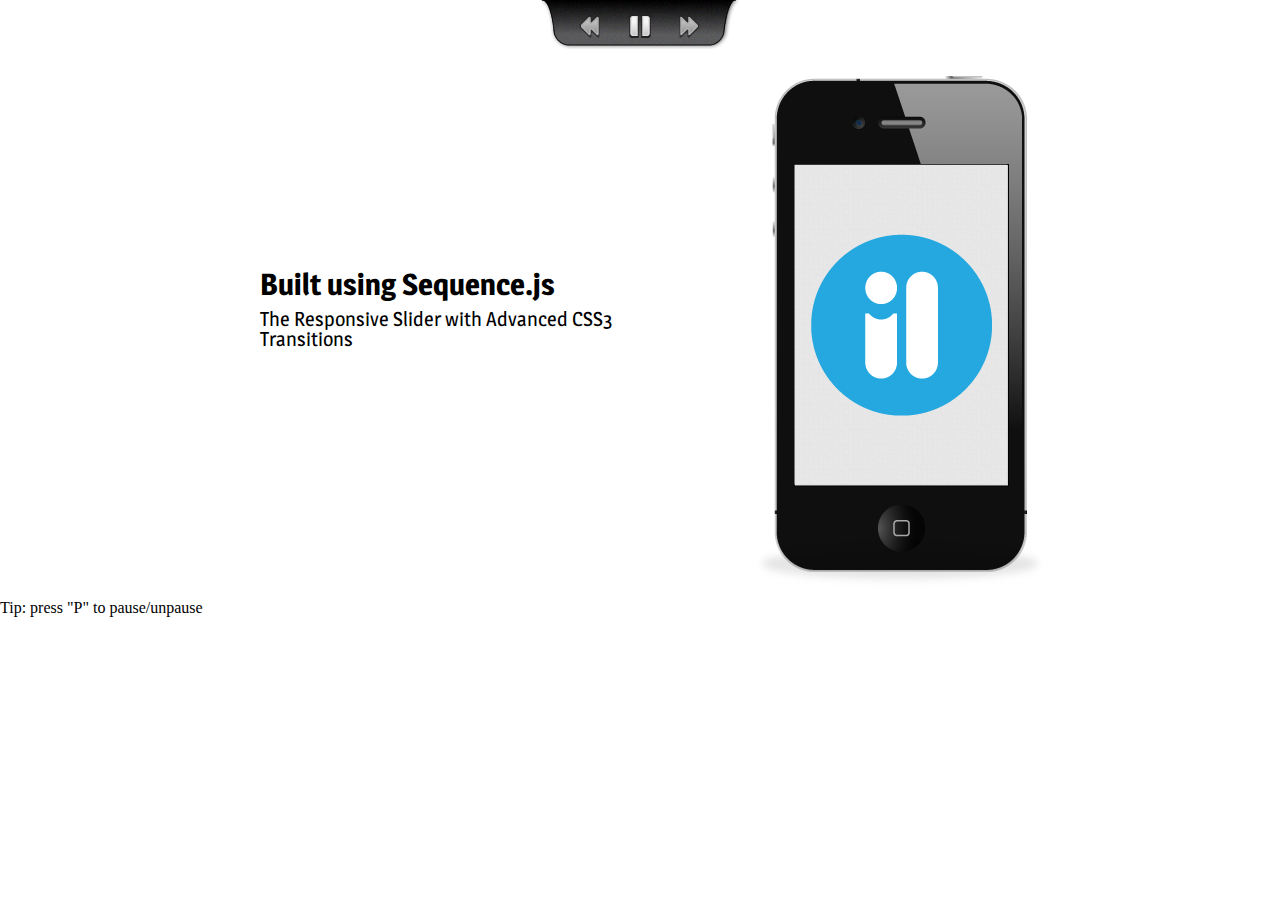
<file: Documents/acme-free/css/seq-slider/apple-style/apple-style/index.html>
<!DOCTYPE html>
<html>
	<head>
		<meta charset="utf-8" />
		<meta http-equiv="X-UA-Compatible" content="IE=edge, chrome=1" />
		<title>Sequence Theme Demo - Apple Style</title>
		<link rel="stylesheet" media="screen" href="css/sequencejs-theme.apple-style.css" />
		<link rel="stylesheet" href="http://fonts.googleapis.com/css?family=Magra:400,700" />
		
		<script src="//ajax.googleapis.com/ajax/libs/jquery/1.9.1/jquery.min.js"></script>
		<script>
		 if (typeof jQuery == 'undefined'){
		    document.write(unescape('%3Cscript src="scripts/jquery-min.js" %3E%3C/script%3E'));
		 }
		</script>
		<script src="scripts/jquery.sequence-min.js"></script>
		<script src="sequencejs-options.apple-style.js"></script>
	</head>
	<body>
		<div id="sequence-theme">
			<div id="sequence">

				<ul class="controls">
					<li class="status"></li>
					<li class="sequence-prev"></li>
					<li class="sequence-pause"></li>
					<li class="sequence-next"></li>
				</ul>

				<ul class="sequence-canvas">
					<li class="animate-in">
						<div class="intro">
							<h2>Built using Sequence.js</h2>
							<h3>The Responsive Slider with Advanced CSS3 Transitions</h3>
						</div>
						<img class="iphone" src="images/iphone.png" alt="iPhone4" />
						<img class="iphone-shadow" src="images/iphone-shadow.png" />
					</li>
					<li>
						<img class="ipad" src="images/ipad.png" alt="iPad" />
						<div class="slide2">
							<h2>Creative Control</h2>
							<p>Create Acme sliders using CSS3 transitions</p>
						</div>
						<img class="ipad-shadow" src="images/ipad-shadow.png" />
					</li>
					<li>
						<div class="slide3">
							<h2>Cutting Edge</h2>
							<p>Supports modern browsers, old browsers (IE7+), touch devices and responsive designs</p>
						</div>
						<img class="iphone2" src="images/iphone.png" alt="iPhone4" />
						<img class="iphone2-shadow" src="images/iphone-shadow.png" />
						<img class="iphone3" src="images/iphone.png" alt="iPhone4" />
						<img class="iphone3-shadow" src="images/iphone-shadow.png" />
						<img class="iphone4" src="images/iphone.png" alt="iPhone4" />
						<img class="iphone4-shadow" src="images/iphone-shadow.png" />
					</li>
				</ul>

			</div>
		</div>
		<p>Tip: press "P" to pause/unpause</p>
	</body>
</html>
</file>
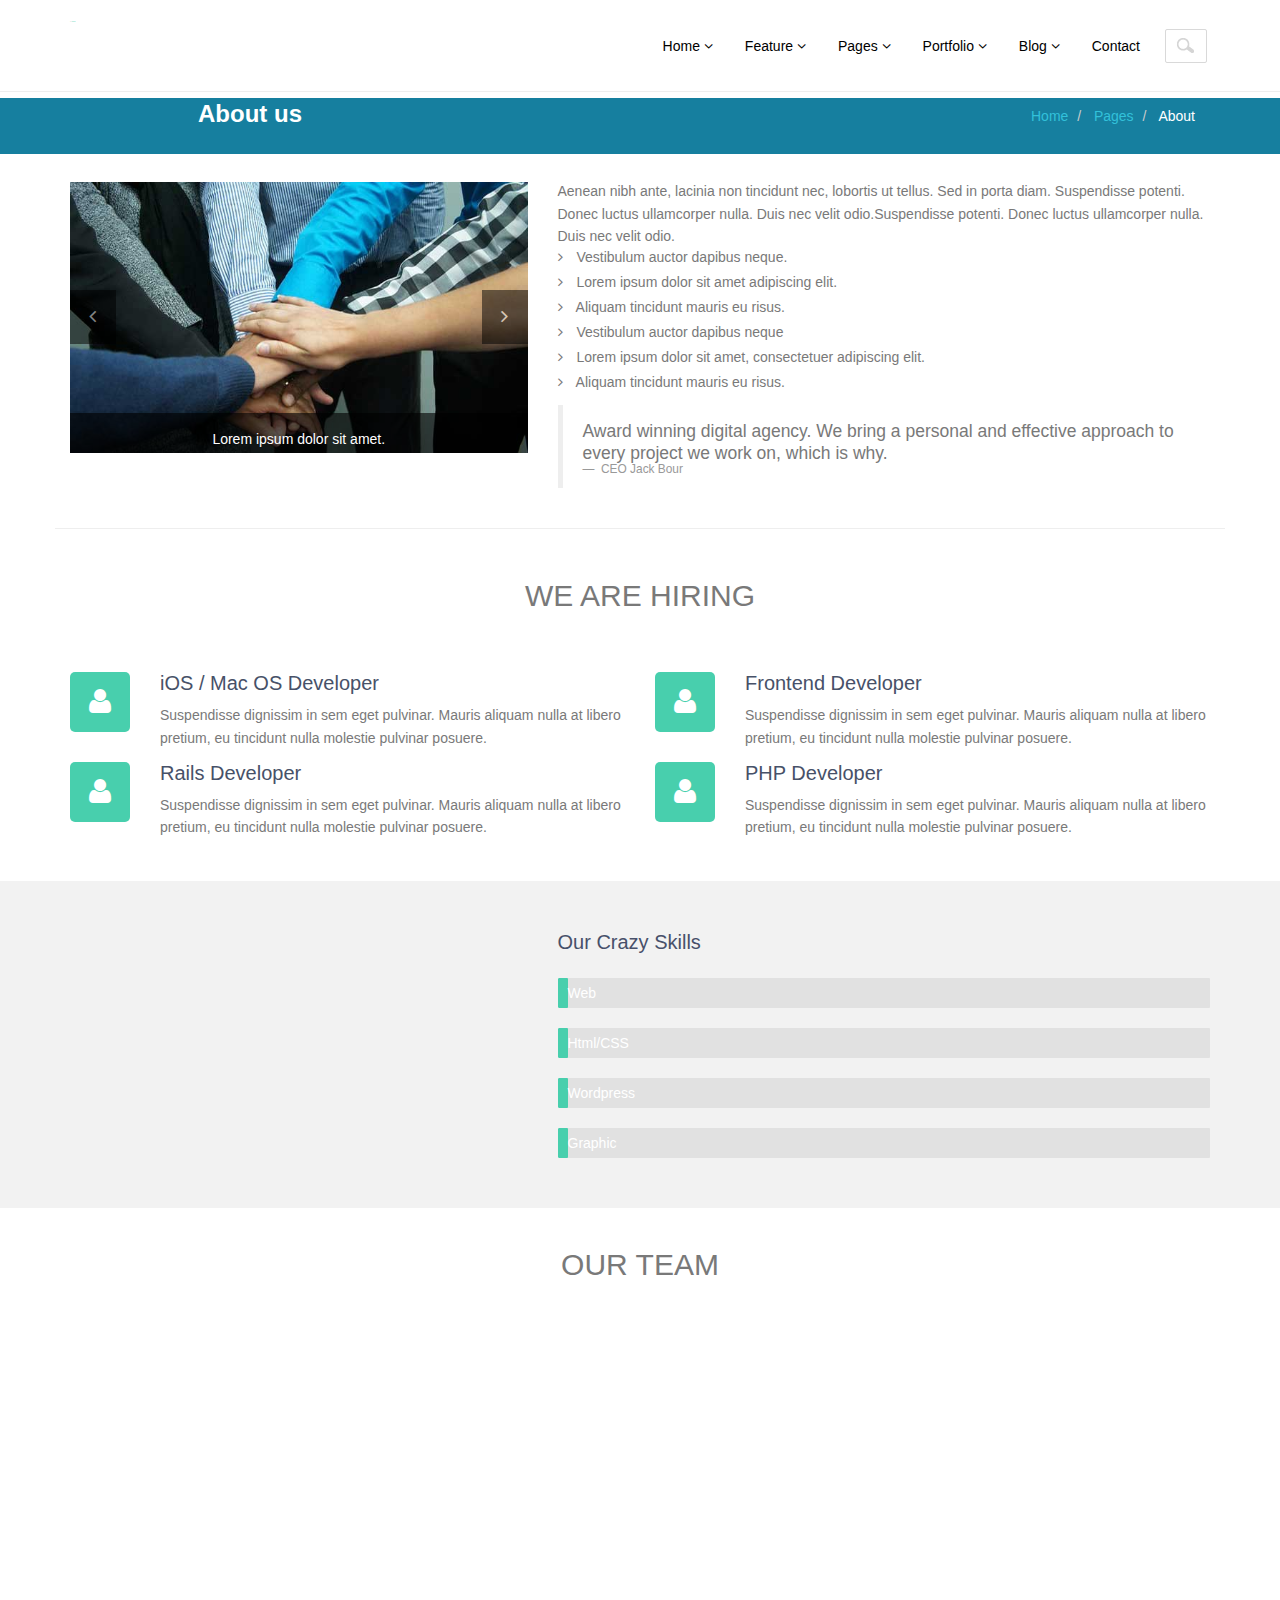
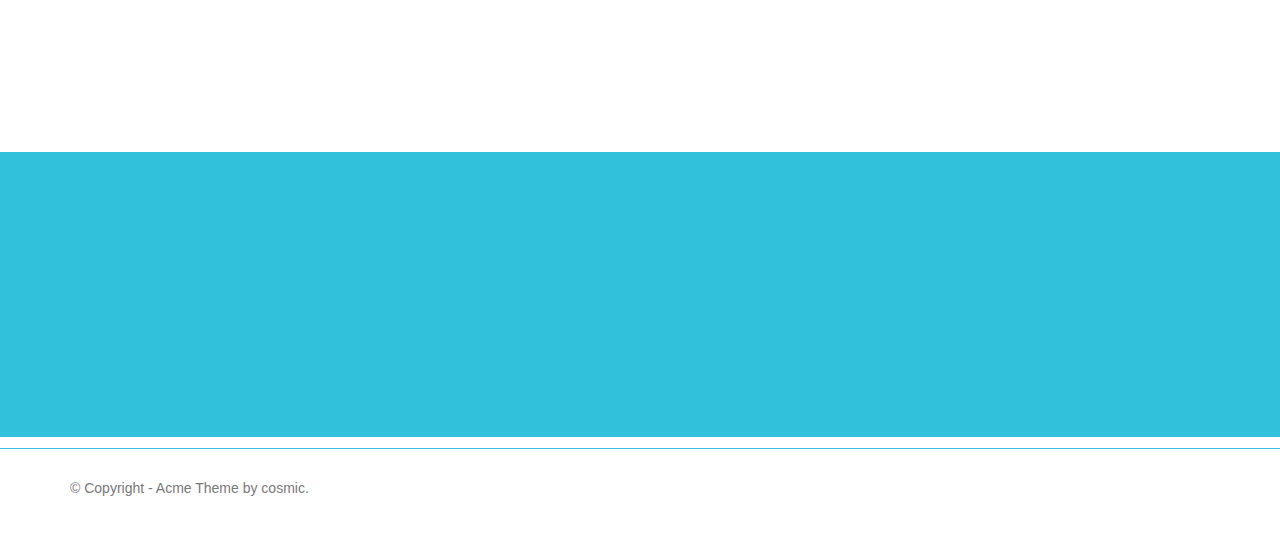
<file: Documents/acme-free/about.html>
<!DOCTYPE html>
<html lang="en">
  <head>
    <meta charset="utf-8">
    <meta name="viewport" content="width=device-width, initial-scale=1.0">
    <meta name="description" content="Developed By M Abdur Rokib Promy">
    <meta name="author" content="cosmic">
    <meta name="keywords" content="Bootstrap 3, Template, Theme, Responsive, Corporate, Business">
    <link rel="shortcut icon" href="img/favicon.png">

    <title>
      Acme | Home
    </title>

    <!-- Bootstrap core CSS -->
    <link href="css/bootstrap.min.css" rel="stylesheet">
    <link href="css/theme.css" rel="stylesheet">
    <link href="css/bootstrap-reset.css" rel="stylesheet">
    <!--external css-->
    <link href="assets/font-awesome/css/font-awesome.css" rel="stylesheet" />
    <link rel="stylesheet" href="css/flexslider.css"/>
    <link href="assets/bxslider/jquery.bxslider.css" rel="stylesheet" />
    <link rel="stylesheet" href="css/animate.css">
    <link href='http://fonts.googleapis.com/css?family=Lato' rel='stylesheet' type='text/css'>



    <!-- Custom styles for this template -->
    <link href="css/style.css" rel="stylesheet">
    <link href="css/style-responsive.css" rel="stylesheet" />

    <!-- HTML5 shim and Respond.js IE8 support of HTML5 tooltipss and media queries -->
    <!--[if lt IE 9]>
<script src="js/html5shiv.js">
</script>
<script src="js/respond.min.js">
</script>
<![endif]-->
  </head>

  <body>
    <!--header start-->
    <header class="head-section">
      <div class="navbar navbar-default navbar-static-top container">
          <div class="navbar-header">
              <button class="navbar-toggle" data-target=".navbar-collapse" data-toggle="collapse"
              type="button"><span class="icon-bar"></span> <span class="icon-bar"></span>
              <span class="icon-bar"></span></button> <a class="navbar-brand" href="index.html">A
              <span>cme</span></a>
          </div>

          <div class="navbar-collapse collapse">
              <ul class="nav navbar-nav">
                  <li class="dropdown">
                      <a class="dropdown-toggle" data-close-others="false" data-delay="0" data-hover=
                      "dropdown" data-toggle="dropdown" href="index.html">Home <i class="fa fa-angle-down"></i>
                      </a>

                      <ul class="dropdown-menu">
                          <li>
                              <a href="index.html">Home Parallax</a>
                          </li>

                          <li>
                              <a href="index1.html">Home Seq-slider1</a>
                          </li>

                          <li>
                              <a href="index2.html">Home Seq-slider2</a>
                          </li>

                      </ul>
                  </li>

                  <li class="dropdown">
                      <a class="dropdown-toggle" data-close-others="false" data-delay="0" data-hover=
                      "dropdown" data-toggle="dropdown" href="#">Feature <i class="fa fa-angle-down"></i>
                      </a>

                      <ul class="dropdown-menu">
                          <li>
                              <a href="typography.html">Typography</a>
                          </li>

                          <li>
                              <a href="button.html">Buttons</a>
                          </li>

                          <li>
                              <a href="form.html">Form</a>
                          </li>

                          <li>
                              <a href="table.html">Table</a>
                          </li>

                          <li class="dropdown-submenu">
                              <a href="#" tabindex="-1">More options</a>

                              <ul class="dropdown-menu">
                                  <li>
                                      <a href="#" tabindex="-1">Second level</a>
                                  </li>

                                  <li class="dropdown-submenu">
                                      <a href="#">Even More..</a>

                                      <ul class="dropdown-menu">
                                          <li>
                                              <a href="#">3rd level</a>
                                          </li>

                                          <li>
                                              <a href="#">3rd level</a>
                                          </li>
                                      </ul>
                                  </li>

                                  <li>
                                      <a href="#">Second level</a>
                                  </li>

                                  <li>
                                      <a href="#">Second level</a>
                                  </li>
                              </ul>
                          </li>
                      </ul>
                  </li>

                  <li class="dropdown">
                      <a class="dropdown-toggle" data-close-others="false" data-delay="0" data-hover=
                      "dropdown" data-toggle="dropdown" href="#">Pages <i class="fa fa-angle-down"></i>
                      </a>

                      <ul class="dropdown-menu">
                          <li>
                              <a href="about.html">About</a>
                          </li>

                          <li>
                              <a href="404.html">404 page</a>
                          </li>

                          <li>
                              <a href="career.html">career</a>
                          </li>

                          <li>
                              <a href="login.html">Login</a>
                          </li>

                          <li>
                              <a href="registration.html">Registration</a>
                          </li>

                          <li>
                              <a href="faq.html">FAQ</a>
                          </li>

                          <li class="dropdown-submenu">
                              <a href="#" tabindex="-1">Pricing table</a>

                              <ul class="dropdown-menu">
                                  <li class="dropdown-submenu"></li>

                                  <li>
                                      <a href="price-table-one.html">Pricing table one</a>
                                  </li>

                                  <li>
                                      <a href="price-table-two.html">Pricing table two</a>
                                  </li>
                              </ul>
                          </li>

                          <li>
                              <a href="service.html">Service</a>
                          </li>

                          <li>
                              <a href="terms.html">Terms & Condition</a>
                          </li>

                          <li>
                              <a href="privacy.html">Privacy policy</a>
                          </li>
                      </ul>
                  </li>

                  <li class="dropdown">
                      <a class="dropdown-toggle" data-close-others="false" data-delay="0" data-hover=
                      "dropdown" data-toggle="dropdown" href="#">Portfolio <i class="fa fa-angle-down"></i>
                      </a>

                      <ul class="dropdown-menu">
                          <li>
                              <a href="portfolio-3-col.html">Portfolio 3 column</a>
                          </li>

                          <li>
                              <a href="portfolio-4-col.html">Portfolio 4 column</a>
                          </li>

                          <li>
                              <a href="portfolio-single-image.html">Portfolio Single Image</a>
                          </li>

                          <li>
                              <a href="portfolio-single-video.html">Portfolio Single Video</a>
                          </li>
                      </ul>
                  </li>

                  <li class="dropdown">
                      <a class="dropdown-toggle" data-close-others="false" data-delay="0" data-hover=
                      "dropdown" data-toggle="dropdown" href="#">Blog <i class="fa fa-angle-down"></i>
                      </a>

                      <ul class="dropdown-menu">
                          <li>
                              <a href="blog.html">Blog</a>
                          </li>

                          <li>
                              <a href="blog-two-col.html">Blog two column</a>
                          </li>

                          <li>
                              <a href="blog-detail.html">Blog Single Image</a>
                          </li>

                          <li>
                              <a href="blog-detail-video.html">Blog single video</a>
                          </li>
                      </ul>
                  </li>

                  <li>
                      <a href="contact.html">Contact</a>
                  </li>

                  <li><input class="form-control search" placeholder=" Search" type="text"></li>
              </ul>
          </div>
      </div>
    </header>
    <!--header end-->

    <!--breadcrumbs start-->
    <div class="breadcrumbs">
      <div class="container">
        <div class="row">
          <div class="col-lg-4 col-sm-4">
            <h1>
              About us
            </h1>
          </div>
          <div class="col-lg-8 col-sm-8">
            <ol class="breadcrumb pull-right">
              <li>
                <a href="#">
                  Home
                </a>
              </li>
              <li>
                <a href="#">
                  Pages
                </a>
              </li>
              <li class="active">
                About
              </li>
            </ol>
          </div>
        </div>
      </div>
    </div>
    <!--breadcrumbs end-->

    <!--container start-->
    <div class="container">
      <div class="row">
        <div class="col-lg-5">
          <div class="about-carousel wow fadeInLeft">
            <div id="myCarousel" class="carousel slide">
              <!-- Carousel items -->
              <div class="carousel-inner">
                <div class="active item">
                  <img src="img/service3.jpg" alt="">
                  <div class="carousel-caption">
                    <p>
                      Lorem ipsum dolor sit amet.
                    </p>
                  </div>
                </div>
                <div class="item">
                  <img src="img/service2.jpg" alt="">
                  <div class="carousel-caption">
                    <p>
                      Blanditiis praesentium voluptatum
                    </p>
                  </div>
                </div>
                <div class="item">
                  <img src="img/service5.jpg" alt="">
                  <div class="carousel-caption">
                    <p>
                      Blanditiis praesentium voluptatum
                    </p>
                  </div>
                </div>
              </div>
              <!-- Carousel nav -->
              <a class="carousel-control left" href="#myCarousel" data-slide="prev">
                <i class="fa fa-angle-left">
                </i>
              </a>
              <a class="carousel-control right" href="#myCarousel" data-slide="next">
                <i class="fa fa-angle-right">
                </i>
              </a>
            </div>
          </div>
        </div>
        <div class="col-lg-7 about wow fadeInRight">

          <p>
            Aenean nibh ante, lacinia non tincidunt nec, lobortis ut tellus. Sed in porta diam. Suspendisse potenti. Donec luctus ullamcorper nulla. Duis nec velit odio.Suspendisse potenti. Donec luctus ullamcorper nulla. Duis nec velit odio.
          </p>
          <ul class="list-unstyled">
            <li>
              <i class="fa fa-angle-right pr-10">
              </i>
              Vestibulum auctor dapibus neque.
            </li>

            <li>
              <i class="fa fa-angle-right pr-10">
              </i>
              Lorem ipsum dolor sit amet adipiscing elit.
            </li>

            <li>
              <i class="fa fa-angle-right pr-10">
              </i>
              Aliquam tincidunt mauris eu risus.
            </li>

            <li>
              <i class="fa fa-angle-right pr-10">
              </i>
              Vestibulum auctor dapibus neque
            </li>

            <li>
              <i class="fa fa-angle-right pr-10">
              </i>
              Lorem ipsum dolor sit amet, consectetuer adipiscing elit.
            </li>

            <li>
              <i class="fa fa-angle-right pr-10">
              </i>
              Aliquam tincidunt mauris eu risus.
            </li>

          </ul>
          <blockquote>
            <p>
              Award winning digital agency. We bring a personal and effective approach to every project we work on, which is why.
            </p>
            <small>
              CEO Jack Bour
            </small>
          </blockquote>
        </div>
      </div>
      <div class="row">
        <div class="hiring">
          <h2 class="wow flipInX">
            we are hiring
          </h2>
          <div class="col-lg-6 col-sm-6 about-hiring">
            <div class="icon-wrap ico-bg round-five wow zoomIn" data-wow-duration="1s" data-wow-delay=".1s">
              <i class="fa fa-user">
              </i>
            </div>
            <div class="content">
              <h3 class="title wow flipInX">
                iOS / Mac OS Developer
              </h3>
              <p>
                Suspendisse dignissim in sem eget pulvinar. Mauris aliquam nulla at libero pretium, eu tincidunt nulla molestie pulvinar posuere.
              </p>
            </div>
          </div>
          <div class="col-lg-6 col-sm-6 about-hiring">
            <div class="icon-wrap ico-bg round-five wow zoomIn" data-wow-duration="1s" data-wow-delay=".3s">
              <i class="fa fa-user">
              </i>
            </div>
            <div class="content">
              <h3 class="title wow flipInX">
                Frontend Developer
              </h3>
              <p>
                Suspendisse dignissim in sem eget pulvinar. Mauris aliquam nulla at libero pretium, eu tincidunt nulla molestie pulvinar posuere.
              </p>
            </div>
          </div>

          <div class="col-lg-6 col-sm-6 about-hiring">
            <div class="icon-wrap ico-bg round-five wow zoomIn" data-wow-duration="1s" data-wow-delay=".5s">
              <i class="fa fa-user">
              </i>
            </div>
            <div class="content">
              <h3 class="title wow flipInX">
                Rails Developer
              </h3>
              <p>
                Suspendisse dignissim in sem eget pulvinar. Mauris aliquam nulla at libero pretium, eu tincidunt nulla molestie pulvinar posuere.
              </p>
            </div>
          </div>
          <div class="col-lg-6 col-sm-6 about-hiring">
            <div class="icon-wrap ico-bg round-five wow zoomIn" data-wow-duration="1s" data-wow-delay=".7s">
              <i class="fa fa-user">
              </i>
            </div>
            <div class="content">
              <h3 class="title wow flipInX">
                PHP Developer
              </h3>
              <p>
                Suspendisse dignissim in sem eget pulvinar. Mauris aliquam nulla at libero pretium, eu tincidunt nulla molestie pulvinar posuere.
              </p>
            </div>
          </div>

        </div>
      </div>
    </div>

    <div class="gray-box">
      <div class="container">
        <div class="row">
          <div class="col-lg-5">
            <!--testimonial start-->
            <div class="about-testimonial boxed-style about-flexslider ">
              <section class="slider wow fadeInRight">
                <div class="flexslider">
                  <ul class="slides about-flex-slides">
                    <li>
                      <div class="about-testimonial-image ">
                        <img alt="" src="img/person_1.png">
                      </div>
                      <a class="about-testimonial-author" href="#">
                        Russel Reagan
                      </a>
                      <span class="about-testimonial-company">
                        CCD Realestate
                      </span>
                      <div class="about-testimonial-content">
                        <p class="about-testimonial-quote">
                          Donec ut purus sed tortor malesuada venenatis eget eget lorem. Nullam tempor lectus a ligula lobortis pretium. Donec ut purus sed tortor malesuada venenatis eget eget lorem.
                        </p>
                      </div>
                    </li>
                    <li>
                      <div class="about-testimonial-image ">
                        <img alt="" src="img/person_2.png">
                      </div>
                      <a class="about-testimonial-author" href="#">
                        Steven gerrard
                      </a>
                      <span class="about-testimonial-company">
                        Molt BVG
                      </span>
                      <div class="about-testimonial-content">
                        <p class="about-testimonial-quote">
                          Pellentesque et pulvinar enim. Quisque at tempor ligula. Maecenas augue ante, euismod vitae egestas sit amet, accumsan eu nulla. Nullam tempor lectus a ligula lobortis pretium. Donec ut purus sed tortor malesuada venenatis eget eget lorem.
                        </p>
                      </div>
                    </li>
                  </ul>
                </div>
              </section>
            </div>
            <!--testimonial end-->
          </div>
          <div class="col-lg-7" id="skillz">
            <h3 class="skills">
              Our Crazy Skills
            </h3>

            <div class="skill_bar">
              <div class="skill_bar_progress skill_one">
                <p>
                  Web Design : 60% Complete
                </p>
              </div>
            </div>

            <div class="skill_bar">
              <div class="skill_bar_progress skill_two">
                <p>
                  Html/CSS : 90% Complete
                </p>
              </div>
            </div>

            <div class="skill_bar">
              <div class="skill_bar_progress skill_three">
                <p>
                  Wordpress : 70% Complete
                </p>
              </div>
            </div>

            <div class="skill_bar">
              <div class="skill_bar_progress skill_four">
                <p>
                  Graphic Design : 55% Complete
                </p>
              </div>
            </div>
          </div>
        </div>
      </div>
    </div>


    <div class="container" id="tourpackages-carousel">

      <div class="row">
        <div class="profile">
          <h2>
            OUR TEAM
          </h2>
          <div class="col-xs-12 col-sm-6 col-md-3">
            <div class="thumbnail wow fadeInUp" data-wow-delay=".1s">
              <img src="img/team/member1.jpg" alt="">
              <div class="caption">
                <h4>
                  Thumbnail label
                </h4>
                <p>
                  Lorem ipsum dolor sit amet, consectetur adipisicing elit. Facere, soluta, eligendi doloribus sunt minus amet sit debitis repellat. Consectetur, culpa itaque odio similique suscipit
                </p>
                <div class="team-social-link">
                  <a href="#">
                    <i class="fa fa-facebook">
                    </i>
                  </a>
                  <a href="#">
                    <i class="fa fa-twitter">
                    </i>
                  </a>
                  <a href="#">
                    <i class="fa fa-pinterest">
                    </i>
                  </a>
                  <a href="#">
                    <i class="fa fa-linkedin">
                    </i>
                  </a>
                  <a href="#">
                    <i class="fa fa-google-plus">
                    </i>
                  </a>
                  <a href="#">
                    <i class="fa fa-github">
                    </i>
                  </a>
                </div>
              </div>
            </div>
          </div>

          <div class="col-xs-12 col-sm-6 col-md-3">
            <div class="thumbnail wow fadeInUp" data-wow-delay=".3s">
              <img src="img/team/member2.jpg" alt="">
              <div class="caption">
                <h4>
                  Thumbnail label
                </h4>
                <p>
                  Lorem ipsum dolor sit amet, consectetur adipisicing elit. Facere, soluta, eligendi doloribus sunt minus amet sit debitis repellat. Consectetur, culpa itaque odio similique suscipit
                </p>
                <div class="team-social-link">
                  <a href="#">
                    <i class="fa fa-facebook">
                    </i>
                  </a>
                  <a href="#">
                    <i class="fa fa-twitter">
                    </i>
                  </a>
                  <a href="#">
                    <i class="fa fa-pinterest">
                    </i>
                  </a>
                  <a href="#">
                    <i class="fa fa-linkedin">
                    </i>
                  </a>
                  <a href="#">
                    <i class="fa fa-google-plus">
                    </i>
                  </a>
                  <a href="#">
                    <i class="fa fa-github">
                    </i>
                  </a>
                </div>
              </div>
            </div>
          </div>

          <div class="col-xs-12 col-sm-6 col-md-3">
            <div class="thumbnail wow fadeInUp" data-wow-delay=".5s">
              <img src="img/team/member3.jpg" alt="">
              <div class="caption">
                <h4>
                  Thumbnail label
                </h4>
                <p>
                  Lorem ipsum dolor sit amet, consectetur adipisicing elit. Facere, soluta, eligendi doloribus sunt minus amet sit debitis repellat. Consectetur, culpa itaque odio similique suscipit
                </p>
                <div class="team-social-link">
                  <a href="#">
                    <i class="fa fa-facebook">
                    </i>
                  </a>
                  <a href="#">
                    <i class="fa fa-twitter">
                    </i>
                  </a>
                  <a href="#">
                    <i class="fa fa-pinterest">
                    </i>
                  </a>
                  <a href="#">
                    <i class="fa fa-linkedin">
                    </i>
                  </a>
                  <a href="#">
                    <i class="fa fa-google-plus">
                    </i>
                  </a>
                  <a href="#">
                    <i class="fa fa-github">
                    </i>
                  </a>
                </div>
              </div>
            </div>
          </div>

          <div class="col-xs-12 col-sm-6 col-md-3">
            <div class="thumbnail wow fadeInUp" data-wow-delay=".7s">
              <img src="img/team/member4.jpg" alt="">
              <div class="caption">
                <h4>
                  Thumbnail label
                </h4>
                <p>
                  Lorem ipsum dolor sit amet, consectetur adipisicing elit. Facere, soluta, eligendi doloribus sunt minus amet sit debitis repellat. Consectetur, culpa itaque odio similique suscipit
                </p>
                <div class="team-social-link">
                  <a href="#">
                    <i class="fa fa-facebook">
                    </i>
                  </a>
                  <a href="#">
                    <i class="fa fa-twitter">
                    </i>
                  </a>
                  <a href="#">
                    <i class="fa fa-pinterest">
                    </i>
                  </a>
                  <a href="#">
                    <i class="fa fa-linkedin">
                    </i>
                  </a>
                  <a href="#">
                    <i class="fa fa-google-plus">
                    </i>
                  </a>
                  <a href="#">
                    <i class="fa fa-github">
                    </i>
                  </a>
                </div>
              </div>
            </div>
          </div>

        </div>
        <!-- End row -->

      </div>
      <!-- End container -->
    </div>


    <!--container end-->

    <!--footer start-->
    <footer class="footer">
      <div class="container">
        <div class="row">
          <div class="col-lg-3 col-sm-3 address wow fadeInUp" data-wow-duration="2s" data-wow-delay=".1s">
            <h1>
              contact info
            </h1>
            <address>
              <p>
                <i class="fa fa-home pr-10">
                </i>
                Address: No.XXXXXX street
              </p>
              <p>
                <i class="fa fa-globe pr-10">
                </i>
                Mars city, Country
              </p>
              <p>
                <i class="fa fa-mobile pr-10">
                </i>
                Mobile : (123) 456-7890
              </p>
              <p>
                <i class="fa fa-phone pr-10">
                </i>
                Phone : (123) 456-7890
              </p>
              <p>
                <i class="fa fa-envelope pr-10">
                </i>
                Email :
                <a href="javascript:;">
                  support@example.com
                </a>
              </p>
            </address>
          </div>
          <div class="col-lg-3 col-sm-3 wow fadeInUp" data-wow-duration="2s" data-wow-delay=".3s">
            <h1>
              latest tweet
            </h1>
            <div id="owl-slide">
              <div class="tweet-box">
                <i class="fa fa-twitter">
                </i>
                <em>
                  Please follow
                  <a href="javascript:;">
                    @example
                  </a>
                  for all future updates of us!
                  <a href="javascript:;">
                    twitter.com/acme
                  </a>
                </em>
              </div>
              <div class="tweet-box">
                <i class="fa fa-twitter">
                </i>
                <em>
                  Please follow
                  <a href="javascript:;">
                    @example
                  </a>
                  for all future updates of us!
                  <a href="javascript:;">
                    twitter.com/acme
                  </a>
                </em>
              </div>
              <div class="tweet-box">
                <i class="fa fa-twitter">
                </i>
                <em>
                  Please follow
                  <a href="javascript:;">
                    @example
                  </a>
                  for all future updates of us!
                  <a href="javascript:;">
                    twitter.com/acme
                  </a>
                </em>
              </div>
            </div>
          </div>
          <div class="col-lg-3 col-sm-3">
            <div class="page-footer wow fadeInUp" data-wow-duration="2s" data-wow-delay=".5s">
              <h1>
                Our Company
              </h1>
              <ul class="page-footer-list">

                <li>
                  <i class="fa fa-angle-right">
                  </i>
                  <a href="about.html">
                    About Us
                  </a>
                </li>
                <li>
                  <i class="fa fa-angle-right">
                  </i>
                  <a href="faq.html">
                    Support
                  </a>
                </li>
                <li>
                  <i class="fa fa-angle-right">
                  </i>
                  <a href="service.html">
                    Service
                  </a>
                </li>
                <li>
                  <i class="fa fa-angle-right">
                  </i>
                  <a href="privacy-policy.html">
                    Privacy Policy
                  </a>
                </li>
                <li>
                  <i class="fa fa-angle-right">
                  </i>
                  <a href="career.html">
                    We are Hiring
                  </a>
                </li>
                <li>
                  <i class="fa fa-angle-right">
                  </i>
                  <a href="terms.html">
                    Term & condition
                  </a>
                </li>

              </ul>
            </div>
          </div>
          <div class="col-lg-3 col-sm-3">

            <div class="text-footer wow fadeInUp" data-wow-duration="2s" data-wow-delay=".7s">
              <h1>
                Text Widget
              </h1>
              <p>
                This is a text widget.Lorem ipsum dolor sit amet.
                This is a text widget.Lorem ipsum dolor sit amet
              </p>
            </div>
          </div>

        </div>

      </div>
    </footer>
    <!-- footer end -->
    <!--small footer start -->
    <footer class="footer-small">
        <div class="container">
            <div class="row">
                <div class="col-lg-6 col-sm-6 pull-right">
                    <ul class="social-link-footer list-unstyled">
                        <li class="wow flipInX" data-wow-duration="2s" data-wow-delay=".1s"><a href="#"><i class="fa fa-facebook"></i></a></li>
                        <li class="wow flipInX" data-wow-duration="2s" data-wow-delay=".2s"><a href="#"><i class="fa fa-google-plus"></i></a></li>
                        <li class="wow flipInX" data-wow-duration="2s" data-wow-delay=".3s"><a href="#"><i class="fa fa-dribbble"></i></a></li>
                        <li class="wow flipInX" data-wow-duration="2s" data-wow-delay=".4s"><a href="#"><i class="fa fa-linkedin"></i></a></li>
                        <li class="wow flipInX" data-wow-duration="2s" data-wow-delay=".5s"><a href="#"><i class="fa fa-twitter"></i></a></li>
                        <li class="wow flipInX" data-wow-duration="2s" data-wow-delay=".6s"><a href="#"><i class="fa fa-skype"></i></a></li>
                        <li class="wow flipInX" data-wow-duration="2s" data-wow-delay=".7s"><a href="#"><i class="fa fa-github"></i></a></li>
                        <li class="wow flipInX" data-wow-duration="2s" data-wow-delay=".8s"><a href="#"><i class="fa fa-youtube"></i></a></li>
                    </ul>
                </div>
                <div class="col-md-4">
                  <div class="copyright">
                    <p>&copy; Copyright - Acme Theme by cosmic.</p>
                  </div>
                </div>
            </div>
        </div>
    </footer>
    <!--small footer end-->

    <!-- js placed at the end of the document so the pages load faster -->
    <script src="js/jquery.js">
    </script>
    <script src="js/bootstrap.min.js">
    </script>
    <script type="text/javascript" src="js/hover-dropdown.js">
    </script>
    <script type="text/javascript" src="assets/bxslider/jquery.bxslider.js">
    </script>
    <script defer src="js/jquery.flexslider.js">
    </script>

    <script src="js/jquery.easing.min.js">
    </script>
    <script src="js/link-hover.js">
    </script>
    <script src="js/wow.min.js">
    </script>


    <!--common script for all pages-->
    <script src="js/common-scripts.js">
    </script>


    <script>

      wow = new WOW(
        {
          boxClass:     'wow',      // default
          animateClass: 'animated', // default
          offset:       0          // default
        }
      )
        wow.init();


      $(window).load(function() {
        $('.flexslider').flexslider({
          animation: "slide",
          start: function(slider) {
            $('body').removeClass('loading');
          }
        }
                                   );
      }
                    );




      $(window).scroll(function() {
        $('#skillz').each(function(){
          var imagePos = $(this).offset().top;
          var viewportheight = window.innerHeight;

          var topOfWindow = $(window).scrollTop();
          if (imagePos < topOfWindow+viewportheight) {
            $('.skill_bar').fadeIn('slow');
            $('.skill_one').animate({
              width:'60%'}
                                    , 2000);
            $('.skill_two').animate({
              width:'90%'}
                                    , 2000);
            $('.skill_three').animate({
              width:'70%'}
                                      , 1000);
            $('.skill_four').animate({
              width:'55%'}
                                     , 1000);
            $('.skill_bar_progress p').fadeIn('slow',function(){

            }
                                             );
          }
        }
                         );
      }
                      );




    </script>

  </body>
</html>
</file>
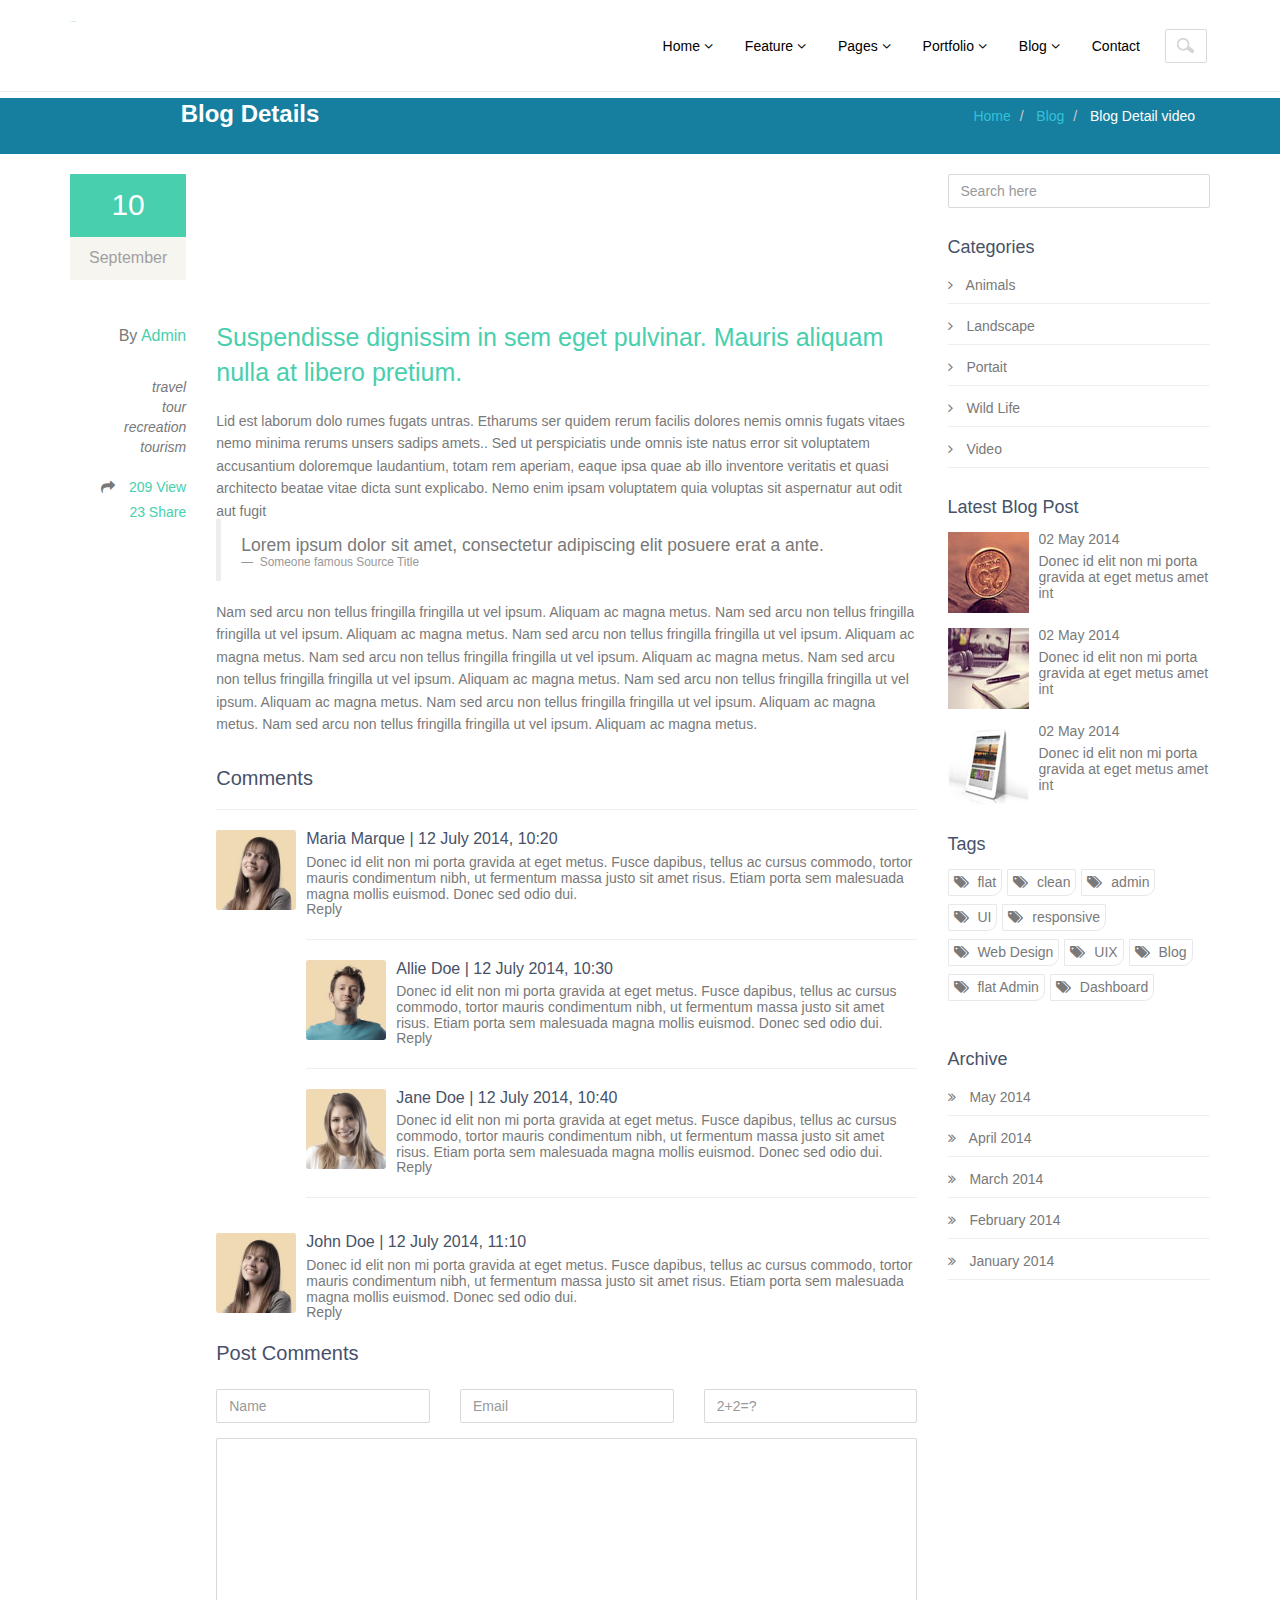
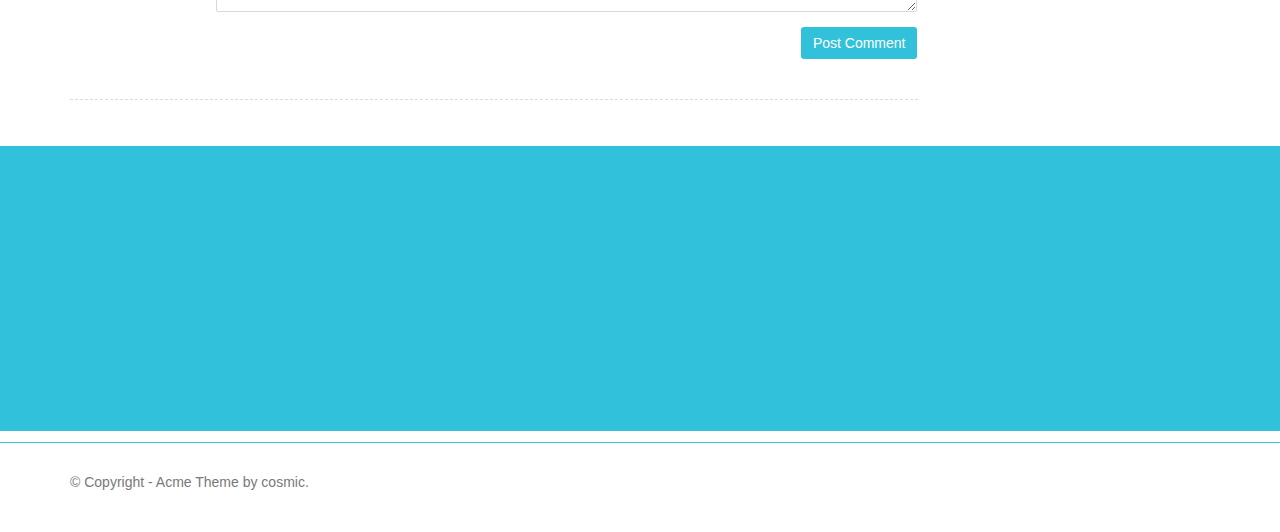
<file: Documents/acme-free/blog-detail-video.html>
<!DOCTYPE html>
<html lang="en">
  <head>
    <meta charset="utf-8">
    <meta name="viewport" content="width=device-width, initial-scale=1.0">
    <meta name="description" content="Developed By M Abdur Rokib Promy">
    <meta name="author" content="cosmic">
    <meta name="keywords" content="Bootstrap 3, Template, Theme, Responsive, Corporate, Business">
    <link rel="shortcut icon" href="img/favicon.png">

    <title>
      Acme | Home
    </title>

    <!-- Bootstrap core CSS -->
    <link href="css/bootstrap.min.css" rel="stylesheet">
    <link href="css/theme.css" rel="stylesheet">
    <link href="css/bootstrap-reset.css" rel="stylesheet">
    <!--external css-->
    <link href="assets/font-awesome/css/font-awesome.css" rel="stylesheet" />
    <link rel="stylesheet" href="css/flexslider.css"/>
    <link href="assets/bxslider/jquery.bxslider.css" rel="stylesheet" />
    <link rel="stylesheet" href="css/animate.css">
    <link href='http://fonts.googleapis.com/css?family=Lato' rel='stylesheet' type='text/css'>


    <!-- Custom styles for this template -->
    <link href="css/style.css" rel="stylesheet">
    <link href="css/style-responsive.css" rel="stylesheet" />

    <!-- HTML5 shim and Respond.js IE8 support of HTML5 tooltipss and media queries -->
    <!--[if lt IE 9]>
    <script src="js/html5shiv.js">
    </script>
    <script src="js/respond.min.js">
    </script>
    <![endif]-->
  </head>

  <body>
    <!--header start-->
    <header class="head-section">
      <div class="navbar navbar-default navbar-static-top container">
          <div class="navbar-header">
              <button class="navbar-toggle" data-target=".navbar-collapse" data-toggle="collapse"
              type="button"><span class="icon-bar"></span> <span class="icon-bar"></span>
              <span class="icon-bar"></span></button> <a class="navbar-brand" href="index.html">A
              <span>cme</span></a>
          </div>

          <div class="navbar-collapse collapse">
              <ul class="nav navbar-nav">
                  <li class="dropdown">
                      <a class="dropdown-toggle" data-close-others="false" data-delay="0" data-hover=
                      "dropdown" data-toggle="dropdown" href="index.html">Home <i class="fa fa-angle-down"></i>
                      </a>

                      <ul class="dropdown-menu">
                          <li>
                              <a href="index.html">Home Parallax</a>
                          </li>

                          <li>
                              <a href="index1.html">Home Seq-slider1</a>
                          </li>

                          <li>
                              <a href="index2.html">Home Seq-slider2</a>
                          </li>

                      </ul>
                  </li>

                  <li class="dropdown">
                      <a class="dropdown-toggle" data-close-others="false" data-delay="0" data-hover=
                      "dropdown" data-toggle="dropdown" href="#">Feature <i class="fa fa-angle-down"></i>
                      </a>

                      <ul class="dropdown-menu">
                          <li>
                              <a href="typography.html">Typography</a>
                          </li>

                          <li>
                              <a href="button.html">Buttons</a>
                          </li>

                          <li>
                              <a href="form.html">Form</a>
                          </li>

                          <li>
                              <a href="table.html">Table</a>
                          </li>

                          <li class="dropdown-submenu">
                              <a href="#" tabindex="-1">More options</a>

                              <ul class="dropdown-menu">
                                  <li>
                                      <a href="#" tabindex="-1">Second level</a>
                                  </li>

                                  <li class="dropdown-submenu">
                                      <a href="#">Even More..</a>

                                      <ul class="dropdown-menu">
                                          <li>
                                              <a href="#">3rd level</a>
                                          </li>

                                          <li>
                                              <a href="#">3rd level</a>
                                          </li>
                                      </ul>
                                  </li>

                                  <li>
                                      <a href="#">Second level</a>
                                  </li>

                                  <li>
                                      <a href="#">Second level</a>
                                  </li>
                              </ul>
                          </li>
                      </ul>
                  </li>

                  <li class="dropdown">
                      <a class="dropdown-toggle" data-close-others="false" data-delay="0" data-hover=
                      "dropdown" data-toggle="dropdown" href="#">Pages <i class="fa fa-angle-down"></i>
                      </a>

                      <ul class="dropdown-menu">
                          <li>
                              <a href="about.html">About</a>
                          </li>

                          <li>
                              <a href="404.html">404 page</a>
                          </li>

                          <li>
                              <a href="career.html">career</a>
                          </li>

                          <li>
                              <a href="login.html">Login</a>
                          </li>

                          <li>
                              <a href="registration.html">Registration</a>
                          </li>

                          <li>
                              <a href="faq.html">FAQ</a>
                          </li>

                          <li class="dropdown-submenu">
                              <a href="#" tabindex="-1">Pricing table</a>

                              <ul class="dropdown-menu">
                                  <li class="dropdown-submenu"></li>

                                  <li>
                                      <a href="price-table-one.html">Pricing table one</a>
                                  </li>

                                  <li>
                                      <a href="price-table-two.html">Pricing table two</a>
                                  </li>
                              </ul>
                          </li>

                          <li>
                              <a href="service.html">Service</a>
                          </li>

                          <li>
                              <a href="terms.html">Terms & Condition</a>
                          </li>

                          <li>
                              <a href="privacy.html">Privacy policy</a>
                          </li>
                      </ul>
                  </li>

                  <li class="dropdown">
                      <a class="dropdown-toggle" data-close-others="false" data-delay="0" data-hover=
                      "dropdown" data-toggle="dropdown" href="#">Portfolio <i class="fa fa-angle-down"></i>
                      </a>

                      <ul class="dropdown-menu">
                          <li>
                              <a href="portfolio-3-col.html">Portfolio 3 column</a>
                          </li>

                          <li>
                              <a href="portfolio-4-col.html">Portfolio 4 column</a>
                          </li>

                          <li>
                              <a href="portfolio-single-image.html">Portfolio Single Image</a>
                          </li>

                          <li>
                              <a href="portfolio-single-video.html">Portfolio Single Video</a>
                          </li>
                      </ul>
                  </li>

                  <li class="dropdown">
                      <a class="dropdown-toggle" data-close-others="false" data-delay="0" data-hover=
                      "dropdown" data-toggle="dropdown" href="#">Blog <i class="fa fa-angle-down"></i>
                      </a>

                      <ul class="dropdown-menu">
                          <li>
                              <a href="blog.html">Blog</a>
                          </li>

                          <li>
                              <a href="blog-two-col.html">Blog two column</a>
                          </li>

                          <li>
                              <a href="blog-detail.html">Blog Single Image</a>
                          </li>

                          <li>
                              <a href="blog-detail-video.html">Blog single video</a>
                          </li>
                      </ul>
                  </li>

                  <li>
                      <a href="contact.html">Contact</a>
                  </li>

                  <li><input class="form-control search" placeholder=" Search" type="text"></li>
              </ul>
          </div>
      </div>
    </header>
    <!--header end-->

    <!--breadcrumbs start-->
    <div class="breadcrumbs">
      <div class="container">
        <div class="row">
          <div class="col-lg-4 col-sm-4">
            <h1>
              Blog Details
            </h1>
          </div>
          <div class="col-lg-8 col-sm-8">
            <ol class="breadcrumb pull-right">
              <li>
                <a href="#">
                  Home
                </a>
              </li>
              <li>
                <a href="#">
                  Blog
                </a>
              </li>
              <li class="active">
                Blog Detail video
              </li>
            </ol>
          </div>
        </div>
      </div>
    </div>
    <!--breadcrumbs end-->

    <!--container start-->
    <div class="container">
      <div class="row">
        <!--blog start-->
        <div class="col-lg-9">
          <div class="blog-item">
            <div class="row">
              <div class="col-lg-2 col-sm-2">
                <div class="date-wrap">
                  <span class="date">
                    10
                  </span>
                  <span class="month">
                    September
                  </span>
                </div>

              </div>
              <div class="col-lg-10 col-sm-10">

                <div class="video-container">
                  <iframe width="500" height="281" src="https://www.youtube.com/embed/qvBX9VgPGSg" allowfullscreen="" style="border:none;">
                  </iframe>
                </div>


              </div>
            </div>
            <div class="row">
              <div class="col-lg-2 col-sm-2 text-right">
                <div class="author">
                  By
                  <a href="#">
                    Admin
                  </a>
                </div>
                <ul class="list-unstyled">
                  <li>
                    <a href="javascript:;">
                      <em>
                        travel
                      </em>
                    </a>
                  </li>
                  <li>
                    <a href="javascript:;">
                      <em>
                        tour
                      </em>
                    </a>
                  </li>
                  <li>
                    <a href="javascript:;">
                      <em>
                        recreation
                      </em>
                    </a>
                  </li>
                  <li>
                    <a href="javascript:;">
                      <em>
                        tourism
                      </em>
                    </a>
                  </li>
                </ul>
                <div class="st-view">
                  <ul class="list-unstyled">
                    <li>
                      <i class="fa fa-share pr-10">
                      </i>
                      <a href="javascript:;">
                        209 View
                      </a>
                    </li>
                    <li>
                      <a href="javascript:;">
                        23 Share
                      </a>
                    </li>

                  </ul>
                </div>
              </div>
              <div class="col-lg-10 col-sm-10">
                <h1>
                  <a href="blog_detail.html">
                    Suspendisse dignissim in sem eget pulvinar. Mauris aliquam nulla at libero pretium.
                  </a>
                </h1>
                <p>
                  Lid est laborum dolo rumes fugats untras. Etharums ser quidem rerum facilis dolores nemis omnis fugats vitaes nemo minima rerums unsers sadips amets.. Sed ut perspiciatis unde omnis iste natus error sit voluptatem accusantium doloremque laudantium, totam rem aperiam, eaque ipsa quae ab illo inventore veritatis et quasi architecto beatae vitae dicta sunt explicabo. Nemo enim ipsam voluptatem quia voluptas sit aspernatur aut odit aut fugit
                </p>
                <blockquote>
                  <p>
                    Lorem ipsum dolor sit amet, consectetur adipiscing elit posuere erat a ante.
                  </p>
                  <small>
                    Someone famous
                    <cite title="Source Title">
                      Source Title
                    </cite>
                  </small>
                </blockquote>
                <p>
                  Nam sed arcu non tellus fringilla fringilla ut vel ipsum. Aliquam ac magna metus. Nam sed arcu non tellus fringilla fringilla ut vel ipsum. Aliquam ac magna metus. Nam sed arcu non tellus fringilla fringilla ut vel ipsum. Aliquam ac magna metus. Nam sed arcu non tellus fringilla fringilla ut vel ipsum. Aliquam ac magna metus. Nam sed arcu non tellus fringilla fringilla ut vel ipsum. Aliquam ac magna metus. Nam sed arcu non tellus fringilla fringilla ut vel ipsum. Aliquam ac magna metus. Nam sed arcu non tellus fringilla fringilla ut vel ipsum. Aliquam ac magna metus. Nam sed arcu non tellus fringilla fringilla ut vel ipsum. Aliquam ac magna metus.
                </p>
                <div class="media">
                  <h3>
                    Comments
                  </h3>
                  <hr>
                  <a class="pull-left" href="javascript:;">
                    <img class="media-object" src="img/person_1.png" alt="">
                  </a>
                  <div class="media-body">
                    <h4 class="media-heading">
                      Maria Marque
                      <span>
                        |
                      </span>
                      <span>
                        12 July 2014, 10:20
                      </span>
                    </h4>
                    <p>
                      Donec id elit non mi porta gravida at eget metus. Fusce dapibus, tellus ac cursus commodo, tortor mauris condimentum nibh, ut fermentum massa justo sit amet risus. Etiam porta sem malesuada magna mollis euismod. Donec sed odio dui.
                    </p>
                    <a href="javascript:;">
                      Reply
                    </a>
                    <hr>
                    <!-- Nested media object -->
                    <div class="media">
                      <a class="pull-left" href="javascript:;">
                        <img class="media-object" src="img/person_2.png" alt="">
                      </a>
                      <div class="media-body">
                        <h4 class="media-heading">
                          Allie Doe
                          <span>
                            |
                          </span>
                          <span>
                            12 July 2014, 10:30
                          </span>
                        </h4>
                        <p>
                          Donec id elit non mi porta gravida at eget metus. Fusce dapibus, tellus ac cursus commodo, tortor mauris condimentum nibh, ut fermentum massa justo sit amet risus. Etiam porta sem malesuada magna mollis euismod. Donec sed odio dui.
                        </p>
                        <a href="javascript:;">
                          Reply
                        </a>
                      </div>
                    </div>
                    <!--end media-->
                    <hr>
                    <div class="media">
                      <a class="pull-left" href="javascript:;">
                        <img class="media-object" src="img/person_3.png" alt="">
                      </a>
                      <div class="media-body">
                        <h4 class="media-heading">
                          Jane Doe
                          <span>
                            |
                          </span>
                          <span>
                            12 July 2014, 10:40
                          </span>
                        </h4>
                        <p>
                          Donec id elit non mi porta gravida at eget metus. Fusce dapibus, tellus ac cursus commodo, tortor mauris condimentum nibh, ut fermentum massa justo sit amet risus. Etiam porta sem malesuada magna mollis euismod. Donec sed odio dui.
                        </p>
                        <a href="javascript:;">
                          Reply
                        </a>
                      </div>
                    </div>
                    <hr>
                    <!--end media-->
                  </div>
                </div>
                <div class="media">
                  <a class="pull-left" href="javascript:;">
                    <img class="media-object" src="img/person_1.png" alt="">
                  </a>
                  <div class="media-body">
                    <h4 class="media-heading">
                      John Doe
                      <span>
                        |
                      </span>
                      <span>
                        12 July 2014, 11:10
                      </span>
                    </h4>
                    <p>
                      Donec id elit non mi porta gravida at eget metus. Fusce dapibus, tellus ac cursus commodo, tortor mauris condimentum nibh, ut fermentum massa justo sit amet risus. Etiam porta sem malesuada magna mollis euismod. Donec sed odio dui.
                    </p>
                    <a href="javascript:;">
                      Reply
                    </a>
                  </div>
                </div>
                <div class="post-comment">
                  <h3 class="skills">
                    Post Comments
                  </h3>
                  <form class="form-horizontal" role="form">
                    <div class="form-group">
                      <div class="col-lg-4">
                        <input type="text" placeholder="Name" class="col-lg-12 form-control">
                      </div>

                      <div class="col-lg-4">
                        <input type="text" placeholder="Email" class="col-lg-12 form-control">
                      </div>

                      <div class="col-lg-4">
                        <input type="text" placeholder="2+2=?" class="col-lg-12 form-control">
                      </div>
                    </div>
                    <div class="form-group">
                      <div class="col-lg-12">
                        <textarea placeholder="Message" rows="8" class=" form-control">
                        </textarea>
                      </div>
                    </div>
                    <p>
                      <button type="submit" class="btn btn-info pull-right">
                        Post Comment
                      </button>
                    </p>
                  </form>
                </div>

              </div>
            </div>
          </div>

        </div>

        <div class="col-lg-3">
          <div class="blog-side-item">
            <div class="search-row">
              <input type="text" class="form-control" placeholder="Search here">
            </div>
            <div class="category">
              <h3>
                Categories
              </h3>
              <ul class="list-unstyled">
                <li>
                  <a href="javascript:;">
                    <i class="fa fa-angle-right pr-10">
                    </i>
                    Animals
                  </a>
                </li>
                <li>
                  <a href="javascript:;">
                    <i class="fa fa-angle-right pr-10">
                    </i>
                    Landscape
                  </a>
                </li>
                <li>
                  <a href="javascript:;">
                    <i class="fa fa-angle-right pr-10">
                    </i>
                    Portait
                  </a>
                </li>
                <li>
                  <a href="javascript:;">
                    <i class="fa fa-angle-right pr-10">
                    </i>
                    Wild Life
                  </a>
                </li>
                <li>
                  <a href="javascript:;">
                    <i class="fa fa-angle-right pr-10">
                    </i>
                    Video
                  </a>
                </li>
              </ul>
            </div>

            <div class="blog-post">
              <h3>
                Latest Blog Post
              </h3>
              <div class="media">
                <a class="pull-left gs" href="javascript:;">
                  <img class=" " src="img/blog/blog-thumb-1.jpg" alt="">
                </a>
                <div class="media-body">
                  <h5 class="media-heading">
                    <a href="javascript:;">
                      02 May 2014
                    </a>
                  </h5>
                  <p>
                    Donec id elit non mi porta gravida at eget metus amet int
                  </p>
                </div>
              </div>
              <div class="media">
                <a class="pull-left gs" href="javascript:;">
                  <img class=" " src="img/blog/blog-thumb-2.jpg" alt="">
                </a>
                <div class="media-body">
                  <h5 class="media-heading">
                    <a href="javascript:;">
                      02 May 2014
                    </a>
                  </h5>
                  <p>
                    Donec id elit non mi porta gravida at eget metus amet int
                  </p>
                </div>
              </div>
              <div class="media">
                <a class="pull-left gs" href="javascript:;">
                  <img class=" " src="img/blog/blog-thumb-3.jpg" alt="">
                </a>
                <div class="media-body">
                  <h5 class="media-heading">
                    <a href="javascript:;">
                      02 May 2014
                    </a>
                  </h5>
                  <p>
                    Donec id elit non mi porta gravida at eget metus amet int
                  </p>
                </div>
              </div>
            </div>

            <div class="tags">
              <h3>
                Tags
              </h3>
              <ul class="tag">
                <li>
                  <a href="#">
                    <i class="fa fa-tags pr-5">
                    </i>
                    flat
                  </a>
                </li>
                <li>
                  <a href="#">
                    <i class="fa fa-tags pr-5">
                    </i>
                    clean
                  </a>
                </li>
                <li>
                  <a href="#">
                    <i class="fa fa-tags pr-5">
                    </i>
                    admin
                  </a>
                </li>
                <li>
                  <a href="#">
                    <i class="fa fa-tags pr-5">
                    </i>
                    UI
                  </a>
                </li>
                <li>
                  <a href="#">
                    <i class="fa fa-tags pr-5">
                    </i>
                    responsive
                  </a>
                </li>
                <li>
                  <a href="#">
                    <i class="fa fa-tags pr-5">
                    </i>
                    Web Design
                  </a>
                </li>
                <li>
                  <a href="#">
                    <i class="fa fa-tags pr-5">
                    </i>
                    UIX
                  </a>
                </li>
                <li>
                  <a href="#">
                    <i class="fa fa-tags pr-5">
                    </i>
                    Blog
                  </a>
                </li>
                <li>
                  <a href="#">
                    <i class="fa fa-tags pr-5">
                    </i>
                    flat Admin
                  </a>
                </li>
                <li>
                  <a href="#">
                    <i class="fa fa-tags pr-5">
                    </i>
                    Dashboard
                  </a>
                </li>
              </ul>
            </div>


            <div class="archive">
              <h3>
                Archive
              </h3>
              <ul class="list-unstyled">
                <li>
                  <a href="javascript:;">
                    <i class="fa fa-angle-double-right pr-10">
                    </i>
                    May 2014
                  </a>
                </li>
                <li>
                  <a href="javascript:;">
                    <i class="fa fa-angle-double-right pr-10">
                    </i>
                    April 2014
                  </a>
                </li>
                <li>
                  <a href="javascript:;">
                    <i class="fa fa-angle-double-right pr-10">
                    </i>
                    March 2014
                  </a>
                </li>
                <li>
                  <a href="javascript:;">
                    <i class="fa fa-angle-double-right pr-10">
                    </i>
                    February 2014
                  </a>
                </li>
                <li>
                  <a href="javascript:;">
                    <i class="fa fa-angle-double-right pr-10">
                    </i>
                    January 2014
                  </a>
                </li>
              </ul>
            </div>


          </div>
        </div>

        <!--blog end-->
      </div>

    </div>
    <!--container end-->

    <!--footer start-->
    <footer class="footer">
      <div class="container">
        <div class="row">
          <div class="col-lg-3 col-sm-3 address wow fadeInUp" data-wow-duration="2s" data-wow-delay=".1s">
            <h1>
              contact info
            </h1>
            <address>
              <p>
                <i class="fa fa-home pr-10">
                </i>
                Address: No.XXXXXX street
              </p>
              <p>
                <i class="fa fa-globe pr-10">
                </i>
                Mars city, Country
              </p>
              <p>
                <i class="fa fa-mobile pr-10">
                </i>
                Mobile : (123) 456-7890
              </p>
              <p>
                <i class="fa fa-phone pr-10">
                </i>
                Phone : (123) 456-7890
              </p>
              <p>
                <i class="fa fa-envelope pr-10">
                </i>
                Email :
                <a href="javascript:;">
                  support@example.com
                </a>
              </p>
            </address>
          </div>
          <div class="col-lg-3 col-sm-3 wow fadeInUp" data-wow-duration="2s" data-wow-delay=".3s">
            <h1>
              latest tweet
            </h1>
            <div id="owl-slide">
              <div class="tweet-box">
                <i class="fa fa-twitter">
                </i>
                <em>
                  Please follow
                  <a href="javascript:;">
                    @example
                  </a>
                  for all future updates of us!
                  <a href="javascript:;">
                    twitter.com/acme
                  </a>
                </em>
              </div>
              <div class="tweet-box">
                <i class="fa fa-twitter">
                </i>
                <em>
                  Please follow
                  <a href="javascript:;">
                    @example
                  </a>
                  for all future updates of us!
                  <a href="javascript:;">
                    twitter.com/acme
                  </a>
                </em>
              </div>
              <div class="tweet-box">
                <i class="fa fa-twitter">
                </i>
                <em>
                  Please follow
                  <a href="javascript:;">
                    @example
                  </a>
                  for all future updates of us!
                  <a href="javascript:;">
                    twitter.com/acme
                  </a>
                </em>
              </div>
            </div>
          </div>
          <div class="col-lg-3 col-sm-3">
            <div class="page-footer wow fadeInUp" data-wow-duration="2s" data-wow-delay=".5s">
              <h1>
                Our Company
              </h1>
              <ul class="page-footer-list">

                <li>
                  <i class="fa fa-angle-right">
                  </i>
                  <a href="about.html">
                    About Us
                  </a>
                </li>
                <li>
                  <i class="fa fa-angle-right">
                  </i>
                  <a href="faq.html">
                    Support
                  </a>
                </li>
                <li>
                  <i class="fa fa-angle-right">
                  </i>
                  <a href="service.html">
                    Service
                  </a>
                </li>
                <li>
                  <i class="fa fa-angle-right">
                  </i>
                  <a href="privacy-policy.html">
                    Privacy Policy
                  </a>
                </li>
                <li>
                  <i class="fa fa-angle-right">
                  </i>
                  <a href="career.html">
                    We are Hiring
                  </a>
                </li>
                <li>
                  <i class="fa fa-angle-right">
                  </i>
                  <a href="terms.html">
                    Term & condition
                  </a>
                </li>

              </ul>
            </div>
          </div>
          <div class="col-lg-3 col-sm-3">

            <div class="text-footer wow fadeInUp" data-wow-duration="2s" data-wow-delay=".7s">
              <h1>
                Text Widget
              </h1>
              <p>
                This is a text widget.Lorem ipsum dolor sit amet.
                This is a text widget.Lorem ipsum dolor sit amet
              </p>
            </div>
          </div>

        </div>

      </div>
    </footer>
    <!-- footer end -->
    <!--small footer start -->
    <footer class="footer-small">
        <div class="container">
            <div class="row">
                <div class="col-lg-6 col-sm-6 pull-right">
                    <ul class="social-link-footer list-unstyled">
                        <li class="wow flipInX" data-wow-duration="2s" data-wow-delay=".1s"><a href="#"><i class="fa fa-facebook"></i></a></li>
                        <li class="wow flipInX" data-wow-duration="2s" data-wow-delay=".2s"><a href="#"><i class="fa fa-google-plus"></i></a></li>
                        <li class="wow flipInX" data-wow-duration="2s" data-wow-delay=".3s"><a href="#"><i class="fa fa-dribbble"></i></a></li>
                        <li class="wow flipInX" data-wow-duration="2s" data-wow-delay=".4s"><a href="#"><i class="fa fa-linkedin"></i></a></li>
                        <li class="wow flipInX" data-wow-duration="2s" data-wow-delay=".5s"><a href="#"><i class="fa fa-twitter"></i></a></li>
                        <li class="wow flipInX" data-wow-duration="2s" data-wow-delay=".6s"><a href="#"><i class="fa fa-skype"></i></a></li>
                        <li class="wow flipInX" data-wow-duration="2s" data-wow-delay=".7s"><a href="#"><i class="fa fa-github"></i></a></li>
                        <li class="wow flipInX" data-wow-duration="2s" data-wow-delay=".8s"><a href="#"><i class="fa fa-youtube"></i></a></li>
                    </ul>
                </div>
                <div class="col-md-4">
                  <div class="copyright">
                    <p>&copy; Copyright - Acme Theme by cosmic.</p>
                  </div>
                </div>
            </div>
        </div>
    </footer>
    <!--small footer end-->

    <!-- js placed at the end of the document so the pages load faster -->
    <script src="js/jquery.js">
    </script>
    <script src="js/bootstrap.min.js">
    </script>
    <script type="text/javascript" src="js/hover-dropdown.js">
    </script>
    <script defer src="js/jquery.flexslider.js">
    </script>
    <script type="text/javascript" src="assets/bxslider/jquery.bxslider.js">
    </script>

    <script src="js/jquery.easing.min.js">
    </script>
    <script src="js/link-hover.js">
    </script>


    <!--common script for all pages-->
    <script src="js/common-scripts.js">
    </script>


    <script src="js/wow.min.js">
    </script>
    <script>
      wow = new WOW(
        {
          boxClass:     'wow',      // default
          animateClass: 'animated', // default
          offset:       0          // default
        }
      )
        wow.init();
    </script>

  </body>
</html>
</file>
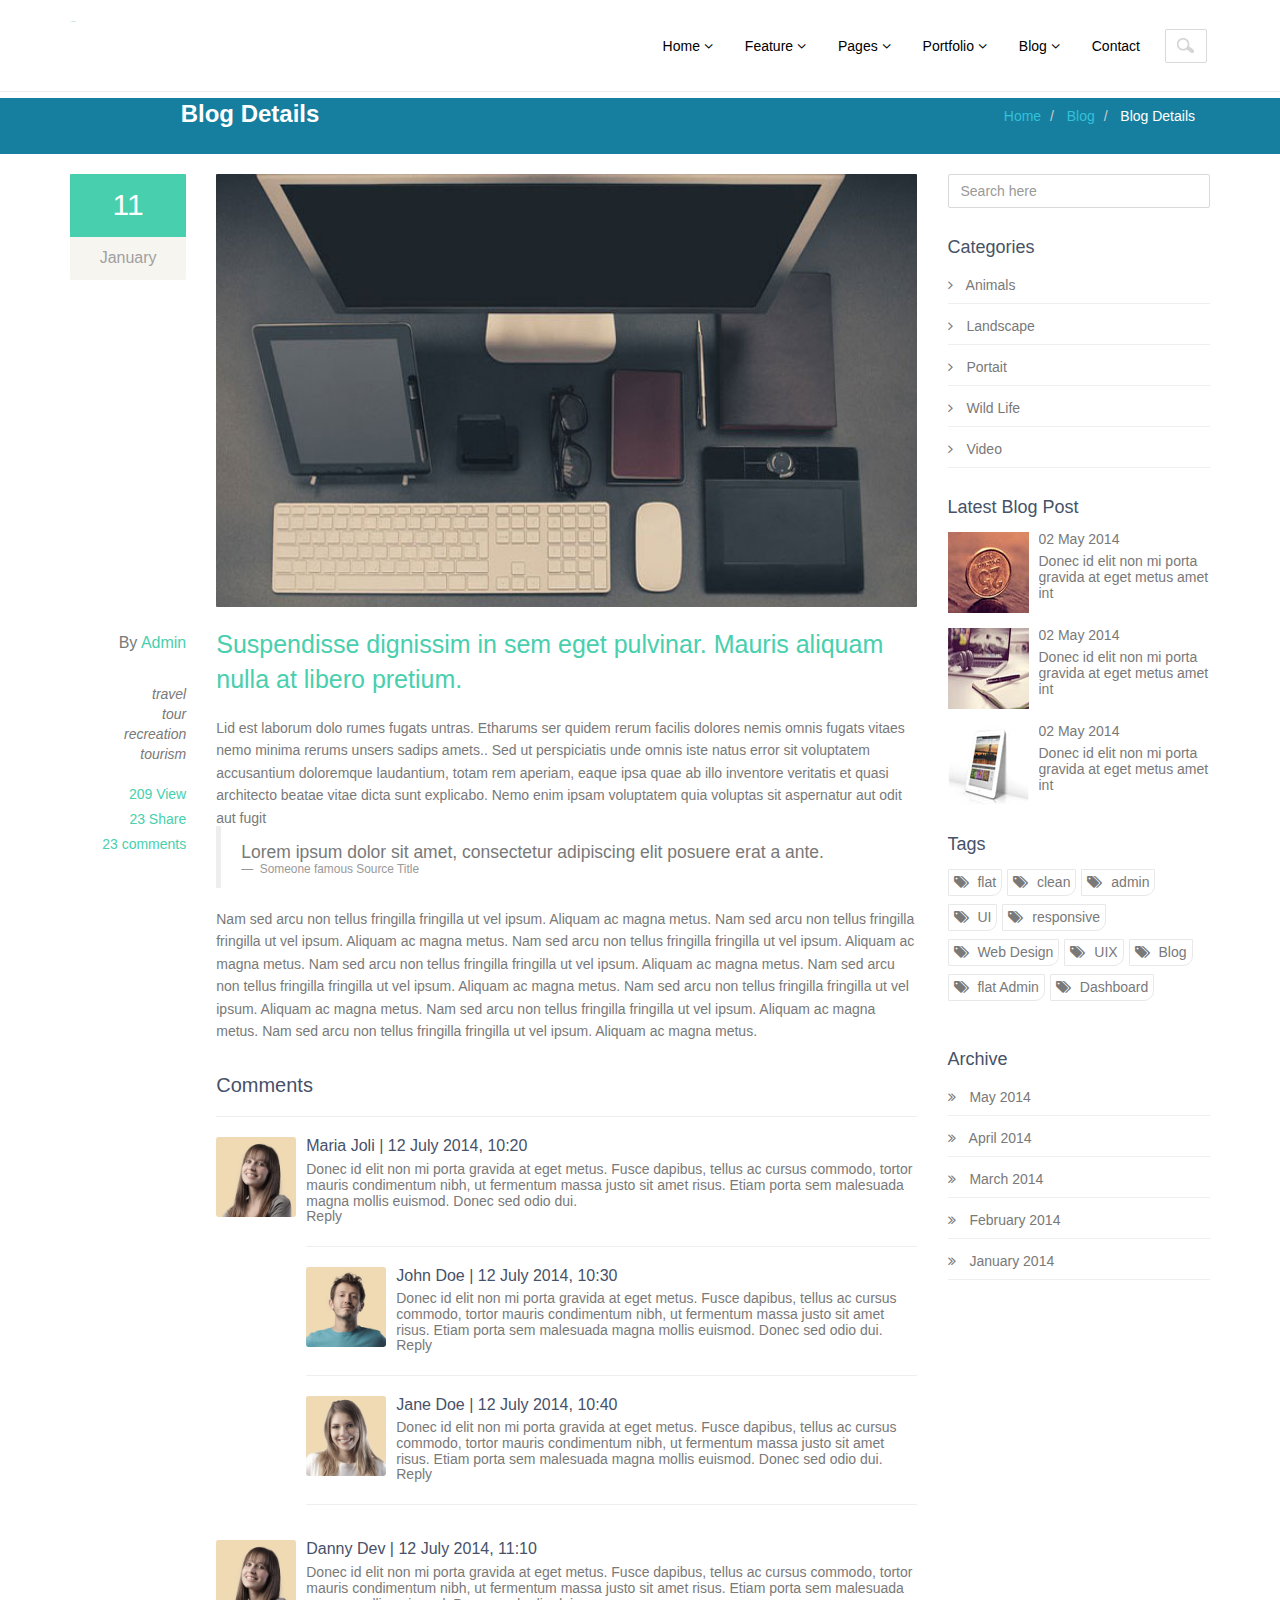
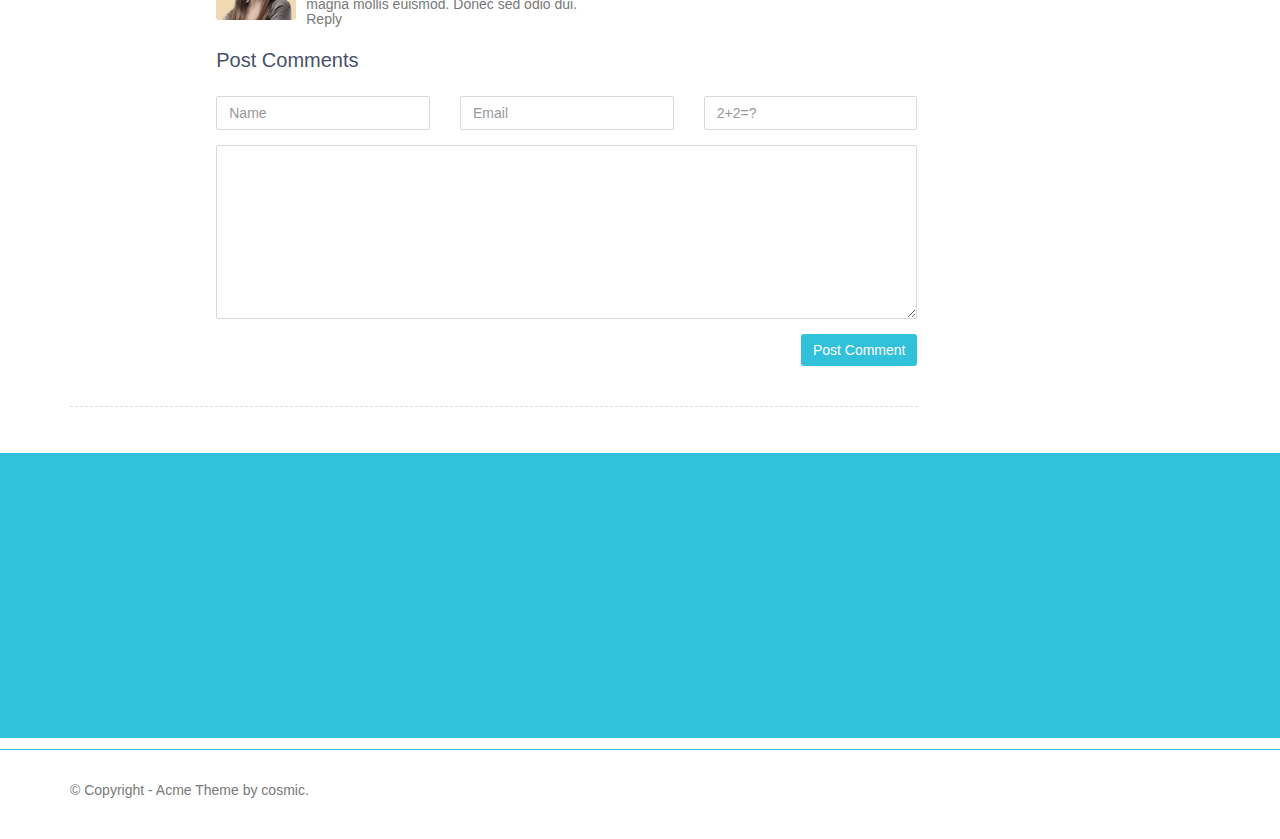
<file: Documents/acme-free/blog-detail.html>
<!DOCTYPE html>
<html lang="en">
  <head>
    <meta charset="utf-8">
    <meta name="viewport" content="width=device-width, initial-scale=1.0">
    <meta name="description" content="Developed By M Abdur Rokib Promy">
    <meta name="author" content="cosmic">
    <meta name="keywords" content="Bootstrap 3, Template, Theme, Responsive, Corporate, Business">
    <link rel="shortcut icon" href="img/favicon.png">

    <title>
      Acme | Home
    </title>

    <!-- Bootstrap core CSS -->
    <link href="css/bootstrap.min.css" rel="stylesheet">
    <link href="css/theme.css" rel="stylesheet">
    <link href="css/bootstrap-reset.css" rel="stylesheet">
    <!--external css-->
    <link href="assets/font-awesome/css/font-awesome.css" rel="stylesheet" />
    <link rel="stylesheet" href="css/flexslider.css"/>
    <link href="assets/bxslider/jquery.bxslider.css" rel="stylesheet" />
    <link rel="stylesheet" href="css/animate.css">
    <link href='http://fonts.googleapis.com/css?family=Lato' rel='stylesheet' type='text/css'>


    <!-- Custom styles for this template -->
    <link href="css/style.css" rel="stylesheet">
    <link href="css/style-responsive.css" rel="stylesheet" />

    <!-- HTML5 shim and Respond.js IE8 support of HTML5 tooltipss and media queries -->
    <!--[if lt IE 9]>
<script src="js/html5shiv.js">
</script>
<script src="js/respond.min.js">
</script>
<![endif]-->
  </head>

  <body>
    <!--header start-->
    <header class="head-section">
      <div class="navbar navbar-default navbar-static-top container">
          <div class="navbar-header">
              <button class="navbar-toggle" data-target=".navbar-collapse" data-toggle="collapse"
              type="button"><span class="icon-bar"></span> <span class="icon-bar"></span>
              <span class="icon-bar"></span></button> <a class="navbar-brand" href="index.html">A
              <span>cme</span></a>
          </div>

          <div class="navbar-collapse collapse">
              <ul class="nav navbar-nav">
                  <li class="dropdown">
                      <a class="dropdown-toggle" data-close-others="false" data-delay="0" data-hover=
                      "dropdown" data-toggle="dropdown" href="index.html">Home <i class="fa fa-angle-down"></i>
                      </a>

                      <ul class="dropdown-menu">
                          <li>
                              <a href="index.html">Home Parallax</a>
                          </li>

                          <li>
                              <a href="index1.html">Home Seq-slider1</a>
                          </li>

                          <li>
                              <a href="index2.html">Home Seq-slider2</a>
                          </li>

                      </ul>
                  </li>

                  <li class="dropdown">
                      <a class="dropdown-toggle" data-close-others="false" data-delay="0" data-hover=
                      "dropdown" data-toggle="dropdown" href="#">Feature <i class="fa fa-angle-down"></i>
                      </a>

                      <ul class="dropdown-menu">
                          <li>
                              <a href="typography.html">Typography</a>
                          </li>

                          <li>
                              <a href="button.html">Buttons</a>
                          </li>

                          <li>
                              <a href="form.html">Form</a>
                          </li>

                          <li>
                              <a href="table.html">Table</a>
                          </li>

                          <li class="dropdown-submenu">
                              <a href="#" tabindex="-1">More options</a>

                              <ul class="dropdown-menu">
                                  <li>
                                      <a href="#" tabindex="-1">Second level</a>
                                  </li>

                                  <li class="dropdown-submenu">
                                      <a href="#">Even More..</a>

                                      <ul class="dropdown-menu">
                                          <li>
                                              <a href="#">3rd level</a>
                                          </li>

                                          <li>
                                              <a href="#">3rd level</a>
                                          </li>
                                      </ul>
                                  </li>

                                  <li>
                                      <a href="#">Second level</a>
                                  </li>

                                  <li>
                                      <a href="#">Second level</a>
                                  </li>
                              </ul>
                          </li>
                      </ul>
                  </li>

                  <li class="dropdown">
                      <a class="dropdown-toggle" data-close-others="false" data-delay="0" data-hover=
                      "dropdown" data-toggle="dropdown" href="#">Pages <i class="fa fa-angle-down"></i>
                      </a>

                      <ul class="dropdown-menu">
                          <li>
                              <a href="about.html">About</a>
                          </li>

                          <li>
                              <a href="404.html">404 page</a>
                          </li>

                          <li>
                              <a href="career.html">career</a>
                          </li>

                          <li>
                              <a href="login.html">Login</a>
                          </li>

                          <li>
                              <a href="registration.html">Registration</a>
                          </li>

                          <li>
                              <a href="faq.html">FAQ</a>
                          </li>

                          <li class="dropdown-submenu">
                              <a href="#" tabindex="-1">Pricing table</a>

                              <ul class="dropdown-menu">
                                  <li class="dropdown-submenu"></li>

                                  <li>
                                      <a href="price-table-one.html">Pricing table one</a>
                                  </li>

                                  <li>
                                      <a href="price-table-two.html">Pricing table two</a>
                                  </li>
                              </ul>
                          </li>

                          <li>
                              <a href="service.html">Service</a>
                          </li>

                          <li>
                              <a href="terms.html">Terms & Condition</a>
                          </li>

                          <li>
                              <a href="privacy.html">Privacy policy</a>
                          </li>
                      </ul>
                  </li>

                  <li class="dropdown">
                      <a class="dropdown-toggle" data-close-others="false" data-delay="0" data-hover=
                      "dropdown" data-toggle="dropdown" href="#">Portfolio <i class="fa fa-angle-down"></i>
                      </a>

                      <ul class="dropdown-menu">
                          <li>
                              <a href="portfolio-3-col.html">Portfolio 3 column</a>
                          </li>

                          <li>
                              <a href="portfolio-4-col.html">Portfolio 4 column</a>
                          </li>

                          <li>
                              <a href="portfolio-single-image.html">Portfolio Single Image</a>
                          </li>

                          <li>
                              <a href="portfolio-single-video.html">Portfolio Single Video</a>
                          </li>
                      </ul>
                  </li>

                  <li class="dropdown">
                      <a class="dropdown-toggle" data-close-others="false" data-delay="0" data-hover=
                      "dropdown" data-toggle="dropdown" href="#">Blog <i class="fa fa-angle-down"></i>
                      </a>

                      <ul class="dropdown-menu">
                          <li>
                              <a href="blog.html">Blog</a>
                          </li>

                          <li>
                              <a href="blog-two-col.html">Blog two column</a>
                          </li>

                          <li>
                              <a href="blog-detail.html">Blog Single Image</a>
                          </li>

                          <li>
                              <a href="blog-detail-video.html">Blog single video</a>
                          </li>
                      </ul>
                  </li>

                  <li>
                      <a href="contact.html">Contact</a>
                  </li>

                  <li><input class="form-control search" placeholder=" Search" type="text"></li>
              </ul>
          </div>
      </div>
    </header>
    <!--header end-->

    <!--breadcrumbs start-->
    <div class="breadcrumbs">
      <div class="container">
        <div class="row">
          <div class="col-lg-4 col-sm-4">
            <h1>
              Blog Details
            </h1>
          </div>
          <div class="col-lg-8 col-sm-8">
            <ol class="breadcrumb pull-right">
              <li>
                <a href="#">
                  Home
                </a>
              </li>
              <li>
                <a href="#">
                  Blog
                </a>
              </li>
              <li class="active">
                Blog Details
              </li>
            </ol>
          </div>
        </div>
      </div>
    </div>
    <!--breadcrumbs end-->

    <!--container start-->
    <div class="container">
      <div class="row">
        <!--blog start-->
        <div class="col-lg-9">
          <div class="blog-item">
            <div class="row">
              <div class="col-lg-2 col-sm-2">
                <div class="date-wrap">
                  <span class="date">
                    11
                  </span>
                  <span class="month">
                    January
                  </span>
                </div>

              </div>
              <div class="col-lg-10 col-sm-10">


                <div class="blog-img gs">
                  <img src="img/blog/img6.jpg" alt=""/>
                </div>

              </div>
            </div>
            <div class="row">
              <div class="col-lg-2 col-sm-2 text-right">
                <div class="author">
                  By
                  <a href="#">
                    Admin
                  </a>
                </div>
                <ul class="list-unstyled">
                  <li>
                    <a href="javascript:;">
                      <em>
                        travel
                      </em>
                    </a>
                  </li>
                  <li>
                    <a href="javascript:;">
                      <em>
                        tour
                      </em>
                    </a>
                  </li>
                  <li>
                    <a href="javascript:;">
                      <em>
                        recreation
                      </em>
                    </a>
                  </li>
                  <li>
                    <a href="javascript:;">
                      <em>
                        tourism
                      </em>
                    </a>
                  </li>
                </ul>
                <div class="st-view">
                  <ul class="list-unstyled">
                    <li>
                      <a href="javascript:;">
                        209 View
                      </a>
                    </li>
                    <li>
                      <a href="javascript:;">
                        23 Share
                      </a>
                    </li>
                    <li>
                      <a href="javascript:;">
                        23 comments
                      </a>
                    </li>

                  </ul>
                </div>
              </div>
              <div class="col-lg-10 col-sm-10">
                <h1>
                  <a href="blog_detail.html">
                    Suspendisse dignissim in sem eget pulvinar. Mauris aliquam nulla at libero pretium.
                  </a>
                </h1>
                <p>
                  Lid est laborum dolo rumes fugats untras. Etharums ser quidem rerum facilis dolores nemis omnis fugats vitaes nemo minima rerums unsers sadips amets.. Sed ut perspiciatis unde omnis iste natus error sit voluptatem accusantium doloremque laudantium, totam rem aperiam, eaque ipsa quae ab illo inventore veritatis et quasi architecto beatae vitae dicta sunt explicabo. Nemo enim ipsam voluptatem quia voluptas sit aspernatur aut odit aut fugit
                </p>
                <blockquote>
                  <p>
                    Lorem ipsum dolor sit amet, consectetur adipiscing elit posuere erat a ante.
                  </p>
                  <small>
                    Someone famous
                    <cite title="Source Title">
                      Source Title
                    </cite>
                  </small>
                </blockquote>
                <p>
                  Nam sed arcu non tellus fringilla fringilla ut vel ipsum. Aliquam ac magna metus. Nam sed arcu non tellus fringilla fringilla ut vel ipsum. Aliquam ac magna metus. Nam sed arcu non tellus fringilla fringilla ut vel ipsum. Aliquam ac magna metus. Nam sed arcu non tellus fringilla fringilla ut vel ipsum. Aliquam ac magna metus. Nam sed arcu non tellus fringilla fringilla ut vel ipsum. Aliquam ac magna metus. Nam sed arcu non tellus fringilla fringilla ut vel ipsum. Aliquam ac magna metus. Nam sed arcu non tellus fringilla fringilla ut vel ipsum. Aliquam ac magna metus. Nam sed arcu non tellus fringilla fringilla ut vel ipsum. Aliquam ac magna metus.
                </p>
                <div class="media">
                  <h3>
                    Comments
                  </h3>
                  <hr>
                  <a class="pull-left" href="javascript:;">
                    <img class="media-object" src="img/person_1.png" alt="">
                  </a>
                  <div class="media-body">
                    <h4 class="media-heading">
                      Maria Joli
                      <span>
                        |
                      </span>
                      <span>
                        12 July 2014, 10:20
                      </span>
                    </h4>
                    <p>
                      Donec id elit non mi porta gravida at eget metus. Fusce dapibus, tellus ac cursus commodo, tortor mauris condimentum nibh, ut fermentum massa justo sit amet risus. Etiam porta sem malesuada magna mollis euismod. Donec sed odio dui.
                    </p>
                    <a href="javascript:;">
                      Reply
                    </a>
                    <hr>
                    <!-- Nested media object -->
                    <div class="media">
                      <a class="pull-left" href="javascript:;">
                        <img class="media-object" src="img/person_2.png" alt="">
                      </a>
                      <div class="media-body">
                        <h4 class="media-heading">
                          John Doe
                          <span>
                            |
                          </span>
                          <span>
                            12 July 2014, 10:30
                          </span>
                        </h4>
                        <p>
                          Donec id elit non mi porta gravida at eget metus. Fusce dapibus, tellus ac cursus commodo, tortor mauris condimentum nibh, ut fermentum massa justo sit amet risus. Etiam porta sem malesuada magna mollis euismod. Donec sed odio dui.
                        </p>
                        <a href="javascript:;">
                          Reply
                        </a>
                      </div>
                    </div>
                    <!--end media-->
                    <hr>
                    <div class="media">
                      <a class="pull-left" href="javascript:;">
                        <img class="media-object" src="img/person_3.png" alt="">
                      </a>
                      <div class="media-body">
                        <h4 class="media-heading">
                          Jane Doe
                          <span>
                            |
                          </span>
                          <span>
                            12 July 2014, 10:40
                          </span>
                        </h4>
                        <p>
                          Donec id elit non mi porta gravida at eget metus. Fusce dapibus, tellus ac cursus commodo, tortor mauris condimentum nibh, ut fermentum massa justo sit amet risus. Etiam porta sem malesuada magna mollis euismod. Donec sed odio dui.
                        </p>
                        <a href="javascript:;">
                          Reply
                        </a>
                      </div>
                    </div>
                    <hr>
                    <!--end media-->
                  </div>
                </div>
                <div class="media">
                  <a class="pull-left" href="javascript:;">
                    <img class="media-object" src="img/person_1.png" alt="">
                  </a>
                  <div class="media-body">
                    <h4 class="media-heading">
                      Danny Dev
                      <span>
                        |
                      </span>
                      <span>
                        12 July 2014, 11:10
                      </span>
                    </h4>
                    <p>
                      Donec id elit non mi porta gravida at eget metus. Fusce dapibus, tellus ac cursus commodo, tortor mauris condimentum nibh, ut fermentum massa justo sit amet risus. Etiam porta sem malesuada magna mollis euismod. Donec sed odio dui.
                    </p>
                    <a href="javascript:;">
                      Reply
                    </a>
                  </div>
                </div>
                <div class="post-comment">
                  <h3 class="skills">
                    Post Comments
                  </h3>
                  <form class="form-horizontal" role="form">
                    <div class="form-group">
                      <div class="col-lg-4">
                        <input type="text" placeholder="Name" class="col-lg-12 form-control">
                      </div>

                      <div class="col-lg-4">
                        <input type="text" placeholder="Email" class="col-lg-12 form-control">
                      </div>

                      <div class="col-lg-4">
                        <input type="text" placeholder="2+2=?" class="col-lg-12 form-control">
                      </div>
                    </div>
                    <div class="form-group">
                      <div class="col-lg-12">
                        <textarea placeholder="Message" rows="8" class=" form-control">
                        </textarea>
                      </div>
                    </div>
                    <p>
                      <button type="submit" class="btn btn-info pull-right">
                        Post Comment
                      </button>
                    </p>
                  </form>
                </div>

              </div>
            </div>
          </div>

        </div>

        <div class="col-lg-3">
          <div class="blog-side-item">
            <div class="search-row">
              <input type="text" class="form-control" placeholder="Search here">
            </div>
            <div class="category">
              <h3>
                Categories
              </h3>
              <ul class="list-unstyled">
                <li>
                  <a href="javascript:;">
                    <i class="fa fa-angle-right pr-10">
                    </i>
                    Animals
                  </a>
                </li>
                <li>
                  <a href="javascript:;">
                    <i class="fa fa-angle-right pr-10">
                    </i>
                    Landscape
                  </a>
                </li>
                <li>
                  <a href="javascript:;">
                    <i class="fa fa-angle-right pr-10">
                    </i>
                    Portait
                  </a>
                </li>
                <li>
                  <a href="javascript:;">
                    <i class="fa fa-angle-right pr-10">
                    </i>
                    Wild Life
                  </a>
                </li>
                <li>
                  <a href="javascript:;">
                    <i class="fa fa-angle-right pr-10">
                    </i>
                    Video
                  </a>
                </li>
              </ul>
            </div>

            <div class="blog-post">
              <h3>
                Latest Blog Post
              </h3>
              <div class="media">
                <a class="pull-left gs" href="javascript:;">
                  <img class=" " src="img/blog/blog-thumb-1.jpg" alt="">
                </a>
                <div class="media-body">
                  <h5 class="media-heading">
                    <a href="javascript:;">
                      02 May 2014
                    </a>
                  </h5>
                  <p>
                    Donec id elit non mi porta gravida at eget metus amet int
                  </p>
                </div>
              </div>
              <div class="media">
                <a class="pull-left gs" href="javascript:;">
                  <img class=" " src="img/blog/blog-thumb-2.jpg" alt="">
                </a>
                <div class="media-body">
                  <h5 class="media-heading">
                    <a href="javascript:;">
                      02 May 2014
                    </a>
                  </h5>
                  <p>
                    Donec id elit non mi porta gravida at eget metus amet int
                  </p>
                </div>
              </div>
              <div class="media">
                <a class="pull-left gs" href="javascript:;">
                  <img class=" " src="img/blog/blog-thumb-3.jpg" alt="">
                </a>
                <div class="media-body">
                  <h5 class="media-heading">
                    <a href="javascript:;">
                      02 May 2014
                    </a>
                  </h5>
                  <p>
                    Donec id elit non mi porta gravida at eget metus amet int
                  </p>
                </div>
              </div>
            </div>

            <div class="tags">
              <h3>
                Tags
              </h3>
              <ul class="tag">
                <li>
                  <a href="#">
                    <i class="fa fa-tags pr-5">
                    </i>
                    flat
                  </a>
                </li>
                <li>
                  <a href="#">
                    <i class="fa fa-tags pr-5">
                    </i>
                    clean
                  </a>
                </li>
                <li>
                  <a href="#">
                    <i class="fa fa-tags pr-5">
                    </i>
                    admin
                  </a>
                </li>
                <li>
                  <a href="#">
                    <i class="fa fa-tags pr-5">
                    </i>
                    UI
                  </a>
                </li>
                <li>
                  <a href="#">
                    <i class="fa fa-tags pr-5">
                    </i>
                    responsive
                  </a>
                </li>
                <li>
                  <a href="#">
                    <i class="fa fa-tags pr-5">
                    </i>
                    Web Design
                  </a>
                </li>
                <li>
                  <a href="#">
                    <i class="fa fa-tags pr-5">
                    </i>
                    UIX
                  </a>
                </li>
                <li>
                  <a href="#">
                    <i class="fa fa-tags pr-5">
                    </i>
                    Blog
                  </a>
                </li>
                <li>
                  <a href="#">
                    <i class="fa fa-tags pr-5">
                    </i>
                    flat Admin
                  </a>
                </li>
                <li>
                  <a href="#">
                    <i class="fa fa-tags pr-5">
                    </i>
                    Dashboard
                  </a>
                </li>
              </ul>
            </div>


            <div class="archive">
              <h3>
                Archive
              </h3>
              <ul class="list-unstyled">
                <li>
                  <a href="javascript:;">
                    <i class="fa fa-angle-double-right pr-10">
                    </i>
                    May 2014
                  </a>
                </li>
                <li>
                  <a href="javascript:;">
                    <i class="fa fa-angle-double-right pr-10">
                    </i>
                    April 2014
                  </a>
                </li>
                <li>
                  <a href="javascript:;">
                    <i class="fa fa-angle-double-right pr-10">
                    </i>
                    March 2014
                  </a>
                </li>
                <li>
                  <a href="javascript:;">
                    <i class="fa fa-angle-double-right pr-10">
                    </i>
                    February 2014
                  </a>
                </li>
                <li>
                  <a href="javascript:;">
                    <i class="fa fa-angle-double-right pr-10">
                    </i>
                    January 2014
                  </a>
                </li>
              </ul>
            </div>


          </div>
        </div>


      </div>

    </div>
    <!--container end-->

    <!--footer start-->
    <footer class="footer">
      <div class="container">
        <div class="row">
          <div class="col-lg-3 col-sm-3 address wow fadeInUp" data-wow-duration="2s" data-wow-delay=".1s">
            <h1>
              contact info
            </h1>
            <address>
              <p>
                <i class="fa fa-home pr-10">
                </i>
                Address: No.XXXXXX street
              </p>
              <p>
                <i class="fa fa-globe pr-10">
                </i>
                Mars city, Country
              </p>
              <p>
                <i class="fa fa-mobile pr-10">
                </i>
                Mobile : (123) 456-7890
              </p>
              <p>
                <i class="fa fa-phone pr-10">
                </i>
                Phone : (123) 456-7890
              </p>
              <p>
                <i class="fa fa-envelope pr-10">
                </i>
                Email :
                <a href="javascript:;">
                  support@example.com
                </a>
              </p>
            </address>
          </div>
          <div class="col-lg-3 col-sm-3 wow fadeInUp" data-wow-duration="2s" data-wow-delay=".3s">
            <h1>
              latest tweet
            </h1>
            <div id="owl-slide">
              <div class="tweet-box">
                <i class="fa fa-twitter">
                </i>
                <em>
                  Please follow
                  <a href="javascript:;">
                    @example
                  </a>
                  for all future updates of us!
                  <a href="javascript:;">
                    twitter.com/acme
                  </a>
                </em>
              </div>
              <div class="tweet-box">
                <i class="fa fa-twitter">
                </i>
                <em>
                  Please follow
                  <a href="javascript:;">
                    @example
                  </a>
                  for all future updates of us!
                  <a href="javascript:;">
                    twitter.com/acme
                  </a>
                </em>
              </div>
              <div class="tweet-box">
                <i class="fa fa-twitter">
                </i>
                <em>
                  Please follow
                  <a href="javascript:;">
                    @example
                  </a>
                  for all future updates of us!
                  <a href="javascript:;">
                    twitter.com/acme
                  </a>
                </em>
              </div>
            </div>
          </div>
          <div class="col-lg-3 col-sm-3">
            <div class="page-footer wow fadeInUp" data-wow-duration="2s" data-wow-delay=".5s">
              <h1>
                Our Company
              </h1>
              <ul class="page-footer-list">

                <li>
                  <i class="fa fa-angle-right">
                  </i>
                  <a href="about.html">
                    About Us
                  </a>
                </li>
                <li>
                  <i class="fa fa-angle-right">
                  </i>
                  <a href="faq.html">
                    Support
                  </a>
                </li>
                <li>
                  <i class="fa fa-angle-right">
                  </i>
                  <a href="service.html">
                    Service
                  </a>
                </li>
                <li>
                  <i class="fa fa-angle-right">
                  </i>
                  <a href="privacy-policy.html">
                    Privacy Policy
                  </a>
                </li>
                <li>
                  <i class="fa fa-angle-right">
                  </i>
                  <a href="career.html">
                    We are Hiring
                  </a>
                </li>
                <li>
                  <i class="fa fa-angle-right">
                  </i>
                  <a href="terms.html">
                    Term & condition
                  </a>
                </li>

              </ul>
            </div>
          </div>
          <div class="col-lg-3 col-sm-3">

            <div class="text-footer wow fadeInUp" data-wow-duration="2s" data-wow-delay=".7s">
              <h1>
                Text Widget
              </h1>
              <p>
                This is a text widget.Lorem ipsum dolor sit amet.
                This is a text widget.Lorem ipsum dolor sit amet
              </p>
            </div>
          </div>

        </div>

      </div>
    </footer>
    <!-- footer end -->
    <!--small footer start -->
    <footer class="footer-small">
        <div class="container">
            <div class="row">
                <div class="col-lg-6 col-sm-6 pull-right">
                    <ul class="social-link-footer list-unstyled">
                        <li class="wow flipInX" data-wow-duration="2s" data-wow-delay=".1s"><a href="#"><i class="fa fa-facebook"></i></a></li>
                        <li class="wow flipInX" data-wow-duration="2s" data-wow-delay=".2s"><a href="#"><i class="fa fa-google-plus"></i></a></li>
                        <li class="wow flipInX" data-wow-duration="2s" data-wow-delay=".3s"><a href="#"><i class="fa fa-dribbble"></i></a></li>
                        <li class="wow flipInX" data-wow-duration="2s" data-wow-delay=".4s"><a href="#"><i class="fa fa-linkedin"></i></a></li>
                        <li class="wow flipInX" data-wow-duration="2s" data-wow-delay=".5s"><a href="#"><i class="fa fa-twitter"></i></a></li>
                        <li class="wow flipInX" data-wow-duration="2s" data-wow-delay=".6s"><a href="#"><i class="fa fa-skype"></i></a></li>
                        <li class="wow flipInX" data-wow-duration="2s" data-wow-delay=".7s"><a href="#"><i class="fa fa-github"></i></a></li>
                        <li class="wow flipInX" data-wow-duration="2s" data-wow-delay=".8s"><a href="#"><i class="fa fa-youtube"></i></a></li>
                    </ul>
                </div>
                <div class="col-md-4">
                  <div class="copyright">
                    <p>&copy; Copyright - Acme Theme by cosmic.</p>
                  </div>
                </div>
            </div>
        </div>
    </footer>
    <!--small footer end-->

    <!-- js placed at the end of the document so the pages load faster -->
    <script src="js/jquery.js">
    </script>
    <script src="js/bootstrap.min.js">
    </script>
    <script type="text/javascript" src="js/hover-dropdown.js">
    </script>
    <script defer src="js/jquery.flexslider.js">
    </script>
    <script type="text/javascript" src="assets/bxslider/jquery.bxslider.js">
    </script>

    <script src="js/jquery.easing.min.js">
    </script>
    <script src="js/link-hover.js">
    </script>


    <!--common script for all pages-->
    <script src="js/common-scripts.js">
    </script>


    <script src="js/wow.min.js">
    </script>
    <script>
      wow = new WOW(
        {
          boxClass:     'wow',      // default
          animateClass: 'animated', // default
          offset:       0          // default
        }
      )
        wow.init();
    </script>

  </body>
</html>
</file>
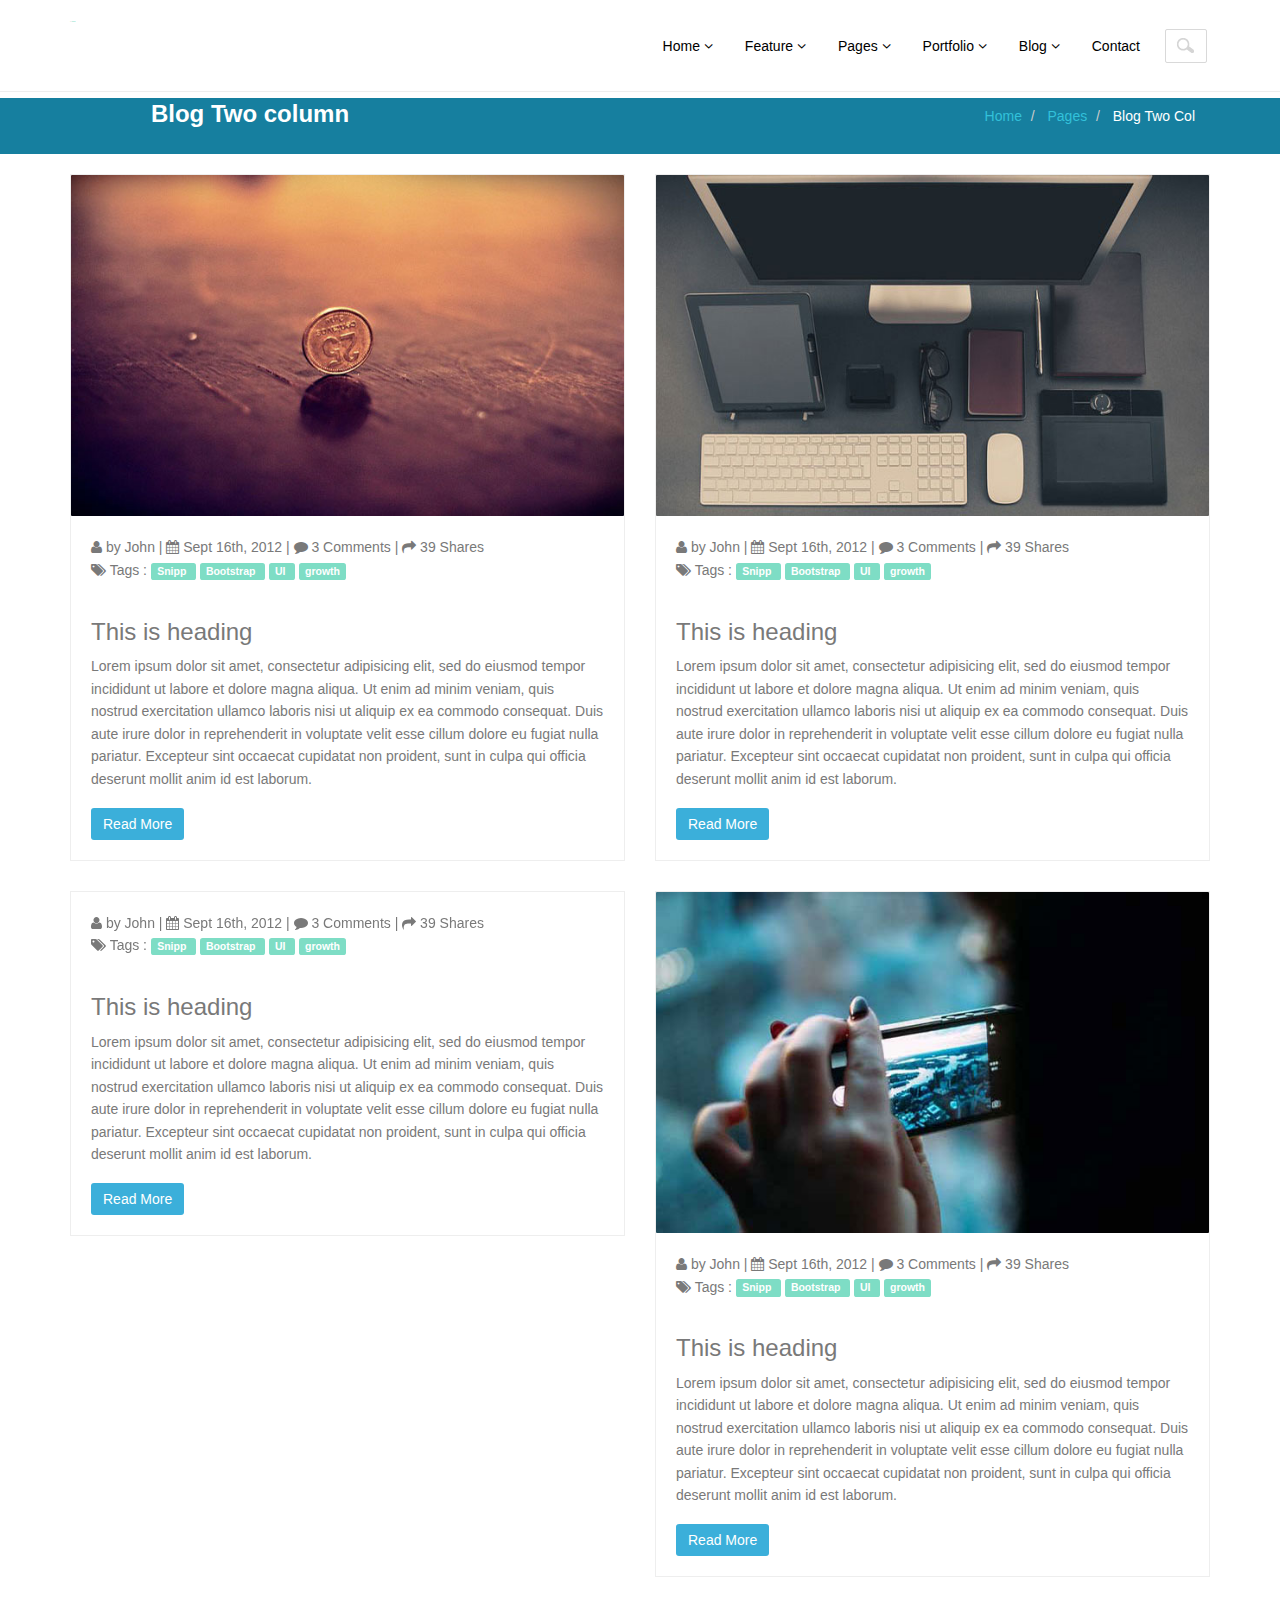
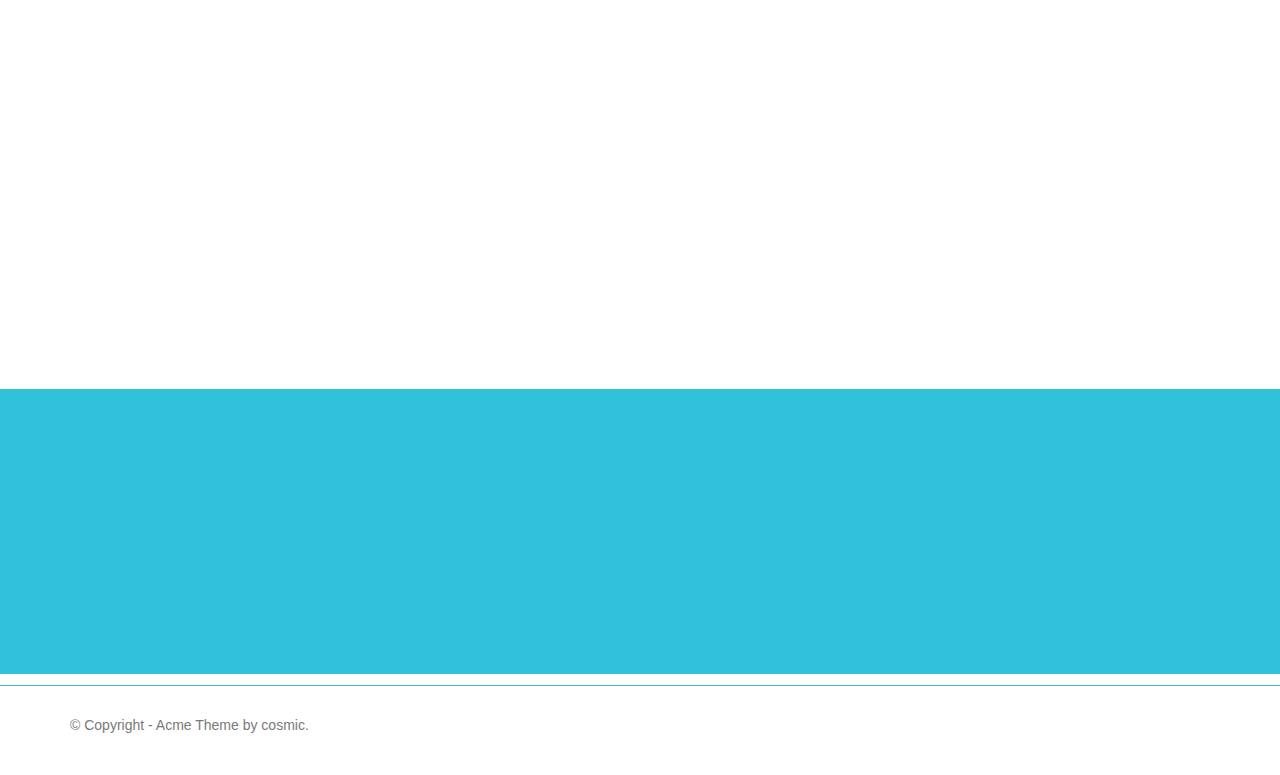
<file: Documents/acme-free/blog-two-col.html>
<!DOCTYPE html>
<html lang="en">
  <head>
    <meta charset="utf-8">
    <meta name="viewport" content="width=device-width, initial-scale=1.0">
    <meta name="description" content="Developed By M Abdur Rokib Promy">
    <meta name="author" content="cosmic">
    <meta name="keywords" content="Bootstrap 3, Template, Theme, Responsive, Corporate, Business">
    <link rel="shortcut icon" href="img/favicon.png">

    <title>
      Acme | Home
    </title>

    <!-- Bootstrap core CSS -->
    <link href="css/bootstrap.min.css" rel="stylesheet">
    <link href="css/theme.css" rel="stylesheet">
    <link href="css/bootstrap-reset.css" rel="stylesheet">
    <!--external css-->
    <link href="assets/font-awesome/css/font-awesome.css" rel="stylesheet" />
    <link rel="stylesheet" href="css/flexslider.css"/>
    <link href="assets/bxslider/jquery.bxslider.css" rel="stylesheet" />
    <link rel="stylesheet" href="css/animate.css">
    <link href='http://fonts.googleapis.com/css?family=Lato' rel='stylesheet' type='text/css'>


    <!-- Custom styles for this template -->
    <link href="css/style.css" rel="stylesheet">
    <link href="css/style-responsive.css" rel="stylesheet" />

    <!-- HTML5 shim and Respond.js IE8 support of HTML5 tooltipss and media queries -->
    <!--[if lt IE 9]>
<script src="js/html5shiv.js">
</script>
<script src="js/respond.min.js">
</script>
<![endif]-->
  </head>

  <body>
    <!--header start-->
    <header class="head-section">
      <div class="navbar navbar-default navbar-static-top container">
          <div class="navbar-header">
              <button class="navbar-toggle" data-target=".navbar-collapse" data-toggle="collapse"
              type="button"><span class="icon-bar"></span> <span class="icon-bar"></span>
              <span class="icon-bar"></span></button> <a class="navbar-brand" href="index.html">A
              <span>cme</span></a>
          </div>

          <div class="navbar-collapse collapse">
              <ul class="nav navbar-nav">
                  <li class="dropdown">
                      <a class="dropdown-toggle" data-close-others="false" data-delay="0" data-hover=
                      "dropdown" data-toggle="dropdown" href="index.html">Home <i class="fa fa-angle-down"></i>
                      </a>

                      <ul class="dropdown-menu">
                          <li>
                              <a href="index.html">Home Parallax</a>
                          </li>

                          <li>
                              <a href="index1.html">Home Seq-slider1</a>
                          </li>

                          <li>
                              <a href="index2.html">Home Seq-slider2</a>
                          </li>

                      </ul>
                  </li>

                  <li class="dropdown">
                      <a class="dropdown-toggle" data-close-others="false" data-delay="0" data-hover=
                      "dropdown" data-toggle="dropdown" href="#">Feature <i class="fa fa-angle-down"></i>
                      </a>

                      <ul class="dropdown-menu">
                          <li>
                              <a href="typography.html">Typography</a>
                          </li>

                          <li>
                              <a href="button.html">Buttons</a>
                          </li>

                          <li>
                              <a href="form.html">Form</a>
                          </li>

                          <li>
                              <a href="table.html">Table</a>
                          </li>

                          <li class="dropdown-submenu">
                              <a href="#" tabindex="-1">More options</a>

                              <ul class="dropdown-menu">
                                  <li>
                                      <a href="#" tabindex="-1">Second level</a>
                                  </li>

                                  <li class="dropdown-submenu">
                                      <a href="#">Even More..</a>

                                      <ul class="dropdown-menu">
                                          <li>
                                              <a href="#">3rd level</a>
                                          </li>

                                          <li>
                                              <a href="#">3rd level</a>
                                          </li>
                                      </ul>
                                  </li>

                                  <li>
                                      <a href="#">Second level</a>
                                  </li>

                                  <li>
                                      <a href="#">Second level</a>
                                  </li>
                              </ul>
                          </li>
                      </ul>
                  </li>

                  <li class="dropdown">
                      <a class="dropdown-toggle" data-close-others="false" data-delay="0" data-hover=
                      "dropdown" data-toggle="dropdown" href="#">Pages <i class="fa fa-angle-down"></i>
                      </a>

                      <ul class="dropdown-menu">
                          <li>
                              <a href="about.html">About</a>
                          </li>

                          <li>
                              <a href="404.html">404 page</a>
                          </li>

                          <li>
                              <a href="career.html">career</a>
                          </li>

                          <li>
                              <a href="login.html">Login</a>
                          </li>

                          <li>
                              <a href="registration.html">Registration</a>
                          </li>

                          <li>
                              <a href="faq.html">FAQ</a>
                          </li>

                          <li class="dropdown-submenu">
                              <a href="#" tabindex="-1">Pricing table</a>

                              <ul class="dropdown-menu">
                                  <li class="dropdown-submenu"></li>

                                  <li>
                                      <a href="price-table-one.html">Pricing table one</a>
                                  </li>

                                  <li>
                                      <a href="price-table-two.html">Pricing table two</a>
                                  </li>
                              </ul>
                          </li>

                          <li>
                              <a href="service.html">Service</a>
                          </li>

                          <li>
                              <a href="terms.html">Terms & Condition</a>
                          </li>

                          <li>
                              <a href="privacy.html">Privacy policy</a>
                          </li>
                      </ul>
                  </li>

                  <li class="dropdown">
                      <a class="dropdown-toggle" data-close-others="false" data-delay="0" data-hover=
                      "dropdown" data-toggle="dropdown" href="#">Portfolio <i class="fa fa-angle-down"></i>
                      </a>

                      <ul class="dropdown-menu">
                          <li>
                              <a href="portfolio-3-col.html">Portfolio 3 column</a>
                          </li>

                          <li>
                              <a href="portfolio-4-col.html">Portfolio 4 column</a>
                          </li>

                          <li>
                              <a href="portfolio-single-image.html">Portfolio Single Image</a>
                          </li>

                          <li>
                              <a href="portfolio-single-video.html">Portfolio Single Video</a>
                          </li>
                      </ul>
                  </li>

                  <li class="dropdown">
                      <a class="dropdown-toggle" data-close-others="false" data-delay="0" data-hover=
                      "dropdown" data-toggle="dropdown" href="#">Blog <i class="fa fa-angle-down"></i>
                      </a>

                      <ul class="dropdown-menu">
                          <li>
                              <a href="blog.html">Blog</a>
                          </li>

                          <li>
                              <a href="blog-two-col.html">Blog two column</a>
                          </li>

                          <li>
                              <a href="blog-detail.html">Blog Single Image</a>
                          </li>

                          <li>
                              <a href="blog-detail-video.html">Blog single video</a>
                          </li>
                      </ul>
                  </li>

                  <li>
                      <a href="contact.html">Contact</a>
                  </li>

                  <li><input class="form-control search" placeholder=" Search" type="text"></li>
              </ul>
          </div>
      </div>
    </header>
    <!--header end-->

    <!--breadcrumbs start-->
    <div class="breadcrumbs">
      <div class="container">
        <div class="row">
          <div class="col-lg-4 col-sm-4">
            <h1>
              Blog Two column
            </h1>
          </div>
          <div class="col-lg-8 col-sm-8">
            <ol class="breadcrumb pull-right">
              <li>
                <a href="#">
                  Home
                </a>
              </li>
              <li>
                <a href="#">
                  Pages
                </a>
              </li>
              <li class="active">
                Blog Two Col
              </li>
            </ol>
          </div>
        </div>
      </div>
    </div>
    <!--breadcrumbs end-->

    <!--container start-->
    <div class="container">
      <div class="row">


        <div class="col-md-6">
          <div class="blog-left wow fadeInLeft">
            <div class="blog-img">
              <img src="img/blog/img8.jpg" alt=""/>
            </div>
            <div class="row">
              <div class="col-md-12">
                <div class="blog-two-info">
                  <p>
                    <i class="fa fa-user">
                    </i>
                    by
                    <a href="#">
                      John
                    </a>

                    |
                    <i class="fa fa-calendar">
                    </i>
                    Sept 16th, 2012
                    |
                    <i class="fa fa-comment">
                    </i>

                    <a href="#">
                      3 Comments
                    </a>
                    |
                    <i class="fa fa-share">
                    </i>

                    <a href="#">
                      39 Shares
                    </a>
                    <br>
                    <i class="fa fa-tags">
                    </i>
                    Tags :
                    <a href="#">
                      <span class="label label-info">
                        Snipp
                      </span>
                    </a>

                    <a href="#">
                      <span class="label label-info">
                        Bootstrap
                      </span>
                    </a>

                    <a href="#">
                      <span class="label label-info">
                        UI
                      </span>
                    </a>

                    <a href="#">
                      <span class="label label-info">
                        growth
                      </span>
                    </a>
                  </p>
                </div>
              </div>
            </div>
            <div class="blog-content">
              <h3>
                This is heading
              </h3>
              <p>
                Lorem ipsum dolor sit amet, consectetur adipisicing elit, sed do eiusmod
                tempor incididunt ut labore et dolore magna aliqua. Ut enim ad minim veniam,
                quis nostrud exercitation ullamco laboris nisi ut aliquip ex ea commodo
                consequat. Duis aute irure dolor in reprehenderit in voluptate velit esse
                cillum dolore eu fugiat nulla pariatur. Excepteur sint occaecat cupidatat non
                proident, sunt in culpa qui officia deserunt mollit anim id est laborum.
              </p>
            </div>
            <button class="btn btn-primary">
              Read More
            </button>

          </div>


          <div class="blog-left wow fadeInLeft">
            <div class="blog-img">
              <div class="video-container">
                <iframe src="https://www.youtube.com/embed/qvBX9VgPGSg" allowfullscreen="" style="border:none;">
                </iframe>
                <!--
<iframe src="https://www.youtube.com/embed/qvBX9VgPGSg" frameborder="0" allowfullscreen>
</iframe>
-->
                      </div>

                  </div>

                  <div class="row">
                    <div class="col-md-12">
                      <div class="blog-two-info">
                        <p>
                          <i class="fa fa-user">
                          </i>
                          by
                          <a href="#">
                            John
                          </a>

                          |
                          <i class="fa fa-calendar">
                          </i>
                          Sept 16th, 2012
                          |
                          <i class="fa fa-comment">
                          </i>

                          <a href="#">
                            3 Comments
                          </a>
                          |
                          <i class="fa fa-share">
                          </i>

                          <a href="#">
                            39 Shares
                          </a>
                          <br>
                          <i class="fa fa-tags">
                          </i>
                          Tags :
                          <a href="#">
                            <span class="label label-info">
                              Snipp
                            </span>
                          </a>

                          <a href="#">
                            <span class="label label-info">
                              Bootstrap
                            </span>
                          </a>

                          <a href="#">
                            <span class="label label-info">
                              UI
                            </span>
                          </a>

                          <a href="#">
                            <span class="label label-info">
                              growth
                            </span>
                          </a>
                          </p>
                        </div>
                      </div>
                  </div>
                  <div class="blog-content">
                    <h3>
                      This is heading
                    </h3>
                    <p>
                      Lorem ipsum dolor sit amet, consectetur adipisicing elit, sed do eiusmod
                      tempor incididunt ut labore et dolore magna aliqua. Ut enim ad minim veniam,
                      quis nostrud exercitation ullamco laboris nisi ut aliquip ex ea commodo
                      consequat. Duis aute irure dolor in reprehenderit in voluptate velit esse
                      cillum dolore eu fugiat nulla pariatur. Excepteur sint occaecat cupidatat non
                      proident, sunt in culpa qui officia deserunt mollit anim id est laborum.
                    </p>
                  </div>
                  <button class="btn btn-primary">
                    Read More
                  </button>
              </div>


              <div class="blog-left wow fadeInLeft">
                <div class="blog-img">
                  <img src="img/blog/img7.jpg" alt=""/>
                </div>
                <div class="row">
                  <div class="col-md-12">
                    <div class="blog-two-info">
                      <p>
                        <i class="fa fa-user">
                        </i>
                        by
                        <a href="#">
                          John
                        </a>

                        |
                        <i class="fa fa-calendar">
                        </i>
                        Sept 16th, 2012
                        |
                        <i class="fa fa-comment">
                        </i>

                        <a href="#">
                          3 Comments
                        </a>
                        |
                        <i class="fa fa-share">
                        </i>

                        <a href="#">
                          39 Shares
                        </a>
                        <br>
                        <i class="fa fa-tags">
                        </i>
                        Tags :
                        <a href="#">
                          <span class="label label-info">
                            Snipp
                          </span>
                        </a>

                        <a href="#">
                          <span class="label label-info">
                            Bootstrap
                          </span>
                        </a>

                        <a href="#">
                          <span class="label label-info">
                            UI
                          </span>
                        </a>

                        <a href="#">
                          <span class="label label-info">
                            growth
                          </span>
                        </a>
                      </p>
                    </div>
                  </div>
                </div>
                <div class="blog-content">
                  <h3>
                    This is heading
                  </h3>
                  <p>
                    Lorem ipsum dolor sit amet, consectetur adipisicing elit, sed do eiusmod
                    tempor incididunt ut labore et dolore magna aliqua. Ut enim ad minim veniam,
                    quis nostrud exercitation ullamco laboris nisi ut aliquip ex ea commodo
                    consequat. Duis aute irure dolor in reprehenderit in voluptate velit esse
                    cillum dolore eu fugiat nulla pariatur. Excepteur sint occaecat cupidatat non
                    proident, sunt in culpa qui officia deserunt mollit anim id est laborum.
                  </p>
                </div>
                <button class="btn btn-primary">
                  Read More
                </button>
              </div>



          </div>
          <div class="col-md-6">

            <div class="blog-right wow fadeInRight">
              <div class="blog-img">
                <img src="img/blog/img6.jpg" alt=""/>
              </div>
              <div class="row">
                <div class="col-md-12">
                  <div class="blog-two-info">
                    <p>
                      <i class="fa fa-user">
                      </i>
                      by
                      <a href="#">
                        John
                      </a>

                      |
                      <i class="fa fa-calendar">
                      </i>
                      Sept 16th, 2012
                      |
                      <i class="fa fa-comment">
                      </i>

                      <a href="#">
                        3 Comments
                      </a>
                      |
                      <i class="fa fa-share">
                      </i>

                      <a href="#">
                        39 Shares
                      </a>
                      <br>
                      <i class="fa fa-tags">
                      </i>
                      Tags :
                      <a href="#">
                        <span class="label label-info">
                          Snipp
                        </span>
                      </a>

                      <a href="#">
                        <span class="label label-info">
                          Bootstrap
                        </span>
                      </a>

                      <a href="#">
                        <span class="label label-info">
                          UI
                        </span>
                      </a>

                      <a href="#">
                        <span class="label label-info">
                          growth
                        </span>
                      </a>
                    </p>
                  </div>
                </div>
              </div>
              <div class="blog-content">
                <h3>
                  This is heading
                </h3>
                <p>
                  Lorem ipsum dolor sit amet, consectetur adipisicing elit, sed do eiusmod
                  tempor incididunt ut labore et dolore magna aliqua. Ut enim ad minim veniam,
                  quis nostrud exercitation ullamco laboris nisi ut aliquip ex ea commodo
                  consequat. Duis aute irure dolor in reprehenderit in voluptate velit esse
                  cillum dolore eu fugiat nulla pariatur. Excepteur sint occaecat cupidatat non
                  proident, sunt in culpa qui officia deserunt mollit anim id est laborum.
                </p>
              </div>
              <button class="btn btn-primary">
                Read More
              </button>

            </div>


            <div class="blog-right wow fadeInRight">
              <div class="blog-img">
                <img src="img/blog/img4.jpg" alt=""/>
              </div>
              <div class="row">
                <div class="col-md-12">
                  <div class="blog-two-info">
                    <p>
                      <i class="fa fa-user">
                      </i>
                      by
                      <a href="#">
                        John
                      </a>

                      |
                      <i class="fa fa-calendar">
                      </i>
                      Sept 16th, 2012
                      |
                      <i class="fa fa-comment">
                      </i>

                      <a href="#">
                        3 Comments
                      </a>
                      |
                      <i class="fa fa-share">
                      </i>

                      <a href="#">
                        39 Shares
                      </a>
                      <br>
                      <i class="fa fa-tags">
                      </i>
                      Tags :
                      <a href="#">
                        <span class="label label-info">
                          Snipp
                        </span>
                      </a>

                      <a href="#">
                        <span class="label label-info">
                          Bootstrap
                        </span>
                      </a>

                      <a href="#">
                        <span class="label label-info">
                          UI
                        </span>
                      </a>

                      <a href="#">
                        <span class="label label-info">
                          growth
                        </span>
                      </a>
                    </p>
                  </div>
                </div>
              </div>
              <div class="blog-content">
                <h3>
                  This is heading
                </h3>
                <p>
                  Lorem ipsum dolor sit amet, consectetur adipisicing elit, sed do eiusmod
                  tempor incididunt ut labore et dolore magna aliqua. Ut enim ad minim veniam,
                  quis nostrud exercitation ullamco laboris nisi ut aliquip ex ea commodo
                  consequat. Duis aute irure dolor in reprehenderit in voluptate velit esse
                  cillum dolore eu fugiat nulla pariatur. Excepteur sint occaecat cupidatat non
                  proident, sunt in culpa qui officia deserunt mollit anim id est laborum.
                </p>
              </div>
              <button class="btn btn-primary">
                Read More
              </button>
            </div>


            <div class="blog-right wow fadeInRight">
              <div class="blog-img">
                <div class="video-container">
                  <iframe src="https://www.youtube.com/embed/qvBX9VgPGSg" allowfullscreen="" style="border:none;">
                  </iframe>
                </div>
                <!--
<img src="img/blog/img2.jpg" alt=""/>
-->
              </div>
              <div class="row">
                <div class="col-md-12">
                  <div class="blog-two-info">
                    <p>
                      <i class="fa fa-user">
                      </i>
                      by
                      <a href="#">
                        John
                      </a>

                      |
                      <i class="fa fa-calendar">
                      </i>
                      Sept 16th, 2012
                      |
                      <i class="fa fa-comment">
                      </i>

                      <a href="#">
                        3 Comments
                      </a>
                      |
                      <i class="fa fa-share">
                      </i>

                      <a href="#">
                        39 Shares
                      </a>
                      <br>
                      <i class="fa fa-tags">
                      </i>
                      Tags :
                      <a href="#">
                        <span class="label label-info">
                          Snipp
                        </span>
                      </a>

                      <a href="#">
                        <span class="label label-info">
                          Bootstrap
                        </span>
                      </a>

                      <a href="#">
                        <span class="label label-info">
                          UI
                        </span>
                      </a>

                      <a href="#">
                        <span class="label label-info">
                          growth
                        </span>
                      </a>
                    </p>
                  </div>
                </div>
              </div>
              <div class="blog-content">
                <h3>
                  This is heading
                </h3>
                <p>
                  Lorem ipsum dolor sit amet, consectetur adipisicing elit, sed do eiusmod
                  tempor incididunt ut labore et dolore magna aliqua. Ut enim ad minim veniam,
                  quis nostrud exercitation ullamco laboris nisi ut aliquip ex ea commodo
                  consequat. Duis aute irure dolor in reprehenderit in voluptate velit esse
                  cillum dolore eu fugiat nulla pariatur. Excepteur sint occaecat cupidatat non
                  proident, sunt in culpa qui officia deserunt mollit anim id est laborum.
                </p>
              </div>
              <button class="btn btn-primary">
                Read More
              </button>
            </div>




          </div>





          <!--blog end-->
      </div>

    </div>
    <!--container end-->

    <!--footer start-->
    <footer class="footer">
      <div class="container">
        <div class="row">
          <div class="col-lg-3 col-sm-3 address wow fadeInUp" data-wow-duration="2s" data-wow-delay=".1s">
            <h1>
              contact info
            </h1>
            <address>
              <p>
                <i class="fa fa-home pr-10">
                </i>
                Address: No.XXXXXX street
              </p>
              <p>
                <i class="fa fa-globe pr-10">
                </i>
                Mars city, Country
              </p>
              <p>
                <i class="fa fa-mobile pr-10">
                </i>
                Mobile : (123) 456-7890
              </p>
              <p>
                <i class="fa fa-phone pr-10">
                </i>
                Phone : (123) 456-7890
              </p>
              <p>
                <i class="fa fa-envelope pr-10">
                </i>
                Email :
                <a href="javascript:;">
                  support@example.com
                </a>
              </p>
            </address>
          </div>
          <div class="col-lg-3 col-sm-3 wow fadeInUp" data-wow-duration="2s" data-wow-delay=".3s">
            <h1>
              latest tweet
            </h1>
            <div id="owl-slide">
              <div class="tweet-box">
                <i class="fa fa-twitter">
                </i>
                <em>
                  Please follow
                  <a href="javascript:;">
                    @example
                  </a>
                  for all future updates of us!
                  <a href="javascript:;">
                    twitter.com/acme
                  </a>
                </em>
              </div>
              <div class="tweet-box">
                <i class="fa fa-twitter">
                </i>
                <em>
                  Please follow
                  <a href="javascript:;">
                    @example
                  </a>
                  for all future updates of us!
                  <a href="javascript:;">
                    twitter.com/acme
                  </a>
                </em>
              </div>
              <div class="tweet-box">
                <i class="fa fa-twitter">
                </i>
                <em>
                  Please follow
                  <a href="javascript:;">
                    @example
                  </a>
                  for all future updates of us!
                  <a href="javascript:;">
                    twitter.com/acme
                  </a>
                </em>
              </div>
            </div>
          </div>
          <div class="col-lg-3 col-sm-3">
            <div class="page-footer wow fadeInUp" data-wow-duration="2s" data-wow-delay=".5s">
              <h1>
                Our Company
              </h1>
              <ul class="page-footer-list">

                <li>
                  <i class="fa fa-angle-right">
                  </i>
                  <a href="about.html">
                    About Us
                  </a>
                </li>
                <li>
                  <i class="fa fa-angle-right">
                  </i>
                  <a href="faq.html">
                    Support
                  </a>
                </li>
                <li>
                  <i class="fa fa-angle-right">
                  </i>
                  <a href="service.html">
                    Service
                  </a>
                </li>
                <li>
                  <i class="fa fa-angle-right">
                  </i>
                  <a href="privacy-policy.html">
                    Privacy Policy
                  </a>
                </li>
                <li>
                  <i class="fa fa-angle-right">
                  </i>
                  <a href="career.html">
                    We are Hiring
                  </a>
                </li>
                <li>
                  <i class="fa fa-angle-right">
                  </i>
                  <a href="terms.html">
                    Term & condition
                  </a>
                </li>

              </ul>
            </div>
          </div>
          <div class="col-lg-3 col-sm-3">

            <div class="text-footer wow fadeInUp" data-wow-duration="2s" data-wow-delay=".7s">
              <h1>
                Text Widget
              </h1>
              <p>
                This is a text widget.Lorem ipsum dolor sit amet.
                This is a text widget.Lorem ipsum dolor sit amet
              </p>
            </div>
          </div>

        </div>

      </div>
    </footer>
    <!-- footer end -->
    <!--small footer start -->
    <footer class="footer-small">
        <div class="container">
            <div class="row">
                <div class="col-lg-6 col-sm-6 pull-right">
                    <ul class="social-link-footer list-unstyled">
                        <li class="wow flipInX" data-wow-duration="2s" data-wow-delay=".1s"><a href="#"><i class="fa fa-facebook"></i></a></li>
                        <li class="wow flipInX" data-wow-duration="2s" data-wow-delay=".2s"><a href="#"><i class="fa fa-google-plus"></i></a></li>
                        <li class="wow flipInX" data-wow-duration="2s" data-wow-delay=".3s"><a href="#"><i class="fa fa-dribbble"></i></a></li>
                        <li class="wow flipInX" data-wow-duration="2s" data-wow-delay=".4s"><a href="#"><i class="fa fa-linkedin"></i></a></li>
                        <li class="wow flipInX" data-wow-duration="2s" data-wow-delay=".5s"><a href="#"><i class="fa fa-twitter"></i></a></li>
                        <li class="wow flipInX" data-wow-duration="2s" data-wow-delay=".6s"><a href="#"><i class="fa fa-skype"></i></a></li>
                        <li class="wow flipInX" data-wow-duration="2s" data-wow-delay=".7s"><a href="#"><i class="fa fa-github"></i></a></li>
                        <li class="wow flipInX" data-wow-duration="2s" data-wow-delay=".8s"><a href="#"><i class="fa fa-youtube"></i></a></li>
                    </ul>
                </div>
                <div class="col-md-4">
                  <div class="copyright">
                    <p>&copy; Copyright - Acme Theme by cosmic.</p>
                  </div>
                </div>
            </div>
        </div>
    </footer>
    <!--small footer end-->

    <!-- js placed at the end of the document so the pages load faster -->
    <script src="js/jquery.js">
    </script>
    <script src="js/bootstrap.min.js">
    </script>
    <script type="text/javascript" src="js/hover-dropdown.js">
    </script>
    <script defer src="js/jquery.flexslider.js">
    </script>
    <script type="text/javascript" src="assets/bxslider/jquery.bxslider.js">
    </script>

    <script src="js/jquery.easing.min.js">
    </script>
    <script src="js/link-hover.js">
    </script>


    <!--common script for all pages-->
    <script src="js/common-scripts.js">
    </script>


    <script src="js/wow.min.js">
    </script>
    <script>
      wow = new WOW(
        {
          boxClass:     'wow',      // default
          animateClass: 'animated', // default
          offset:       0          // default
        }
      )
        wow.init();
    </script>

  </body>
</html>
</file>
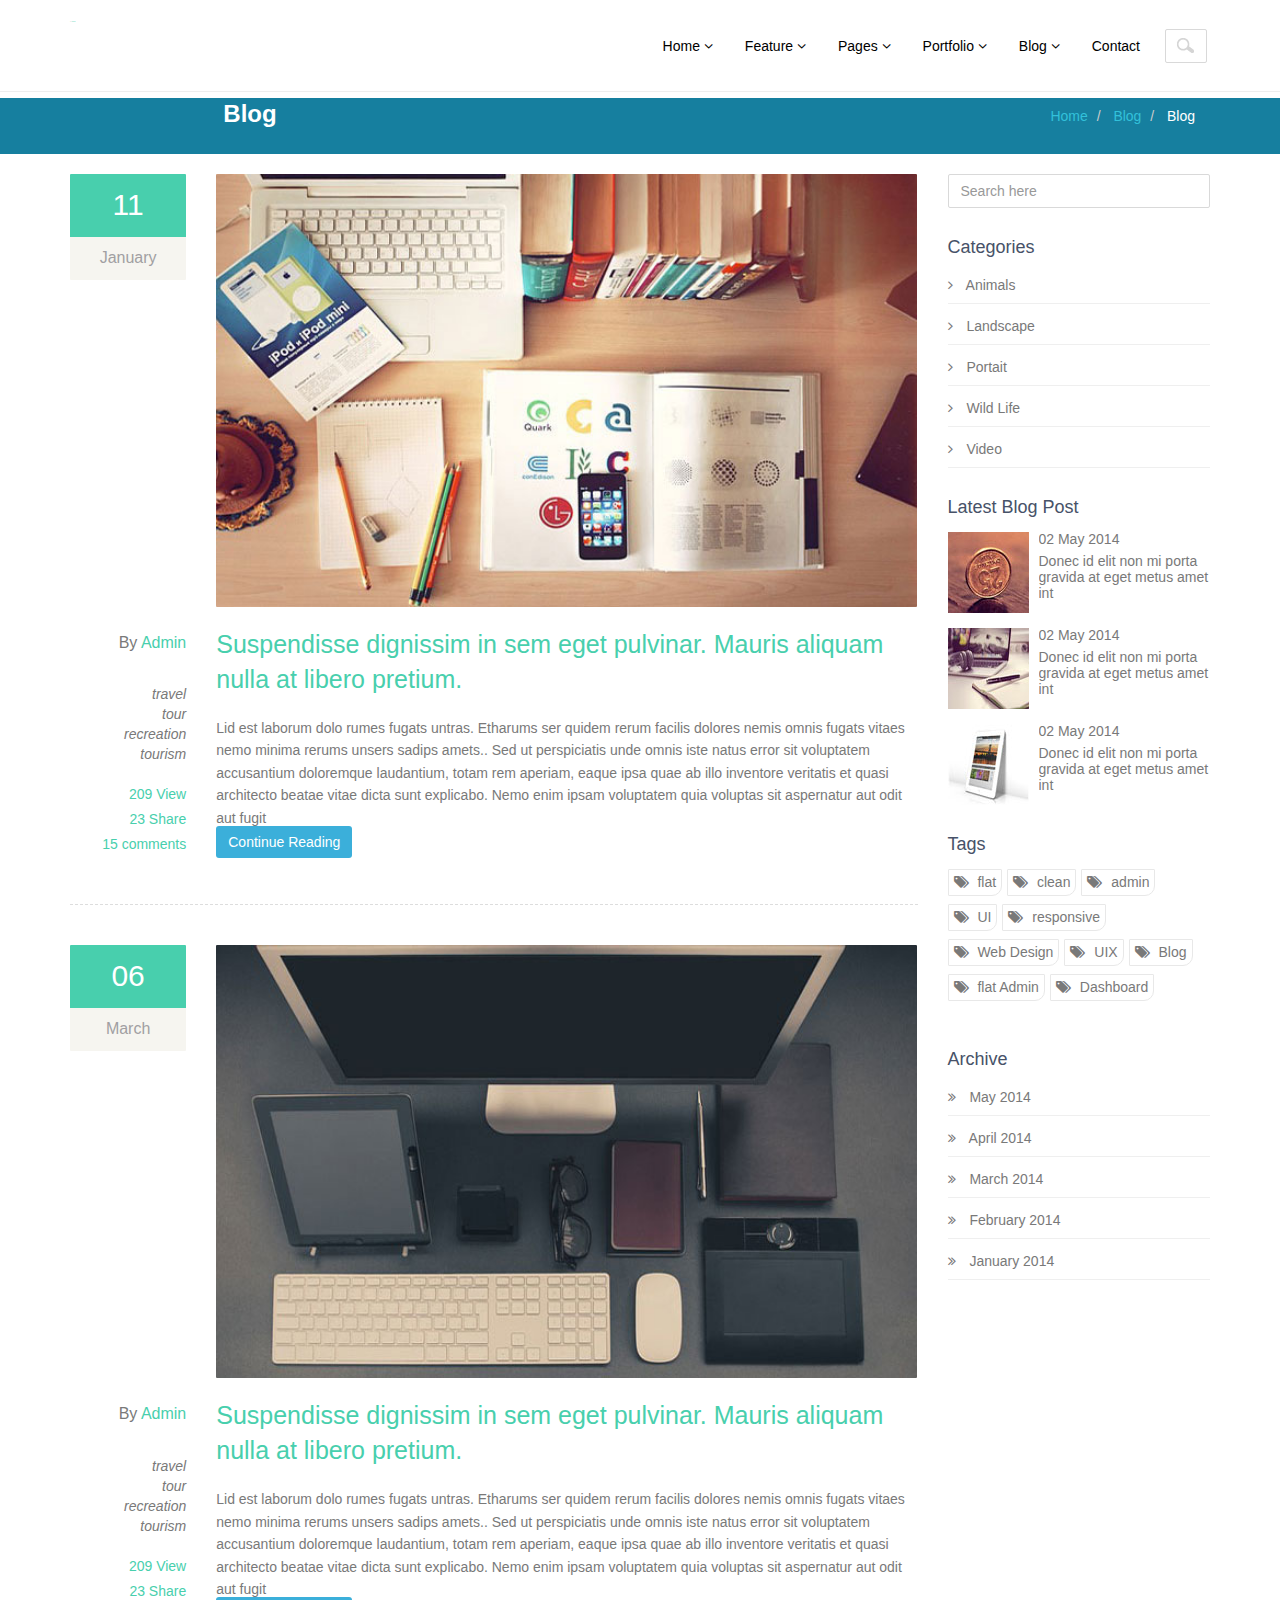
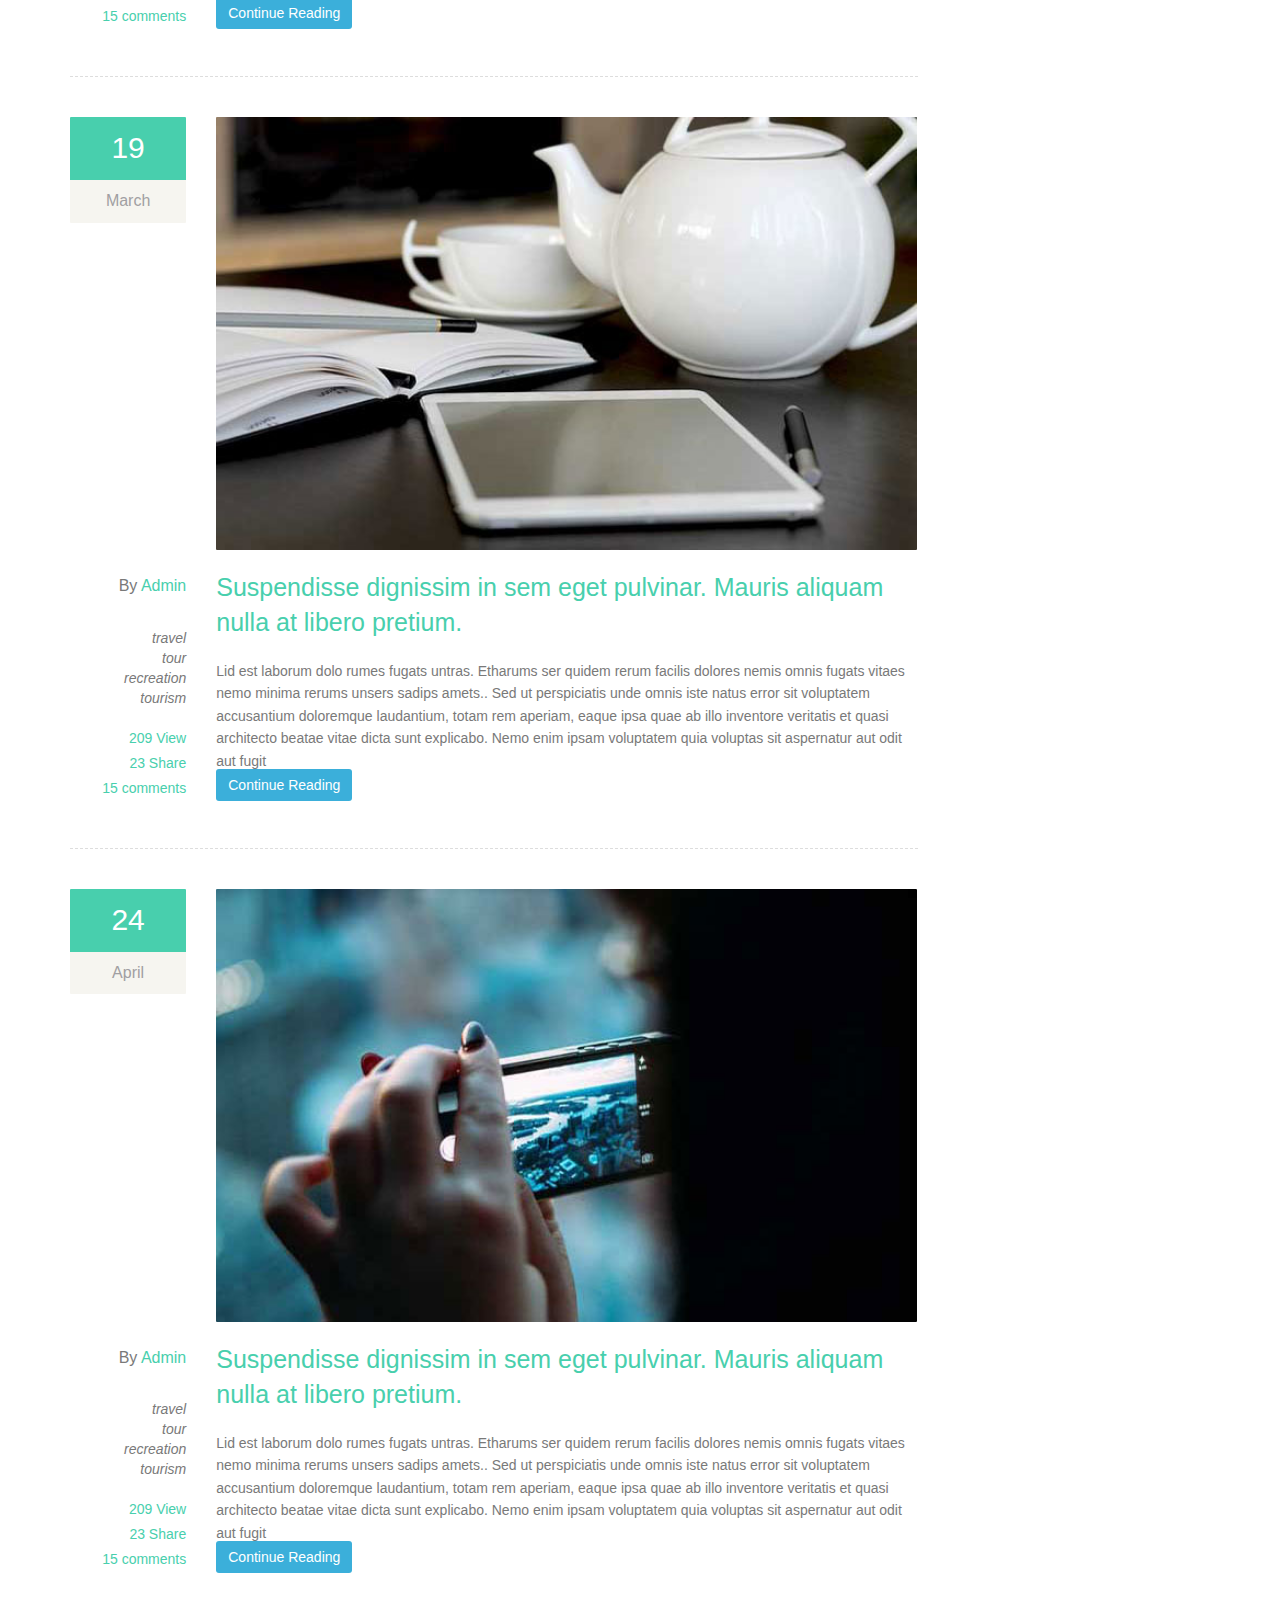
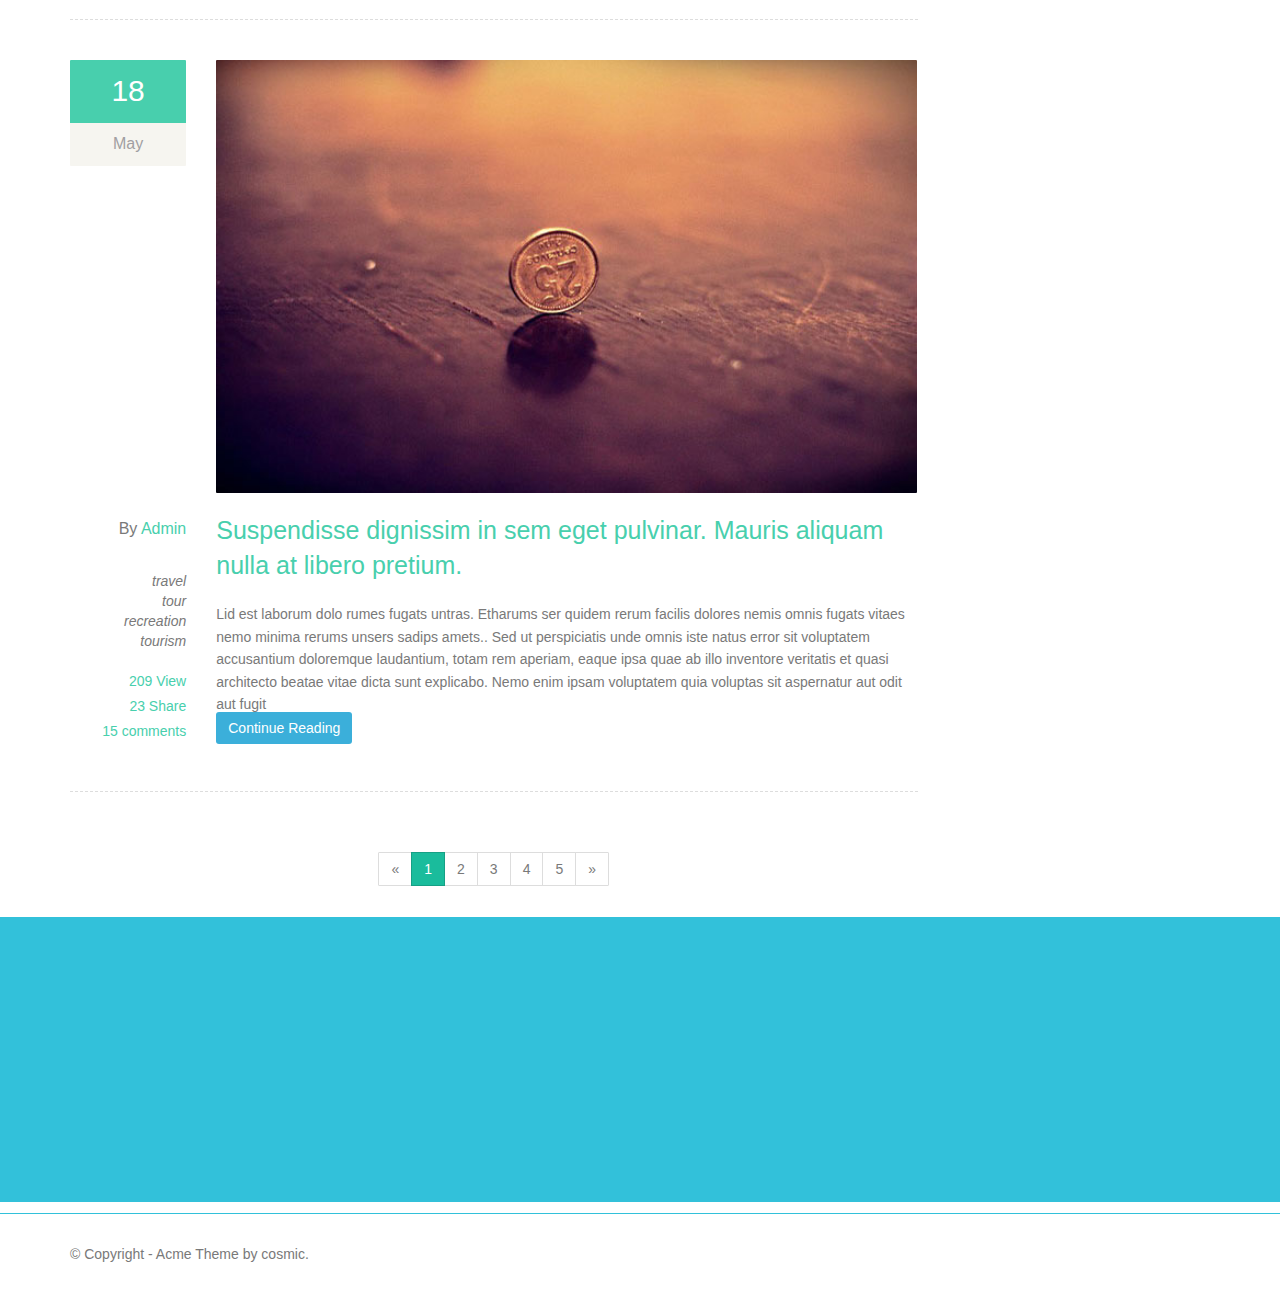
<file: Documents/acme-free/blog.html>
<!DOCTYPE html>
<html lang="en">
  <head>
    <meta charset="utf-8">
    <meta name="viewport" content="width=device-width, initial-scale=1.0">
    <meta name="description" content="Developed By M Abdur Rokib Promy">
    <meta name="author" content="cosmic">
    <meta name="keywords" content="Bootstrap 3, Template, Theme, Responsive, Corporate, Business">
    <link rel="shortcut icon" href="img/favicon.png">

    <title>
      Acme | Home
    </title>

    <!-- Bootstrap core CSS -->
    <link href="css/bootstrap.min.css" rel="stylesheet">
    <link href="css/theme.css" rel="stylesheet">
    <link href="css/bootstrap-reset.css" rel="stylesheet">
    <!--external css-->
    <link href="assets/font-awesome/css/font-awesome.css" rel="stylesheet" />
    <link rel="stylesheet" href="css/flexslider.css"/>
    <link href="assets/bxslider/jquery.bxslider.css" rel="stylesheet" />
    <link rel="stylesheet" href="css/animate.css">
    <link href='http://fonts.googleapis.com/css?family=Lato' rel='stylesheet' type='text/css'>



    <!-- Custom styles for this template -->
    <link href="css/style.css" rel="stylesheet">
    <link href="css/style-responsive.css" rel="stylesheet" />

    <!-- HTML5 shim and Respond.js IE8 support of HTML5 tooltipss and media queries -->
    <!--[if lt IE 9]>
<script src="js/html5shiv.js"></script>
<script src="js/respond.min.js"></script>
<![endif]-->
  </head>

  <body>
    <!--header start-->
    <header class="head-section">
      <div class="navbar navbar-default navbar-static-top container">
          <div class="navbar-header">
              <button class="navbar-toggle" data-target=".navbar-collapse" data-toggle="collapse"
              type="button"><span class="icon-bar"></span> <span class="icon-bar"></span>
              <span class="icon-bar"></span></button> <a class="navbar-brand" href="index.html">A
              <span>cme</span></a>
          </div>

          <div class="navbar-collapse collapse">
              <ul class="nav navbar-nav">
                  <li class="dropdown">
                      <a class="dropdown-toggle" data-close-others="false" data-delay="0" data-hover=
                      "dropdown" data-toggle="dropdown" href="index.html">Home <i class="fa fa-angle-down"></i>
                      </a>

                      <ul class="dropdown-menu">
                          <li>
                              <a href="index.html">Home Parallax</a>
                          </li>

                          <li>
                              <a href="index1.html">Home Seq-slider1</a>
                          </li>

                          <li>
                              <a href="index2.html">Home Seq-slider2</a>
                          </li>

                      </ul>
                  </li>

                  <li class="dropdown">
                      <a class="dropdown-toggle" data-close-others="false" data-delay="0" data-hover=
                      "dropdown" data-toggle="dropdown" href="#">Feature <i class="fa fa-angle-down"></i>
                      </a>

                      <ul class="dropdown-menu">
                          <li>
                              <a href="typography.html">Typography</a>
                          </li>

                          <li>
                              <a href="button.html">Buttons</a>
                          </li>

                          <li>
                              <a href="form.html">Form</a>
                          </li>

                          <li>
                              <a href="table.html">Table</a>
                          </li>

                          <li class="dropdown-submenu">
                              <a href="#" tabindex="-1">More options</a>

                              <ul class="dropdown-menu">
                                  <li>
                                      <a href="#" tabindex="-1">Second level</a>
                                  </li>

                                  <li class="dropdown-submenu">
                                      <a href="#">Even More..</a>

                                      <ul class="dropdown-menu">
                                          <li>
                                              <a href="#">3rd level</a>
                                          </li>

                                          <li>
                                              <a href="#">3rd level</a>
                                          </li>
                                      </ul>
                                  </li>

                                  <li>
                                      <a href="#">Second level</a>
                                  </li>

                                  <li>
                                      <a href="#">Second level</a>
                                  </li>
                              </ul>
                          </li>
                      </ul>
                  </li>

                  <li class="dropdown">
                      <a class="dropdown-toggle" data-close-others="false" data-delay="0" data-hover=
                      "dropdown" data-toggle="dropdown" href="#">Pages <i class="fa fa-angle-down"></i>
                      </a>

                      <ul class="dropdown-menu">
                          <li>
                              <a href="about.html">About</a>
                          </li>

                          <li>
                              <a href="404.html">404 page</a>
                          </li>

                          <li>
                              <a href="career.html">career</a>
                          </li>

                          <li>
                              <a href="login.html">Login</a>
                          </li>

                          <li>
                              <a href="registration.html">Registration</a>
                          </li>

                          <li>
                              <a href="faq.html">FAQ</a>
                          </li>

                          <li class="dropdown-submenu">
                              <a href="#" tabindex="-1">Pricing table</a>

                              <ul class="dropdown-menu">
                                  <li class="dropdown-submenu"></li>

                                  <li>
                                      <a href="price-table-one.html">Pricing table one</a>
                                  </li>

                                  <li>
                                      <a href="price-table-two.html">Pricing table two</a>
                                  </li>
                              </ul>
                          </li>

                          <li>
                              <a href="service.html">Service</a>
                          </li>

                          <li>
                              <a href="terms.html">Terms & Condition</a>
                          </li>

                          <li>
                              <a href="privacy.html">Privacy policy</a>
                          </li>
                      </ul>
                  </li>

                  <li class="dropdown">
                      <a class="dropdown-toggle" data-close-others="false" data-delay="0" data-hover=
                      "dropdown" data-toggle="dropdown" href="#">Portfolio <i class="fa fa-angle-down"></i>
                      </a>

                      <ul class="dropdown-menu">
                          <li>
                              <a href="portfolio-3-col.html">Portfolio 3 column</a>
                          </li>

                          <li>
                              <a href="portfolio-4-col.html">Portfolio 4 column</a>
                          </li>

                          <li>
                              <a href="portfolio-single-image.html">Portfolio Single Image</a>
                          </li>

                          <li>
                              <a href="portfolio-single-video.html">Portfolio Single Video</a>
                          </li>
                      </ul>
                  </li>

                  <li class="dropdown">
                      <a class="dropdown-toggle" data-close-others="false" data-delay="0" data-hover=
                      "dropdown" data-toggle="dropdown" href="#">Blog <i class="fa fa-angle-down"></i>
                      </a>

                      <ul class="dropdown-menu">
                          <li>
                              <a href="blog.html">Blog</a>
                          </li>

                          <li>
                              <a href="blog-two-col.html">Blog two column</a>
                          </li>

                          <li>
                              <a href="blog-detail.html">Blog Single Image</a>
                          </li>

                          <li>
                              <a href="blog-detail-video.html">Blog single video</a>
                          </li>
                      </ul>
                  </li>

                  <li>
                      <a href="contact.html">Contact</a>
                  </li>

                  <li><input class="form-control search" placeholder=" Search" type="text"></li>
              </ul>
          </div>
      </div>
    </header>
    <!--header end-->

    <!--breadcrumbs start-->
    <div class="breadcrumbs">
      <div class="container">
        <div class="row">
          <div class="col-lg-4 col-sm-4">
            <h1>
              Blog
            </h1>
          </div>
          <div class="col-lg-8 col-sm-8">
            <ol class="breadcrumb pull-right">
              <li>
                <a href="#">
                  Home
                </a>
              </li>
              <li>
                <a href="#">
                  Blog
                </a>
              </li>
              <li class="active">
                Blog
              </li>
            </ol>
          </div>
        </div>
      </div>
    </div>
    <!--breadcrumbs end-->

    <!--container start-->
    <div class="container">
      <div class="row">
        <!--blog start-->
        <div class="col-lg-9 ">
          <div class="blog-item">
            <div class="row">
              <div class="col-lg-2 col-sm-2">
                <div class="date-wrap">
                  <span class="date">
                    11
                  </span>
                  <span class="month">
                    January
                  </span>
                </div>

              </div>
              <div class="col-lg-10 col-sm-10">
                <div class="blog-img">
                  <img src="img/blog/img7.jpg" alt=""/>
                </div>

              </div>
            </div>
            <div class="row">
              <div class="col-lg-2 col-sm-2 text-right">
                <div class="author">
                  By
                  <a href="#">
                    Admin
                  </a>
                </div>
                <ul class="list-unstyled">
                  <li>
                    <a href="javascript:;">
                      <em>
                        travel
                      </em>
                    </a>
                  </li>
                  <li>
                    <a href="javascript:;">
                      <em>
                        tour
                      </em>
                    </a>
                  </li>
                  <li>
                    <a href="javascript:;">
                      <em>
                        recreation
                      </em>
                    </a>
                  </li>
                  <li>
                    <a href="javascript:;">
                      <em>
                        tourism
                      </em>
                    </a>
                  </li>
                </ul>
                <div class="st-view">
                  <ul class="list-unstyled">
                    <li>
                      <a href="javascript:;">
                        209 View
                      </a>
                    </li>
                    <li>
                      <a href="javascript:;">
                        23 Share
                      </a>
                    </li>
                    <li>
                      <a href="javascript:;">
                        15 comments
                      </a>
                    </li>
                  </ul>
                </div>
              </div>
              <div class="col-lg-10 col-sm-10">
                <h1>
                  <a href="blog-detail.html">
                    Suspendisse dignissim in sem eget pulvinar. Mauris aliquam nulla at libero pretium.
                  </a>
                </h1>
                <p>
                  Lid est laborum dolo rumes fugats untras. Etharums ser quidem rerum facilis dolores nemis omnis fugats vitaes nemo minima rerums unsers sadips amets.. Sed ut perspiciatis unde omnis iste natus error sit voluptatem accusantium doloremque laudantium, totam rem aperiam, eaque ipsa quae ab illo inventore veritatis et quasi architecto beatae vitae dicta sunt explicabo. Nemo enim ipsam voluptatem quia voluptas sit aspernatur aut odit aut fugit
                </p>
                <a href="blog-detail.html" class="btn btn-primary">
                  Continue Reading
                </a>
              </div>
            </div>
          </div>
          <div class="blog-item">
            <div class="row">
              <div class="col-lg-2 col-sm-2">
                <div class="date-wrap">
                  <span class="date">
                    06
                  </span>
                  <span class="month">
                    March
                  </span>
                </div>

              </div>
              <div class="col-lg-10 col-sm-10">
                <div class="blog-img ">
                  <img src="img/blog/img6.jpg" alt=""/>
                </div>

              </div>
            </div>
            <div class="row">
              <div class="col-lg-2 col-sm-2 text-right">
                <div class="author">
                  By
                  <a href="#">
                    Admin
                  </a>
                </div>
                <ul class="list-unstyled">
                  <li>
                    <a href="javascript:;">
                      <em>
                        travel
                      </em>
                    </a>
                  </li>
                  <li>
                    <a href="javascript:;">
                      <em>
                        tour
                      </em>
                    </a>
                  </li>
                  <li>
                    <a href="javascript:;">
                      <em>
                        recreation
                      </em>
                    </a>
                  </li>
                  <li>
                    <a href="javascript:;">
                      <em>
                        tourism
                      </em>
                    </a>
                  </li>
                </ul>
                <div class="st-view">
                  <ul class="list-unstyled">
                    <li>
                      <a href="javascript:;">
                        209 View
                      </a>
                    </li>
                    <li>
                      <a href="javascript:;">
                        23 Share
                      </a>
                    </li>
                    <li>
                      <a href="javascript:;">
                        15 comments
                      </a>
                    </li>
                  </ul>
                </div>
              </div>
              <div class="col-lg-10 col-sm-10">
                <h1>
                  <a href="blog-detail.html">
                    Suspendisse dignissim in sem eget pulvinar. Mauris aliquam nulla at libero pretium.
                  </a>
                </h1>
                <p>
                  Lid est laborum dolo rumes fugats untras. Etharums ser quidem rerum facilis dolores nemis omnis fugats vitaes nemo minima rerums unsers sadips amets.. Sed ut perspiciatis unde omnis iste natus error sit voluptatem accusantium doloremque laudantium, totam rem aperiam, eaque ipsa quae ab illo inventore veritatis et quasi architecto beatae vitae dicta sunt explicabo. Nemo enim ipsam voluptatem quia voluptas sit aspernatur aut odit aut fugit
                </p>
                <a href="blog-detail.html" class="btn btn-primary">
                  Continue Reading
                </a>
              </div>
            </div>
          </div>
          <div class="blog-item">
            <div class="row">
              <div class="col-lg-2 col-sm-2">
                <div class="date-wrap">
                  <span class="date">
                    19
                  </span>
                  <span class="month">
                    March
                  </span>
                </div>

              </div>
              <div class="col-lg-10 col-sm-10">
                <div class="blog-img ">
                  <img src="img/blog/img3.jpg" alt=""/>
                </div>

              </div>
            </div>
            <div class="row">
              <div class="col-lg-2 col-sm-2 text-right">
                <div class="author">
                  By
                  <a href="#">
                    Admin
                  </a>
                </div>
                <ul class="list-unstyled">
                  <li>
                    <a href="javascript:;">
                      <em>
                        travel
                      </em>
                    </a>
                  </li>
                  <li>
                    <a href="javascript:;">
                      <em>
                        tour
                      </em>
                    </a>
                  </li>
                  <li>
                    <a href="javascript:;">
                      <em>
                        recreation
                      </em>
                    </a>
                  </li>
                  <li>
                    <a href="javascript:;">
                      <em>
                        tourism
                      </em>
                    </a>
                  </li>
                </ul>
                <div class="st-view">
                  <ul class="list-unstyled">
                    <li>
                      <a href="javascript:;">
                        209 View
                      </a>
                    </li>
                    <li>
                      <a href="javascript:;">
                        23 Share
                      </a>
                    </li>
                    <li>
                      <a href="javascript:;">
                        15 comments
                      </a>
                    </li>
                  </ul>
                </div>
              </div>
              <div class="col-lg-10 col-sm-10">
                <h1>
                  <a href="blog-detail.html">
                    Suspendisse dignissim in sem eget pulvinar. Mauris aliquam nulla at libero pretium.
                  </a>
                </h1>
                <p>
                  Lid est laborum dolo rumes fugats untras. Etharums ser quidem rerum facilis dolores nemis omnis fugats vitaes nemo minima rerums unsers sadips amets.. Sed ut perspiciatis unde omnis iste natus error sit voluptatem accusantium doloremque laudantium, totam rem aperiam, eaque ipsa quae ab illo inventore veritatis et quasi architecto beatae vitae dicta sunt explicabo. Nemo enim ipsam voluptatem quia voluptas sit aspernatur aut odit aut fugit
                </p>
                <a href="blog-detail.html" class="btn btn-primary">
                  Continue Reading
                </a>
              </div>
            </div>
          </div>
          <div class="blog-item">
            <div class="row">
              <div class="col-lg-2 col-sm-2">
                <div class="date-wrap">
                  <span class="date">
                    24
                  </span>
                  <span class="month">
                    April
                  </span>
                </div>

              </div>
              <div class="col-lg-10 col-sm-10">
                <div class="blog-img ">
                  <img src="img/blog/img4.jpg" alt=""/>
                </div>

              </div>
            </div>
            <div class="row">
              <div class="col-lg-2 col-sm-2 text-right">
                <div class="author">
                  By
                  <a href="#">
                    Admin
                  </a>
                </div>
                <ul class="list-unstyled">
                  <li>
                    <a href="javascript:;">
                      <em>
                        travel
                      </em>
                    </a>
                  </li>
                  <li>
                    <a href="javascript:;">
                      <em>
                        tour
                      </em>
                    </a>
                  </li>
                  <li>
                    <a href="javascript:;">
                      <em>
                        recreation
                      </em>
                    </a>
                  </li>
                  <li>
                    <a href="javascript:;">
                      <em>
                        tourism
                      </em>
                    </a>
                  </li>
                </ul>
                <div class="st-view">
                  <ul class="list-unstyled">
                    <li>
                      <a href="javascript:;">
                        209 View
                      </a>
                    </li>
                    <li>
                      <a href="javascript:;">
                        23 Share
                      </a>
                    </li>
                    <li>
                      <a href="javascript:;">
                        15 comments
                      </a>
                    </li>
                  </ul>
                </div>
              </div>
              <div class="col-lg-10 col-sm-10">
                <h1>
                  <a href="blog-detail.html">
                    Suspendisse dignissim in sem eget pulvinar. Mauris aliquam nulla at libero pretium.
                  </a>
                </h1>
                <p>
                  Lid est laborum dolo rumes fugats untras. Etharums ser quidem rerum facilis dolores nemis omnis fugats vitaes nemo minima rerums unsers sadips amets.. Sed ut perspiciatis unde omnis iste natus error sit voluptatem accusantium doloremque laudantium, totam rem aperiam, eaque ipsa quae ab illo inventore veritatis et quasi architecto beatae vitae dicta sunt explicabo. Nemo enim ipsam voluptatem quia voluptas sit aspernatur aut odit aut fugit
                </p>
                <a href="blog-detail.html" class="btn btn-primary">
                  Continue Reading
                </a>
              </div>
            </div>
          </div>
          <div class="blog-item">
            <div class="row">
              <div class="col-lg-2 col-sm-2">
                <div class="date-wrap">
                  <span class="date">
                    18
                  </span>
                  <span class="month">
                    May
                  </span>
                </div>

              </div>
              <div class="col-lg-10 col-sm-10">
                <div class="blog-img ">
                  <img src="img/blog/img8.jpg" alt=""/>
                </div>

              </div>
            </div>
            <div class="row">
              <div class="col-lg-2 col-sm-2 text-right">
                <div class="author">
                  By
                  <a href="#">
                    Admin
                  </a>
                </div>
                <ul class="list-unstyled">
                  <li>
                    <a href="javascript:;">
                      <em>
                        travel
                      </em>
                    </a>
                  </li>
                  <li>
                    <a href="javascript:;">
                      <em>
                        tour
                      </em>
                    </a>
                  </li>
                  <li>
                    <a href="javascript:;">
                      <em>
                        recreation
                      </em>
                    </a>
                  </li>
                  <li>
                    <a href="javascript:;">
                      <em>
                        tourism
                      </em>
                    </a>
                  </li>
                </ul>
                <div class="st-view">
                  <ul class="list-unstyled">
                    <li>
                      <a href="javascript:;">
                        209 View
                      </a>
                    </li>
                    <li>
                      <a href="javascript:;">
                        23 Share
                      </a>
                    </li>
                    <li>
                      <a href="javascript:;">
                        15 comments
                      </a>
                    </li>
                  </ul>
                </div>
              </div>
              <div class="col-lg-10 col-sm-10">
                <h1>
                  <a href="blog-detail.html">
                    Suspendisse dignissim in sem eget pulvinar. Mauris aliquam nulla at libero pretium.
                  </a>
                </h1>
                <p>
                  Lid est laborum dolo rumes fugats untras. Etharums ser quidem rerum facilis dolores nemis omnis fugats vitaes nemo minima rerums unsers sadips amets.. Sed ut perspiciatis unde omnis iste natus error sit voluptatem accusantium doloremque laudantium, totam rem aperiam, eaque ipsa quae ab illo inventore veritatis et quasi architecto beatae vitae dicta sunt explicabo. Nemo enim ipsam voluptatem quia voluptas sit aspernatur aut odit aut fugit
                </p>
                <a href="blog-detail.html" class="btn btn-primary">
                  Continue Reading
                </a>
              </div>
            </div>
          </div>

          <div class="text-center">
            <ul class="pagination">
              <li>
                <a href="#">
                  «
                </a>
              </li>
              <li class="active">
                <a href="#">
                  1
                </a>
              </li>
              <li>
                <a href="#">
                  2
                </a>
              </li>
              <li>
                <a href="#">
                  3
                </a>
              </li>
              <li>
                <a href="#">
                  4
                </a>
              </li>
              <li>
                <a href="#">
                  5
                </a>
              </li>
              <li>
                <a href="#">
                  »
                </a>
              </li>
            </ul>
          </div>

        </div>

        <div class="col-lg-3">
          <div class="blog-side-item">
            <div class="search-row">
              <input type="text" class="form-control" placeholder="Search here">
            </div>
            <div class="category">
              <h3>
                Categories
              </h3>
              <ul class="list-unstyled">
                <li>
                  <a href="javascript:;">
                    <i class="fa fa-angle-right pr-10">
                    </i>
                    Animals
                  </a>
                </li>
                <li>
                  <a href="javascript:;">
                    <i class="fa fa-angle-right pr-10">
                    </i>
                    Landscape
                  </a>
                </li>
                <li>
                  <a href="javascript:;">
                    <i class="fa fa-angle-right pr-10">
                    </i>
                    Portait
                  </a>
                </li>
                <li>
                  <a href="javascript:;">
                    <i class="fa fa-angle-right pr-10">
                    </i>
                    Wild Life
                  </a>
                </li>
                <li>
                  <a href="javascript:;">
                    <i class="fa fa-angle-right pr-10">
                    </i>
                    Video
                  </a>
                </li>
              </ul>
            </div>

            <div class="blog-post">
              <h3>
                Latest Blog Post
              </h3>
              <div class="media">
                <a class="pull-left" href="javascript:;">
                  <img class=" " src="img/blog/blog-thumb-1.jpg" alt="">
                </a>
                <div class="media-body">
                  <h5 class="media-heading">
                    <a href="javascript:;">
                      02 May 2014
                    </a>
                  </h5>
                  <p>
                    Donec id elit non mi porta gravida at eget metus amet int
                  </p>
                </div>
              </div>
              <div class="media">
                <a class="pull-left" href="javascript:;">
                  <img class=" " src="img/blog/blog-thumb-2.jpg" alt="">
                </a>
                <div class="media-body">
                  <h5 class="media-heading">
                    <a href="javascript:;">
                      02 May 2014
                    </a>
                  </h5>
                  <p>
                    Donec id elit non mi porta gravida at eget metus amet int
                  </p>
                </div>
              </div>
              <div class="media">
                <a class="pull-left" href="javascript:;">
                  <img class=" " src="img/blog/blog-thumb-3.jpg" alt="">
                </a>
                <div class="media-body">
                  <h5 class="media-heading">
                    <a href="javascript:;">
                      02 May 2014
                    </a>
                  </h5>
                  <p>
                    Donec id elit non mi porta gravida at eget metus amet int
                  </p>
                </div>
              </div>
            </div>

            <div class="tags">
              <h3>
                Tags
              </h3>
              <ul class="tag">
                <li>
                  <a href="#">
                    <i class="fa fa-tags pr-5">
                    </i>
                    flat
                  </a>
                </li>
                <li>
                  <a href="#">
                    <i class="fa fa-tags pr-5">
                    </i>
                    clean
                  </a>
                </li>
                <li>
                  <a href="#">
                    <i class="fa fa-tags pr-5">
                    </i>
                    admin
                  </a>
                </li>
                <li>
                  <a href="#">
                    <i class="fa fa-tags pr-5">
                    </i>
                    UI
                  </a>
                </li>
                <li>
                  <a href="#">
                    <i class="fa fa-tags pr-5">
                    </i>
                    responsive
                  </a>
                </li>
                <li>
                  <a href="#">
                    <i class="fa fa-tags pr-5">
                    </i>
                    Web Design
                  </a>
                </li>
                <li>
                  <a href="#">
                    <i class="fa fa-tags pr-5">
                    </i>
                    UIX
                  </a>
                </li>
                <li>
                  <a href="#">
                    <i class="fa fa-tags pr-5">
                    </i>
                    Blog
                  </a>
                </li>
                <li>
                  <a href="#">
                    <i class="fa fa-tags pr-5">
                    </i>
                    flat Admin
                  </a>
                </li>
                <li>
                  <a href="#">
                    <i class="fa fa-tags pr-5">
                    </i>
                    Dashboard
                  </a>
                </li>
              </ul>
            </div>


            <div class="archive">
              <h3>
                Archive
              </h3>
              <ul class="list-unstyled">
                <li>
                  <a href="javascript:;">
                    <i class="fa fa-angle-double-right pr-10">
                    </i>
                    May 2014
                  </a>
                </li>
                <li>
                  <a href="javascript:;">
                    <i class="fa fa-angle-double-right pr-10">
                    </i>
                    April 2014
                  </a>
                </li>
                <li>
                  <a href="javascript:;">
                    <i class="fa fa-angle-double-right pr-10">
                    </i>
                    March 2014
                  </a>
                </li>
                <li>
                  <a href="javascript:;">
                    <i class="fa fa-angle-double-right pr-10">
                    </i>
                    February 2014
                  </a>
                </li>
                <li>
                  <a href="javascript:;">
                    <i class="fa fa-angle-double-right pr-10">
                    </i>
                    January 2014
                  </a>
                </li>
              </ul>
            </div>


          </div>
        </div>

        <!--blog end-->
      </div>

    </div>
    <!--container end-->

    <!--footer start-->
    <footer class="footer">
      <div class="container">
        <div class="row">
          <div class="col-lg-3 col-sm-3 address wow fadeInUp" data-wow-duration="2s" data-wow-delay=".1s">
            <h1>
              contact info
            </h1>
            <address>
              <p>
                <i class="fa fa-home pr-10">
                </i>
                Address: No.XXXXXX street
              </p>
              <p>
                <i class="fa fa-globe pr-10">
                </i>
                Mars city, Country
              </p>
              <p>
                <i class="fa fa-mobile pr-10">
                </i>
                Mobile : (123) 456-7890
              </p>
              <p>
                <i class="fa fa-phone pr-10">
                </i>
                Phone : (123) 456-7890
              </p>
              <p>
                <i class="fa fa-envelope pr-10">
                </i>
                Email :
                <a href="javascript:;">
                  support@example.com
                </a>
              </p>
            </address>
          </div>
          <div class="col-lg-3 col-sm-3 wow fadeInUp" data-wow-duration="2s" data-wow-delay=".3s">
            <h1>
              latest tweet
            </h1>
            <div id="owl-slide">
              <div class="tweet-box">
                <i class="fa fa-twitter">
                </i>
                <em>
                  Please follow
                  <a href="javascript:;">
                    @example
                  </a>
                  for all future updates of us!
                  <a href="javascript:;">
                    twitter.com/acme
                  </a>
                </em>
              </div>
              <div class="tweet-box">
                <i class="fa fa-twitter">
                </i>
                <em>
                  Please follow
                  <a href="javascript:;">
                    @example
                  </a>
                  for all future updates of us!
                  <a href="javascript:;">
                    twitter.com/acme
                  </a>
                </em>
              </div>
              <div class="tweet-box">
                <i class="fa fa-twitter">
                </i>
                <em>
                  Please follow
                  <a href="javascript:;">
                    @example
                  </a>
                  for all future updates of us!
                  <a href="javascript:;">
                    twitter.com/acme
                  </a>
                </em>
              </div>
            </div>
          </div>
          <div class="col-lg-3 col-sm-3">
            <div class="page-footer wow fadeInUp" data-wow-duration="2s" data-wow-delay=".5s">
              <h1>
                Our Company
              </h1>
              <ul class="page-footer-list">

                <li>
                  <i class="fa fa-angle-right">
                  </i>
                  <a href="about.html">
                    About Us
                  </a>
                </li>
                <li>
                  <i class="fa fa-angle-right">
                  </i>
                  <a href="faq.html">
                    Support
                  </a>
                </li>
                <li>
                  <i class="fa fa-angle-right">
                  </i>
                  <a href="service.html">
                    Service
                  </a>
                </li>
                <li>
                  <i class="fa fa-angle-right">
                  </i>
                  <a href="privacy-policy.html">
                    Privacy Policy
                  </a>
                </li>
                <li>
                  <i class="fa fa-angle-right">
                  </i>
                  <a href="career.html">
                    We are Hiring
                  </a>
                </li>
                <li>
                  <i class="fa fa-angle-right">
                  </i>
                  <a href="terms.html">
                    Term & condition
                  </a>
                </li>

              </ul>
            </div>
          </div>
          <div class="col-lg-3 col-sm-3">

            <div class="text-footer wow fadeInUp" data-wow-duration="2s" data-wow-delay=".7s">
              <h1>
                Text Widget
              </h1>
              <p>
                This is a text widget.Lorem ipsum dolor sit amet.
                This is a text widget.Lorem ipsum dolor sit amet
              </p>
            </div>
          </div>

        </div>

      </div>
    </footer>
    <!-- footer end -->
    <!--small footer start -->
    <footer class="footer-small">
        <div class="container">
            <div class="row">
                <div class="col-lg-6 col-sm-6 pull-right">
                    <ul class="social-link-footer list-unstyled">
                        <li class="wow flipInX" data-wow-duration="2s" data-wow-delay=".1s"><a href="#"><i class="fa fa-facebook"></i></a></li>
                        <li class="wow flipInX" data-wow-duration="2s" data-wow-delay=".2s"><a href="#"><i class="fa fa-google-plus"></i></a></li>
                        <li class="wow flipInX" data-wow-duration="2s" data-wow-delay=".3s"><a href="#"><i class="fa fa-dribbble"></i></a></li>
                        <li class="wow flipInX" data-wow-duration="2s" data-wow-delay=".4s"><a href="#"><i class="fa fa-linkedin"></i></a></li>
                        <li class="wow flipInX" data-wow-duration="2s" data-wow-delay=".5s"><a href="#"><i class="fa fa-twitter"></i></a></li>
                        <li class="wow flipInX" data-wow-duration="2s" data-wow-delay=".6s"><a href="#"><i class="fa fa-skype"></i></a></li>
                        <li class="wow flipInX" data-wow-duration="2s" data-wow-delay=".7s"><a href="#"><i class="fa fa-github"></i></a></li>
                        <li class="wow flipInX" data-wow-duration="2s" data-wow-delay=".8s"><a href="#"><i class="fa fa-youtube"></i></a></li>
                    </ul>
                </div>
                <div class="col-md-4">
                  <div class="copyright">
                    <p>&copy; Copyright - Acme Theme by cosmic.</p>
                  </div>
                </div>
            </div>
        </div>
    </footer>
    <!--small footer end-->

    <!-- js placed at the end of the document so the pages load faster -->
    <script src="js/jquery.js">
    </script>
    <script src="js/bootstrap.min.js">
    </script>
    <script type="text/javascript" src="js/hover-dropdown.js">
    </script>
    <script defer src="js/jquery.flexslider.js">
    </script>
    <script type="text/javascript" src="assets/bxslider/jquery.bxslider.js">
    </script>

    <script src="js/jquery.easing.min.js">
    </script>
    <script src="js/link-hover.js">
    </script>


    <!--common script for all pages-->
    <script src="js/common-scripts.js">
    </script>


    <script src="js/wow.min.js">
    </script>
    <script>
      wow = new WOW(
        {
          boxClass:     'wow',      // default
          animateClass: 'animated', // default
          offset:       0          // default
        }
      )
        wow.init();
    </script>

  </body>
</html>
</file>
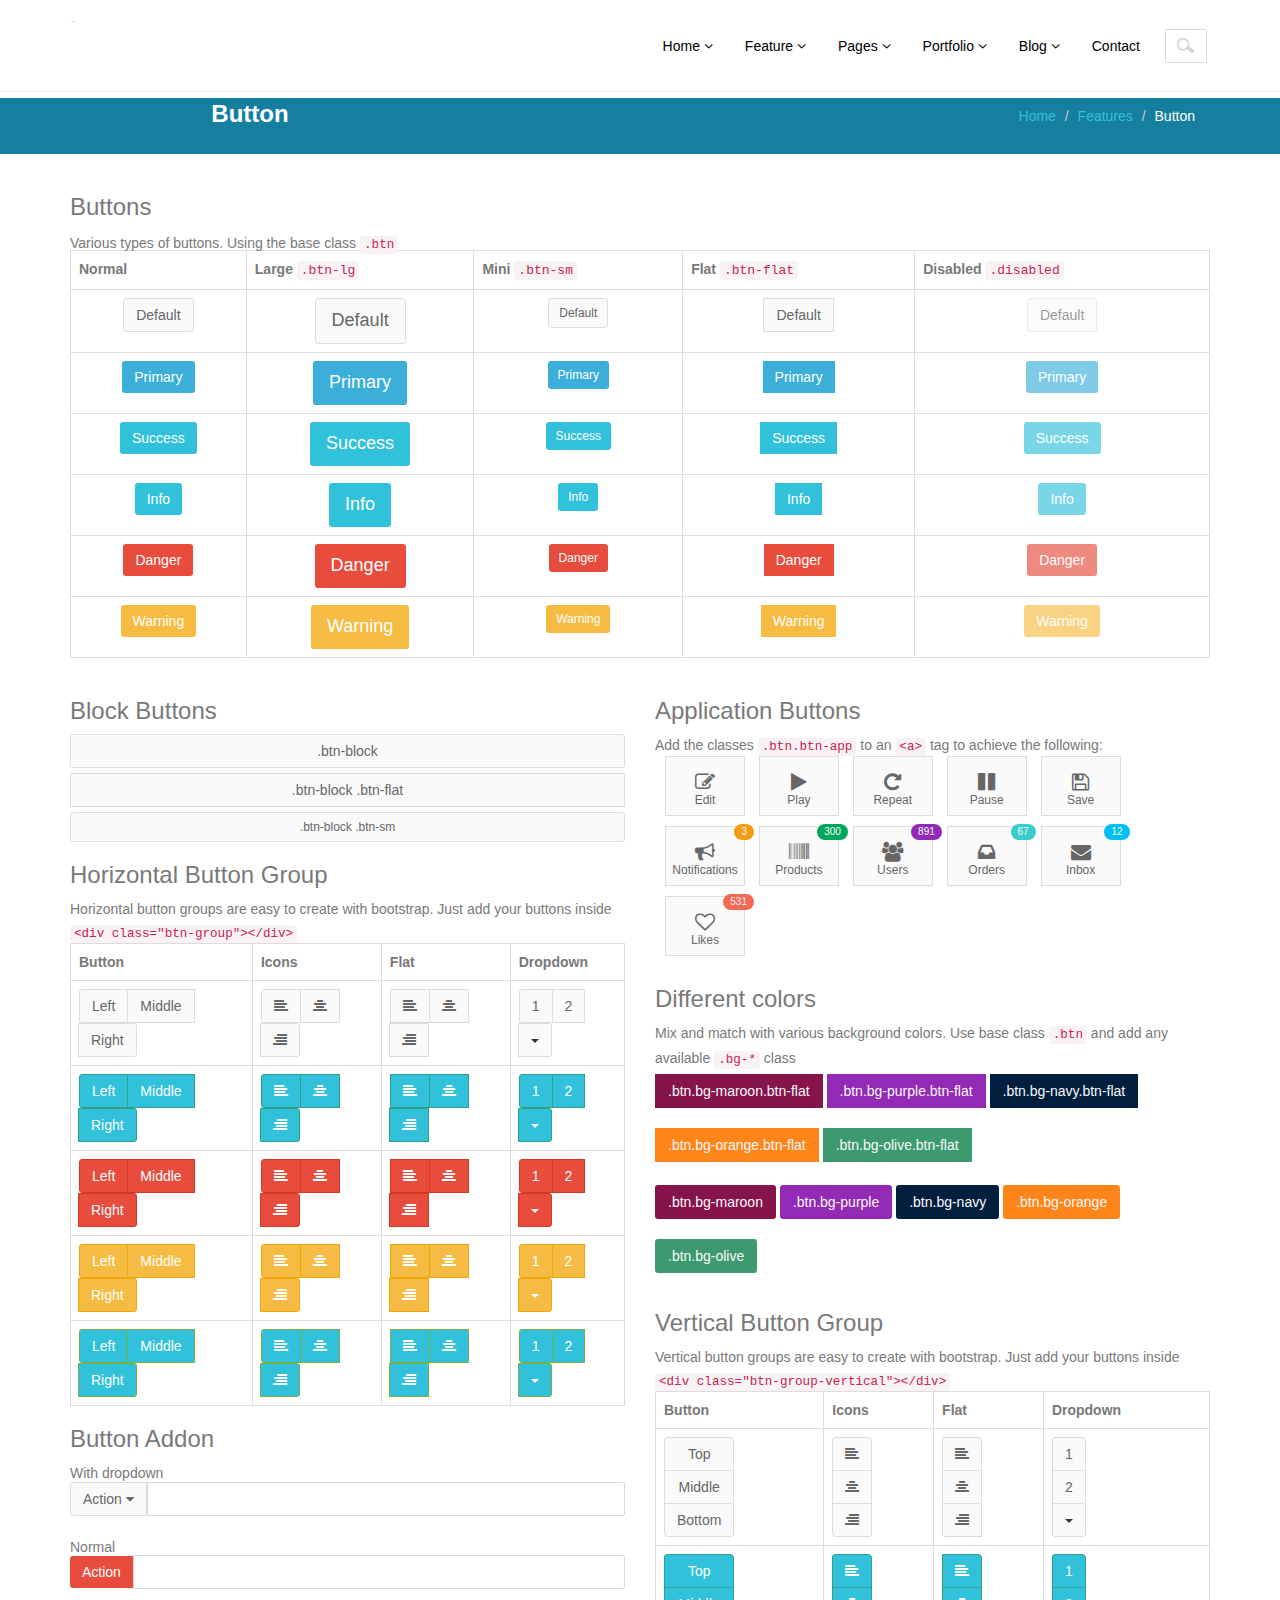
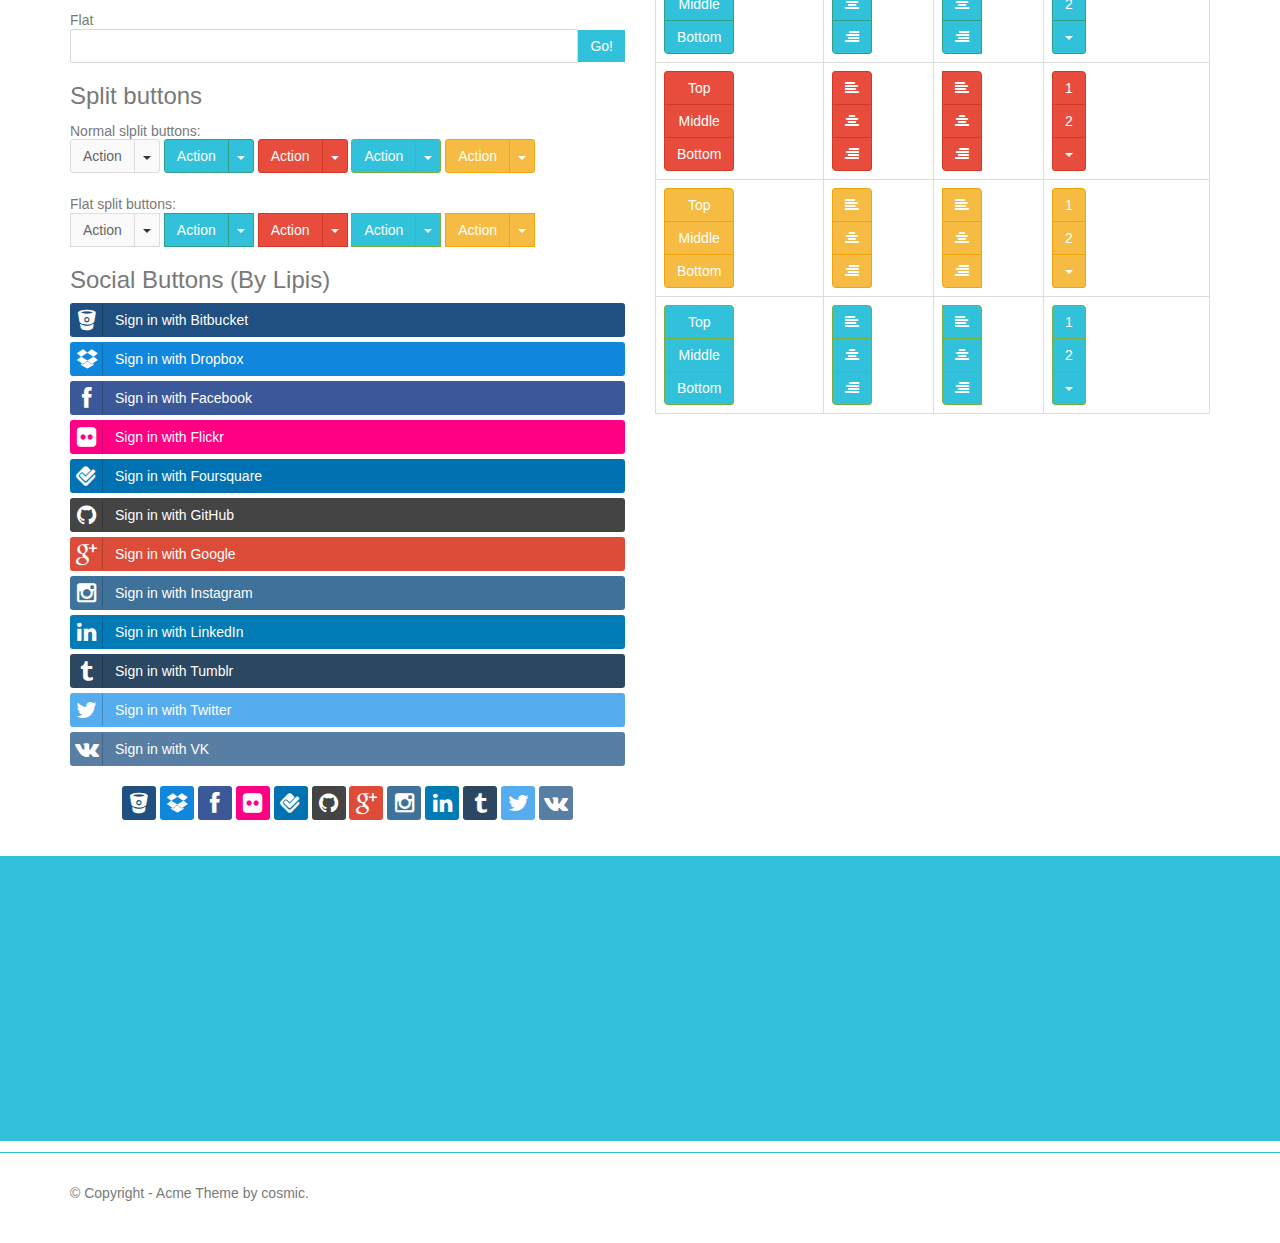
<file: Documents/acme-free/button.html>
<!DOCTYPE html>
<html lang="en">
  <head>
    <meta charset="utf-8">
    <meta name="viewport" content="width=device-width, initial-scale=1.0">
    <meta name="description" content="Developed By M Abdur Rokib Promy">
    <meta name="author" content="cosmic">
    <meta name="keywords" content="Bootstrap 3, Template, Theme, Responsive, Corporate, Business">
    <link rel="shortcut icon" href="img/favicon.png">

    <title>Acme | Home</title>

    <!-- Bootstrap core CSS -->
    <link href="css/bootstrap.min.css" rel="stylesheet">
    <link href="css/theme.css" rel="stylesheet">
    <link href="css/bootstrap-reset.css" rel="stylesheet">
    <!--external css-->
    <link href="assets/font-awesome/css/font-awesome.css" rel="stylesheet" />
    <link rel="stylesheet" href="css/flexslider.css"/>
    <link href="assets/bxslider/jquery.bxslider.css" rel="stylesheet" />
    <link rel="stylesheet" href="css/animate.css">
    <link href='http://fonts.googleapis.com/css?family=Lato' rel='stylesheet' type='text/css'>




      <!-- Custom styles for this template -->
    <link href="css/bootstrap-social.css" rel="stylesheet" type="text/css">
    <link href="css/component.css" rel="stylesheet" type="text/css">
    <link href="css/style.css" rel="stylesheet">
    <link href="css/style-responsive.css" rel="stylesheet" />

    <!-- HTML5 shim and Respond.js IE8 support of HTML5 tooltipss and media queries -->
    <!--[if lt IE 9]>
      <script src="js/html5shiv.js"></script>
      <script src="js/respond.min.js"></script>
    <![endif]-->
  </head>

  <body>
    <!--header start-->
    <header class="head-section">
      <div class="navbar navbar-default navbar-static-top container">
          <div class="navbar-header">
              <button class="navbar-toggle" data-target=".navbar-collapse" data-toggle="collapse"
              type="button"><span class="icon-bar"></span> <span class="icon-bar"></span>
              <span class="icon-bar"></span></button> <a class="navbar-brand" href="index.html">A
              <span>cme</span></a>
          </div>

          <div class="navbar-collapse collapse">
              <ul class="nav navbar-nav">
                  <li class="dropdown">
                      <a class="dropdown-toggle" data-close-others="false" data-delay="0" data-hover=
                      "dropdown" data-toggle="dropdown" href="index.html">Home <i class="fa fa-angle-down"></i>
                      </a>

                      <ul class="dropdown-menu">
                          <li>
                              <a href="index.html">Home Parallax</a>
                          </li>

                          <li>
                              <a href="index1.html">Home Seq-slider1</a>
                          </li>

                          <li>
                              <a href="index2.html">Home Seq-slider2</a>
                          </li>

                      </ul>
                  </li>

                  <li class="dropdown">
                      <a class="dropdown-toggle" data-close-others="false" data-delay="0" data-hover=
                      "dropdown" data-toggle="dropdown" href="#">Feature <i class="fa fa-angle-down"></i>
                      </a>

                      <ul class="dropdown-menu">
                          <li>
                              <a href="typography.html">Typography</a>
                          </li>

                          <li>
                              <a href="button.html">Buttons</a>
                          </li>

                          <li>
                              <a href="form.html">Form</a>
                          </li>

                          <li>
                              <a href="table.html">Table</a>
                          </li>

                          <li class="dropdown-submenu">
                              <a href="#" tabindex="-1">More options</a>

                              <ul class="dropdown-menu">
                                  <li>
                                      <a href="#" tabindex="-1">Second level</a>
                                  </li>

                                  <li class="dropdown-submenu">
                                      <a href="#">Even More..</a>

                                      <ul class="dropdown-menu">
                                          <li>
                                              <a href="#">3rd level</a>
                                          </li>

                                          <li>
                                              <a href="#">3rd level</a>
                                          </li>
                                      </ul>
                                  </li>

                                  <li>
                                      <a href="#">Second level</a>
                                  </li>

                                  <li>
                                      <a href="#">Second level</a>
                                  </li>
                              </ul>
                          </li>
                      </ul>
                  </li>

                  <li class="dropdown">
                      <a class="dropdown-toggle" data-close-others="false" data-delay="0" data-hover=
                      "dropdown" data-toggle="dropdown" href="#">Pages <i class="fa fa-angle-down"></i>
                      </a>

                      <ul class="dropdown-menu">
                          <li>
                              <a href="about.html">About</a>
                          </li>

                          <li>
                              <a href="404.html">404 page</a>
                          </li>

                          <li>
                              <a href="career.html">career</a>
                          </li>

                          <li>
                              <a href="login.html">Login</a>
                          </li>

                          <li>
                              <a href="registration.html">Registration</a>
                          </li>

                          <li>
                              <a href="faq.html">FAQ</a>
                          </li>

                          <li class="dropdown-submenu">
                              <a href="#" tabindex="-1">Pricing table</a>

                              <ul class="dropdown-menu">
                                  <li class="dropdown-submenu"></li>

                                  <li>
                                      <a href="price-table-one.html">Pricing table one</a>
                                  </li>

                                  <li>
                                      <a href="price-table-two.html">Pricing table two</a>
                                  </li>
                              </ul>
                          </li>

                          <li>
                              <a href="service.html">Service</a>
                          </li>

                          <li>
                              <a href="terms.html">Terms & Condition</a>
                          </li>

                          <li>
                              <a href="privacy.html">Privacy policy</a>
                          </li>
                      </ul>
                  </li>

                  <li class="dropdown">
                      <a class="dropdown-toggle" data-close-others="false" data-delay="0" data-hover=
                      "dropdown" data-toggle="dropdown" href="#">Portfolio <i class="fa fa-angle-down"></i>
                      </a>

                      <ul class="dropdown-menu">
                          <li>
                              <a href="portfolio-3-col.html">Portfolio 3 column</a>
                          </li>

                          <li>
                              <a href="portfolio-4-col.html">Portfolio 4 column</a>
                          </li>

                          <li>
                              <a href="portfolio-single-image.html">Portfolio Single Image</a>
                          </li>

                          <li>
                              <a href="portfolio-single-video.html">Portfolio Single Video</a>
                          </li>
                      </ul>
                  </li>

                  <li class="dropdown">
                      <a class="dropdown-toggle" data-close-others="false" data-delay="0" data-hover=
                      "dropdown" data-toggle="dropdown" href="#">Blog <i class="fa fa-angle-down"></i>
                      </a>

                      <ul class="dropdown-menu">
                          <li>
                              <a href="blog.html">Blog</a>
                          </li>

                          <li>
                              <a href="blog-two-col.html">Blog two column</a>
                          </li>

                          <li>
                              <a href="blog-detail.html">Blog Single Image</a>
                          </li>

                          <li>
                              <a href="blog-detail-video.html">Blog single video</a>
                          </li>
                      </ul>
                  </li>

                  <li>
                      <a href="contact.html">Contact</a>
                  </li>

                  <li><input class="form-control search" placeholder=" Search" type="text"></li>
              </ul>
          </div>
      </div>
    </header>
    <!--header end-->

    <!--breadcrumbs start-->
    <div class="breadcrumbs">
        <div class="container">
            <div class="row">
                <div class="col-lg-4 col-sm-4">
                    <h1>Button</h1>
                </div>
                <div class="col-lg-8 col-sm-8">
                    <ol class="breadcrumb pull-right">
                        <li><a href="#">Home</a></li>
                        <li><a href="#">Features</a></li>
                        <li class="active">Button</li>
                    </ol>
                </div>
            </div>
        </div>
    </div>
    <!--breadcrumbs end-->

    <!--container start-->
    <div class="component-bg">
        <div class="container mar-b-30">
            <div class="row">
                <div class="col-md-12">
                            <div class="box box-primary">
                                <div class="box-header">
                                    <!-- <i class="fa fa-edit"></i> -->
                                    <h3 class="box-title">Buttons</h3>
                                </div>
                                <div class="box-body pad table-responsive">
                                    <p>Various types of buttons. Using the base class <code>.btn</code></p>
                                    <table class="table table-bordered text-center">
                                        <tbody><tr>
                                            <th>Normal</th>
                                            <th>Large <code>.btn-lg</code></th>
                                            <th>Mini <code>.btn-sm</code></th>
                                            <th>Flat <code>.btn-flat</code></th>
                                            <th>Disabled <code>.disabled</code></th>
                                        </tr>
                                        <tr>
                                            <td><button class="btn btn-default">Default</button></td>
                                            <td><button class="btn btn-default btn-lg">Default</button></td>
                                            <td><button class="btn btn-default btn-sm">Default</button></td>
                                            <td><button class="btn btn-default btn-flat">Default</button></td>
                                            <td><button class="btn btn-default disabled">Default</button></td>
                                        </tr>
                                        <tr>
                                            <td><button class="btn btn-primary">Primary</button></td>
                                            <td><button class="btn btn-primary btn-lg">Primary</button></td>
                                            <td><button class="btn btn-primary btn-sm">Primary</button></td>
                                            <td><button class="btn btn-primary btn-flat">Primary</button></td>
                                            <td><button class="btn btn-primary disabled">Primary</button></td>
                                        </tr>
                                        <tr>
                                            <td><button class="btn btn-success">Success</button></td>
                                            <td><button class="btn btn-success btn-lg">Success</button></td>
                                            <td><button class="btn btn-success btn-sm">Success</button></td>
                                            <td><button class="btn btn-success btn-flat">Success</button></td>
                                            <td><button class="btn btn-success disabled">Success</button></td>
                                        </tr>
                                        <tr>
                                            <td><button class="btn btn-info">Info</button></td>
                                            <td><button class="btn btn-info btn-lg">Info</button></td>
                                            <td><button class="btn btn-info btn-sm">Info</button></td>
                                            <td><button class="btn btn-info btn-flat">Info</button></td>
                                            <td><button class="btn btn-info disabled">Info</button></td>
                                        </tr>
                                        <tr>
                                            <td><button class="btn btn-danger">Danger</button></td>
                                            <td><button class="btn btn-danger btn-lg">Danger</button></td>
                                            <td><button class="btn btn-danger btn-sm">Danger</button></td>
                                            <td><button class="btn btn-danger btn-flat">Danger</button></td>
                                            <td><button class="btn btn-danger disabled">Danger</button></td>
                                        </tr>
                                        <tr>
                                            <td><button class="btn btn-warning">Warning</button></td>
                                            <td><button class="btn btn-warning btn-lg">Warning</button></td>
                                            <td><button class="btn btn-warning btn-sm">Warning</button></td>
                                            <td><button class="btn btn-warning btn-flat">Warning</button></td>
                                            <td><button class="btn btn-warning disabled">Warning</button></td>
                                        </tr>
                                    </tbody></table>
                                </div><!-- /.box -->
                            </div>
                        </div>
            </div><!-- end row -->

            <div class="row">
                        <div class="col-md-6">
                            <!-- Block buttons -->
                            <div class="box">
                                <div class="box-header">
                                    <h3 class="box-title">Block Buttons</h3>
                                </div>
                                <div class="box-body">
                                    <button class="btn btn-default btn-block">.btn-block</button>
                                    <button class="btn btn-default btn-block btn-flat">.btn-block .btn-flat</button>
                                    <button class="btn btn-default btn-block btn-sm">.btn-block .btn-sm</button>
                                </div>
                            </div><!-- /.box -->

                            <!-- Horizontal grouping -->
                            <div class="box">
                                <div class="box-header">
                                    <h3 class="box-title">Horizontal Button Group</h3>
                                </div>
                                <div class="box-body table-responsive pad">
                                    <p>
                                        Horizontal button groups are easy to create with bootstrap. Just add your buttons
                                        inside <code>&lt;div class="btn-group"&gt;&lt;/div&gt;</code>
                                    </p>

                                    <table class="table table-bordered">
                                        <tbody><tr>
                                            <th>Button</th>
                                            <th>Icons</th>
                                            <th>Flat</th>
                                            <th>Dropdown</th>
                                        </tr>
                                        <!-- Default -->
                                        <tr>
                                            <td>
                                                <div class="btn-group">
                                                    <button type="button" class="btn btn-default">Left</button>
                                                    <button type="button" class="btn btn-default">Middle</button>
                                                    <button type="button" class="btn btn-default">Right</button>
                                                </div>
                                            </td>
                                            <td>
                                                <div class="btn-group">
                                                    <button type="button" class="btn btn-default"><i class="fa fa-align-left"></i></button>
                                                    <button type="button" class="btn btn-default"><i class="fa fa-align-center"></i></button>
                                                    <button type="button" class="btn btn-default"><i class="fa fa-align-right"></i></button>
                                                </div>
                                            </td>
                                            <td>
                                                <div class="btn-group">
                                                    <button type="button" class="btn btn-default btn-flat"><i class="fa fa-align-left"></i></button>
                                                    <button type="button" class="btn btn-default btn-flat"><i class="fa fa-align-center"></i></button>
                                                    <button type="button" class="btn btn-default btn-flat"><i class="fa fa-align-right"></i></button>
                                                </div>
                                            </td>
                                            <td>
                                                <div class="btn-group">
                                                    <button type="button" class="btn btn-default">1</button>
                                                    <button type="button" class="btn btn-default">2</button>

                                                    <div class="btn-group">
                                                        <button type="button" class="btn btn-default dropdown-toggle" data-toggle="dropdown">
                                                            <span class="caret"></span>
                                                        </button>
                                                        <ul class="dropdown-menu">
                                                            <li><a href="#">Dropdown link</a></li>
                                                            <li><a href="#">Dropdown link</a></li>
                                                        </ul>
                                                    </div>
                                                </div>
                                            </td>
                                        </tr><!-- ./default -->
                                        <!-- Info -->
                                        <tr>
                                            <td>
                                                <div class="btn-group">
                                                    <button type="button" class="btn btn-info">Left</button>
                                                    <button type="button" class="btn btn-info">Middle</button>
                                                    <button type="button" class="btn btn-info">Right</button>
                                                </div>
                                            </td>
                                            <td>
                                                <div class="btn-group">
                                                    <button type="button" class="btn btn-info"><i class="fa fa-align-left"></i></button>
                                                    <button type="button" class="btn btn-info"><i class="fa fa-align-center"></i></button>
                                                    <button type="button" class="btn btn-info"><i class="fa fa-align-right"></i></button>
                                                </div>
                                            </td>
                                            <td>
                                                <div class="btn-group">
                                                    <button type="button" class="btn btn-info btn-flat"><i class="fa fa-align-left"></i></button>
                                                    <button type="button" class="btn btn-info btn-flat"><i class="fa fa-align-center"></i></button>
                                                    <button type="button" class="btn btn-info btn-flat"><i class="fa fa-align-right"></i></button>
                                                </div>
                                            </td>
                                            <td>
                                                <div class="btn-group">
                                                    <button type="button" class="btn btn-info">1</button>
                                                    <button type="button" class="btn btn-info">2</button>

                                                    <div class="btn-group">
                                                        <button type="button" class="btn btn-info dropdown-toggle" data-toggle="dropdown">
                                                            <span class="caret"></span>
                                                        </button>
                                                        <ul class="dropdown-menu">
                                                            <li><a href="#">Dropdown link</a></li>
                                                            <li><a href="#">Dropdown link</a></li>
                                                        </ul>
                                                    </div>
                                                </div>
                                            </td>
                                        </tr>  <!-- /. info -->
                                        <!-- /.danger -->
                                        <tr>
                                            <td>
                                                <div class="btn-group">
                                                    <button type="button" class="btn btn-danger">Left</button>
                                                    <button type="button" class="btn btn-danger">Middle</button>
                                                    <button type="button" class="btn btn-danger">Right</button>
                                                </div>
                                            </td>
                                            <td>
                                                <div class="btn-group">
                                                    <button type="button" class="btn btn-danger"><i class="fa fa-align-left"></i></button>
                                                    <button type="button" class="btn btn-danger"><i class="fa fa-align-center"></i></button>
                                                    <button type="button" class="btn btn-danger"><i class="fa fa-align-right"></i></button>
                                                </div>
                                            </td>
                                            <td>
                                                <div class="btn-group">
                                                    <button type="button" class="btn btn-danger btn-flat"><i class="fa fa-align-left"></i></button>
                                                    <button type="button" class="btn btn-danger btn-flat"><i class="fa fa-align-center"></i></button>
                                                    <button type="button" class="btn btn-danger btn-flat"><i class="fa fa-align-right"></i></button>
                                                </div>
                                            </td>
                                            <td>
                                                <div class="btn-group">
                                                    <button type="button" class="btn btn-danger">1</button>
                                                    <button type="button" class="btn btn-danger">2</button>

                                                    <div class="btn-group">
                                                        <button type="button" class="btn btn-danger dropdown-toggle" data-toggle="dropdown">
                                                            <span class="caret"></span>
                                                        </button>
                                                        <ul class="dropdown-menu">
                                                            <li><a href="#">Dropdown link</a></li>
                                                            <li><a href="#">Dropdown link</a></li>
                                                        </ul>
                                                    </div>
                                                </div>
                                            </td>
                                        </tr>  <!-- /.danger -->
                                        <!-- warning -->
                                        <tr>
                                            <td>
                                                <div class="btn-group">
                                                    <button type="button" class="btn btn-warning">Left</button>
                                                    <button type="button" class="btn btn-warning">Middle</button>
                                                    <button type="button" class="btn btn-warning">Right</button>
                                                </div>
                                            </td>
                                            <td>
                                                <div class="btn-group">
                                                    <button type="button" class="btn btn-warning"><i class="fa fa-align-left"></i></button>
                                                    <button type="button" class="btn btn-warning"><i class="fa fa-align-center"></i></button>
                                                    <button type="button" class="btn btn-warning"><i class="fa fa-align-right"></i></button>
                                                </div>
                                            </td>
                                            <td>
                                                <div class="btn-group">
                                                    <button type="button" class="btn btn-warning btn-flat"><i class="fa fa-align-left"></i></button>
                                                    <button type="button" class="btn btn-warning btn-flat"><i class="fa fa-align-center"></i></button>
                                                    <button type="button" class="btn btn-warning btn-flat"><i class="fa fa-align-right"></i></button>
                                                </div>
                                            </td>
                                            <td>
                                                <div class="btn-group">
                                                    <button type="button" class="btn btn-warning">1</button>
                                                    <button type="button" class="btn btn-warning">2</button>

                                                    <div class="btn-group">
                                                        <button type="button" class="btn btn-warning dropdown-toggle" data-toggle="dropdown">
                                                            <span class="caret"></span>
                                                        </button>
                                                        <ul class="dropdown-menu">
                                                            <li><a href="#">Dropdown link</a></li>
                                                            <li><a href="#">Dropdown link</a></li>
                                                        </ul>
                                                    </div>
                                                </div>
                                            </td>
                                        </tr>  <!-- /.warning -->
                                        <!-- success -->
                                        <tr>
                                            <td>
                                                <div class="btn-group">
                                                    <button type="button" class="btn btn-success">Left</button>
                                                    <button type="button" class="btn btn-success">Middle</button>
                                                    <button type="button" class="btn btn-success">Right</button>
                                                </div>
                                            </td>
                                            <td>
                                                <div class="btn-group">
                                                    <button type="button" class="btn btn-success"><i class="fa fa-align-left"></i></button>
                                                    <button type="button" class="btn btn-success"><i class="fa fa-align-center"></i></button>
                                                    <button type="button" class="btn btn-success"><i class="fa fa-align-right"></i></button>
                                                </div>
                                            </td>
                                            <td>
                                                <div class="btn-group">
                                                    <button type="button" class="btn btn-success btn-flat"><i class="fa fa-align-left"></i></button>
                                                    <button type="button" class="btn btn-success btn-flat"><i class="fa fa-align-center"></i></button>
                                                    <button type="button" class="btn btn-success btn-flat"><i class="fa fa-align-right"></i></button>
                                                </div>
                                            </td>
                                            <td>
                                                <div class="btn-group">
                                                    <button type="button" class="btn btn-success">1</button>
                                                    <button type="button" class="btn btn-success">2</button>

                                                    <div class="btn-group">
                                                        <button type="button" class="btn btn-success dropdown-toggle" data-toggle="dropdown">
                                                            <span class="caret"></span>
                                                        </button>
                                                        <ul class="dropdown-menu">
                                                            <li><a href="#">Dropdown link</a></li>
                                                            <li><a href="#">Dropdown link</a></li>
                                                        </ul>
                                                    </div>
                                                </div>
                                            </td>
                                        </tr>  <!-- /.success -->
                                    </tbody></table>
                                </div>
                            </div><!-- /.box -->

                            <div class="box">
                                <div class="box-header">
                                    <h3 class="box-title">Button Addon</h3>
                                </div>
                                <div class="box-body">
                                    <p>With dropdown</p>
                                    <div class="input-group margin">
                                        <div class="input-group-btn">
                                            <button type="button" class="btn btn-default dropdown-toggle" data-toggle="dropdown">Action <span class="fa fa-caret-down"></span></button>
                                            <ul class="dropdown-menu">
                                                <li><a href="#">Action</a></li>
                                                <li><a href="#">Another action</a></li>
                                                <li><a href="#">Something else here</a></li>
                                                <li class="divider"></li>
                                                <li><a href="#">Separated link</a></li>
                                            </ul>
                                        </div><!-- /btn-group -->
                                        <input type="text" class="form-control">
                                    </div><!-- /input-group -->
                                    <p>Normal</p>
                                    <div class="input-group margin">
                                        <div class="input-group-btn">
                                            <button type="button" class="btn btn-danger">Action</button>
                                        </div><!-- /btn-group -->
                                        <input type="text" class="form-control">
                                    </div><!-- /input-group -->
                                    <p>Flat</p>
                                    <div class="input-group margin">
                                        <input type="text" class="form-control">
                                        <span class="input-group-btn">
                                            <button class="btn btn-info btn-flat" type="button">Go!</button>
                                        </span>
                                    </div><!-- /input-group -->
                                </div><!-- /.box-body -->
                            </div><!-- /.box -->
                            <!-- split buttons box -->
                            <div class="box">
                                <div class="box-header">
                                    <h3 class="box-title">Split buttons</h3>
                                </div>
                                <div class="box-body">
                                    <!-- Split button -->
                                    <p>Normal slplit buttons:</p>
                                    <div class="margin">
                                        <div class="btn-group">
                                            <button type="button" class="btn btn-default">Action</button>
                                            <button type="button" class="btn btn-default dropdown-toggle" data-toggle="dropdown">
                                                <span class="caret"></span>
                                                <span class="sr-only">Toggle Dropdown</span>
                                            </button>
                                            <ul class="dropdown-menu" role="menu">
                                                <li><a href="#">Action</a></li>
                                                <li><a href="#">Another action</a></li>
                                                <li><a href="#">Something else here</a></li>
                                                <li class="divider"></li>
                                                <li><a href="#">Separated link</a></li>
                                            </ul>
                                        </div>
                                        <div class="btn-group">
                                            <button type="button" class="btn btn-info">Action</button>
                                            <button type="button" class="btn btn-info dropdown-toggle" data-toggle="dropdown">
                                                <span class="caret"></span>
                                                <span class="sr-only">Toggle Dropdown</span>
                                            </button>
                                            <ul class="dropdown-menu" role="menu">
                                                <li><a href="#">Action</a></li>
                                                <li><a href="#">Another action</a></li>
                                                <li><a href="#">Something else here</a></li>
                                                <li class="divider"></li>
                                                <li><a href="#">Separated link</a></li>
                                            </ul>
                                        </div>
                                        <div class="btn-group">
                                            <button type="button" class="btn btn-danger">Action</button>
                                            <button type="button" class="btn btn-danger dropdown-toggle" data-toggle="dropdown">
                                                <span class="caret"></span>
                                                <span class="sr-only">Toggle Dropdown</span>
                                            </button>
                                            <ul class="dropdown-menu" role="menu">
                                                <li><a href="#">Action</a></li>
                                                <li><a href="#">Another action</a></li>
                                                <li><a href="#">Something else here</a></li>
                                                <li class="divider"></li>
                                                <li><a href="#">Separated link</a></li>
                                            </ul>
                                        </div>
                                        <div class="btn-group">
                                            <button type="button" class="btn btn-success">Action</button>
                                            <button type="button" class="btn btn-success dropdown-toggle" data-toggle="dropdown">
                                                <span class="caret"></span>
                                                <span class="sr-only">Toggle Dropdown</span>
                                            </button>
                                            <ul class="dropdown-menu" role="menu">
                                                <li><a href="#">Action</a></li>
                                                <li><a href="#">Another action</a></li>
                                                <li><a href="#">Something else here</a></li>
                                                <li class="divider"></li>
                                                <li><a href="#">Separated link</a></li>
                                            </ul>
                                        </div>
                                        <div class="btn-group">
                                            <button type="button" class="btn btn-warning">Action</button>
                                            <button type="button" class="btn btn-warning dropdown-toggle" data-toggle="dropdown">
                                                <span class="caret"></span>
                                                <span class="sr-only">Toggle Dropdown</span>
                                            </button>
                                            <ul class="dropdown-menu" role="menu">
                                                <li><a href="#">Action</a></li>
                                                <li><a href="#">Another action</a></li>
                                                <li><a href="#">Something else here</a></li>
                                                <li class="divider"></li>
                                                <li><a href="#">Separated link</a></li>
                                            </ul>
                                        </div>
                                    </div>
                                    <!-- flat split buttons -->
                                    <p>Flat split buttons:</p>
                                    <div class="margin">
                                        <div class="btn-group">
                                            <button type="button" class="btn btn-default btn-flat">Action</button>
                                            <button type="button" class="btn btn-default btn-flat dropdown-toggle" data-toggle="dropdown">
                                                <span class="caret"></span>
                                                <span class="sr-only">Toggle Dropdown</span>
                                            </button>
                                            <ul class="dropdown-menu" role="menu">
                                                <li><a href="#">Action</a></li>
                                                <li><a href="#">Another action</a></li>
                                                <li><a href="#">Something else here</a></li>
                                                <li class="divider"></li>
                                                <li><a href="#">Separated link</a></li>
                                            </ul>
                                        </div>
                                        <div class="btn-group">
                                            <button type="button" class="btn btn-info btn-flat">Action</button>
                                            <button type="button" class="btn btn-info btn-flat dropdown-toggle" data-toggle="dropdown">
                                                <span class="caret"></span>
                                                <span class="sr-only">Toggle Dropdown</span>
                                            </button>
                                            <ul class="dropdown-menu" role="menu">
                                                <li><a href="#">Action</a></li>
                                                <li><a href="#">Another action</a></li>
                                                <li><a href="#">Something else here</a></li>
                                                <li class="divider"></li>
                                                <li><a href="#">Separated link</a></li>
                                            </ul>
                                        </div>
                                        <div class="btn-group">
                                            <button type="button" class="btn btn-danger btn-flat">Action</button>
                                            <button type="button" class="btn btn-danger btn-flat dropdown-toggle" data-toggle="dropdown">
                                                <span class="caret"></span>
                                                <span class="sr-only">Toggle Dropdown</span>
                                            </button>
                                            <ul class="dropdown-menu" role="menu">
                                                <li><a href="#">Action</a></li>
                                                <li><a href="#">Another action</a></li>
                                                <li><a href="#">Something else here</a></li>
                                                <li class="divider"></li>
                                                <li><a href="#">Separated link</a></li>
                                            </ul>
                                        </div>
                                        <div class="btn-group">
                                            <button type="button" class="btn btn-success btn-flat">Action</button>
                                            <button type="button" class="btn btn-success btn-flat dropdown-toggle" data-toggle="dropdown">
                                                <span class="caret"></span>
                                                <span class="sr-only">Toggle Dropdown</span>
                                            </button>
                                            <ul class="dropdown-menu" role="menu">
                                                <li><a href="#">Action</a></li>
                                                <li><a href="#">Another action</a></li>
                                                <li><a href="#">Something else here</a></li>
                                                <li class="divider"></li>
                                                <li><a href="#">Separated link</a></li>
                                            </ul>
                                        </div>
                                        <div class="btn-group">
                                            <button type="button" class="btn btn-warning btn-flat">Action</button>
                                            <button type="button" class="btn btn-warning btn-flat dropdown-toggle" data-toggle="dropdown">
                                                <span class="caret"></span>
                                                <span class="sr-only">Toggle Dropdown</span>
                                            </button>
                                            <ul class="dropdown-menu" role="menu">
                                                <li><a href="#">Action</a></li>
                                                <li><a href="#">Another action</a></li>
                                                <li><a href="#">Something else here</a></li>
                                                <li class="divider"></li>
                                                <li><a href="#">Separated link</a></li>
                                            </ul>
                                        </div>
                                    </div>
                                </div><!-- /.box-body -->
                            </div><!-- end split buttons box -->

                            <!-- social buttons -->
                            <div class="box">
                                <div class="box-header">
                                    <h3 class="box-title">Social Buttons (By <a href="https://github.com/lipis/bootstrap-social">Lipis</a>)</h3>
                                </div>
                                <div class="box-body">
                                    <a class="btn btn-block btn-social btn-bitbucket">
                                        <i class="fa fa-bitbucket"></i> Sign in with Bitbucket
                                    </a>
                                    <a class="btn btn-block btn-social btn-dropbox">
                                        <i class="fa fa-dropbox"></i> Sign in with Dropbox
                                    </a>
                                    <a class="btn btn-block btn-social btn-facebook">
                                        <i class="fa fa-facebook"></i> Sign in with Facebook
                                    </a>
                                    <a class="btn btn-block btn-social btn-flickr">
                                        <i class="fa fa-flickr"></i> Sign in with Flickr
                                    </a>
                                    <a class="btn btn-block btn-social btn-foursquare">
                                        <i class="fa fa-foursquare"></i> Sign in with Foursquare
                                    </a>
                                    <a class="btn btn-block btn-social btn-github">
                                        <i class="fa fa-github"></i> Sign in with GitHub
                                    </a>
                                    <a class="btn btn-block btn-social btn-google-plus">
                                        <i class="fa fa-google-plus"></i> Sign in with Google
                                    </a>
                                    <a class="btn btn-block btn-social btn-instagram">
                                        <i class="fa fa-instagram"></i> Sign in with Instagram
                                    </a>
                                    <a class="btn btn-block btn-social btn-linkedin">
                                        <i class="fa fa-linkedin"></i> Sign in with LinkedIn
                                    </a>
                                    <a class="btn btn-block btn-social btn-tumblr">
                                        <i class="fa fa-tumblr"></i> Sign in with Tumblr
                                    </a>
                                    <a class="btn btn-block btn-social btn-twitter">
                                        <i class="fa fa-twitter"></i> Sign in with Twitter
                                    </a>
                                    <a class="btn btn-block btn-social btn-vk">
                                        <i class="fa fa-vk"></i> Sign in with VK
                                    </a>
                                    <br>
                                    <div class="text-center">
                                        <a class="btn btn-social-icon btn-bitbucket"><i class="fa fa-bitbucket"></i></a>
                                        <a class="btn btn-social-icon btn-dropbox"><i class="fa fa-dropbox"></i></a>
                                        <a class="btn btn-social-icon btn-facebook"><i class="fa fa-facebook"></i></a>
                                        <a class="btn btn-social-icon btn-flickr"><i class="fa fa-flickr"></i></a>
                                        <a class="btn btn-social-icon btn-foursquare"><i class="fa fa-foursquare"></i></a>
                                        <a class="btn btn-social-icon btn-github"><i class="fa fa-github"></i></a>
                                        <a class="btn btn-social-icon btn-google-plus"><i class="fa fa-google-plus"></i></a>
                                        <a class="btn btn-social-icon btn-instagram"><i class="fa fa-instagram"></i></a>
                                        <a class="btn btn-social-icon btn-linkedin"><i class="fa fa-linkedin"></i></a>
                                        <a class="btn btn-social-icon btn-tumblr"><i class="fa fa-tumblr"></i></a>
                                        <a class="btn btn-social-icon btn-twitter"><i class="fa fa-twitter"></i></a>
                                        <a class="btn btn-social-icon btn-vk"><i class="fa fa-vk"></i></a>
                                    </div>
                                </div>
                            </div><!-- /.box -->

                        </div><!-- /.col -->
                        <div class="col-md-6">
                            <!-- Application buttons -->
                            <div class="box">
                                <div class="box-header">
                                    <h3 class="box-title">Application Buttons</h3>
                                </div>
                                <div class="box-body">
                                    <p>Add the classes <code>.btn.btn-app</code> to an <code>&lt;a&gt;</code> tag to achieve the following:</p>
                                    <a class="btn btn-app">
                                        <i class="fa fa-edit"></i> Edit
                                    </a>
                                    <a class="btn btn-app">
                                        <i class="fa fa-play"></i> Play
                                    </a>
                                    <a class="btn btn-app">
                                        <i class="fa fa-repeat"></i> Repeat
                                    </a>
                                    <a class="btn btn-app">
                                        <i class="fa fa-pause"></i> Pause
                                    </a>
                                    <a class="btn btn-app">
                                        <i class="fa fa-save"></i> Save
                                    </a>
                                    <a class="btn btn-app">
                                        <span class="badge bg-yellow">3</span>
                                        <i class="fa fa-bullhorn"></i> Notifications
                                    </a>
                                    <a class="btn btn-app">
                                        <span class="badge bg-green">300</span>
                                        <i class="fa fa-barcode"></i> Products
                                    </a>
                                    <a class="btn btn-app">
                                        <span class="badge bg-purple">891</span>
                                        <i class="fa fa-users"></i> Users
                                    </a>
                                    <a class="btn btn-app">
                                        <span class="badge bg-teal">67</span>
                                        <i class="fa fa-inbox"></i> Orders
                                    </a>
                                    <a class="btn btn-app">
                                        <span class="badge bg-aqua">12</span>
                                        <i class="fa fa-envelope"></i> Inbox
                                    </a>
                                    <a class="btn btn-app">
                                        <span class="badge bg-red">531</span>
                                        <i class="fa fa-heart-o"></i> Likes
                                    </a>
                                </div><!-- /.box-body -->
                            </div><!-- /.box -->
                            <!-- Various colors -->
                            <div class="box">
                                <div class="box-header">
                                    <h3 class="box-title">Different colors</h3>
                                </div>
                                <div class="box-body">
                                    <p>Mix and match with various background colors. Use base class <code>.btn</code> and add any available <code>.bg-*</code> class</p>
                                    <!-- You may notice a .margin class added
                                    here but that's only to make the content
                                    display correctly without having to use a table-->
                                    <p>
                                        <button class="btn bg-maroon btn-flat margin">.btn.bg-maroon.btn-flat</button>
                                        <button class="btn bg-purple btn-flat margin">.btn.bg-purple.btn-flat</button>
                                        <button class="btn bg-navy btn-flat margin">.btn.bg-navy.btn-flat</button>
                                        <button class="btn bg-orange btn-flat margin">.btn.bg-orange.btn-flat</button>
                                        <button class="btn bg-olive btn-flat margin">.btn.bg-olive.btn-flat</button>
                                    </p>

                                    <p>
                                        <button class="btn bg-maroon margin">.btn.bg-maroon</button>
                                        <button class="btn bg-purple margin">.btn.bg-purple</button>
                                        <button class="btn bg-navy margin">.btn.bg-navy</button>
                                        <button class="btn bg-orange margin">.btn.bg-orange</button>
                                        <button class="btn bg-olive margin">.btn.bg-olive</button>
                                    </p>
                                </div>
                            </div><!-- /.box -->

                            <!-- Vertical grouping -->
                            <div class="box">
                                <div class="box-header">
                                    <h3 class="box-title">Vertical Button Group</h3>
                                </div>
                                <div class="box-body table-responsive pad">

                                    <p>
                                        Vertical button groups are easy to create with bootstrap. Just add your buttons
                                        inside <code>&lt;div class="btn-group-vertical"&gt;&lt;/div&gt;</code>
                                    </p>

                                    <table class="table table-bordered">
                                        <tbody><tr>
                                            <th>Button</th>
                                            <th>Icons</th>
                                            <th>Flat</th>
                                            <th>Dropdown</th>
                                        </tr>
                                        <!-- Default -->
                                        <tr>
                                            <td>
                                                <div class="btn-group-vertical">
                                                    <button type="button" class="btn btn-default">Top</button>
                                                    <button type="button" class="btn btn-default">Middle</button>
                                                    <button type="button" class="btn btn-default">Bottom</button>
                                                </div>
                                            </td>
                                            <td>
                                                <div class="btn-group-vertical">
                                                    <button type="button" class="btn btn-default"><i class="fa fa-align-left"></i></button>
                                                    <button type="button" class="btn btn-default"><i class="fa fa-align-center"></i></button>
                                                    <button type="button" class="btn btn-default"><i class="fa fa-align-right"></i></button>
                                                </div>
                                            </td>
                                            <td>
                                                <div class="btn-group-vertical">
                                                    <button type="button" class="btn btn-default btn-flat"><i class="fa fa-align-left"></i></button>
                                                    <button type="button" class="btn btn-default btn-flat"><i class="fa fa-align-center"></i></button>
                                                    <button type="button" class="btn btn-default btn-flat"><i class="fa fa-align-right"></i></button>
                                                </div>
                                            </td>
                                            <td>
                                                <div class="btn-group-vertical">
                                                    <button type="button" class="btn btn-default">1</button>
                                                    <button type="button" class="btn btn-default">2</button>

                                                    <div class="btn-group">
                                                        <button type="button" class="btn btn-default dropdown-toggle" data-toggle="dropdown">
                                                            <span class="caret"></span>
                                                        </button>
                                                        <ul class="dropdown-menu">
                                                            <li><a href="#">Dropdown link</a></li>
                                                            <li><a href="#">Dropdown link</a></li>
                                                        </ul>
                                                    </div>
                                                </div>
                                            </td>
                                        </tr><!-- ./default -->
                                        <!-- Info -->
                                        <tr>
                                            <td>
                                                <div class="btn-group-vertical">
                                                    <button type="button" class="btn btn-info">Top</button>
                                                    <button type="button" class="btn btn-info">Middle</button>
                                                    <button type="button" class="btn btn-info">Bottom</button>
                                                </div>
                                            </td>
                                            <td>
                                                <div class="btn-group-vertical">
                                                    <button type="button" class="btn btn-info"><i class="fa fa-align-left"></i></button>
                                                    <button type="button" class="btn btn-info"><i class="fa fa-align-center"></i></button>
                                                    <button type="button" class="btn btn-info"><i class="fa fa-align-right"></i></button>
                                                </div>
                                            </td>
                                            <td>
                                                <div class="btn-group-vertical">
                                                    <button type="button" class="btn btn-info btn-flat"><i class="fa fa-align-left"></i></button>
                                                    <button type="button" class="btn btn-info btn-flat"><i class="fa fa-align-center"></i></button>
                                                    <button type="button" class="btn btn-info btn-flat"><i class="fa fa-align-right"></i></button>
                                                </div>
                                            </td>
                                            <td>
                                                <div class="btn-group-vertical">
                                                    <button type="button" class="btn btn-info">1</button>
                                                    <button type="button" class="btn btn-info">2</button>

                                                    <div class="btn-group">
                                                        <button type="button" class="btn btn-info dropdown-toggle" data-toggle="dropdown">
                                                            <span class="caret"></span>
                                                        </button>
                                                        <ul class="dropdown-menu">
                                                            <li><a href="#">Dropdown link</a></li>
                                                            <li><a href="#">Dropdown link</a></li>
                                                        </ul>
                                                    </div>
                                                </div>
                                            </td>
                                        </tr>  <!-- /. info -->
                                        <!-- /.danger -->
                                        <tr>
                                            <td>
                                                <div class="btn-group-vertical">
                                                    <button type="button" class="btn btn-danger">Top</button>
                                                    <button type="button" class="btn btn-danger">Middle</button>
                                                    <button type="button" class="btn btn-danger">Bottom</button>
                                                </div>
                                            </td>
                                            <td>
                                                <div class="btn-group-vertical">
                                                    <button type="button" class="btn btn-danger"><i class="fa fa-align-left"></i></button>
                                                    <button type="button" class="btn btn-danger"><i class="fa fa-align-center"></i></button>
                                                    <button type="button" class="btn btn-danger"><i class="fa fa-align-right"></i></button>
                                                </div>
                                            </td>
                                            <td>
                                                <div class="btn-group-vertical">
                                                    <button type="button" class="btn btn-danger btn-flat"><i class="fa fa-align-left"></i></button>
                                                    <button type="button" class="btn btn-danger btn-flat"><i class="fa fa-align-center"></i></button>
                                                    <button type="button" class="btn btn-danger btn-flat"><i class="fa fa-align-right"></i></button>
                                                </div>
                                            </td>
                                            <td>
                                                <div class="btn-group-vertical">
                                                    <button type="button" class="btn btn-danger">1</button>
                                                    <button type="button" class="btn btn-danger">2</button>

                                                    <div class="btn-group">
                                                        <button type="button" class="btn btn-danger dropdown-toggle" data-toggle="dropdown">
                                                            <span class="caret"></span>
                                                        </button>
                                                        <ul class="dropdown-menu">
                                                            <li><a href="#">Dropdown link</a></li>
                                                            <li><a href="#">Dropdown link</a></li>
                                                        </ul>
                                                    </div>
                                                </div>
                                            </td>
                                        </tr>  <!-- /.danger -->
                                        <!-- warning -->
                                        <tr>
                                            <td>
                                                <div class="btn-group-vertical">
                                                    <button type="button" class="btn btn-warning">Top</button>
                                                    <button type="button" class="btn btn-warning">Middle</button>
                                                    <button type="button" class="btn btn-warning">Bottom</button>
                                                </div>
                                            </td>
                                            <td>
                                                <div class="btn-group-vertical">
                                                    <button type="button" class="btn btn-warning"><i class="fa fa-align-left"></i></button>
                                                    <button type="button" class="btn btn-warning"><i class="fa fa-align-center"></i></button>
                                                    <button type="button" class="btn btn-warning"><i class="fa fa-align-right"></i></button>
                                                </div>
                                            </td>
                                            <td>
                                                <div class="btn-group-vertical">
                                                    <button type="button" class="btn btn-warning btn-flat"><i class="fa fa-align-left"></i></button>
                                                    <button type="button" class="btn btn-warning btn-flat"><i class="fa fa-align-center"></i></button>
                                                    <button type="button" class="btn btn-warning btn-flat"><i class="fa fa-align-right"></i></button>
                                                </div>
                                            </td>
                                            <td>
                                                <div class="btn-group-vertical">
                                                    <button type="button" class="btn btn-warning">1</button>
                                                    <button type="button" class="btn btn-warning">2</button>

                                                    <div class="btn-group">
                                                        <button type="button" class="btn btn-warning dropdown-toggle" data-toggle="dropdown">
                                                            <span class="caret"></span>
                                                        </button>
                                                        <ul class="dropdown-menu">
                                                            <li><a href="#">Dropdown link</a></li>
                                                            <li><a href="#">Dropdown link</a></li>
                                                        </ul>
                                                    </div>
                                                </div>
                                            </td>
                                        </tr>  <!-- /.warning -->
                                        <!-- success -->
                                        <tr>
                                            <td>
                                                <div class="btn-group-vertical">
                                                    <button type="button" class="btn btn-success">Top</button>
                                                    <button type="button" class="btn btn-success">Middle</button>
                                                    <button type="button" class="btn btn-success">Bottom</button>
                                                </div>
                                            </td>
                                            <td>
                                                <div class="btn-group-vertical">
                                                    <button type="button" class="btn btn-success"><i class="fa fa-align-left"></i></button>
                                                    <button type="button" class="btn btn-success"><i class="fa fa-align-center"></i></button>
                                                    <button type="button" class="btn btn-success"><i class="fa fa-align-right"></i></button>
                                                </div>
                                            </td>
                                            <td>
                                                <div class="btn-group-vertical">
                                                    <button type="button" class="btn btn-success btn-flat"><i class="fa fa-align-left"></i></button>
                                                    <button type="button" class="btn btn-success btn-flat"><i class="fa fa-align-center"></i></button>
                                                    <button type="button" class="btn btn-success btn-flat"><i class="fa fa-align-right"></i></button>
                                                </div>
                                            </td>
                                            <td>
                                                <div class="btn-group-vertical">
                                                    <button type="button" class="btn btn-success">1</button>
                                                    <button type="button" class="btn btn-success">2</button>

                                                    <div class="btn-group">
                                                        <button type="button" class="btn btn-success dropdown-toggle" data-toggle="dropdown">
                                                            <span class="caret"></span>
                                                        </button>
                                                        <ul class="dropdown-menu">
                                                            <li><a href="#">Dropdown link</a></li>
                                                            <li><a href="#">Dropdown link</a></li>
                                                        </ul>
                                                    </div>
                                                </div>
                                            </td>
                                        </tr>  <!-- /.success -->
                                    </tbody></table>
                                </div>
                            </div><!-- /.box -->

                        </div><!-- /.col -->
                    </div>
        </div>
    </div>
    <!--container end-->

     <!--footer start-->
     <footer class="footer">
        <div class="container">
            <div class="row">
                <div class="col-lg-3 col-sm-3 address wow fadeInUp" data-wow-duration="2s" data-wow-delay=".1s">
                     <h1>contact info</h1>
                     <address>
                         <p><i class="fa fa-home pr-10"></i>Address: No.XXXXXX street</p>
                         <p><i class="fa fa-globe pr-10"></i>Mars city, Country</p>
                         <p><i class="fa fa-mobile pr-10"></i>Mobile : (123) 456-7890</p>
                         <p><i class="fa fa-phone pr-10"></i>Phone : (123) 456-7890</p>
                         <p><i class="fa fa-envelope pr-10"></i>Email : <a href="javascript:;">support@example.com</a></p>
                     </address>
                 </div>
                <div class="col-lg-3 col-sm-3 wow fadeInUp" data-wow-duration="2s" data-wow-delay=".3s">
                    <h1>latest tweet</h1>
                    <div id="owl-slide">
                    <div class="tweet-box">
                        <i class="fa fa-twitter"></i>
                        <em>Please follow <a href="javascript:;">@example</a> for all future updates of us! <a href="javascript:;">twitter.com/acme</a></em>
                    </div>
                    <div class="tweet-box">
                        <i class="fa fa-twitter"></i>
                        <em>Please follow <a href="javascript:;">@example</a> for all future updates of us! <a href="javascript:;">twitter.com/acme</a></em>
                    </div>
                    <div class="tweet-box">
                        <i class="fa fa-twitter"></i>
                        <em>Please follow <a href="javascript:;">@example</a> for all future updates of us! <a href="javascript:;">twitter.com/acme</a></em>
                    </div>
                    </div>
                </div>
                <div class="col-lg-3 col-sm-3">
                <div class="page-footer wow fadeInUp" data-wow-duration="2s" data-wow-delay=".5s">
                    <h1>Our Company</h1>
                    <ul class="page-footer-list">

                        <li><i class="fa fa-angle-right"></i><a href="about.html">About Us</a></li>
                        <li><i class="fa fa-angle-right"></i><a href="faq.html">Support</a></li>
                        <li><i class="fa fa-angle-right"></i><a href="service.html">Service</a></li>
                        <li><i class="fa fa-angle-right"></i><a href="privacy-policy.html">Privacy Policy</a></li>
                        <li><i class="fa fa-angle-right"></i><a href="career.html">We are Hiring</a></li>
                        <li><i class="fa fa-angle-right"></i><a href="terms.html">Term & condition</a></li>

                    </ul>
                    </div>
                </div>
                <div class="col-lg-3 col-sm-3">

                    <div class="text-footer wow fadeInUp" data-wow-duration="2s" data-wow-delay=".7s">
                    <h1>Text Widget</h1>
                        <p>
                            This is a text widget.Lorem ipsum dolor sit amet.
                            This is a text widget.Lorem ipsum dolor sit amet
                        </p>
                    </div>
                </div>

            </div>

        </div>
    </footer>
    <!-- footer end -->
    <!--small footer start -->
    <footer class="footer-small">
        <div class="container">
            <div class="row">
                <div class="col-lg-6 col-sm-6 pull-right">
                    <ul class="social-link-footer list-unstyled">
                        <li class="wow flipInX" data-wow-duration="2s" data-wow-delay=".1s"><a href="#"><i class="fa fa-facebook"></i></a></li>
                        <li class="wow flipInX" data-wow-duration="2s" data-wow-delay=".2s"><a href="#"><i class="fa fa-google-plus"></i></a></li>
                        <li class="wow flipInX" data-wow-duration="2s" data-wow-delay=".3s"><a href="#"><i class="fa fa-dribbble"></i></a></li>
                        <li class="wow flipInX" data-wow-duration="2s" data-wow-delay=".4s"><a href="#"><i class="fa fa-linkedin"></i></a></li>
                        <li class="wow flipInX" data-wow-duration="2s" data-wow-delay=".5s"><a href="#"><i class="fa fa-twitter"></i></a></li>
                        <li class="wow flipInX" data-wow-duration="2s" data-wow-delay=".6s"><a href="#"><i class="fa fa-skype"></i></a></li>
                        <li class="wow flipInX" data-wow-duration="2s" data-wow-delay=".7s"><a href="#"><i class="fa fa-github"></i></a></li>
                        <li class="wow flipInX" data-wow-duration="2s" data-wow-delay=".8s"><a href="#"><i class="fa fa-youtube"></i></a></li>
                    </ul>
                </div>
                <div class="col-md-4">
                  <div class="copyright">
                    <p>&copy; Copyright - Acme Theme by cosmic.</p>
                  </div>
                </div>
            </div>
        </div>
    </footer>
     <!--small footer end-->

  <!-- js placed at the end of the document so the pages load faster -->
    <script src="js/jquery.js"></script>
    <script src="js/bootstrap.min.js"></script>
    <script type="text/javascript" src="js/hover-dropdown.js"></script>
    <script defer src="js/jquery.flexslider.js"></script>
    <script type="text/javascript" src="assets/bxslider/jquery.bxslider.js"></script>

    <script src="js/jquery.easing.min.js"></script>
    <script src="js/link-hover.js"></script>


     <!--common script for all pages-->
    <script src="js/common-scripts.js"></script>
    <script src="js/wow.min.js"></script>
    <script>
        wow = new WOW(
          {
            boxClass:     'wow',      // default
            animateClass: 'animated', // default
            offset:       0          // default
          }
        )
        wow.init();
    </script>


  </body>
</html>
</file>
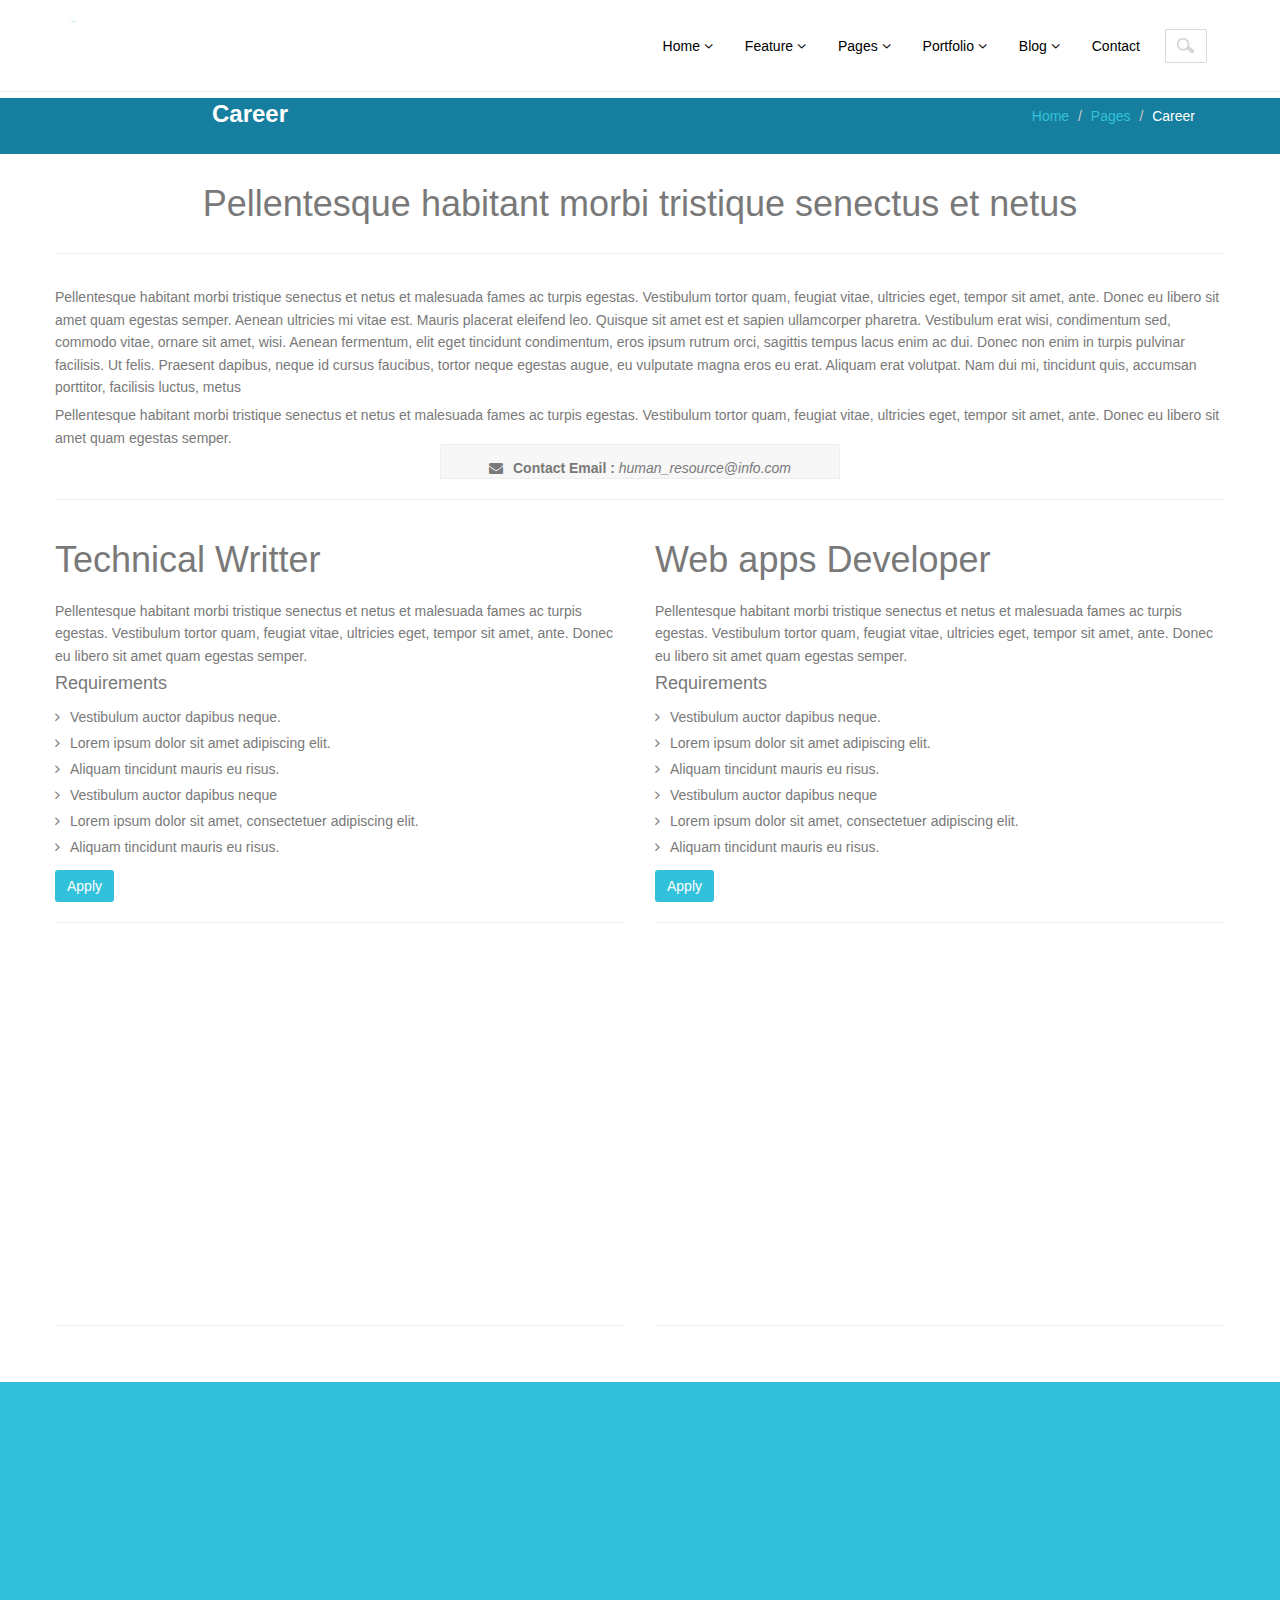
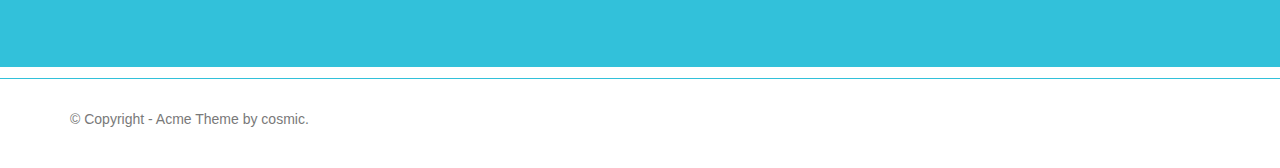
<file: Documents/acme-free/career.html>
<!DOCTYPE html>
<html lang="en">
  <head>
    <meta charset="utf-8">
    <meta name="viewport" content="width=device-width, initial-scale=1.0">
    <meta name="description" content="Developed By M Abdur Rokib Promy">
    <meta name="author" content="cosmic">
    <meta name="keywords" content="Bootstrap 3, Template, Theme, Responsive, Corporate, Business">
    <link rel="shortcut icon" href="img/favicon.png">

    <title>Acme | Home</title>

    <!-- Bootstrap core CSS -->
    <link href="css/bootstrap.min.css" rel="stylesheet">
    <link href="css/theme.css" rel="stylesheet">
    <link href="css/bootstrap-reset.css" rel="stylesheet">
    <!--external css-->
    <link href="assets/font-awesome/css/font-awesome.css" rel="stylesheet" />
    <link rel="stylesheet" href="css/flexslider.css"/>
    <link href="assets/bxslider/jquery.bxslider.css" rel="stylesheet" />
    <link rel="stylesheet" href="css/animate.css">
    <link href='http://fonts.googleapis.com/css?family=Lato' rel='stylesheet' type='text/css'>


      <!-- Custom styles for this template -->
    <link href="css/style.css" rel="stylesheet">
    <link href="css/style-responsive.css" rel="stylesheet" />

    <!-- HTML5 shim and Respond.js IE8 support of HTML5 tooltipss and media queries -->
    <!--[if lt IE 9]>
      <script src="js/html5shiv.js"></script>
      <script src="js/respond.min.js"></script>
    <![endif]-->
  </head>

  <body>
    <!--header start-->
    <header class="head-section">
      <div class="navbar navbar-default navbar-static-top container">
          <div class="navbar-header">
              <button class="navbar-toggle" data-target=".navbar-collapse" data-toggle="collapse"
              type="button"><span class="icon-bar"></span> <span class="icon-bar"></span>
              <span class="icon-bar"></span></button> <a class="navbar-brand" href="index.html">A
              <span>cme</span></a>
          </div>

          <div class="navbar-collapse collapse">
              <ul class="nav navbar-nav">
                  <li class="dropdown">
                      <a class="dropdown-toggle" data-close-others="false" data-delay="0" data-hover=
                      "dropdown" data-toggle="dropdown" href="index.html">Home <i class="fa fa-angle-down"></i>
                      </a>

                      <ul class="dropdown-menu">
                          <li>
                              <a href="index.html">Home Parallax</a>
                          </li>

                          <li>
                              <a href="index1.html">Home Seq-slider1</a>
                          </li>

                          <li>
                              <a href="index2.html">Home Seq-slider2</a>
                          </li>

                      </ul>
                  </li>

                  <li class="dropdown">
                      <a class="dropdown-toggle" data-close-others="false" data-delay="0" data-hover=
                      "dropdown" data-toggle="dropdown" href="#">Feature <i class="fa fa-angle-down"></i>
                      </a>

                      <ul class="dropdown-menu">
                          <li>
                              <a href="typography.html">Typography</a>
                          </li>

                          <li>
                              <a href="button.html">Buttons</a>
                          </li>

                          <li>
                              <a href="form.html">Form</a>
                          </li>

                          <li>
                              <a href="table.html">Table</a>
                          </li>

                          <li class="dropdown-submenu">
                              <a href="#" tabindex="-1">More options</a>

                              <ul class="dropdown-menu">
                                  <li>
                                      <a href="#" tabindex="-1">Second level</a>
                                  </li>

                                  <li class="dropdown-submenu">
                                      <a href="#">Even More..</a>

                                      <ul class="dropdown-menu">
                                          <li>
                                              <a href="#">3rd level</a>
                                          </li>

                                          <li>
                                              <a href="#">3rd level</a>
                                          </li>
                                      </ul>
                                  </li>

                                  <li>
                                      <a href="#">Second level</a>
                                  </li>

                                  <li>
                                      <a href="#">Second level</a>
                                  </li>
                              </ul>
                          </li>
                      </ul>
                  </li>

                  <li class="dropdown">
                      <a class="dropdown-toggle" data-close-others="false" data-delay="0" data-hover=
                      "dropdown" data-toggle="dropdown" href="#">Pages <i class="fa fa-angle-down"></i>
                      </a>

                      <ul class="dropdown-menu">
                          <li>
                              <a href="about.html">About</a>
                          </li>

                          <li>
                              <a href="404.html">404 page</a>
                          </li>

                          <li>
                              <a href="career.html">career</a>
                          </li>

                          <li>
                              <a href="login.html">Login</a>
                          </li>

                          <li>
                              <a href="registration.html">Registration</a>
                          </li>

                          <li>
                              <a href="faq.html">FAQ</a>
                          </li>

                          <li class="dropdown-submenu">
                              <a href="#" tabindex="-1">Pricing table</a>

                              <ul class="dropdown-menu">
                                  <li class="dropdown-submenu"></li>

                                  <li>
                                      <a href="price-table-one.html">Pricing table one</a>
                                  </li>

                                  <li>
                                      <a href="price-table-two.html">Pricing table two</a>
                                  </li>
                              </ul>
                          </li>

                          <li>
                              <a href="service.html">Service</a>
                          </li>

                          <li>
                              <a href="terms.html">Terms & Condition</a>
                          </li>

                          <li>
                              <a href="privacy.html">Privacy policy</a>
                          </li>
                      </ul>
                  </li>

                  <li class="dropdown">
                      <a class="dropdown-toggle" data-close-others="false" data-delay="0" data-hover=
                      "dropdown" data-toggle="dropdown" href="#">Portfolio <i class="fa fa-angle-down"></i>
                      </a>

                      <ul class="dropdown-menu">
                          <li>
                              <a href="portfolio-3-col.html">Portfolio 3 column</a>
                          </li>

                          <li>
                              <a href="portfolio-4-col.html">Portfolio 4 column</a>
                          </li>

                          <li>
                              <a href="portfolio-single-image.html">Portfolio Single Image</a>
                          </li>

                          <li>
                              <a href="portfolio-single-video.html">Portfolio Single Video</a>
                          </li>
                      </ul>
                  </li>

                  <li class="dropdown">
                      <a class="dropdown-toggle" data-close-others="false" data-delay="0" data-hover=
                      "dropdown" data-toggle="dropdown" href="#">Blog <i class="fa fa-angle-down"></i>
                      </a>

                      <ul class="dropdown-menu">
                          <li>
                              <a href="blog.html">Blog</a>
                          </li>

                          <li>
                              <a href="blog-two-col.html">Blog two column</a>
                          </li>

                          <li>
                              <a href="blog-detail.html">Blog Single Image</a>
                          </li>

                          <li>
                              <a href="blog-detail-video.html">Blog single video</a>
                          </li>
                      </ul>
                  </li>

                  <li>
                      <a href="contact.html">Contact</a>
                  </li>

                  <li><input class="form-control search" placeholder=" Search" type="text"></li>
              </ul>
          </div>
      </div>
    </header>
    <!--header end-->

    <!--breadcrumbs start-->
    <div class="breadcrumbs">
        <div class="container">
            <div class="row">
                <div class="col-lg-4 col-sm-4">
                    <h1>Career</h1>
                </div>
                <div class="col-lg-8 col-sm-8">
                    <ol class="breadcrumb pull-right">
                        <li><a href="#">Home</a></li>
                        <li><a href="#">Pages</a></li>
                        <li class="active">Career</li>
                    </ol>
                </div>
            </div>
        </div>
    </div>
    <!--breadcrumbs end-->

    <!--container start-->
    <div class="white-bg">

        <!-- career -->
    <div class="container career-inner">
        <div class="row">
            <div class="col-md-12 career-head">
                <h1 class="wow fadeIn">Pellentesque habitant morbi tristique senectus et netus</h1>

            </div>
        </div>
        <hr>
        <div class="row">
            <div class="col-md-12 wow fadeIn">
                <p class="align-left">Pellentesque habitant morbi tristique senectus et netus et malesuada fames ac turpis egestas. Vestibulum tortor quam, feugiat vitae, ultricies eget, tempor sit amet, ante. Donec eu libero sit amet quam egestas semper. Aenean ultricies mi vitae est. Mauris placerat eleifend leo. Quisque sit amet est et sapien ullamcorper pharetra. Vestibulum erat wisi, condimentum sed, commodo vitae, ornare sit amet, wisi. Aenean fermentum, elit eget tincidunt condimentum, eros ipsum rutrum orci, sagittis tempus lacus enim ac dui. Donec non enim in turpis pulvinar facilisis. Ut felis. Praesent dapibus, neque id cursus faucibus, tortor neque egestas augue, eu vulputate magna eros eu erat. Aliquam erat volutpat. Nam dui mi, tincidunt quis, accumsan porttitor, facilisis luctus, metus
                </p>
                <p class="align-left">Pellentesque habitant morbi tristique senectus et netus et malesuada fames ac turpis egestas. Vestibulum tortor quam, feugiat vitae, ultricies eget, tempor sit amet, ante. Donec eu libero sit amet quam egestas semper.</p>
            </div>
            <div class="col-md-4 col-md-offset-4 career-contact">
                <p class="text-center wow pulse"><i class="fa fa-envelope pr-10"></i><b>Contact Email : </b><em> human_resource@info.com</em></p>
            </div>
        </div>
        <hr>
        <div class="row">
            <div class="col-md-6">
                <div class="candidate wow fadeInLeft">
                    <h1>Technical Writter</h1>
                    <p class="align-left">Pellentesque habitant morbi tristique senectus et netus et malesuada fames ac turpis egestas. Vestibulum tortor quam, feugiat vitae, ultricies eget, tempor sit amet, ante. Donec eu libero sit amet quam egestas semper.</p>
                    <h4>Requirements</h4>
                    <ul class="list-unstyled">
                        <li><i class="fa fa-angle-right pr-10"></i>Vestibulum auctor dapibus neque.</li>
                        <li><i class="fa fa-angle-right pr-10"></i>Lorem ipsum dolor sit amet adipiscing elit.</li>
                        <li><i class="fa fa-angle-right pr-10"></i>Aliquam tincidunt mauris eu risus.</li>
                        <li><i class="fa fa-angle-right pr-10"></i>Vestibulum auctor dapibus neque</li>
                        <li><i class="fa fa-angle-right pr-10"></i>Lorem ipsum dolor sit amet, consectetuer adipiscing elit.</li>
                        <li><i class="fa fa-angle-right pr-10"></i>Aliquam tincidunt mauris eu risus.</li>
                    </ul>
                    <button class="btn btn-info">Apply</button>
                </div>
                <hr>
                <div class="candidate wow fadeInLeft">
                    <h1>Creative Designer</h1>
                    <p class="align-left">Pellentesque habitant morbi tristique senectus et netus et malesuada fames ac turpis egestas. Vestibulum tortor quam, feugiat vitae, ultricies eget, tempor sit amet, ante. Donec eu libero sit amet quam egestas semper.</p>
                    <h4>Requirements</h4>
                    <ul class="list-unstyled">
                        <li><i class="fa fa-angle-right pr-10"></i>Vestibulum auctor dapibus neque.</li>
                        <li><i class="fa fa-angle-right pr-10"></i>Lorem ipsum dolor sit amet adipiscing elit.</li>
                        <li><i class="fa fa-angle-right pr-10"></i>Aliquam tincidunt mauris eu risus.</li>
                        <li><i class="fa fa-angle-right pr-10"></i>Vestibulum auctor dapibus neque</li>
                        <li><i class="fa fa-angle-right pr-10"></i>Lorem ipsum dolor sit amet, consectetuer adipiscing elit.</li>
                        <li><i class="fa fa-angle-right pr-10"></i>Aliquam tincidunt mauris eu risus.</li>
                    </ul>
                    <button class="btn btn-info">Apply</button>
                </div>
                <hr>
            </div>
            <div class="col-md-6">
                <div class="candidate wow fadeInRight">
                    <h1>Web apps Developer</h1>
                    <p class="align-left">Pellentesque habitant morbi tristique senectus et netus et malesuada fames ac turpis egestas. Vestibulum tortor quam, feugiat vitae, ultricies eget, tempor sit amet, ante. Donec eu libero sit amet quam egestas semper.</p>
                    <h4>Requirements</h4>
                    <ul class="list-unstyled">
                        <li><i class="fa fa-angle-right pr-10"></i>Vestibulum auctor dapibus neque.</li>
                        <li><i class="fa fa-angle-right pr-10"></i>Lorem ipsum dolor sit amet adipiscing elit.</li>
                        <li><i class="fa fa-angle-right pr-10"></i>Aliquam tincidunt mauris eu risus.</li>
                        <li><i class="fa fa-angle-right pr-10"></i>Vestibulum auctor dapibus neque</li>
                        <li><i class="fa fa-angle-right pr-10"></i>Lorem ipsum dolor sit amet, consectetuer adipiscing elit.</li>
                        <li><i class="fa fa-angle-right pr-10"></i>Aliquam tincidunt mauris eu risus.</li>
                    </ul>
                    <button class="btn btn-info">Apply</button>
                </div>
                <hr>
                <div class="candidate wow fadeInRight">
                    <h1>Mobile Apps Developer</h1>
                    <p class="align-left">Pellentesque habitant morbi tristique senectus et netus et malesuada fames ac turpis egestas. Vestibulum tortor quam, feugiat vitae, ultricies eget, tempor sit amet, ante. Donec eu libero sit amet quam egestas semper.</p>
                    <h4>Requirements</h4>
                    <ul class="list-unstyled">
                        <li><i class="fa fa-angle-right pr-10"></i>Vestibulum auctor dapibus neque.</li>
                        <li><i class="fa fa-angle-right pr-10"></i>Lorem ipsum dolor sit amet adipiscing elit.</li>
                        <li><i class="fa fa-angle-right pr-10"></i>Aliquam tincidunt mauris eu risus.</li>
                        <li><i class="fa fa-angle-right pr-10"></i>Vestibulum auctor dapibus neque</li>
                        <li><i class="fa fa-angle-right pr-10"></i>Lorem ipsum dolor sit amet, consectetuer adipiscing elit.</li>
                        <li><i class="fa fa-angle-right pr-10"></i>Aliquam tincidunt mauris eu risus.</li>
                    </ul>
                    <button class="btn btn-info">Apply</button>
                </div>
                <hr>
            </div>
        </div>
    <!-- career -->
       </div>
    </div>
    <!--container end-->

     <!--footer start-->
     <footer class="footer">
        <div class="container">
            <div class="row">
                <div class="col-lg-3 col-sm-3 address wow fadeInUp" data-wow-duration="2s" data-wow-delay=".1s">
                     <h1>contact info</h1>
                     <address>
                         <p><i class="fa fa-home pr-10"></i>Address: No.XXXXXX street</p>
                         <p><i class="fa fa-globe pr-10"></i>Mars city, Country</p>
                         <p><i class="fa fa-mobile pr-10"></i>Mobile : (123) 456-7890</p>
                         <p><i class="fa fa-phone pr-10"></i>Phone : (123) 456-7890</p>
                         <p><i class="fa fa-envelope pr-10"></i>Email : <a href="javascript:;">support@example.com</a></p>
                     </address>
                 </div>
                <div class="col-lg-3 col-sm-3 wow fadeInUp" data-wow-duration="2s" data-wow-delay=".3s">
                    <h1>latest tweet</h1>
                    <div id="owl-slide">
                    <div class="tweet-box">
                        <i class="fa fa-twitter"></i>
                        <em>Please follow <a href="javascript:;">@example</a> for all future updates of us! <a href="javascript:;">twitter.com/acme</a></em>
                    </div>
                    <div class="tweet-box">
                        <i class="fa fa-twitter"></i>
                        <em>Please follow <a href="javascript:;">@example</a> for all future updates of us! <a href="javascript:;">twitter.com/acme</a></em>
                    </div>
                    <div class="tweet-box">
                        <i class="fa fa-twitter"></i>
                        <em>Please follow <a href="javascript:;">@example</a> for all future updates of us! <a href="javascript:;">twitter.com/acme</a></em>
                    </div>
                    </div>
                </div>
                <div class="col-lg-3 col-sm-3">
                <div class="page-footer wow fadeInUp" data-wow-duration="2s" data-wow-delay=".5s">
                    <h1>Our Company</h1>
                    <ul class="page-footer-list">

                        <li><i class="fa fa-angle-right"></i><a href="about.html">About Us</a></li>
                        <li><i class="fa fa-angle-right"></i><a href="faq.html">Support</a></li>
                        <li><i class="fa fa-angle-right"></i><a href="service.html">Service</a></li>
                        <li><i class="fa fa-angle-right"></i><a href="privacy-policy.html">Privacy Policy</a></li>
                        <li><i class="fa fa-angle-right"></i><a href="career.html">We are Hiring</a></li>
                        <li><i class="fa fa-angle-right"></i><a href="terms.html">Term & condition</a></li>

                    </ul>
                    </div>
                </div>
                <div class="col-lg-3 col-sm-3">

                    <div class="text-footer wow fadeInUp" data-wow-duration="2s" data-wow-delay=".7s">
                    <h1>Text Widget</h1>
                        <p>
                            This is a text widget.Lorem ipsum dolor sit amet.
                            This is a text widget.Lorem ipsum dolor sit amet
                        </p>
                    </div>
                </div>

            </div>

        </div>
    </footer>
    <!-- footer end -->
    <!--small footer start -->
    <footer class="footer-small">
        <div class="container">
            <div class="row">
                <div class="col-lg-6 col-sm-6 pull-right">
                    <ul class="social-link-footer list-unstyled">
                        <li class="wow flipInX" data-wow-duration="2s" data-wow-delay=".1s"><a href="#"><i class="fa fa-facebook"></i></a></li>
                        <li class="wow flipInX" data-wow-duration="2s" data-wow-delay=".2s"><a href="#"><i class="fa fa-google-plus"></i></a></li>
                        <li class="wow flipInX" data-wow-duration="2s" data-wow-delay=".3s"><a href="#"><i class="fa fa-dribbble"></i></a></li>
                        <li class="wow flipInX" data-wow-duration="2s" data-wow-delay=".4s"><a href="#"><i class="fa fa-linkedin"></i></a></li>
                        <li class="wow flipInX" data-wow-duration="2s" data-wow-delay=".5s"><a href="#"><i class="fa fa-twitter"></i></a></li>
                        <li class="wow flipInX" data-wow-duration="2s" data-wow-delay=".6s"><a href="#"><i class="fa fa-skype"></i></a></li>
                        <li class="wow flipInX" data-wow-duration="2s" data-wow-delay=".7s"><a href="#"><i class="fa fa-github"></i></a></li>
                        <li class="wow flipInX" data-wow-duration="2s" data-wow-delay=".8s"><a href="#"><i class="fa fa-youtube"></i></a></li>
                    </ul>
                </div>
                <div class="col-md-4">
                  <div class="copyright">
                    <p>&copy; Copyright - Acme Theme by cosmic.</p>
                  </div>
                </div>
            </div>
        </div>
    </footer>
     <!--small footer end-->

  <!-- js placed at the end of the document so the pages load faster -->
    <script src="js/jquery.js"></script>
    <script src="js/bootstrap.min.js"></script>
    <script type="text/javascript" src="js/hover-dropdown.js"></script>
    <script defer src="js/jquery.flexslider.js"></script>
    <script type="text/javascript" src="assets/bxslider/jquery.bxslider.js"></script>

    <script src="js/jquery.easing.min.js"></script>
    <script src="js/link-hover.js"></script>


     <!--common script for all pages-->
    <script src="js/common-scripts.js"></script>


    <script src="js/wow.min.js"></script>
    <script>
        wow = new WOW(
          {
            boxClass:     'wow',      // default
            animateClass: 'animated', // default
            offset:       0          // default
          }
        )
        wow.init();
    </script>
</body>
</html>
</file>
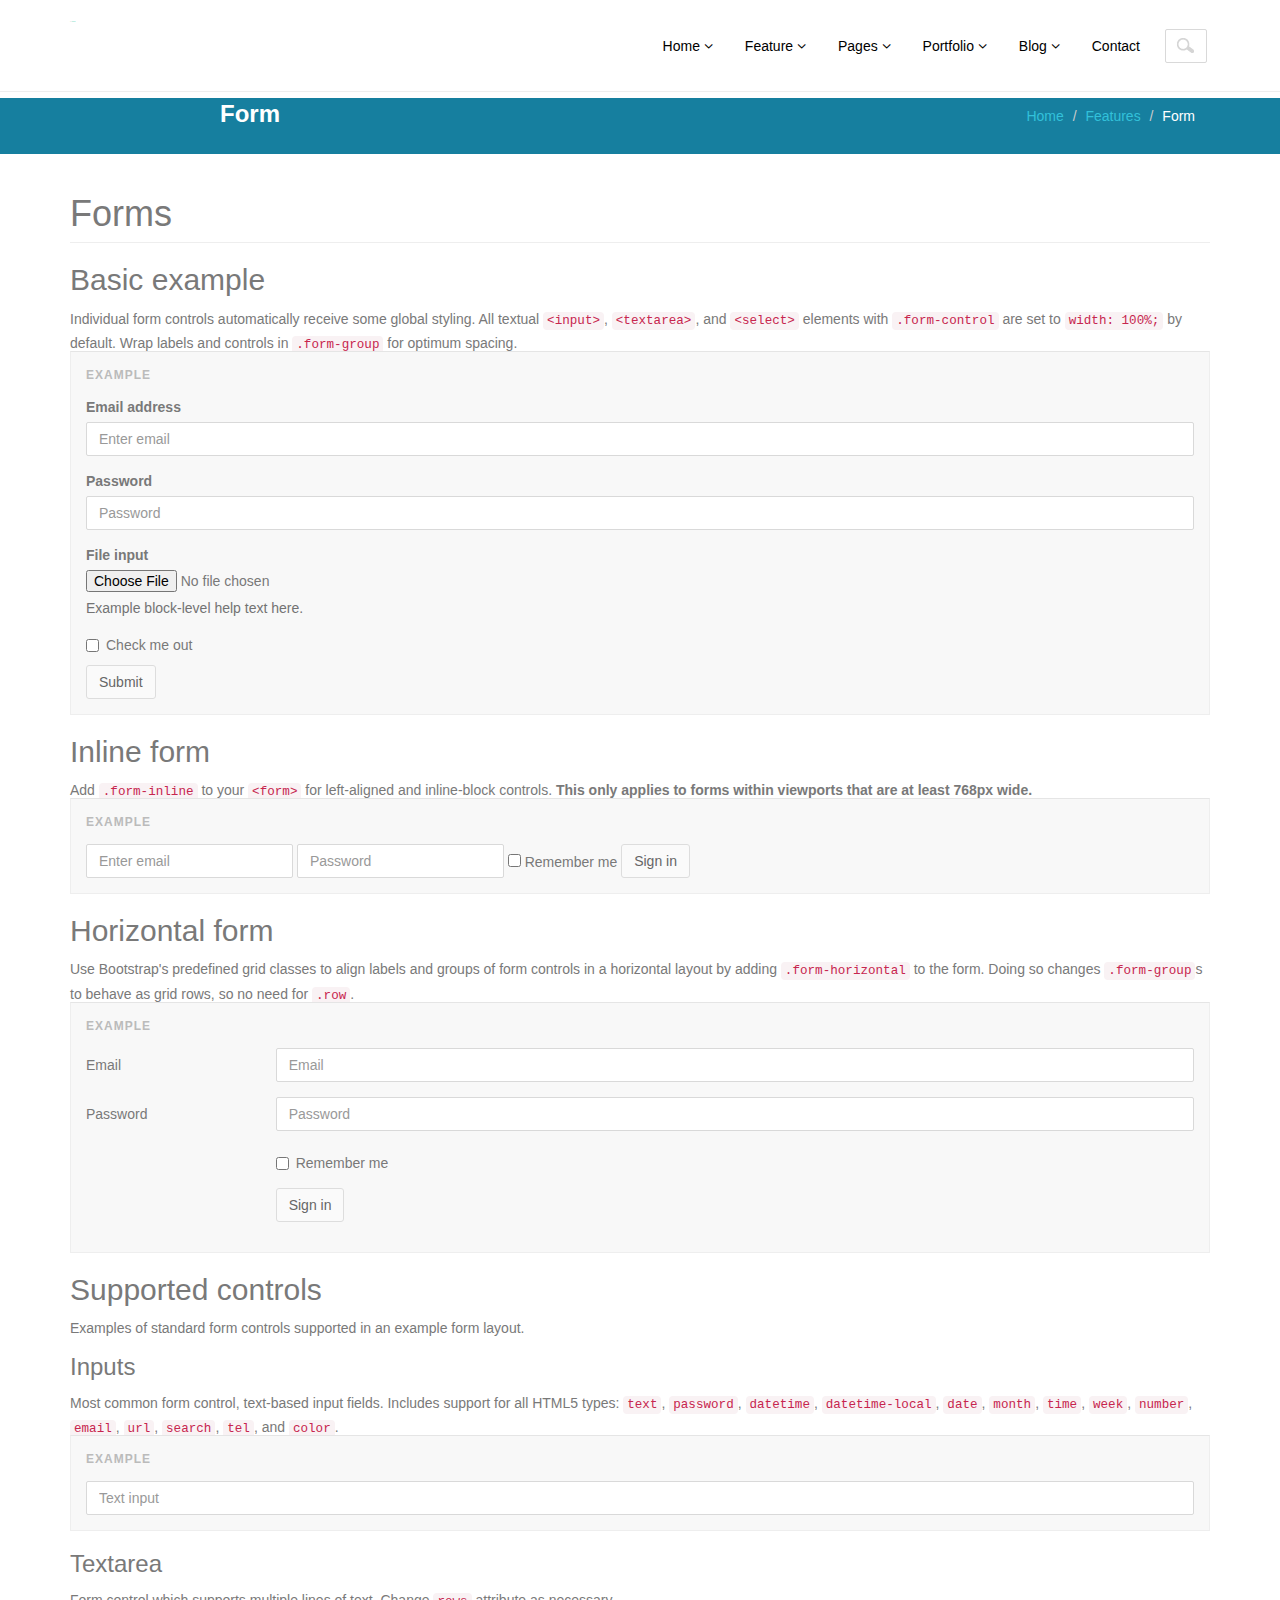
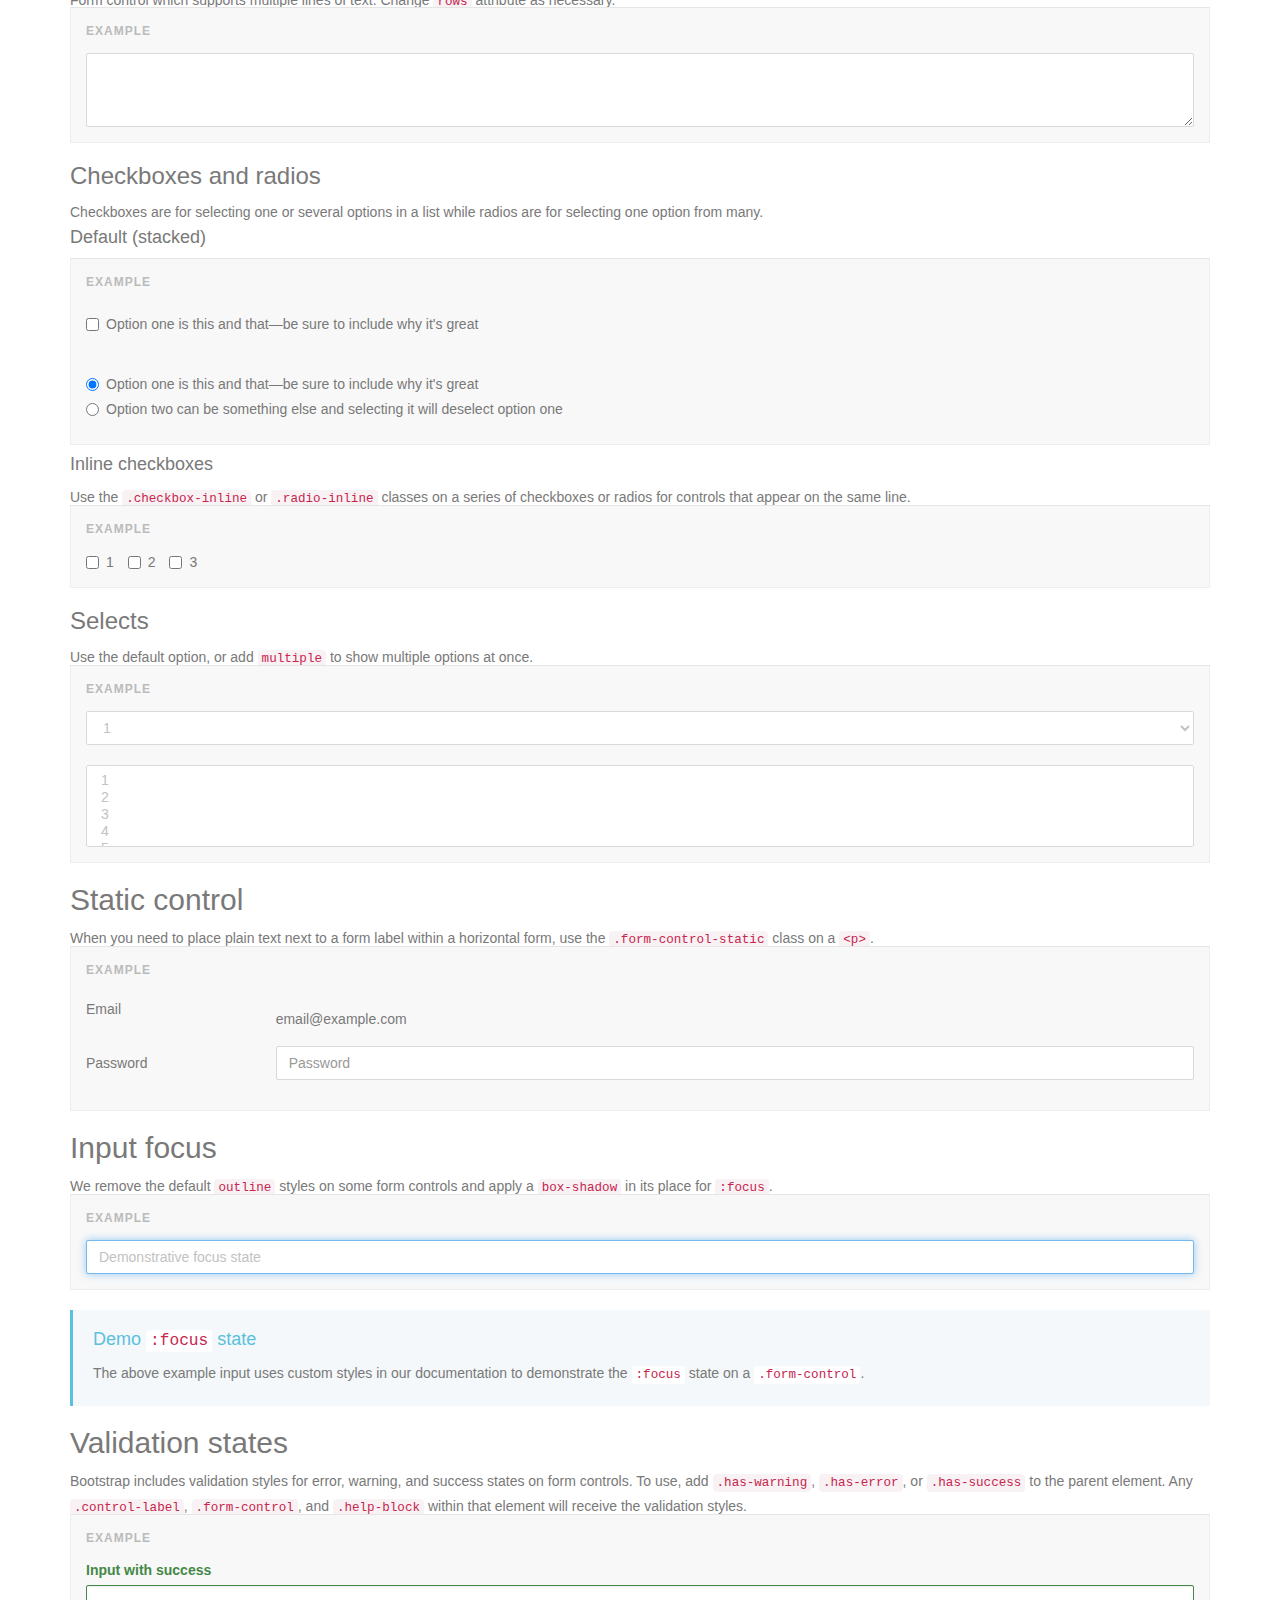
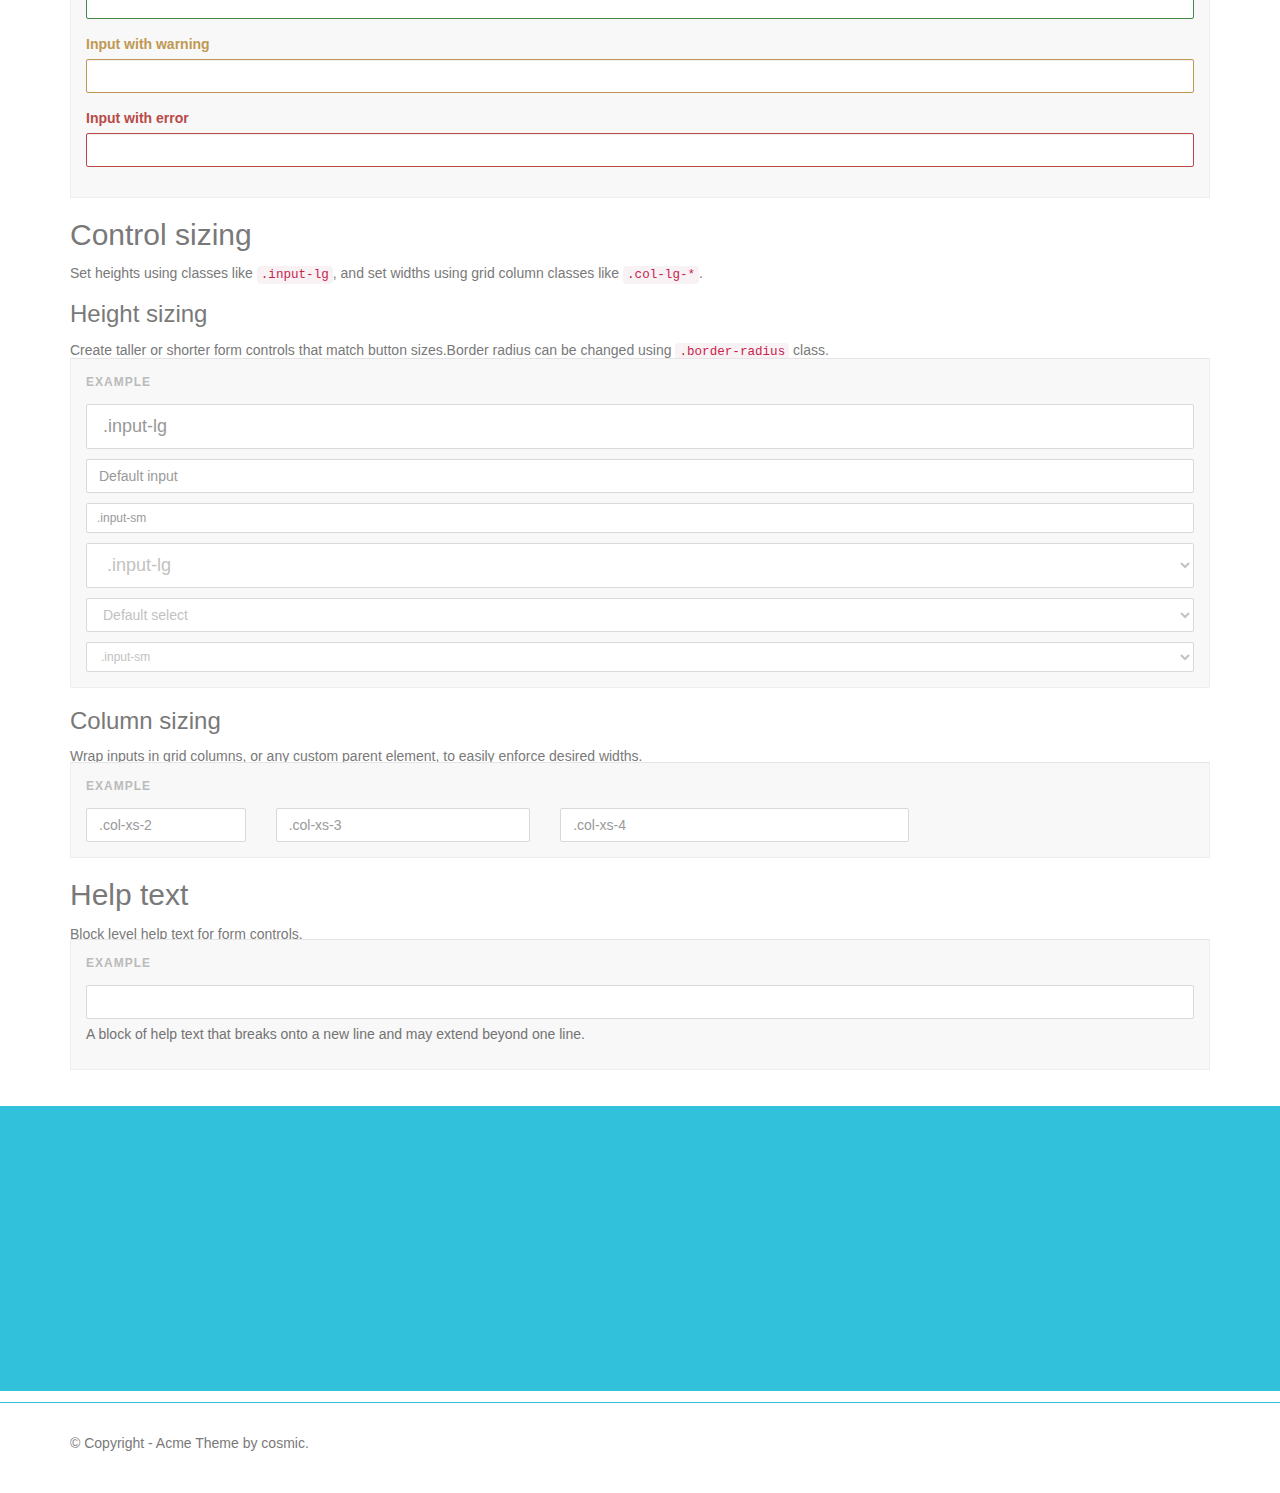
<file: Documents/acme-free/form.html>
<!DOCTYPE html>
<html lang="en">
  <head>
    <meta charset="utf-8">
    <meta name="viewport" content="width=device-width, initial-scale=1.0">
    <meta name="description" content="Developed By M Abdur Rokib Promy">
    <meta name="author" content="cosmic">
    <meta name="keywords" content="Bootstrap 3, Template, Theme, Responsive, Corporate, Business">
    <link rel="shortcut icon" href="img/favicon.png">

    <title>Acme | Home</title>

    <!-- Bootstrap core CSS -->
    <link href="css/bootstrap.min.css" rel="stylesheet">
    <link href="css/theme.css" rel="stylesheet">
    <link href="css/bootstrap-reset.css" rel="stylesheet">
    <!--external css-->
    <link href="assets/font-awesome/css/font-awesome.css" rel="stylesheet" />
    <link rel="stylesheet" href="css/flexslider.css"/>
    <link href="assets/bxslider/jquery.bxslider.css" rel="stylesheet" />
    <link rel="stylesheet" href="css/animate.css">
    <link href='http://fonts.googleapis.com/css?family=Lato' rel='stylesheet' type='text/css'>



      <!-- Custom styles for this template -->
    <link rel="stylesheet" type="text/css" href="css/component.css">
    <link href="css/style.css" rel="stylesheet">
    <link href="css/style-responsive.css" rel="stylesheet" />

    <!-- HTML5 shim and Respond.js IE8 support of HTML5 tooltipss and media queries -->
    <!--[if lt IE 9]>
      <script src="js/html5shiv.js"></script>
      <script src="js/respond.min.js"></script>
    <![endif]-->
  </head>

  <body>
    <!--header start-->
    <header class="head-section">
      <div class="navbar navbar-default navbar-static-top container">
          <div class="navbar-header">
              <button class="navbar-toggle" data-target=".navbar-collapse" data-toggle="collapse"
              type="button"><span class="icon-bar"></span> <span class="icon-bar"></span>
              <span class="icon-bar"></span></button> <a class="navbar-brand" href="index.html">A
              <span>cme</span></a>
          </div>

          <div class="navbar-collapse collapse">
              <ul class="nav navbar-nav">
                  <li class="dropdown">
                      <a class="dropdown-toggle" data-close-others="false" data-delay="0" data-hover=
                      "dropdown" data-toggle="dropdown" href="index.html">Home <i class="fa fa-angle-down"></i>
                      </a>

                      <ul class="dropdown-menu">
                          <li>
                              <a href="index.html">Home Parallax</a>
                          </li>

                          <li>
                              <a href="index1.html">Home Seq-slider1</a>
                          </li>

                          <li>
                              <a href="index2.html">Home Seq-slider2</a>
                          </li>

                      </ul>
                  </li>

                  <li class="dropdown">
                      <a class="dropdown-toggle" data-close-others="false" data-delay="0" data-hover=
                      "dropdown" data-toggle="dropdown" href="#">Feature <i class="fa fa-angle-down"></i>
                      </a>

                      <ul class="dropdown-menu">
                          <li>
                              <a href="typography.html">Typography</a>
                          </li>

                          <li>
                              <a href="button.html">Buttons</a>
                          </li>

                          <li>
                              <a href="form.html">Form</a>
                          </li>

                          <li>
                              <a href="table.html">Table</a>
                          </li>

                          <li class="dropdown-submenu">
                              <a href="#" tabindex="-1">More options</a>

                              <ul class="dropdown-menu">
                                  <li>
                                      <a href="#" tabindex="-1">Second level</a>
                                  </li>

                                  <li class="dropdown-submenu">
                                      <a href="#">Even More..</a>

                                      <ul class="dropdown-menu">
                                          <li>
                                              <a href="#">3rd level</a>
                                          </li>

                                          <li>
                                              <a href="#">3rd level</a>
                                          </li>
                                      </ul>
                                  </li>

                                  <li>
                                      <a href="#">Second level</a>
                                  </li>

                                  <li>
                                      <a href="#">Second level</a>
                                  </li>
                              </ul>
                          </li>
                      </ul>
                  </li>

                  <li class="dropdown">
                      <a class="dropdown-toggle" data-close-others="false" data-delay="0" data-hover=
                      "dropdown" data-toggle="dropdown" href="#">Pages <i class="fa fa-angle-down"></i>
                      </a>

                      <ul class="dropdown-menu">
                          <li>
                              <a href="about.html">About</a>
                          </li>

                          <li>
                              <a href="404.html">404 page</a>
                          </li>

                          <li>
                              <a href="career.html">career</a>
                          </li>

                          <li>
                              <a href="login.html">Login</a>
                          </li>

                          <li>
                              <a href="registration.html">Registration</a>
                          </li>

                          <li>
                              <a href="faq.html">FAQ</a>
                          </li>

                          <li class="dropdown-submenu">
                              <a href="#" tabindex="-1">Pricing table</a>

                              <ul class="dropdown-menu">
                                  <li class="dropdown-submenu"></li>

                                  <li>
                                      <a href="price-table-one.html">Pricing table one</a>
                                  </li>

                                  <li>
                                      <a href="price-table-two.html">Pricing table two</a>
                                  </li>
                              </ul>
                          </li>

                          <li>
                              <a href="service.html">Service</a>
                          </li>

                          <li>
                              <a href="terms.html">Terms & Condition</a>
                          </li>

                          <li>
                              <a href="privacy.html">Privacy policy</a>
                          </li>
                      </ul>
                  </li>

                  <li class="dropdown">
                      <a class="dropdown-toggle" data-close-others="false" data-delay="0" data-hover=
                      "dropdown" data-toggle="dropdown" href="#">Portfolio <i class="fa fa-angle-down"></i>
                      </a>

                      <ul class="dropdown-menu">
                          <li>
                              <a href="portfolio-3-col.html">Portfolio 3 column</a>
                          </li>

                          <li>
                              <a href="portfolio-4-col.html">Portfolio 4 column</a>
                          </li>

                          <li>
                              <a href="portfolio-single-image.html">Portfolio Single Image</a>
                          </li>

                          <li>
                              <a href="portfolio-single-video.html">Portfolio Single Video</a>
                          </li>
                      </ul>
                  </li>

                  <li class="dropdown">
                      <a class="dropdown-toggle" data-close-others="false" data-delay="0" data-hover=
                      "dropdown" data-toggle="dropdown" href="#">Blog <i class="fa fa-angle-down"></i>
                      </a>

                      <ul class="dropdown-menu">
                          <li>
                              <a href="blog.html">Blog</a>
                          </li>

                          <li>
                              <a href="blog-two-col.html">Blog two column</a>
                          </li>

                          <li>
                              <a href="blog-detail.html">Blog Single Image</a>
                          </li>

                          <li>
                              <a href="blog-detail-video.html">Blog single video</a>
                          </li>
                      </ul>
                  </li>

                  <li>
                      <a href="contact.html">Contact</a>
                  </li>

                  <li><input class="form-control search" placeholder=" Search" type="text"></li>
              </ul>
          </div>
      </div>
    </header>
    <!--header end-->

    <!--breadcrumbs start-->
    <div class="breadcrumbs">
        <div class="container">
            <div class="row">
                <div class="col-lg-4 col-sm-4">
                    <h1>Form</h1>
                </div>
                <div class="col-lg-8 col-sm-8">
                    <ol class="breadcrumb pull-right">
                        <li><a href="#">Home</a></li>
                        <li><a href="#">Features</a></li>
                        <li class="active">Form</li>
                    </ol>
                </div>
            </div>
        </div>
    </div>
    <!--breadcrumbs end-->

    <!--container start-->
    <div class="component-bg">
        <div class="container">
            <!-- Forms
================================================== -->
<div class="bs-docs-section mar-b-30">
  <h1 id="forms" class="page-header">Forms</h1>

  <h2 id="forms-example">Basic example</h2>
  <p>Individual form controls automatically receive some global styling. All textual <code>&lt;input&gt;</code>, <code>&lt;textarea&gt;</code>, and <code>&lt;select&gt;</code> elements with <code>.form-control</code> are set to <code>width: 100%;</code> by default. Wrap labels and controls in <code>.form-group</code> for optimum spacing.</p>
  <div class="bs-example">
    <form role="form">
      <div class="form-group">
        <label for="exampleInputEmail1">Email address</label>
        <input type="email" class="form-control" id="exampleInputEmail1" placeholder="Enter email">
      </div>
      <div class="form-group">
        <label for="exampleInputPassword1">Password</label>
        <input type="password" class="form-control" id="exampleInputPassword1" placeholder="Password">
      </div>
      <div class="form-group">
        <label for="exampleInputFile">File input</label>
        <input type="file" id="exampleInputFile">
        <p class="help-block">Example block-level help text here.</p>
      </div>
      <div class="checkbox">
        <label>
          <input type="checkbox"> Check me out
        </label>
      </div>
      <button type="submit" class="btn btn-default">Submit</button>
    </form>
  </div><!-- /example -->




  <h2 id="forms-inline">Inline form</h2>
  <p>Add <code>.form-inline</code> to your <code>&lt;form&gt;</code> for left-aligned and inline-block controls. <strong>This only applies to forms within viewports that are at least 768px wide.</strong></p>

  <div class="bs-example">
    <form class="form-inline" role="form">
      <div class="form-group">
        <label class="sr-only" for="exampleInputEmail2">Email address</label>
        <input type="email" class="form-control" id="exampleInputEmail2" placeholder="Enter email">
      </div>
      <div class="form-group">
        <label class="sr-only" for="exampleInputPassword2">Password</label>
        <input type="password" class="form-control" id="exampleInputPassword2" placeholder="Password">
      </div>
      <div class="checkbox">
        <label>
          <input type="checkbox"> Remember me
        </label>
      </div>
      <button type="submit" class="btn btn-default">Sign in</button>
    </form>
  </div><!-- /example -->



  <h2 id="forms-horizontal">Horizontal form</h2>
  <p>Use Bootstrap's predefined grid classes to align labels and groups of form controls in a horizontal layout by adding <code>.form-horizontal</code> to the form. Doing so changes <code>.form-group</code>s to behave as grid rows, so no need for <code>.row</code>.</p>
  <div class="bs-example">
    <form class="form-horizontal" role="form">
      <div class="form-group">
        <label for="inputEmail3" class="col-sm-2 control-label">Email</label>
        <div class="col-sm-10">
          <input type="email" class="form-control" id="inputEmail3" placeholder="Email">
        </div>
      </div>
      <div class="form-group">
        <label for="inputPassword3" class="col-sm-2 control-label">Password</label>
        <div class="col-sm-10">
          <input type="password" class="form-control" id="inputPassword3" placeholder="Password">
        </div>
      </div>
      <div class="form-group">
        <div class="col-sm-offset-2 col-sm-10">
          <div class="checkbox">
            <label>
              <input type="checkbox"> Remember me
            </label>
          </div>
        </div>
      </div>
      <div class="form-group">
        <div class="col-sm-offset-2 col-sm-10">
          <button type="submit" class="btn btn-default">Sign in</button>
        </div>
      </div>
    </form>
  </div><!-- /.bs-example -->



  <h2 id="forms-controls">Supported controls</h2>
  <p>Examples of standard form controls supported in an example form layout.</p>

  <h3>Inputs</h3>
  <p>Most common form control, text-based input fields. Includes support for all HTML5 types: <code>text</code>, <code>password</code>, <code>datetime</code>, <code>datetime-local</code>, <code>date</code>, <code>month</code>, <code>time</code>, <code>week</code>, <code>number</code>, <code>email</code>, <code>url</code>, <code>search</code>, <code>tel</code>, and <code>color</code>.</p>

  <div class="bs-example">
    <form role="form">
      <input type="text" class="form-control" placeholder="Text input">
    </form>
  </div><!-- /.bs-example -->



  <h3>Textarea</h3>
  <p>Form control which supports multiple lines of text. Change <code>rows</code> attribute as necessary.</p>
  <div class="bs-example">
    <form role="form">
      <textarea class="form-control" rows="3"></textarea>
    </form>
  </div><!-- /.bs-example -->


  <h3>Checkboxes and radios</h3>
  <p>Checkboxes are for selecting one or several options in a list while radios are for selecting one option from many.</p>
  <h4>Default (stacked)</h4>
  <div class="bs-example">
    <form role="form">
      <div class="checkbox">
        <label>
          <input type="checkbox" value="">
          Option one is this and that&mdash;be sure to include why it's great
        </label>
      </div>
      <br>
      <div class="radio">
        <label>
          <input type="radio" name="optionsRadios" id="optionsRadios1" value="option1" checked>
          Option one is this and that&mdash;be sure to include why it's great
        </label>
      </div>
      <div class="radio">
        <label>
          <input type="radio" name="optionsRadios" id="optionsRadios2" value="option2">
          Option two can be something else and selecting it will deselect option one
        </label>
      </div>
    </form>
  </div><!-- /.bs-example -->


  <h4>Inline checkboxes</h4>
  <p>Use the <code>.checkbox-inline</code> or <code>.radio-inline</code> classes on a series of checkboxes or radios for controls that appear on the same line.</p>
  <div class="bs-example">
    <form role="form">
      <label class="checkbox-inline">
        <input type="checkbox" id="inlineCheckbox1" value="option1"> 1
      </label>
      <label class="checkbox-inline">
        <input type="checkbox" id="inlineCheckbox2" value="option2"> 2
      </label>
      <label class="checkbox-inline">
        <input type="checkbox" id="inlineCheckbox3" value="option3"> 3
      </label>
    </form>
  </div><!-- /.bs-example -->


  <h3>Selects</h3>
  <p>Use the default option, or add <code>multiple</code> to show multiple options at once.</p>
  <div class="bs-example">
    <form role="form">
      <select class="form-control">
        <option>1</option>
        <option>2</option>
        <option>3</option>
        <option>4</option>
        <option>5</option>
      </select>
      <br>
      <select multiple class="form-control">
        <option>1</option>
        <option>2</option>
        <option>3</option>
        <option>4</option>
        <option>5</option>
      </select>
    </form>
  </div><!-- /.bs-example -->



  <h2 id="forms-controls-static">Static control</h2>
  <p>When you need to place plain text next to a form label within a horizontal form, use the <code>.form-control-static</code> class on a <code>&lt;p&gt;</code>.</p>
  <div class="bs-example">
    <form class="form-horizontal" role="form">
      <div class="form-group">
        <label class="col-sm-2 control-label">Email</label>
        <div class="col-sm-10">
          <p class="form-control-static">email@example.com</p>
        </div>
      </div>
      <div class="form-group">
        <label for="inputPassword" class="col-sm-2 control-label">Password</label>
        <div class="col-sm-10">
          <input type="password" class="form-control" id="inputPassword" placeholder="Password">
        </div>
      </div>
    </form>
  </div><!-- /.bs-example -->


  <h2 id="forms-control-focus">Input focus</h2>
  <p>We remove the default <code>outline</code> styles on some form controls and apply a <code>box-shadow</code> in its place for <code>:focus</code>.</p>
  <div class="bs-example">
    <form role="form">
      <input class="form-control" id="focusedInput" type="text" value="Demonstrative focus state">
    </form>
  </div>
  <div class="bs-callout bs-callout-info">
    <h4>Demo <code>:focus</code> state</h4>
    <p>The above example input uses custom styles in our documentation to demonstrate the <code>:focus</code> state on a <code>.form-control</code>.</p>
  </div>


  <h2 id="forms-control-validation">Validation states</h2>
  <p>Bootstrap includes validation styles for error, warning, and success states on form controls. To use, add <code>.has-warning</code>, <code>.has-error</code>, or <code>.has-success</code> to the parent element. Any <code>.control-label</code>, <code>.form-control</code>, and <code>.help-block</code> within that element will receive the validation styles.</p>

  <div class="bs-example">
    <form role="form">
      <div class="form-group has-success">
        <label class="control-label" for="inputSuccess1">Input with success</label>
        <input type="text" class="form-control" id="inputSuccess1">
      </div>
      <div class="form-group has-warning">
        <label class="control-label" for="inputWarning1">Input with warning</label>
        <input type="text" class="form-control" id="inputWarning1">
      </div>
      <div class="form-group has-error">
        <label class="control-label" for="inputError1">Input with error</label>
        <input type="text" class="form-control" id="inputError1">
      </div>
    </form>
  </div><!-- /.bs-example -->




  <h2 id="forms-control-sizes">Control sizing</h2>
  <p>Set heights using classes like <code>.input-lg</code>, and set widths using grid column classes like <code>.col-lg-*</code>.</p>

  <h3>Height sizing</h3>
  <p>Create taller or shorter form controls that match button sizes.Border radius can be changed using <code>.border-radius</code> class.</p>
  <div class="bs-example bs-example-control-sizing">
    <form role="form">
      <div class="controls">
        <input class="form-control input-lg border-radius" type="text" placeholder=".input-lg">
        <input type="text" class="form-control border" placeholder="Default input">
        <input class="form-control input-sm" type="text" placeholder=".input-sm">

        <select class="form-control input-lg border-radius">
          <option value="">.input-lg</option>
        </select>
        <select class="form-control border-radius">
          <option value="">Default select</option>
        </select>
        <select class="form-control input-sm border-radius">
          <option value="">.input-sm</option>
        </select>
      </div>
    </form>
  </div><!-- /.bs-example -->


  <h3>Column sizing</h3>
  <p>Wrap inputs in grid columns, or any custom parent element, to easily enforce desired widths.</p>
  <div class="bs-example">
    <form role="form">
      <div class="row">
        <div class="col-xs-2">
          <input type="text" class="form-control" placeholder=".col-xs-2">
        </div>
        <div class="col-xs-3">
          <input type="text" class="form-control" placeholder=".col-xs-3">
        </div>
        <div class="col-xs-4">
          <input type="text" class="form-control" placeholder=".col-xs-4">
        </div>
      </div>
    </form>
  </div><!-- /.bs-example -->


  <h2 id="forms-help-text">Help text</h2>
  <p>Block level help text for form controls.</p>
  <div class="bs-example">
    <form role="form">
      <input type="text" class="form-control">
      <span class="help-block">A block of help text that breaks onto a new line and may extend beyond one line.</span>
    </form>
  </div><!-- /.bs-example -->

</div>
        </div>
    </div>
    <!--container end-->

     <!--footer start-->
     <footer class="footer">
        <div class="container">
            <div class="row">
                <div class="col-lg-3 col-sm-3 address wow fadeInUp" data-wow-duration="2s" data-wow-delay=".1s">
                     <h1>contact info</h1>
                     <address>
                         <p><i class="fa fa-home pr-10"></i>Address: No.XXXXXX street</p>
                         <p><i class="fa fa-globe pr-10"></i>Mars city, Country</p>
                         <p><i class="fa fa-mobile pr-10"></i>Mobile : (123) 456-7890</p>
                         <p><i class="fa fa-phone pr-10"></i>Phone : (123) 456-7890</p>
                         <p><i class="fa fa-envelope pr-10"></i>Email : <a href="javascript:;">support@example.com</a></p>
                     </address>
                 </div>
                <div class="col-lg-3 col-sm-3 wow fadeInUp" data-wow-duration="2s" data-wow-delay=".3s">
                    <h1>latest tweet</h1>
                    <div id="owl-slide">
                    <div class="tweet-box">
                        <i class="fa fa-twitter"></i>
                        <em>Please follow <a href="javascript:;">@example</a> for all future updates of us! <a href="javascript:;">twitter.com/acme</a></em>
                    </div>
                    <div class="tweet-box">
                        <i class="fa fa-twitter"></i>
                        <em>Please follow <a href="javascript:;">@example</a> for all future updates of us! <a href="javascript:;">twitter.com/acme</a></em>
                    </div>
                    <div class="tweet-box">
                        <i class="fa fa-twitter"></i>
                        <em>Please follow <a href="javascript:;">@example</a> for all future updates of us! <a href="javascript:;">twitter.com/acme</a></em>
                    </div>
                    </div>
                </div>
                <div class="col-lg-3 col-sm-3">
                <div class="page-footer wow fadeInUp" data-wow-duration="2s" data-wow-delay=".5s">
                    <h1>Our Company</h1>
                    <ul class="page-footer-list">

                        <li><i class="fa fa-angle-right"></i><a href="about.html">About Us</a></li>
                        <li><i class="fa fa-angle-right"></i><a href="faq.html">Support</a></li>
                        <li><i class="fa fa-angle-right"></i><a href="service.html">Service</a></li>
                        <li><i class="fa fa-angle-right"></i><a href="privacy-policy.html">Privacy Policy</a></li>
                        <li><i class="fa fa-angle-right"></i><a href="career.html">We are Hiring</a></li>
                        <li><i class="fa fa-angle-right"></i><a href="terms.html">Term & condition</a></li>

                    </ul>
                    </div>
                </div>
                <div class="col-lg-3 col-sm-3">

                    <div class="text-footer wow fadeInUp" data-wow-duration="2s" data-wow-delay=".7s">
                    <h1>Text Widget</h1>
                        <p>
                            This is a text widget.Lorem ipsum dolor sit amet.
                            This is a text widget.Lorem ipsum dolor sit amet
                        </p>
                    </div>
                </div>

            </div>

        </div>
    </footer>
    <!-- footer end -->
    <!--small footer start -->
    <footer class="footer-small">
        <div class="container">
            <div class="row">
                <div class="col-lg-6 col-sm-6 pull-right">
                    <ul class="social-link-footer list-unstyled">
                        <li class="wow flipInX" data-wow-duration="2s" data-wow-delay=".1s"><a href="#"><i class="fa fa-facebook"></i></a></li>
                        <li class="wow flipInX" data-wow-duration="2s" data-wow-delay=".2s"><a href="#"><i class="fa fa-google-plus"></i></a></li>
                        <li class="wow flipInX" data-wow-duration="2s" data-wow-delay=".3s"><a href="#"><i class="fa fa-dribbble"></i></a></li>
                        <li class="wow flipInX" data-wow-duration="2s" data-wow-delay=".4s"><a href="#"><i class="fa fa-linkedin"></i></a></li>
                        <li class="wow flipInX" data-wow-duration="2s" data-wow-delay=".5s"><a href="#"><i class="fa fa-twitter"></i></a></li>
                        <li class="wow flipInX" data-wow-duration="2s" data-wow-delay=".6s"><a href="#"><i class="fa fa-skype"></i></a></li>
                        <li class="wow flipInX" data-wow-duration="2s" data-wow-delay=".7s"><a href="#"><i class="fa fa-github"></i></a></li>
                        <li class="wow flipInX" data-wow-duration="2s" data-wow-delay=".8s"><a href="#"><i class="fa fa-youtube"></i></a></li>
                    </ul>
                </div>
                <div class="col-md-4">
                  <div class="copyright">
                    <p>&copy; Copyright - Acme Theme by cosmic.</p>
                  </div>
                </div>
            </div>
        </div>
    </footer>
     <!--small footer end-->

  <!-- js placed at the end of the document so the pages load faster -->
    <script src="js/jquery.js"></script>
    <script src="js/bootstrap.min.js"></script>
    <script type="text/javascript" src="js/hover-dropdown.js"></script>
    <script defer src="js/jquery.flexslider.js"></script>
    <script type="text/javascript" src="assets/bxslider/jquery.bxslider.js"></script>

    <script src="js/jquery.easing.min.js"></script>
    <script src="js/link-hover.js"></script>


     <!--common script for all pages-->
    <script src="js/common-scripts.js"></script>
    <script src="js/wow.min.js"></script>
    <script>
        wow = new WOW(
          {
            boxClass:     'wow',      // default
            animateClass: 'animated', // default
            offset:       0          // default
          }
        )
        wow.init();
    </script>

  </body>
</html>
</file>
<file: Documents/acme-free/css/seq-slider/apple-style/apple-style/css/sequencejs-theme.apple-style.css>
/*
Theme created for use with Sequence.js (http://www.sequencejs.com/)

Theme: Apple Style
Version: 1.3
Theme Author: Ian Lunn @IanLunn
Author URL: http://www.ianlunn.co.uk/
Theme URL: http://www.sequencejs.com/themes/apple-style/

This is a FREE theme and is available under a MIT License:
http://www.opensource.org/licenses/mit-license.php

Sequence.js and its dependencies are (c) Ian Lunn Design 2012 - 2014 unless otherwise stated.
*/
/* CSS RESET - http://meyerweb.com/eric/tools/css/reset/ v2.0 | 20110126 */
html, body, div, span, applet, object, iframe,
h1, h2, h3, h4, h5, h6, p, blockquote, pre,
a, abbr, acronym, address, big, cite, code,
del, dfn, em, img, ins, kbd, q, s, samp,
small, strike, strong, sub, sup, tt, var,
b, u, i, center,
dl, dt, dd, ol, ul, li,
fieldset, form, label, legend,
table, caption, tbody, tfoot, thead, tr, th, td,
article, aside, canvas, details, embed,
figure, figcaption, footer, header, hgroup,
menu, nav, output, ruby, section, summary,
time, mark, audio, video {
  margin: 0;
  padding: 0;
  border: 0;
  font-size: 100%;
  font: inherit;
  vertical-align: baseline;
}

/* HTML5 display-role reset for older browsers */
article, aside, details, figcaption, figure,
footer, header, hgroup, menu, nav, section {
  display: block;
}

body {
  line-height: 1;
}

ol, ul {
  list-style: none;
}

blockquote, q {
  quotes: none;
}

blockquote:before, blockquote:after,
q:before, q:after {
  content: '';
  content: none;
}

table {
  border-collapse: collapse;
  border-spacing: 0;
}

/* !CSS RESET */
/* prefix declarations */
/* Keyframes */
@-webkit-keyframes paused {
  /* animate the pause button when Sequence is paused */
  0% {
    background-position: 0 0;
    opacity: 0;
  }

  100% {
    background-position: 0 0;
    opacity: .7;
  }
}

@-moz-keyframes paused {
  /* animate the pause button when Sequence is paused */
  0% {
    background-position: 0 0;
    opacity: 0;
  }

  100% {
    background-position: 0 0;
    opacity: .7;
  }
}

@-ms-keyframes paused {
  /* animate the pause button when Sequence is paused */
  0% {
    background-position: 0 0;
    opacity: 0;
  }

  100% {
    background-position: 0 0;
    opacity: .7;
  }
}

@-o-keyframes paused {
  /* animate the pause button when Sequence is paused */
  0% {
    background-position: 0 0;
    opacity: 0;
  }

  100% {
    background-position: 0 0;
    opacity: .7;
  }
}

@keyframes paused {
  /* animate the pause button when Sequence is paused */
  0% {
    background-position: 0 0;
    opacity: 0;
  }

  100% {
    background-position: 0 0;
    opacity: .7;
  }
}

@-webkit-keyframes status-bar {
  /* cause the status bar to move */
  0% {
    background-position: -119px 0;
  }

  100% {
    background-position: 0 0;
  }
}

@-moz-keyframes status-bar {
  /* cause the status bar to move */
  0% {
    background-position: -119px 0;
  }

  100% {
    background-position: 0 0;
  }
}

@-ms-keyframes status-bar {
  /* cause the status bar to move */
  0% {
    background-position: -119px 0;
  }

  100% {
    background-position: 0 0;
  }
}

@-o-keyframes status-bar {
  /* cause the status bar to move */
  0% {
    background-position: -119px 0;
  }

  100% {
    background-position: 0 0;
  }
}

@keyframes status-bar {
  /* cause the status bar to move */
  0% {
    background-position: -119px 0;
  }

  100% {
    background-position: 0 0;
  }
}

@-webkit-keyframes preload {
  /* preloader icons */
  0% {
    opacity: 0;
  }

  50% {
    opacity: 1;
  }

  100% {
    opacity: 0;
  }
}

@-moz-keyframes preload {
  /* preloader icons */
  0% {
    opacity: 0;
  }

  50% {
    opacity: 1;
  }

  100% {
    opacity: 0;
  }
}

@-ms-keyframes preload {
  /* preloader icons */
  0% {
    opacity: 0;
  }

  50% {
    opacity: 1;
  }

  100% {
    opacity: 0;
  }
}

@-o-keyframes preload {
  /* preloader icons */
  0% {
    opacity: 0;
  }

  50% {
    opacity: 1;
  }

  100% {
    opacity: 0;
  }
}

@keyframes preload {
  /* preloader icons */
  0% {
    opacity: 0;
  }

  50% {
    opacity: 1;
  }

  100% {
    opacity: 0;
  }
}

/* !Keyframes */
#sequence-theme {
  width: 100%;
  height: 600px;
  overflow: hidden;
}

/* when in fallback mode (for browsers that don't support transitions) hide anything outside of the Sequence container */
#sequence.sequence-fallback {
  overflow: hidden;
}

#sequence {
  position: relative;
  height: 600px;
  width: 100%;
  max-width: 960px;
  margin: 0 auto;
  background: white;
  /* Preloader */
  /* !Preloader */
  /* Frame Animations */
  /* !Frame Animations */
}
#sequence > .sequence-canvas {
  height: 100%;
  width: 100%;
}
#sequence > .sequence-canvas > li {
  position: absolute;
  width: 100%;
  height: 100%;
  z-index: 1;
}
#sequence > .sequence-canvas li > * {
  position: absolute;
}
#sequence h2 {
  font-family: "Magra", sans-serif;
  font-size: 30px;
  font-weight: bold;
  margin: 0 0 10px 0;
}
#sequence h3 {
  font-family: "Magra", sans-serif;
  font-size: 20px;
}
#sequence .controls {
  background: url("../images/bg-controls.png") no-repeat;
  height: 49px;
  margin: 0 auto;
  position: relative;
  top: 0;
  width: 198px;
  z-index: 9999;
}
#sequence .sequence-prev,
#sequence .sequence-next {
  opacity: 0.7;
}
#sequence .sequence-next,
#sequence .sequence-prev,
#sequence .sequence-pause {
  position: absolute;
  z-index: 10000;
  top: 10px;
}
#sequence .sequence-next {
  background: url("../images/bt-next.png") 50% 4px no-repeat;
  height: 34px;
  left: 128px;
  width: 41px;
}
#sequence .sequence-next:hover,
#sequence .sequence-prev:hover,
#sequence .sequence-pause:hover {
  background-position: 50% -26px;
}
#sequence .sequence-prev {
  left: 28px;
  background: url("../images/bt-prev.png") 50% 4px no-repeat;
  height: 34px;
  width: 41px;
}
#sequence .sequence-pause {
  background: url("../images/bt-pause.png") 50% 4px no-repeat;
  cursor: pointer;
  height: 33px;
  left: 78px;
  width: 42px;
}
#sequence .sequence-pause.paused {
  background: url("../images/bt-play.png") 50% 4px no-repeat;
  height: 33px;
  left: 78px;
  width: 42px;
}
#sequence .sequence-pause.paused:hover {
  background-position: 50% -25px;
}
#sequence .status {
  background: url("../images/status-bar.png") -119px 0 repeat-y;
  -webkit-border-radius: 3px;
  -moz-border-radius: 3px;
  -ms-border-radius: 3px;
  -o-border-radius: 3px;
  border-radius: 3px;
  height: 6px;
  margin: 0 auto;
  position: relative;
  top: 4px;
  width: 118px;
}
#sequence .status.paused {
  -webkit-animation: paused 1s linear alternate infinite;
  -moz-animation: paused 1s linear alternate infinite;
  -ms-animation: paused 1s linear alternate infinite;
  -o-animation: paused 1s linear alternate infinite;
  animation: paused 1s linear alternate infinite;
}
#sequence .status.active {
  -webkit-animation: status-bar 4s linear;
  -moz-animation: status-bar 4s linear;
  -ms-animation: status-bar 4s linear;
  -o-animation: status-bar 4s linear;
  animation: status-bar 4s linear;
}
#sequence .pause-icon {
  right: 20px;
  position: absolute;
  bottom: 20px;
}
#sequence .sequence-preloader {
  height: 100%;
  position: absolute;
  width: 100%;
  z-index: 999999;
}
#sequence .sequence-preloader img {
  background: #ff9933;
  -webkit-border-radius: 6px;
  -moz-border-radius: 6px;
  -ms-border-radius: 6px;
  -o-border-radius: 6px;
  border-radius: 6px;
  display: inline-block;
  height: 12px;
  opacity: 0;
  position: relative;
  top: -50%;
  width: 12px;
  -webkit-animation: preload 1s infinite;
  -moz-animation: preload 1s infinite;
  -ms-animation: preload 1s infinite;
  -o-animation: preload 1s infinite;
  animation: preload 1s infinite;
}
#sequence .sequence-preloader .preloading {
  height: 12px;
  margin: 0 auto;
  top: 50%;
  position: relative;
  width: 48px;
}
#sequence .sequence-preloader img:nth-child(2) {
  -webkit-animation-delay: 0.15s;
  -moz-animation-delay: 0.15s;
  -ms-animation-delay: 0.15s;
  -o-animation-delay: 0.15s;
  animation-delay: 0.15s;
}
#sequence .sequence-preloader img:nth-child(3) {
  -webkit-animation-delay: 0.3s;
  -moz-animation-delay: 0.3s;
  -ms-animation-delay: 0.3s;
  -o-animation-delay: 0.3s;
  animation-delay: 0.3s;
}
#sequence .sequence-preloader .preloading-complete {
  opacity: 0;
  visibility: hidden;
  -webkit-transition-duration: 1s;
  -moz-transition-duration: 1s;
  -ms-transition-duration: 1s;
  -o-transition-duration: 1s;
  transition-duration: 1s;
}
#sequence .iphone {
  left: -450px;
  opacity: 1;
  position: absolute;
  top: -520px;
  -webkit-transform: rotate(-40deg);
  -moz-transform: rotate(-40deg);
  -ms-transform: rotate(-40deg);
  -o-transform: rotate(-40deg);
  transform: rotate(-40deg);
  -webkit-transition-duration: 1.5s;
  -moz-transition-duration: 1.5s;
  -ms-transition-duration: 1.5s;
  -o-transition-duration: 1.5s;
  transition-duration: 1.5s;
}
#sequence .animate-in .iphone {
  left: 600px;
  opacity: 1;
  top: 20px;
  -webkit-transform: rotate(0deg);
  -moz-transform: rotate(0deg);
  -ms-transform: rotate(0deg);
  -o-transform: rotate(0deg);
  transform: rotate(0deg);
  -webkit-transition-duration: 1.5s;
  -moz-transition-duration: 1.5s;
  -ms-transition-duration: 1.5s;
  -o-transition-duration: 1.5s;
  transition-duration: 1.5s;
}
#sequence .animate-out .iphone {
  left: 1100px;
  opacity: 0;
  top: -370px;
  -webkit-transform: rotate(20deg);
  -moz-transform: rotate(20deg);
  -ms-transform: rotate(20deg);
  -o-transform: rotate(20deg);
  transform: rotate(20deg);
  -webkit-transition-duration: 1s;
  -moz-transition-duration: 1s;
  -ms-transition-duration: 1s;
  -o-transition-duration: 1s;
  transition-duration: 1s;
}
#sequence .iphone-shadow {
  left: 598px;
  opacity: 0;
  top: 490px;
  position: absolute;
  -webkit-transition-duration: 1.5s;
  -moz-transition-duration: 1.5s;
  -ms-transition-duration: 1.5s;
  -o-transition-duration: 1.5s;
  transition-duration: 1.5s;
}
#sequence .animate-in .iphone-shadow {
  left: 598px;
  opacity: 1;
  -webkit-transition-duration: 1.5s;
  -moz-transition-duration: 1.5s;
  -ms-transition-duration: 1.5s;
  -o-transition-duration: 1.5s;
  transition-duration: 1.5s;
}
#sequence .animate-out .iphone-shadow {
  left: 598px;
  opacity: 0;
  -webkit-transition-duration: 2s;
  -moz-transition-duration: 2s;
  -ms-transition-duration: 2s;
  -o-transition-duration: 2s;
  transition-duration: 2s;
}
#sequence .intro {
  position: absolute;
  left: -450px;
  top: -370px;
  width: 400px;
  -webkit-transform: rotate(-40deg);
  -moz-transform: rotate(-40deg);
  -ms-transform: rotate(-40deg);
  -o-transform: rotate(-40deg);
  transform: rotate(-40deg);
  -webkit-transition-duration: 1.5s;
  -moz-transition-duration: 1.5s;
  -ms-transition-duration: 1.5s;
  -o-transition-duration: 1.5s;
  transition-duration: 1.5s;
}
#sequence .animate-in .intro {
  left: 100px;
  top: 220px;
  -webkit-transform: rotate(0deg);
  -moz-transform: rotate(0deg);
  -ms-transform: rotate(0deg);
  -o-transform: rotate(0deg);
  transform: rotate(0deg);
  -webkit-transition-duration: 1.5s;
  -moz-transition-duration: 1.5s;
  -ms-transition-duration: 1.5s;
  -o-transition-duration: 1.5s;
  transition-duration: 1.5s;
}
#sequence .animate-out .intro {
  left: 100px;
  opacity: 0;
  top: 220px;
  -webkit-transform: rotate(0deg);
  -moz-transform: rotate(0deg);
  -ms-transform: rotate(0deg);
  -o-transform: rotate(0deg);
  transform: rotate(0deg);
  -webkit-transition-duration: 1s;
  -moz-transition-duration: 1s;
  -ms-transition-duration: 1s;
  -o-transition-duration: 1s;
  transition-duration: 1s;
}
#sequence .ipad {
  left: -450px;
  position: absolute;
  top: 770px;
  -webkit-transform: rotate(-20deg);
  -moz-transform: rotate(-20deg);
  -ms-transform: rotate(-20deg);
  -o-transform: rotate(-20deg);
  transform: rotate(-20deg);
  z-index: 5;
}
#sequence .animate-in .ipad {
  left: 50px;
  top: 20px;
  -webkit-transform: rotate(0deg);
  -moz-transform: rotate(0deg);
  -ms-transform: rotate(0deg);
  -o-transform: rotate(0deg);
  transform: rotate(0deg);
  -webkit-transition-duration: 1s;
  -moz-transition-duration: 1s;
  -ms-transition-duration: 1s;
  -o-transition-duration: 1s;
  transition-duration: 1s;
}
#sequence .animate-out .ipad {
  left: -800px;
  opacity: 0;
  top: 20px;
  -webkit-transform: rotate(0deg);
  -moz-transform: rotate(0deg);
  -ms-transform: rotate(0deg);
  -o-transform: rotate(0deg);
  transform: rotate(0deg);
  -webkit-transition-duration: 1s;
  -moz-transition-duration: 1s;
  -ms-transition-duration: 1s;
  -o-transition-duration: 1s;
  transition-duration: 1s;
}
#sequence .ipad-shadow {
  left: 30px;
  top: 478px;
  opacity: 0;
  position: absolute;
  -webkit-transition-duration: 0.5s;
  -moz-transition-duration: 0.5s;
  -ms-transition-duration: 0.5s;
  -o-transition-duration: 0.5s;
  transition-duration: 0.5s;
}
#sequence .animate-in .ipad-shadow {
  left: 30px;
  opacity: 1;
  -webkit-transition-duration: 1s;
  -moz-transition-duration: 1s;
  -ms-transition-duration: 1s;
  -o-transition-duration: 1s;
  transition-duration: 1s;
}
#sequence .animate-out .ipad-shadow {
  left: -800px;
  opacity: 0;
  -webkit-transition-duration: 1s;
  -moz-transition-duration: 1s;
  -ms-transition-duration: 1s;
  -o-transition-duration: 1s;
  transition-duration: 1s;
}
#sequence .slide2 {
  left: 950px;
  position: absolute;
  top: 670px;
  width: 400px;
  -webkit-transform: rotate(20deg);
  -moz-transform: rotate(20deg);
  -ms-transform: rotate(20deg);
  -o-transform: rotate(20deg);
  transform: rotate(20deg);
}
#sequence .animate-in .slide2 {
  left: 450px;
  top: 220px;
  -webkit-transform: rotate(0deg);
  -moz-transform: rotate(0deg);
  -ms-transform: rotate(0deg);
  -o-transform: rotate(0deg);
  transform: rotate(0deg);
  -webkit-transition-duration: 1s;
  -moz-transition-duration: 1s;
  -ms-transition-duration: 1s;
  -o-transition-duration: 1s;
  transition-duration: 1s;
}
#sequence .animate-out .slide2 {
  left: 800px;
  opacity: 0;
  top: 220px;
  -webkit-transform: rotate(0deg);
  -moz-transform: rotate(0deg);
  -ms-transform: rotate(0deg);
  -o-transform: rotate(0deg);
  transform: rotate(0deg);
  -webkit-transition-duration: 1s;
  -moz-transition-duration: 1s;
  -ms-transition-duration: 1s;
  -o-transition-duration: 1s;
  transition-duration: 1s;
}
#sequence .iphone2 {
  left: 400px;
  position: absolute;
  top: -570px;
  z-index: 3;
}
#sequence .animate-in .iphone2 {
  left: 400px;
  top: 30px;
  -webkit-transition-duration: 2.5s;
  -moz-transition-duration: 2.5s;
  -ms-transition-duration: 2.5s;
  -o-transition-duration: 2.5s;
  transition-duration: 2.5s;
  -webkit-transition-timing-function: ease-in;
  -moz-transition-timing-function: ease-in;
  -ms-transition-timing-function: ease-in;
  -o-transition-timing-function: ease-in;
  transition-timing-function: ease-in;
}
#sequence .animate-out .iphone2 {
  left: 600px;
  top: 770px;
  -webkit-transform: rotate(100deg);
  -moz-transform: rotate(100deg);
  -ms-transform: rotate(100deg);
  -o-transform: rotate(100deg);
  transform: rotate(100deg);
  -webkit-transition-duration: 2.5s;
  -moz-transition-duration: 2.5s;
  -ms-transition-duration: 2.5s;
  -o-transition-duration: 2.5s;
  transition-duration: 2.5s;
}
#sequence .iphone2-shadow {
  position: absolute;
  left: 398px;
  opacity: 0;
  top: 500px;
  -webkit-transition-duration: 1s;
  -moz-transition-duration: 1s;
  -ms-transition-duration: 1s;
  -o-transition-duration: 1s;
  transition-duration: 1s;
}
#sequence .animate-in .iphone2-shadow {
  left: 398px;
  opacity: 1;
  -webkit-transition-duration: 1s;
  -moz-transition-duration: 1s;
  -ms-transition-duration: 1s;
  -o-transition-duration: 1s;
  transition-duration: 1s;
  -webkit-transition-delay: 1s;
  -moz-transition-delay: 1s;
  -ms-transition-delay: 1s;
  -o-transition-delay: 1s;
  transition-delay: 1s;
}
#sequence .animate-out .iphone2-shadow {
  left: 398px;
  opacity: 0;
  -webkit-transition-duration: 1s;
  -moz-transition-duration: 1s;
  -ms-transition-duration: 1s;
  -o-transition-duration: 1s;
  transition-duration: 1s;
}
#sequence .iphone3-shadow {
  position: absolute;
  left: 500px;
  opacity: 0;
  top: 477px;
  -webkit-transform: scale(0.9);
  -moz-transform: scale(0.9);
  -ms-transform: scale(0.9);
  -o-transform: scale(0.9);
  transform: scale(0.9);
  -webkit-transition-duration: 1s;
  -moz-transition-duration: 1s;
  -ms-transition-duration: 1s;
  -o-transition-duration: 1s;
  transition-duration: 1s;
}
#sequence .animate-in .iphone3-shadow {
  left: 500px;
  opacity: 1;
  -webkit-transition-duration: 1s;
  -moz-transition-duration: 1s;
  -ms-transition-duration: 1s;
  -o-transition-duration: 1s;
  transition-duration: 1s;
  -webkit-transition-delay: 0.5s;
  -moz-transition-delay: 0.5s;
  -ms-transition-delay: 0.5s;
  -o-transition-delay: 0.5s;
  transition-delay: 0.5s;
}
#sequence .animate-out .iphone3-shadow {
  left: 500px;
  opacity: 0;
  -webkit-transform: scale(0.9);
  -moz-transform: scale(0.9);
  -ms-transform: scale(0.9);
  -o-transform: scale(0.9);
  transform: scale(0.9);
  -webkit-transition-duration: 1s;
  -moz-transition-duration: 1s;
  -ms-transition-duration: 1s;
  -o-transition-duration: 1s;
  transition-duration: 1s;
}
#sequence .iphone4-shadow {
  position: absolute;
  left: 575px;
  opacity: 0;
  top: 455px;
  -webkit-transform: scale(0.8);
  -moz-transform: scale(0.8);
  -ms-transform: scale(0.8);
  -o-transform: scale(0.8);
  transform: scale(0.8);
  -webkit-transition-duration: 1s;
  -moz-transition-duration: 1s;
  -ms-transition-duration: 1s;
  -o-transition-duration: 1s;
  transition-duration: 1s;
}
#sequence .animate-in .iphone4-shadow {
  opacity: 1;
  -webkit-transition-duration: 1s;
  -moz-transition-duration: 1s;
  -ms-transition-duration: 1s;
  -o-transition-duration: 1s;
  transition-duration: 1s;
}
#sequence .animate-out .iphone4-shadow {
  opacity: 0;
  -webkit-transform: scale(0.8);
  -moz-transform: scale(0.8);
  -ms-transform: scale(0.8);
  -o-transform: scale(0.8);
  transform: scale(0.8);
  -webkit-transition-duration: 1s;
  -moz-transition-duration: 1s;
  -ms-transition-duration: 1s;
  -o-transition-duration: 1s;
  transition-duration: 1s;
}
#sequence .iphone3 {
  left: 500px;
  top: -570px;
  position: absolute;
  z-index: 2;
  -webkit-transform: scale(0.9);
  -moz-transform: scale(0.9);
  -ms-transform: scale(0.9);
  -o-transform: scale(0.9);
  transform: scale(0.9);
}
#sequence .animate-in .iphone3 {
  left: 500px;
  top: 30px;
  -webkit-transition-duration: 2s;
  -moz-transition-duration: 2s;
  -ms-transition-duration: 2s;
  -o-transition-duration: 2s;
  transition-duration: 2s;
  -webkit-transition-timing-function: ease-in;
  -moz-transition-timing-function: ease-in;
  -ms-transition-timing-function: ease-in;
  -o-transition-timing-function: ease-in;
  transition-timing-function: ease-in;
}
#sequence .animate-out .iphone3 {
  left: 700px;
  top: 770px;
  -webkit-transform: rotate(100deg);
  -moz-transform: rotate(100deg);
  -ms-transform: rotate(100deg);
  -o-transform: rotate(100deg);
  transform: rotate(100deg);
  -webkit-transition-duration: 2s;
  -moz-transition-duration: 2s;
  -ms-transition-duration: 2s;
  -o-transition-duration: 2s;
  transition-duration: 2s;
}
#sequence .iphone4 {
  left: 575px;
  top: -570px;
  position: absolute;
  z-index: 1;
  -webkit-transform: scale(0.8);
  -moz-transform: scale(0.8);
  -ms-transform: scale(0.8);
  -o-transform: scale(0.8);
  transform: scale(0.8);
}
#sequence .animate-in .iphone4 {
  left: 575px;
  top: 30px;
  -webkit-transition-duration: 1.5s;
  -moz-transition-duration: 1.5s;
  -ms-transition-duration: 1.5s;
  -o-transition-duration: 1.5s;
  transition-duration: 1.5s;
  -webkit-transition-timing-function: ease-in;
  -moz-transition-timing-function: ease-in;
  -ms-transition-timing-function: ease-in;
  -o-transition-timing-function: ease-in;
  transition-timing-function: ease-in;
}
#sequence .animate-out .iphone4 {
  left: 800px;
  top: 770px;
  -webkit-transform: rotate(100deg);
  -moz-transform: rotate(100deg);
  -ms-transform: rotate(100deg);
  -o-transform: rotate(100deg);
  transform: rotate(100deg);
  -webkit-transition-duration: 1.5s;
  -moz-transition-duration: 1.5s;
  -ms-transition-duration: 1.5s;
  -o-transition-duration: 1.5s;
  transition-duration: 1.5s;
}
#sequence .slide3 {
  position: absolute;
  left: -800px;
  opacity: 0;
  top: 220px;
  width: 250px;
}
#sequence .animate-in .slide3 {
  left: 100px;
  opacity: 1;
  -webkit-transition-delay: 1s;
  -moz-transition-delay: 1s;
  -ms-transition-delay: 1s;
  -o-transition-delay: 1s;
  transition-delay: 1s;
  -webkit-transition-duration: 1s;
  -moz-transition-duration: 1s;
  -ms-transition-duration: 1s;
  -o-transition-duration: 1s;
  transition-duration: 1s;
}
#sequence .animate-out .slide3 {
  left: 900px;
  opacity: 0;
  -webkit-transition-duration: 1s;
  -moz-transition-duration: 1s;
  -ms-transition-duration: 1s;
  -o-transition-duration: 1s;
  transition-duration: 1s;
}
</file>
<file: Documents/acme-free/css/theme.css>
body {
  padding-top: 70px;
  padding-bottom: 30px;
}

.theme-dropdown .dropdown-menu {
  display: block;
  position: static;
  margin-bottom: 20px;
}

.theme-showcase > p > .btn {
  margin: 5px 0;
}
</file>
<file: Documents/acme-free/css/style-responsive.css>
@media (min-width: 768px) and (max-width: 980px) {
    .col-4 .item {
        width: 47%;
        margin-right: 2%;
        margin-bottom: 2%;
    }
}

@media (max-width: 768px) {


    .navbar-toggle {
        margin-top: 12px;
    }

    .head-section .navbar-collapse  ul.navbar-nav {
        float: none;
        margin-left: 0;
    }

    .head-section .nav li a:hover,
    .head-section .nav li a:focus,
    .head-section .nav li a.dropdown-toggle:focus,
    .head-section .nav li a.dropdown-toggle .dropdown-menu li a:hover,
    .head-section .nav li.active a,
    .head-section .dropdown-menu li a:hover {
        color: #fff !important;
    }

    .head-section .navbar-nav > li {
        padding: 0;
        margin-bottom: 2px;
    }

    .head-section .nav li ul.dropdown-menu li a {
        margin-left: 0px;
        color: #999!important; ;
    }

    .head-section .nav li .dropdown-menu li a:hover, .head-section .nav li .dropdown-menu li.active a {
        color: #fff !important;
    }

    .purchase-btn, .about-testimonial {
        margin-top: 10px;
    }

    .breadcrumb.pull-right{
        padding: 0;
    }

    .search, .bx-controls-direction {
        display: none;
    }

    .tweet-box {
        margin-bottom: 20px;
    }

    .property img {
        width: 80%;
    }

    .bx-wrapper {
        margin-bottom: 60px;
    }

    .purchase-btn, .about-testimonial {
        margin-top: 0;
    }

    .purchase-btn {
        line-height: 98px;
    }

    .social-link-footer li a {
        font-size: 16px;
        height: 40px;
        width: 40px;
    }

    .navbar-header {
        float: none;
        text-align: center;
        width: 100%;
        margin: 10px 0;
    }

    .navbar-brand {
        float: none;

    }

    .carousel-control {
        font-size: 45px;
        line-height: 70px;
    }

    .btn, .form-control {
        margin-bottom: 10px;
    }



}


@media (max-width: 480px) {

    .head-section .navbar {
        min-height: 60px;
    }

    .navbar-toggle {
        margin-right: -10px;
    }

    .head-section .nav li .dropdown-menu li a:hover {
        color: #48C9B0 !important;
    }

    .navbar-brand {
        margin-top: 10px !important;
        float: left !important;
    }

    .col-4 .item {
        width: 100%;
        margin-right: 0%;
        margin-bottom: 2%;
    }

    .breadcrumb.pull-right{
        float: left !important;
        margin-top: 10px;
        padding: 0;
    }

    .carousel-control {
        font-size: 23px;
        line-height: 38px;
    }
}

@media (max-width:320px) {


}



@media (max-width: 900px) {
    /*Slider Sequence*/
    #sequence-theme .info {
        top:80px !important;
        width:60% !important;
        margin-right:50px;
    }

    /*Slider Parallax*/
    .da-slide .da-img {
        display:none;
    }
}

@media (max-width: 450px) {
    /*Slider Sequence*/
    #sequence-theme .info {
        top:70px !important;
        width:70% !important;
        margin-right:25px;
    }
    #sequence-theme h2 {
        font-size:30px !important;
    }
    #sequence-theme .info p {
        font-size:18px !important;
    }

    /*Slider Parallax*/
    .da-slide p {
        display:none;
    }
}
</file>
<file: Documents/acme-free/css/component.css>
body {
    position: relative;
}

.table code {
    font-size: 13px;
    font-weight: 400;
}

.btn-outline {
    color: #563d7c;
    background-color: transparent;
    border-color: #563d7c;
}

.btn-outline:hover,.btn-outline:focus,.btn-outline:active {
    color: #fff;
    background-color: #563d7c;
    border-color: #563d7c;
}

.btn-outline-inverse {
    color: #fff;
    background-color: transparent;
    border-color: #cdbfe3;
}

.btn-outline-inverse:hover,.btn-outline-inverse:focus,.btn-outline-inverse:active {
    color: #563d7c;
    text-shadow: none;
    background-color: #fff;
    border-color: #fff;
}

.bs-un-booticon {
    display: block;
    font-weight: 500;
    color: #fff;
    background-color: #563d7c;
    border-radius: 15%;
    cursor: default;
    text-align: center;
}

.bs-un-booticon-sm {
    width: 30px;
    height: 30px;
    font-size: 20px;
    line-height: 28px;
}

.bs-un-booticon-lg {
    width: 144px;
    height: 144px;
    font-size: 108px;
    line-height: 140px;
}

.bs-un-booticon-inverse {
    color: #563d7c;
    background-color: #fff;
}

.bs-un-booticon-outline {
    background-color: transparent;
    border: 1px solid #cdbfe3;
}

.bs-un-nav {
    margin-bottom: 0;
    background-color: #fff;
    border-bottom: 0;
}

.bs-home-nav .bs-nav-b {
    display: none;
}

.bs-un-nav .navbar-brand,.bs-un-nav .navbar-nav>li>a {
    color: #563d7c;
    font-weight: 500;
}

.bs-un-nav .navbar-nav>li>a:hover,.bs-un-nav .navbar-nav>.active>a,.bs-un-nav .navbar-nav>.active>a:hover {
    color: #463265;
    background-color: #f9f9f9;
}

.bs-un-nav .navbar-toggle .icon-bar {
    background-color: #563d7c;
}

.bs-un-nav .navbar-header .navbar-toggle {
    border-color: #fff;
}

.bs-un-nav .navbar-header .navbar-toggle:hover,.bs-un-nav .navbar-header .navbar-toggle:focus {
    background-color: #f9f9f9;
    border-color: #f9f9f9;
}

.bs-un-footer {
    padding-top: 40px;
    padding-bottom: 40px;
    margin-top: 100px;
    color: #777;
    text-align: center;
    border-top: 1px solid #e5e5e5;
}

.bs-un-footer-links {
    margin-top: 20px;
    padding-left: 0;
    color: #999;
}

.bs-un-footer-links li {
    display: inline;
    padding: 0 2px;
}

.bs-un-footer-links li:first-child {
    padding-left: 0;
}

@media min-width768px {
    .bs-un-footer p {
        margin-bottom: 0;
    }

}

.bs-un-social {
    margin-bottom: 20px;
    text-align: center;
}

.bs-un-social-buttons {
    display: inline-block;
    margin-bottom: 0;
    padding-left: 0;
    list-style: none;
}

.bs-un-social-buttons li {
    display: inline-block;
    line-height: 1;
    padding: 5px 8px;
}

.bs-un-social-buttons .twitter-follow-button {
    width: 225px !important;
}

.bs-un-social-buttons .twitter-share-button {
    width: 98px !important;
}

.github-btn {
    border: 0;
    overflow: hidden;
}

.bs-un-masthead,.bs-un-header {
    position: relative;
    padding: 30px 15px;
    color: #cdbfe3;
    text-align: center;
    text-shadow: 0 1px 0 rgba(0,0,0,.1);
    background-color: #6f5499;
    background-image: 0;
    background-image: linear-gradient(tobottom,#563d7c0,#6f5499100%);
    background-repeat: repeat-x;
    filter: progid:DXImageTransform.Microsoft.gradient(startColorstr='#563d7c',endColorstr='#6F5499',GradientType=0);
}

.bs-un-masthead .bs-un-booticon {
    margin: 0 auto 30px;
}

.bs-un-masthead h1 {
    font-weight: 300;
    line-height: 1;
    color: #fff;
}

.bs-un-masthead .lead {
    margin: 0 auto 30px;
    font-size: 20px;
    color: #fff;
}

.bs-un-masthead .version {
    margin-top: -15px;
    margin-bottom: 30px;
    color: #9783b9;
}

.bs-un-masthead .btn {
    width: 100%;
    padding: 15px 30px;
    font-size: 20px;
}

@media min-width480px {
    .bs-un-masthead .btn {
        width: auto;
    }

}

@media min-width768px {
    .bs-un-masthead {
        padding-top: 80px;
        padding-bottom: 80px;
    }
    
    .bs-un-masthead h1 {
        font-size: 60px;
    }
    
    .bs-un-masthead .lead {
        font-size: 24px;
    }

}

@media min-width992px {
    .bs-un-masthead .lead {
        width: 80%;
        font-size: 30px;
    }

}

.bs-un-header {
    margin-bottom: 40px;
    font-size: 20px;
}

.bs-un-header h1 {
    margin-top: 0;
    color: #fff;
}

.bs-un-header p {
    margin-bottom: 0;
    font-weight: 300;
    line-height: 1.4;
}

.bs-un-header .container {
    position: relative;
}

@media min-width768px {
    .bs-un-header {
        padding-top: 60px;
        padding-bottom: 60px;
        font-size: 24px;
        text-align: left;
    }
    
    .bs-un-header h1 {
        font-size: 60px;
        line-height: 1;
    }

}

@media min-width992px {
    .bs-un-header h1,.bs-un-header p {
        margin-right: 380px;
    }

}

.carbonad {
    width: auto !important;
    margin: 30px -30px -31px !important;
    padding: 20px !important;
    overflow: hidden;
    height: auto !important;
    font-size: 13px !important;
    line-height: 16px !important;
    text-align: left;
    background: transparent !important;
    border: solid #866ab3 !important;
    border-width: 1px 0 !important;
}

.carbonad-img {
    margin: 0 !important;
}

.carbonad-text,.carbonad-tag {
    float: none !important;
    display: block !important;
    width: auto !important;
    height: auto !important;
    margin-left: 145px !important;
    font-family: "Helvetica Neue",Helvetica,Arial,sans-serif !important;
}

.carbonad-text {
    padding-top: 0 !important;
}

.carbonad-tag {
    color: inherit !important;
    text-align: left !important;
}

.carbonad-text a,.carbonad-tag a {
    color: #fff !important;
}

.carbonad #azcarbon>img {
    display: none;
}

@media min-width480px {
    .carbonad {
        width: 330px !important;
        margin: 20px auto !important;
        border-radius: 4px;
        border-width: 1px !important;
    }
    
    .bs-un-masthead .carbonad {
        margin: 50px auto 0 !important;
    }

}

@media min-width768px {
    .carbonad {
        margin-left: 0 !important;
        margin-right: 0 !important;
    }

}

@media min-width992px {
    .carbonad {
        position: absolute;
        top: 0;
        right: 15px;
        margin: 0 !important;
        padding: 15px !important;
        width: 330px !important;
    }
    
    .bs-un-masthead .carbonad {
        position: static;
    }

}

.bs-un-featurette {
    padding-top: 40px;
    padding-bottom: 40px;
    font-size: 16px;
    line-height: 1.5;
    color: #555;
    text-align: center;
    background-color: #fff;
    border-bottom: 1px solid #e5e5e5;
}

.bs-un-featurette+.bs-un-footer {
    margin-top: 0;
    border-top: 0;
}

.bs-un-featurette-title {
    font-size: 30px;
    font-weight: 400;
    color: #333;
    margin-bottom: 5px;
}

.half-rule {
    width: 100px;
    margin: 40px auto;
}

.bs-un-featurette h3 {
    font-weight: 400;
    color: #333;
    margin-bottom: 5px;
}

.bs-un-featurette-img {
    display: block;
    margin-bottom: 20px;
    color: #333;
}

.bs-un-featurette-img:hover {
    text-decoration: none;
    color: #428bca;
}

.bs-un-featurette-img img {
    display: block;
    margin-bottom: 15px;
}

.bs-un-featured-sites {
    margin-left: -1px;
    margin-right: -1px;
}

.bs-un-featured-sites .col-sm-3 {
    padding-left: 1px;
    padding-right: 1px;
}

@media min-width480px {
    .bs-un-featurette .img-responsive {
        margin-top: 30px;
    }

}

@media min-width768px {
    .bs-un-featurette {
        padding-top: 100px;
        padding-bottom: 100px;
    }
    
    .bs-un-featurette-title {
        font-size: 40px;
    }
    
    .bs-un-featurette .lead {
        margin-left: auto;
        margin-right: auto;
        max-width: 80%;
    }
    
    .bs-un-featured-sites .col-sm-3:first-child img {
        border-top-left-radius: 4px;
        border-bottom-left-radius: 4px;
    }
    
    .bs-un-featured-sites .col-sm-3:last-child img {
        border-top-right-radius: 4px;
        border-bottom-right-radius: 4px;
    }
    
    .bs-un-featurette .img-responsive {
        margin-top: 0;
    }

}

.bs-un-sidebar.affix {
    position: static;
}

@media min-width768px {
    .bs-un-sidebar {
        padding-left: 20px;
    }

}

.bs-un-sidenav {
    margin-top: 20px;
    margin-bottom: 20px;
}

.bs-un-sidebar .nav>li>a {
    display: block;
    font-size: 13px;
    font-weight: 500;
    color: #999;
    padding: 4px 20px;
}

.bs-un-sidebar .nav>li>a:hover,.bs-un-sidebar .nav>li>a:focus {
    padding-left: 19px;
    color: #563d7c;
    text-decoration: none;
    background-color: transparent;
    border-left: 1px solid #563d7c;
}

.bs-un-sidebar .nav>.active>a,.bs-un-sidebar .nav>.active:hover>a,.bs-un-sidebar .nav>.active:focus>a {
    padding-left: 18px;
    font-weight: 700;
    color: #563d7c;
    background-color: transparent;
    border-left: 2px solid #563d7c;
}

.bs-un-sidebar .nav .nav {
    display: none;
    padding-bottom: 10px;
}

.bs-un-sidebar .nav .nav>li>a {
    padding-top: 1px;
    padding-bottom: 1px;
    padding-left: 30px;
    font-size: 12px;
    font-weight: 400;
}

.bs-un-sidebar .nav .nav>li>a:hover,.bs-un-sidebar .nav .nav>li>a:focus {
    padding-left: 29px;
}

.bs-un-sidebar .nav .nav>.active>a,.bs-un-sidebar .nav .nav>.active:hover>a,.bs-un-sidebar .nav .nav>.active:focus>a {
    font-weight: 500;
    padding-left: 28px;
}

.back-to-top {
    display: none;
    margin-top: 10px;
    margin-left: 10px;
    padding: 4px 10px;
    font-size: 12px;
    font-weight: 500;
    color: #999;
}

.back-to-top:hover {
    text-decoration: none;
    color: #563d7c;
}

@media min-width768px {
    .back-to-top {
        display: block;
    }

}

@media min-width992px {
    .bs-un-sidebar .nav>.active>ul {
        display: block;
    }
    
    .bs-un-sidebar.affix,.bs-un-sidebar.affix-bottom {
        width: 213px;
    }
    
    .bs-un-sidebar.affix {
        position: fixed;
        top: 20px;
    }
    
    .bs-un-sidebar.affix-bottom {
        position: absolute;
    }
    
    .bs-un-sidebar.affix-bottom .bs-un-sidenav,.bs-un-sidebar.affix .bs-un-sidenav {
        margin-top: 0;
        margin-bottom: 0;
    }

}

@media min-width1200px {
    .bs-un-sidebar.affix-bottom,.bs-un-sidebar.affix {
        width: 263px;
    }

}

.bs-un-section {
    margin-bottom: 60px;
}

.bs-un-section:last-child {
    margin-bottom: 0;
}

h1[id] {
    margin-top: 0;
    padding-top: 20px;
}

.bs-callout {
    margin: 20px 0;
    padding: 20px;
    border-left: 3px solid #eee;
}

.bs-callout h4 {
    margin-top: 0;
    margin-bottom: 5px;
}

.bs-callout p:last-child {
    margin-bottom: 0;
}

.bs-callout code {
    background-color: #fff;
    border-radius: 3px;
}

.bs-callout-danger {
    background-color: #fdf7f7;
    border-color: #d9534f;
}

.bs-callout-danger h4 {
    color: #d9534f;
}

.bs-callout-warning {
    background-color: #fcf8f2;
    border-color: #f0ad4e;
}

.bs-callout-warning h4 {
    color: #f0ad4e;
}

.bs-callout-info {
    background-color: #f4f8fa;
    border-color: #5bc0de;
}

.bs-callout-info h4 {
    color: #5bc0de;
}

.color-swatches {
    margin: 0 -5px;
    overflow: hidden;
}

.color-swatch {
    float: left;
    width: 60px;
    height: 60px;
    margin: 0 5px;
    border-radius: 3px;
}

@media min-width768px {
    .color-swatch {
        width: 100px;
        height: 100px;
    }

}

.color-swatches .gray-darker {
    background-color: #222;
}

.color-swatches .gray-dark {
    background-color: #333;
}

.color-swatches .gray {
    background-color: #555;
}

.color-swatches .gray-light {
    background-color: #999;
}

.color-swatches .gray-lighter {
    background-color: #eee;
}

.color-swatches .brand-primary {
    background-color: #428bca;
}

.color-swatches .brand-success {
    background-color: #5cb85c;
}

.color-swatches .brand-warning {
    background-color: #f0ad4e;
}

.color-swatches .brand-danger {
    background-color: #d9534f;
}

.color-swatches .brand-info {
    background-color: #5bc0de;
}

.color-swatches .bs-purple {
    background-color: #563d7c;
}

.color-swatches .bs-purple-light {
    background-color: #c7bfd3;
}

.color-swatches .bs-purple-lighter {
    background-color: #e5e1ea;
}

.color-swatches .bs-gray {
    background-color: #f9f9f9;
}

.bs-team .team-member {
    color: #555;
    line-height: 32px;
}

.bs-team .team-member:hover {
    color: #333;
    text-decoration: none;
}

.bs-team .github-btn {
    float: right;
    margin-top: 6px;
    width: 180px;
    height: 20px;
}

.bs-team img {
    float: left;
    width: 32px;
    margin-right: 10px;
    border-radius: 4px;
}

.show-grid {
    margin-bottom: 15px;
}

.show-grid [class^=col-] {
    padding-top: 10px;
    padding-bottom: 10px;
    background-color: #eee;
    background-color: rgba(86,61,124,.15);
    border: 1px solid #ddd;
    border: 1px solid rgba(86,61,124,.2);
}

.bs-example {
    position: relative;
    padding: 45px 15px 15px;
    /* margin: 0 -15px 15px; */
    background-color: #F8f8f8;
    /* box-shadow: inset 0 3px 6px rgba(0,0,0,.05); */
    border-color: #e5e5e5 #eee #eee;
    border-style: solid;
    border-width: 1px 1px;
}

.bs-example:after {
    content: "Example";
    position: absolute;
    top: 15px;
    left: 15px;
    font-size: 12px;
    font-weight: 700;
    color: #bbb;
    text-transform: uppercase;
    letter-spacing: 1px;
}

.bs-example+.highlight {
    margin: -15px -15px 15px;
    border-radius: 0;
    border-width: 0 0 1px;
}

@media min-width768px {
    .bs-example {
        margin-left: 0;
        margin-right: 0;
        background-color: #fff;
        border-width: 1px;
        border-color: #ddd;
        border-radius: 4px 4px 0 0;
        box-shadow: none;
    }
    
    .bs-example+.highlight {
        margin-top: -16px;
        margin-left: 0;
        margin-right: 0;
        border-width: 1px;
        border-bottom-left-radius: 4px;
        border-bottom-right-radius: 4px;
    }

}

.bs-example .container {
    width: auto;
}

.bs-example>p:last-child,.bs-example>ul:last-child,.bs-example>ol:last-child,.bs-example>blockquote:last-child,.bs-example>.form-control:last-child,.bs-example>.table:last-child,.bs-example>.navbar:last-child,.bs-example>.jumbotron:last-child,.bs-example>.alert:last-child,.bs-example>.panel:last-child,.bs-example>.list-group:last-child,.bs-example>.well:last-child,.bs-example>.progress:last-child,.bs-example>.table-responsive:last-child>.table {
    margin-bottom: 0;
}

.bs-example>p>.close {
    float: none;
}

.bs-example-type .table .type-info {
    color: #999;
    vertical-align: middle;
}

.bs-example-type .table td {
    padding: 15px 0;
    border-color: #eee;
}

.bs-example-type .table tr:first-child td {
    border-top: 0;
}

.bs-example-type h1,.bs-example-type h2,.bs-example-type h3,.bs-example-type h4,.bs-example-type h5,.bs-example-type h6 {
    margin: 0;
}

.bs-example-bg-classes p {
    padding: 15px;
}

.bs-example>.img-circle,.bs-example>.img-rounded,.bs-example>.img-thumbnail {
    margin: 5px;
}

.bs-example>.table-responsive>.table {
    background-color: #fff;
}

.bs-example>.btn,.bs-example>.btn-group {
    margin-top: 5px;
    margin-bottom: 5px;
}

.bs-example>.btn-toolbar+.btn-toolbar {
    margin-top: 10px;
}

.bs-example-control-sizing select,.bs-example-control-sizing input[type=text]+input[type=text] {
    margin-top: 10px;
}

.bs-example-form .input-group {
    margin-bottom: 10px;
}

.bs-example>textarea.form-control {
    resize: vertical;
}

.bs-example>.list-group {
    max-width: 400px;
}

.bs-example .navbar:last-child {
    margin-bottom: 0;
}

.bs-navbar-top-example,.bs-navbar-bottom-example {
    z-index: 1;
    padding: 0;
    overflow: hidden;
}

.bs-navbar-top-example .navbar-header,.bs-navbar-bottom-example .navbar-header {
    margin-left: 0;
}

.bs-navbar-top-example .navbar-fixed-top,.bs-navbar-bottom-example .navbar-fixed-bottom {
    position: relative;
    margin-left: 0;
    margin-right: 0;
}

.bs-navbar-top-example {
    padding-bottom: 45px;
}

.bs-navbar-top-example:after {
    top: auto;
    bottom: 15px;
}

.bs-navbar-top-example .navbar-fixed-top {
    top: -1px;
}

.bs-navbar-bottom-example {
    padding-top: 45px;
}

.bs-navbar-bottom-example .navbar-fixed-bottom {
    bottom: -1px;
}

.bs-navbar-bottom-example .navbar {
    margin-bottom: 0;
}

@media min-width768px {
    .bs-navbar-top-example .navbar-fixed-top,.bs-navbar-bottom-example .navbar-fixed-bottom {
        position: absolute;
    }
    
    .bs-navbar-top-example {
        border-radius: 0 0 4px 4px;
    }
    
    .bs-navbar-bottom-example {
        border-radius: 4px 4px 0 0;
    }

}

.bs-example .pagination {
    margin-top: 10px;
    margin-bottom: 10px;
}

.bs-example>.pager {
    margin-top: 0;
}

.bs-example-modal {
    background-color: #f5f5f5;
}

.bs-example-modal .modal {
    position: relative;
    top: auto;
    right: auto;
    left: auto;
    bottom: auto;
    z-index: 1;
    display: block;
}

.bs-example-modal .modal-dialog {
    left: auto;
    margin-left: auto;
    margin-right: auto;
}

.bs-example>.dropdown>.dropdown-menu {
    position: static;
    display: block;
    margin-bottom: 5px;
}

.bs-example-tabs .nav-tabs {
    margin-bottom: 15px;
}

.bs-example-tooltips {
    text-align: center;
}

.bs-example-tooltips>.btn {
    margin-top: 5px;
    margin-bottom: 5px;
}

.bs-example-popover {
    padding-bottom: 24px;
    background-color: #f9f9f9;
}

.bs-example-popover .popover {
    position: relative;
    display: block;
    float: left;
    width: 260px;
    margin: 20px;
}

.scrollspy-example {
    position: relative;
    height: 200px;
    margin-top: 10px;
    overflow: auto;
}

.highlight {
    padding: 9px 14px;
    margin-bottom: 14px;
    background-color: #f7f7f9;
    border: 1px solid #e1e1e8;
    border-radius: 4px;
}

.highlight pre {
    padding: 0;
    margin-top: 0;
    margin-bottom: 0;
    background-color: transparent;
    border: 0;
    white-space: nowrap;
}

.highlight pre code {
    font-size: inherit;
    color: #333;
}

.highlight pre .lineno {
    display: inline-block;
    width: 22px;
    padding-right: 5px;
    margin-right: 10px;
    text-align: right;
    color: #bebec5;
}

.table-responsive .highlight pre {
    white-space: normal;
}

.bs-table th small,.responsive-utilities th small {
    display: block;
    font-weight: 400;
    color: #999;
}

.responsive-utilities tbody th {
    font-weight: 400;
}

.responsive-utilities td {
    text-align: center;
}

.responsive-utilities td.is-visible {
    color: #468847;
    background-color: #dff0d8 !important;
}

.responsive-utilities td.is-hidden {
    color: #ccc;
    background-color: #f9f9f9 !important;
}

.responsive-utilities-test {
    margin-top: 5px;
}

.responsive-utilities-test .col-xs-6 {
    margin-bottom: 10px;
}

.responsive-utilities-test span {
    display: block;
    padding: 15px 10px;
    font-size: 14px;
    font-weight: 700;
    line-height: 1.1;
    text-align: center;
    border-radius: 4px;
}

.visible-on .col-xs-6 .hidden-xs,.visible-on .col-xs-6 .hidden-sm,.visible-on .col-xs-6 .hidden-md,.visible-on .col-xs-6 .hidden-lg,.hidden-on .col-xs-6 .hidden-xs,.hidden-on .col-xs-6 .hidden-sm,.hidden-on .col-xs-6 .hidden-md,.hidden-on .col-xs-6 .hidden-lg {
    color: #999;
    border: 1px solid #ddd;
}

.visible-on .col-xs-6 .visible-xs,.visible-on .col-xs-6 .visible-sm,.visible-on .col-xs-6 .visible-md,.visible-on .col-xs-6 .visible-lg,.hidden-on .col-xs-6 .visible-xs,.hidden-on .col-xs-6 .visible-sm,.hidden-on .col-xs-6 .visible-md,.hidden-on .col-xs-6 .visible-lg {
    color: #468847;
    background-color: #dff0d8;
    border: 1px solid #d6e9c6;
}

.bs-glyphicons {
    margin: 0 -19px 20px -16px;
    overflow: hidden;
}

.bs-glyphicons-list {
    padding-left: 0;
    list-style: none;
}

.bs-glyphicons li {
    float: left;
    width: 25%;
    height: 115px;
    padding: 10px;
    font-size: 10px;
    line-height: 1.4;
    text-align: center;
    border: 1px solid #fff;
    background-color: #f9f9f9;
}

.bs-glyphicons .glyphicon {
    margin-top: 5px;
    margin-bottom: 10px;
    font-size: 24px;
}

.bs-glyphicons .glyphicon-class {
    display: block;
    text-align: center;
    word-wrap: break-word;
}

.bs-glyphicons li:hover {
    color: #fff;
    background-color: #563d7c;
}

@media min-width768px {
    .bs-glyphicons {
        margin-left: 0;
        margin-right: 0;
    }
    
    .bs-glyphicons li {
        width: 12.5%;
        font-size: 12px;
    }

}

.bs-customizer .toggle {
    float: right;
    margin-top: 25px;
}

.bs-customizer label {
    margin-top: 10px;
    font-weight: 500;
    color: #555;
}

.bs-customizer h2 {
    margin-top: 0;
    margin-bottom: 5px;
    padding-top: 30px;
}

.bs-customizer h3 {
    margin-bottom: 0;
}

.bs-customizer h4 {
    margin-top: 15px;
    margin-bottom: 0;
}

.bs-customizer .bs-callout h4 {
    margin-top: 0;
    margin-bottom: 5px;
}

.bs-customizer input[type=text] {
    font-family: Menlo,Monaco,Consolas,"Courier New",monospace;
    background-color: #fafafa;
}

.bs-customizer .help-block {
    font-size: 12px;
    margin-bottom: 5px;
}

#less-section label {
    font-weight: 400;
}

.bs-customizer-input {
    float: left;
    width: 33.333333%;
    padding-left: 15px;
    padding-right: 15px;
}

.bs-customize-download .btn-outline {
    padding: 20px;
}

.bs-customizer-alert {
    position: fixed;
    top: 0;
    left: 0;
    right: 0;
    z-index: 1030;
    padding: 15px 0;
    color: #fff;
    background-color: #d9534f;
    box-shadow: inset 0 1px 0 rgba(255,255,255,.25);
    border-bottom: 1px solid #b94441;
}

.bs-customizer-alert .close {
    margin-top: -4px;
    font-size: 24px;
}

.bs-customizer-alert p {
    margin-bottom: 0;
}

.bs-customizer-alert .glyphicon {
    margin-right: 5px;
}

.bs-customizer-alert pre {
    margin: 10px 0 0;
    color: #fff;
    background-color: #a83c3a;
    border-color: #973634;
    box-shadow: inset 0 2px 4px rgba(0,0,0,.05),0 1px 0 rgba(255,255,255,.1);
}

.bs-brand-logos {
    display: table;
    width: 100%;
    margin-bottom: 15px;
    overflow: hidden;
    color: #563d7c;
    background-color: #f9f9f9;
    border-radius: 4px;
}

.bs-brand-item {
    padding: 60px 0;
    text-align: center;
}

.bs-brand-item+.bs-brand-item {
    border-top: 1px solid #fff;
}

.bs-brand-logos .inverse {
    color: #fff;
    background-color: #563d7c;
}

.bs-brand-item h1,.bs-brand-item h3 {
    margin-top: 0;
    margin-bottom: 0;
}

.bs-brand-item .bs-un-booticon {
    margin-left: auto;
    margin-right: auto;
}

.bs-brand-item .glyphicon {
    width: 30px;
    height: 30px;
    margin: 10px auto -10px;
    line-height: 30px;
    color: #fff;
    border-radius: 50%;
}

.bs-brand-item .glyphicon-ok {
    background-color: #5cb85c;
}

.bs-brand-item .glyphicon-remove {
    background-color: #d9534f;
}

@media min-width768px {
    .bs-brand-item {
        display: table-cell;
        width: 1%;
    }
    
    .bs-brand-item+.bs-brand-item {
        border-top: 0;
        border-left: 1px solid #fff;
    }
    
    .bs-brand-item h1 {
        font-size: 60px;
    }

}

.bs-examples .thumbnail {
    margin-bottom: 10px;
}

.bs-examples h4 {
    margin-bottom: 5px;
}

.bs-examples p {
    margin-bottom: 20px;
}

#focusedInput {
    border-color: #ccc;
    border-color: rgba(82,168,236,.8);
    outline: 0;
    outline: thin dotted \9;
    -moz-box-shadow: 0 0 8px rgba(82,168,236,.6);
    box-shadow: 0 0 8px rgba(82,168,236,.6);
}

.has-feedback {
    position: relative;
}

.has-feedback .form-control-feedback {
    position: absolute;
    top: 22px;
    right: 0;
    display: block;
    width: 34px;
    height: 34px;
    line-height: 34px;
    text-align: center;
}

.glyphicon-remove {
    color: #b94a48;
}

.glyphicon-ok {
    color: #468847;
}

.glyphicon-warning-sign {
    color: #c09853;
}

.border-radius {
    border-radius: 1px;
}

.hll {
    background-color: #ffc;
}

.c {
    color: #999;
}

.err {
    color: #A00;
    background-color: #FAA;
}

.k {
    color: #069;
}

.o {
    color: #555;
}

.cm {
    color: #999;
}

.cp {
    color: #099;
}

.c1 {
    color: #999;
}

.cs {
    color: #999;
}

.gd {
    background-color: #FCC;
    border: 1px solid #C00;
}

.ge {
    font-style: italic;
}

.gr {
    color: red;
}

.gh {
    color: #030;
}

.gi {
    background-color: #CFC;
    border: 1px solid #0C0;
}

.go {
    color: #AAA;
}

.gp {
    color: #009;
}

.gu {
    color: #030;
}

.gt {
    color: #9C6;
}

.kc {
    color: #069;
}

.kd {
    color: #069;
}

.kn {
    color: #069;
}

.kp {
    color: #069;
}

.kr {
    color: #069;
}

.kt {
    color: #078;
}

.m {
    color: #F60;
}

.s {
    color: #d44950;
}

.na {
    color: #4f9fcf;
}

.nb {
    color: #366;
}

.nc {
    color: #0A8;
}

.no {
    color: #360;
}

.nd {
    color: #99F;
}

.ni {
    color: #999;
}

.ne {
    color: #C00;
}

.nf {
    color: #C0F;
}

.nl {
    color: #99F;
}

.nn {
    color: #0CF;
}

.nt {
    color: #2f6f9f;
}

.nv {
    color: #033;
}

.ow {
    color: #000;
}

.w {
    color: #bbb;
}

.mf {
    color: #F60;
}

.mh {
    color: #F60;
}

.mi {
    color: #F60;
}

.mo {
    color: #F60;
}

.sb {
    color: #C30;
}

.sc {
    color: #C30;
}

.sd {
    color: #C30;
    font-style: italic;
}

.s2 {
    color: #C30;
}

.se {
    color: #C30;
}

.sh {
    color: #C30;
}

.si {
    color: #A00;
}

.sx {
    color: #C30;
}

.sr {
    color: #3AA;
}

.s1 {
    color: #C30;
}

.ss {
    color: #FC3;
}

.bp {
    color: #366;
}

.vc {
    color: #033;
}

.vg {
    color: #033;
}

.vi {
    color: #033;
}

.il {
    color: #F60;
}

.css .o,.css .o+.nt,.css .nt+.nt {
    color: #999;
}
</file>
<file: Documents/acme-free/css/style.css>
/*
Template Name: Acme Business Template with Bootstrap 3
Template Version: 1.0
Author: cosmic
Website:
*/
body {
    color: #797979;
    font-family:"Arial";
    /*font-family: 'Open Sans', sans-serif;*/
    padding: 0px !important;
    margin: 0px !important;
    font-size: 14px;
    overflow-y:auto;
    overflow-x: hidden;
}
a,
a:hover,
a:focus {
    text-decoration: none;
    outline: none;
}
a:visited{
    
}
::selection {
    background: #48cfad;
    color: #fff;
}
::-moz-selection {
    background: #48cfad;
    color: #fff;
}
h1,
h2,
h3,
h4,
h5,
h6 {
    font-family:"Arial";
    /*font-family: 'Open Sans', sans-serif;*/
}
a { color: #797979 }
a:hover { color: #32c1dA }

p { line-height: 22.5px }
/*header*/
.head-section { border-bottom: 1px solid #eee;
margin-bottom:6px; 
margin-top: ;}
.head-section .navbar {
    margin-bottom: 0px;
    margin-top: -1.5%;
}
.navbar-default { border: none }
.navbar-brand {
    color: #bcc0cd;
    font-size: 2px;
    font-weight: 100;
    line-height: 30px;
    margin-top: 25px;
    padding: 0;
}
.navbar-brand span { color: #48cfad }
.head-section .navbar-collapse  ul.navbar-nav {
    float: right;
    margin-right: -12px;
    z-index: 199;
    margin-top: 15px;
}
.head-section .navbar-default { background-color: #fff }
.head-section .nav li a,
.head-section .nav li.active ul.dropdown-menu li a {
    color:black;
    font-size: 14px;
    font-weight: 300;
    background:;
}
ul.dropdown-menu { border: none }
.head-section .nav li a:hover,
.head-section .nav li a:focus,
.head-section .nav li.active a,
.head-section .nav li.active a:hover,
.head-section .nav li a.dropdown-toggle:hover,
.head-section .nav li a.dropdown-toggle:focus,
.head-section .nav li.active ul.dropdown-menu li a:hover,
.head-section .nav li.active ul.dropdown-menu li.active a {
    color: #fff;
    background-color:#32c1dA;
    -webkit-transition: all .3s ease;
    -moz-transition: all .3s ease;
    -ms-transition: all .3s ease;
    -o-transition: all .3s ease;
    transition: all .3s ease;
}
.head-section .navbar-default .navbar-nav > .open > a,
.head-section .navbar-default .navbar-nav > .open > a:hover,
.head-section .navbar-default .navbar-nav > .open > a:focus {
    color: #fff;
    background-color:#32c1dA;
    -webkit-transition: all .3s ease;
    -moz-transition: all .3s ease;
    -ms-transition: all .3s ease;
    -o-transition: all .3s ease;
    transition: all .3s ease;
}
.head-section .navbar { min-height: 85px }
.head-section .navbar-nav > li {
    padding-bottom: 25px;
    padding-top: 30px;
}
.head-section ul.navbar-nav li:last-child() { margin-left: 10px !important }
.head-section  .navbar-nav > li > a {
    padding-bottom: 5px;
    padding-top: 5px;
    border-radius: 3px;
    -webkit-border-radius: 3px;
    -moz-border-radius: 3px;
    margin-left: 2px;
    line-height: 30px;
    -webkit-transition: all .3s ease;
    -moz-transition: all .3s ease;
    -ms-transition: all .3s ease;
    -o-transition: all .3s ease;
    transition: all .3s ease;
}
.dropdown-menu li a:hover { color: #fff !important }
.head-section .navbar-default .navbar-nav > .open > a .caret,
.navbar-default .nav li.dropdown > a:focus .caret {
    border-top-color: #ffffff;
    border-bottom-color: #ffffff;
    -webkit-transition: all .3s ease;
    -moz-transition: all .3s ease;
    -ms-transition: all .3s ease;
    -o-transition: all .3s ease;
    transition: all .3s ease;
    color: #fff;
}
.dropdown-menu { box-shadow: none }
.head-section .nav li .dropdown-menu {
    margin-top: -5px;
    padding: 0;
    border-radius: 0px;
    -webkit-border-radius: 0px;
    -moz-border-radius: 0px;
}
.head-section .nav li .dropdown-menu li a {
    line-height: 30px;
    padding: 3px 12px;
    border-bottom: 1px solid #F3E8E8;
}
/*search*/
.search {
    margin-top: 3px;
    border-radius: 0px;
    -webkit-border-radius: 0px;
    -moz-border-radius: 0px;
    width: 20px;
    -webkit-transition: all .3s ease;
    -moz-transition: all .3s ease;
    -ms-transition: all .3s ease;
    -o-transition: all .3s ease;
    transition: all .3s ease;
    border: 1px solid #fff;
    box-shadow: none;
    background: url("../img/search-icon.jpg") no-repeat 10px 8px;
    padding: 0 5px 0 35px;
    color: #fff;
    margin-left: 10px;
}
.search:focus {
    margin-top: 3px;
    width: 180px;
    border: 1px solid #eaeaea;
    box-shadow: none;
    -webkit-transition: all .3s ease;
    -moz-transition: all .3s ease;
    -ms-transition: all .3s ease;
    -o-transition: all .3s ease;
    transition: all .3s ease;
    color: #c8c8c8;
    font-weight: 300;
    margin-left: 10px;
}
/*homepage features*/
.feature-head { padding: 10px 0 }
.feature-head h1 {
    color: #797979;
    font-size: 30px;
    font-weight: 300;
    text-transform: uppercase;
    margin-top: 40px;
    margin-bottom: 20px;
}
.feature-head p {
    color: #8a8b8b;
    font-size: 18px;
    font-weight: 300;
    text-align: center;
    padding-bottom: 5px;
    margin-bottom: 20px;
}
.f-box {
    background: #f4f4f4;
    padding: 20px;
    text-align: center;
    min-height: 210px;
    margin-bottom: 20px;
    transition-duration: 500ms;
    transition-property: width, background;
    transition-timing-function: ease;
    -webkit-transition-duration: 500ms;
    -webkit-transition-property: width, background;
    -webkit-transition-timing-function: ease;
}
.f-box i {
    font-size: 50px;
    line-height: normal;
    margin-top: 40px;
    display: block;
    color: #48cfad;
}
.f-box:hover,
.f-box.active {
    background: #48cfad;
    padding: 20px;
    text-align: center;
    min-height: 210px;
    margin-bottom: 20px;
    transition-duration: 500ms;
    transition-property: width, background;
    transition-timing-function: ease;
    -webkit-transition-duration: 500ms;
    -webkit-transition-property: width, background;
    -webkit-transition-timing-function: ease;
}
.f-box:hover i,
.f-box.active i {
    font-size: 50px;
    line-height: normal;
    margin-top: 40px;
    display: block;
    color: #fff;
}
.f-box:hover h2,
.f-box.active h2 { color: #fff }
.f-box h2 {
    font-size: 20px;
    text-transform: uppercase;
    font-weight: 400;
}
.f-text {
    font-size: 14px;
    font-weight: 300;
    padding-bottom: 10px;
    margin-bottom: 15px;
}
/*quote*/
.quote {
    margin: 40px 0 40px 0;
    display: inline-block;
    width: 100%;
}
.quote-info {
    padding: 20px;
    min-height: 72px;
    margin-top: 10px;
}
.quote-info h1 {
    color: #fff;
    font-weight: 400;
    font-size: 26px;
    margin: 0 0 15px 0;
    text-transform: uppercase;
}
.quote-info p {
    color: #9eb3c4;
    font-weight: 300;
    font-size: 16px;
    margin: 0 0 20px 0px;
}
.purchase-btn {
    width: 200px;
    height: 60px;
    line-height: 46px;
    font-size: 20px;
    font-weight: 400;
    text-transform: uppercase;
    color: #000;
    transition-duration: 500ms;
    transition-property: width, background, color;
    transition-timing-function: ease;
    -webkit-transition-duration: 500ms;
    -webkit-transition-property: width, background;
    -webkit-transition-timing-function: ease;
}
.purchase-btn:hover {
    background-color: #16a085;
    border: 1px solid #16a085;
    color: #fff;
    transition-duration: 500ms;
    transition-property: width, background, color;
    transition-timing-function: ease;
    -webkit-transition-duration: 500ms;
    -webkit-transition-property: width, background;
    -webkit-transition-timing-function: ease;
}
.accordion {
    margin-bottom: 40px;
    display: inline-block;
    width: 100%;
}
/*tabs*/
.tab { background: #fff }
.tab .nav > li > a { padding: 18px 15px }
.tab-bg-dark-navy-blue {
    background: #6f6f6f;
    border-bottom: none;
    padding: 0;
}
.tab-bg-dark-navy-blue .nav > li > a:hover,
.tab-bg-dark-navy-blue .nav > li > a:focus {
    background-color: #f4f4f4;
    text-decoration: none;
}
.panel-heading .nav > li > a,
.panel-heading .nav > li.active > a,
.panel-heading .nav > li.active > a:hover,
.panel-heading .nav > li.active > a:focus {
    border-width: 0;
    border-radius: 0;
}
.panel-heading .nav > li > a { color: #fff }
.panel-heading .nav > li.active > a,
.panel-heading .nav > li > a:hover {
    color: #6f6f6f;
    background: #f4f4f4;
}
.panel-heading .nav > li:first-child.active > a,
.panel-heading .nav > li:first-child > a:hover { }
.tab .nav-tabs.nav-justified > li { border-right: 1px solid #f4f4f4 }
.tab .nav-tabs.nav-justified > li:last-child { border-right: none }
.p-head {
    color: #48cfad;
    font-size: 14px;
    font-weight: 400;
}
.cmt-head {
    font-size: 14px;
    font-weight: 400;
}
.p-thumb img {
    border-radius: 3px;
    -moz-border-radius: 3px;
    -webkit-border-radius: 3px;
    height: 50px;
    width: 50px;
}
/*testimonial*/
.about-testimonial ul li { list-style: none }
.about-testimonial {
    margin: 20px 0 0 0;
    position: relative;
}
ul.about-flex-slides { margin-left: 0 }
.flex-direction-nav {
    position: absolute;
    right: 10px;
    top: 30px;
    width: 70px;
}
.flex-direction-nav li {
    display: inline-block;
    width: 12px;
}
.flex-direction-nav li a { outline: none }
.flex-direction-nav li a i { color: #cccccc }
.flex-control-paging { display: none }
.about-carousel { margin-top: 8px }
.about-testimonial .about-testimonial-image {
    float: left;
    margin: 0 15px;
    position: relative;
}
.about-testimonial .about-testimonial-image img {
    border-radius: 5px;
    -moz-border-radius: 5px;
    -webkit-border-radius: 5px;
    height: 100px !important;
    width: 100px !important;
}
.about-flexslider .about-flex-slides img {
    display: block;
    width: 100%;
}
.about-testimonial a.about-testimonial-author {
    display: inline-block;
    font-size: 15px;
    text-transform: uppercase;
    font-weight: bold;
    line-height: 11px;
    margin: 30px 0 8px 0;
    color: #504946;
    font-weight: 300;
}
.about-testimonial .about-testimonial-company {
    display: block;
    font-size: 13px;
    line-height: 14px;
    color: #ababab;
    font-weight: 300;
}
.about-testimonial.boxed-style .about-testimonial-content {
    background-color: #fff;
    margin-right: 1px;
    border: 1px solid #e9e9e9;
}
.about-testimonial .about-testimonial-content {
    margin-top: 55px;
    padding: 20px;
    position: relative;
}
.about-testimonial .about-testimonial-content p {
    line-height: 20px;
    margin: 0;
}
.about-testimonial.boxed-style .about-testimonial-content:before {
    background-color: #fff;
    border-top: 1px solid #e9e9e9;
    border-left: 1px solid #e9e9e9;
    top: -8px;
    content: "";
    display: block;
    height: 14px;
    left: 60px;
    position: absolute;
    transform: rotate(45deg);
    -moz-transform: rotate(45deg);
    -webkit-transform: rotate(45deg);
    width: 15px;
    display: none\0/;
    _display: none;
}
/*----image hove----*/
.view {
    float: left;
    overflow: hidden;
    position: relative;
    text-align: center;
    cursor: default;
    background: #fff;
}
.view .mask,
.view .content {
    position: absolute;
    overflow: hidden;
    top: 0;
    left: 0;
    height: 100%;
    width: 100%;
}
.view img {
    display: block;
    position: relative;
}
.view h2 {
    text-transform: uppercase;
    color: #fff;
    text-align: center;
    position: relative;
    font-size: 16px;
    padding: 10px;
    background: rgba(0, 0, 0, 0.8);
    margin: 5px 0 0 0;
}
.view p {
    font-size: 12px;
    position: relative;
    color: #fff;
    padding: 10px 20px 20px;
    text-align: center;
    margin-bottom: 10px;
}
.view a.info {
    display: inline-block;
    background-color: rgba(0,0,0,0.6);
    width: 50px;
    height: 50px;
    line-height: 50px;
    border-radius: 60px;
    -moz-border-radius: 60px;
    -webkit-border-radius: 60px;
}
.view a.info:hover { background-color: #48cfad }
.mask a i {
    color: #fff !important;
    font-size: 16px;
}
.view-tenth img {
    -webkit-transform: scaleY(1);
    -moz-transform: scaleY(1);
    -o-transform: scaleY(1);
    -ms-transform: scaleY(1);
    transform: scaleY(1);
    -webkit-transition: all 0.4s ease-in-out;
    -moz-transition: all 0.4s ease-in-out;
    -o-transition: all 0.4s ease-in-out;
    -ms-transition: all 0.4s ease-in-out;
    transition: all 0.4s ease-in-out;
}
.view-tenth .mask {
    background-color: rgba(0, 0, 0, 0.3);
    -webkit-transition: all 0.5s linear;
    -moz-transition: all 0.5s linear;
    -o-transition: all 0.5s linear;
    -ms-transition: all 0.5s linear;
    transition: all 0.5s linear;
    -ms-filter: "progid: DXImageTransform.Microsoft.Alpha(Opacity=0)";
    filter: alpha(opacity=0);
    opacity: 0;
}
.view-tenth h2 {
    background: transparent;
    margin: 0px 10px;
    -webkit-transform: scale();
    -moz-transform: scale();
    -o-transform: scale();
    -ms-transform: scale();
    transform: scale();
    color: #333;
    -webkit-transition: all 0.5s linear;
    -moz-transition: all 0.5s linear;
    -o-transition: all 0.5s linear;
    -ms-transition: all 0.5s linear;
    transition: all 0.5s linear;
    -ms-filter: "progid: DXImageTransform.Microsoft.Alpha(Opacity=0)";
    filter: alpha(opacity=0);
    opacity: 0;
}
.view-tenth p {
    color: #333;
    line-height: normal;
    -ms-filter: "progid: DXImageTransform.Microsoft.Alpha(Opacity=0)";
    filter: alpha(opacity=0);
    opacity: 0;
    -webkit-transform: scale();
    -moz-transform: scale();
    -o-transform: scale();
    -ms-transform: scale();
    transform: scale();
    -webkit-transition: all 0.5s linear;
    -moz-transition: all 0.5s linear;
    -o-transition: all 0.5s linear;
    -ms-transition: all 0.5s linear;
    transition: all 0.5s linear;
}
.view-tenth a.info {
    -ms-filter: "progid: DXImageTransform.Microsoft.Alpha(Opacity=0)";
    filter: alpha(opacity=0);
    opacity: 0;
    -webkit-transform: scale();
    -moz-transform: scale();
    -o-transform: scale();
    -ms-transform: scale();
    transform: scale();
    -webkit-transition: all 0.5s linear;
    -moz-transition: all 0.5s linear;
    -o-transition: all 0.5s linear;
    -ms-transition: all 0.5s linear;
    transition: all 0.5s linear;
}
.view-tenth:hover img {
    -webkit-transform: scale(5);
    -moz-transform: scale(5);
    -o-transform: scale(5);
    -ms-transform: scale(5);
    transform: scale(5);
    -ms-filter: "progid: DXImageTransform.Microsoft.Alpha(Opacity=0)";
    filter: alpha(opacity=.5);
    opacity: .5;
}
.view-tenth:hover .mask {
    -ms-filter: "progid: DXImageTransform.Microsoft.Alpha(Opacity=100)";
    filter: alpha(opacity=100);
    opacity: 1;
}
.view-tenth:hover h2,
.view-tenth:hover p,
.view-tenth:hover a.info {
    -webkit-transform: scale(1);
    -moz-transform: scale(1);
    -o-transform: scale(1);
    -ms-transform: scale(1);
    transform: scale(1);
    -ms-filter: "progid: DXImageTransform.Microsoft.Alpha(Opacity=100)";
    filter: alpha(opacity=100);
    opacity: 1;
}
/*imageview icon hover*/
[data-zlname] {
    position: relative;
    overflow: hidden;
    -moz-box-sizing: border-box;
    -webkit-box-sizing: border-box;
    box-sizing: border-box;
}
/*IMGS IN CONTAINER*/
[data-zlname] > img {
    display: block;
    max-width: 100%;
}
/*POP UP ELEMENTS*/
[data-zlname] [data-zl-popup] {
    position: absolute;
    display: block;
    padding: 1px;
    height: 40px;
    width: 40px;
    background: #323231;
    color: #fff;
    overflow: hidden;
    display: none;
    text-align: center;
}
/*OVERLAY*/
/*classic*/
[data-zl-overlay] {
    top: 0;
    left: 0;
    position: absolute;
    width: 100%;
    height: 100%;
    display: none;
    padding: inherit;
}
/*four*/
[data-zl-ovzoom0],
[data-zl-ovzoom1],
[data-zl-ovzoom2],
[data-zl-ovzoom3] {
    position: absolute;
    width: 25%;
    height: 100%;
}
/*rolling*/
[data-zl-ovrolling] {
    position: absolute;
    display: none;
    width: 100%;
    height: 100%;
}
/*double*/
[data-zl-ovdouble0],
[data-zl-ovdouble1] {
    position: absolute;
    display: none;
}
/*-------*/
[data-zlname = reverse-effect] [data-zl-popup = link] {
    background: rgba(256,256,256,1);
    border-radius: 50%;
    -webkit-border-radius: 50%;
    -moz-border-radius: 50%;
}
[data-zlname = reverse-effect] [data-zl-popup = link2] {
    background: rgba(256,256,256,1);
    border-radius: 50%;
    -webkit-border-radius: 50%;
    -moz-border-radius: 50%;
}
[data-zlname = reverse-effect] [data-zl-popup = link]:hover,
[data-zlname = reverse-effect] [data-zl-popup = link2]:hover { opacity: .5 }
.bx-wrapper { }
/*pricing table*/
.price-two-container {
    margin-bottom: 50px;
    margin-top: 15px;
}
.mar-two { margin-bottom: 3px }
.service-price-one h1 {
    margin-top: 30px;
    margin-bottom: 20px;
    display: inline-block;
    border-bottom: 1px solid #c7c7c7;
    padding-bottom: 5px;
    text-transform: uppercase;
}
.pricing-table {
    background: #fff;
    text-align: center;
    margin: 0 -8px 30px;
    padding: 0 0 25px 0;
    border: 1px solid #eee;
    border-radius: 1px;
    -moz-border-radius: 1px;
    -webkit-border-radius: 1px;
}
.pricing-table.most-popular {
    top: -20px;
    position: relative;
}
.most-popular {
    background: #48cfad;
    color: #fff;
    border: 1px solid #16a085;
}
.most-popular h1 {
    font-size: 25px !important;
    padding-bottom: 10px;
    padding-top: 17px !important;
}
.most-popular h2 {
    background: #16a085 !important;
    margin-top: 20px !important;
}
.most-popular ul li { border-bottom: 1px dotted #fff !important }
.most-popular .price-actions .btn {
    background: #f35958 !important;
    margin: 10px 0;
    cursor: pointer;
}
.pricing-table .price-actions .btn {
    border-radius: 5px;
    -moz-border-radius: 5px;
    -webkit-border-radius: 4px;
    background: #48cfad;
    color: #fff;
    border: none;
    box-shadow: none;
    text-shadow: none;
    padding: 10px 20px;
    width: 90%;
    cursor: pointer;
}
.pricing-head h1 {
    font-size: 20px;
    font-weight: 300;
    padding-top: 15px;
}
.pricing-head h2 {
    padding: 30px 0;
    background: #EEC;
    font-size: 50px;
    border-radius: 50%;
    -moz-border-radius: 50%;
    -webkit-border-radius: 50%;
    font-weight: 100;
}
.pricing-table ul {
    margin: 15px 0;
    padding: 0;
}
.pricing-table ul li {
    border-bottom: 1px dotted #CCCCCC;
    margin: 0 2em;
    padding: 1em 0;
    text-align: center;
    font-weight: 300;
}
.pricing-head span.note {
    display: inline;
    font-size: 25px;
    line-height: 0.8em;
    position: relative;
    top: -18px;
}
.pricing-quotation,
.team-info {
    background: #EEEEEE;
    padding: 20px 20px 35px 20px;
    margin-bottom: 100px;
    display: inline-block;
    width: 100%;
    text-align: center;
    border-radius: 5px;
    -moz-border-radius: 5px;
    -webkit-border-radius: 5px;
}
.pricing-quotation h3,
.team-info h3 { font-weight: 300 }
.pricing-quotation p,
.team-info p { margin-bottom: 0px }
.pricing-plan,
.team-info-wrap { position: relative }
.pricing-quotation:before,
.team-info:before {
    background-color: #EEEEEE;
    border-color: #EEEEEE;
    border-image: none;
    border-right: 1px solid #EEEEEE;
    border-style: none;
    top: -7px;
    content: "";
    display: block;
    height: 14px;
    left: 48%;
    position: absolute;
    transform: rotate(45deg);
    -moz-transform: rotate(45deg);
    -webkit-transform: rotate(45deg);
    width: 15px;
}
.breadcrumbs {
    background: #167f9f;
    color: #fff;
    margin-top:px;
    padding-bottom: 20px;
    margin-bottom: 20px;
    text-align: center;
}
.breadcrumb {
    margin-bottom: 0;
    background: none;
}
.breadcrumb li a { color: #32c1dA }
.breadcrumb li.active { color: #fff }
.breadcrumbs h1 {
    font-size: 24px;
    font-weight: 600;
    margin: 3px 0 0;
    text-transform:none ;
    text-align: center;
}
/*contact*/
.contact-map {
    margin-top: 40px;
    margin-bottom: 40px;
}
.contact-form { margin-bottom: 20px; }
.address h4 {
    color: #797979;
    margin-top: -3px;
    text-transform: uppercase;
    margin-bottom: 20px;
}
section.contact-infos {
    border: 1px solid #eee;
    margin-bottom: 15px;
    padding: 10px;
    margin-top: 35px;
}
/*about us*/
.about-us img { width: 100% }
.about ul { line-height: 25px }
.carousel-control.left,
.carousel-control.right {
    background: none;
    -webkit-transition: all .3s ease;
    -moz-transition: all .3s ease;
    -ms-transition: all .3s ease;
    -o-transition: all .3s ease;
    transition: all .3s ease;
}
.carousel-control {
    background: #000000 !important;
    bottom: 40%;
    color: #FFFFFF;
    font-size: 20px;
    left: 0;
    line-height: 53px;
    opacity: 0.5;
    position: absolute;
    text-align: center;
    text-shadow: 0 0px 0px rgba(0, 0, 0, 0);
    top: 40%;
    width: 10%;
}
.carousel-control:hover {
    color: #FFFFFF;
    text-decoration: none;
}
.carousel-control:hover,
.carousel-control:focus { opacity: 0.6 }
.carousel-caption {
    background: rgba(0,0,0,0.6);
    padding-bottom: 0px;
    bottom: 0;
    color: #FFFFFF;
    left: 0 !important;
    padding-bottom: 5px;
    padding-top: 10px;
    position: absolute;
    right: 0 !important;
    text-align: center;
    text-shadow: 0 0px 0px rgba(0, 0, 0, 0);
    z-index: 10;
}
.carousel-caption p { text-align: center }
.about h3 {
    color: #475168;
    margin-top: 4px;
}
.icon-wrap {
    font-size: 2em;
    height: 60px;
    width: 60px;
    float: left;
    line-height: 60px;
    text-align: center;
    color: #fff;
    margin-right: 30px;
}
.ico-bg { background: #48cfad }
.round-five {
    border-radius: 5px;
    -moz-border-radius: 5px;
    -webkit-border-radius: 5px;
}
.round-fifty {
    border-radius: 50px;
    -moz-border-radius: 50px;
    -webkit-border-radius: 50px;
    margin-left: 40%;
    margin-top: -25px;
}
.content h3,
.media h3 {
    margin-top: 0;
    color: #475168;
    font-size: 20px;
}
.media h3 { margin-top: 20px }
.media-body h4 {
    font-size: 16px;
    color: #475168;
}
.media-body a {
    -webkit-transition: all .3s ease;
    -moz-transition: all .3s ease;
    -ms-transition: all .3s ease;
    -o-transition: all .3s ease;
    transition: all .3s ease;
}
.hiring,
.services {
    margin-bottom: 30px;
    display: inline-block;
    width: 100%;
}
.price-container-service {
    margin-top: 30px;
    padding-bottom: 30px;
}
.service-price-one { padding-bottom: 10px }
.hiring {
    margin-top: 20px;
    border-top: 1px solid #eee;
    padding-top: 30px;
}
.hiring h2 {
    text-align: center;
    padding-bottom: 10px;
    margin-bottom: 50px;
    text-transform: uppercase;
}
.gray-box {
    background: #f2f2f2;
    padding: 30px 0;
    margin-bottom: 15px;
}
.progress { background-color: #E1E1E1 }
.flexslider {
    background: none;
    border: none;
}
.about-skill-meter .sr-only { position: static !important }
.about-skill-meter .progress-bar {
    background-color: #e1e1e1;
    text-align: left;
}
.about-skill-meter .progress {
    height: 30px;
    box-shadow: none;
    line-height: 30px;
}
.about-skill-meter .progress-bar-danger { box-shadow: none }
.skills {
    margin-bottom: 25px;
    color: #47506a;
    font-size: 20px;
}
/*team*/
.person { margin-bottom: 10px }
.person img {
    width: 210px;
    height: 210px;
    border-radius: 1%;
    -webkit-border-radius: 1%;
    -moz-border-radius: 1%;
}
.team-social-link {
    display: block;
    margin: 10px 0 5px 0;
    text-align: center;
}
.team-social-link a {
    display: inline-block !important;
    color: #cac8c7;
    font-size: 20px;
    border: 1px solid #eee;
    padding-right: 8px;
    padding-left: 8px;
    -webkit-transition: all .3s ease;
    -moz-transition: all .3s ease;
    -ms-transition: all .3s ease;
    -o-transition: all .3s ease;
    transition: all .3s ease;
}
.team-social-link a:hover {
    color: #48cfad;
    -webkit-transition: all .3s ease;
    -moz-transition: all .3s ease;
    -ms-transition: all .3s ease;
    -o-transition: all .3s ease;
    transition: all .3s ease;
}
.person-info h4,
.person-info h4 a {
    color: #f37c6b;
    font-weight: 300;
    margin-bottom: 5px;
}
.mtop30 { margin-top: 30px }
/*typography*/
.highlight-1 {
    background: #a0d468;
    color: #FFFFFF;
}
.highlight-2 {
    background: #656d78;
    color: #FFFFFF;
}
.highlight-3 {
    background: #Ffce54;
    color: #242424;
}
.dropcap {
    background-color: #666666;
    color: #FFFFFF;
    float: left;
    font-size: 30px;
    line-height: 30px;
    margin: 4px 8px 0 0;
    padding: 5px 10px;
    text-align: center;
}
.dropcap2 {
    background-color: #666666;
    border-radius: 50%;
    -moz-border-radius: 50%;
    -webkit-border-radius: 50%;
    color: #FFFFFF;
    float: left;
    font-size: 35px;
    height: 41px;
    line-height: 25px;
    margin: 3px 8px 0 0;
    padding: 10px;
    text-align: center;
}
/*buttons*/
.btn-row { margin-bottom: 30px }
/*blog*/
.blog-item {
    margin-bottom: 40px;
    padding-bottom: 40px;
    border-bottom: 1px dashed #ddd;
}
/*blog-2-col*/
.blog-left {
    border: 1px solid #eee;
    margin-bottom: 30px;
}
.blog-left .btn {
    margin-left: 20px;
    margin-bottom: 20px;
}
.blog-right {
    border: 1px solid #eee;
    margin-bottom: 30px;
}
.blog-right .btn {
    margin-left: 20px;
    margin-bottom: 20px;
}
.blog-two-info { padding: 15px 10px 0 20px }
.blog-two-info .label-info {
    background-color: #48cfad;
    opacity: .7;
    margin-right: 4px;
}
.blog-content { padding: 20px }

.single-video { padding-bottom: 43% !important }
.video-container iframe,
.video-container object,
.video-container embed {
    position: absolute;
    top: 0;
    left: 0;
    width: 100%;
    height: 100%;
}
/*blog 2*/
.date-wrap,
.comnt-wrap { margin-bottom: 20px }
.date-wrap span,
.comnt-wrap span {
    display: block;
    padding: 10px 0;
    text-align: center;
}
.date-wrap .date {
    font-size: 30px;
    font-weight: 300;
    background: #48cfad;
    color: #fff;
    border-radius: 1px 1px 0 0;
    -webkit-border-radius: 1px 1px 0 0;
    -moz-border-radius: 1px 1px 0 0;
}
.date-wrap .month {
    font-size: 16px;
    font-weight: 300;
    background: #f6f5f0;
    color: #a19fa2;
    border-radius: 0 0 1px 1px;
    -webkit-border-radius: 0 0 1px 1px;
    -moz-border-radius: 0 0 1px 1px;
}
.comnt-wrap .comnt-ico {
    background: #efeee9;
    color: #a0a0a0;
    border-radius: 1px 1px 0 0;
    -webkit-border-radius: 44px;
    font-size: 20px;
}
.comnt-wrap .value {
    background: #f6f5f0;
    color: #a0a0a0;
    border-radius: 0 0 1px 1px;
    -moz-border-radius: 0 0 1px 1px;
    -webkit-border-radius: 0 0 1px 1px;
}
.blog-img img {
    width: 100%;
    border-radius: 1px;
    -webkit-border-radius: 1px;
    -moz-border-radius: 1px;
}
.blog-item h1,
.blog-item h1 a {
    font-size: 25px;
    color: #48cfad;
    font-weight: 300;
}
.blog-item h1 {
    margin-bottom: 20px;
    line-height: 35px;
}
.blog-item h1 a:hover { text-decoration: none }
.author {
    margin: 25px 0 30px 0;
    font-size: 16px;
}
.author a,
.st-view a { color: #48cfad }
.st-view { margin-top: 20px }
.st-view ul li { margin-bottom: 5px }
.blog-side-item h3 {
    margin-top: 30px;
    color: #475268;
    font-size: 18px;
}
.blog-side-item ul li {
    margin-bottom: 5px;
    border-bottom: 1px solid #efefef;
    line-height: 35px;
}
.blog-side-item ul li a {
    display: inline-block;
    width: 100%;
    -webkit-transition: all .3s ease;
    -moz-transition: all .3s ease;
    -ms-transition: all .3s ease;
    -o-transition: all .3s ease;
    transition: all .3s ease;
}
.media p { line-height: normal }
ul.tag {
    display: inline-block;
    width: 100%;
}
ul.tag li {
    float: left;
    margin: 0px 5px 0 0;
    border-bottom: none;
    padding-top: ;
    list-style: none;
}
ul.tag li a {
    border: 1px solid #e8e8e8;
    border-radius: 4px;
    line-height: 15px;
    padding: 5px;
    border-radius: 1px 1px 10px 1px;
    -moz-border-radius: 1px 1px 10px 1px;
    -webkit-border-radius: 1px 1px 10px 1px;
}
.media img.media-object {
    border-radius: 3%;
    -moz-border-radius: 3%;
    -webkit-border-radius: 3%;
    height: 80px;
    width: 80px;
}
/*footer*/
.footer {
    background: #32c1dA;
    color: #fff;
    padding:  0;
    display: inline-block;
    width: 100%;
    font-weight: 300;
    margin-top: 6px;
}
.footer h1 {
    font-size: 20px;
    text-transform: none;
    font-weight: 400;
    margin-top: 12px;
    margin-bottom: 20px;
}
.footer address a { color: white; }
.tweet-box {
    background: #505b71;
    padding: 8px 15px;
    border-radius: 1px;
    -moz-border-radius: 1px;
    -webkit-border-radius: 1px;
    border-bottom: 1px solid #636F79;
    font-size: 14px;
}
.tweet-box:before {
    background-color: #505b71;
    border-color: #505b71;
    border-image: none;
    border-right: 1px none #505b71;
    border-style: none;
    content: "";
    display: block;
    height: 22px;
    left: 60px;
    position: absolute;
    top: 32px;
    transform: rotate(45deg);
    -webkit-transform: rotate(45deg);
    width: 22px;
}
.tweet-box  a,
.tweet-box i { color: #00adef }
.tweet-box  a:hover { color: #48cfad }
.tweet-box i {
    font-size: 40px;
    float: left;
    margin-right: 15px;
}
.social-link-footer li {
    float: right;
    margin: 5px 10px 5px 0px;
    padding-bottom: 5px;
}
.social-link-footer li a {
    color: grey;
    background:;
    padding: 10px;
    width: 50px;
    height: 50px;
    border-radius: 50px;
    -moz-border-radius: 50px;
    -webkit-border-radius: 50px;
    float: left;
    text-align: center;
    font-size: 20px;
    -webkit-transition: all .3s ease;
    -moz-transition: all .3s ease;
    -ms-transition: all .3s ease;
    -o-transition: all .3s ease;
    transition: all .3s ease;
}
.social-link-footer li a:hover {
    background:#32c1da;
    -webkit-transition: all .3s ease;
    -moz-transition: all .3s ease;
    -ms-transition: all .3s ease;
    -o-transition: all .3s ease;
    transition: all .3s ease;
}
.copyright {
    color:#797979;
    padding-top: 20px;
}
.page-footer { padding: 0% 13% }
.page-footer h1 { padding-left: % }
ul.page-footer-list {
    list-style: none;
    padding: 0px 10px;
}
ul.page-footer-list li {
    line-height: 35px;
    border-bottom: 1px dashed #167f9f;
}
ul.page-footer-list a { color: #fff }
ul.page-footer-list li i { padding-right: 10px }
.footer-small {
    border-top: 1px solid #32c1dA ;
    background-color:;
    margin-top: 6px;
    padding-top: 5px;
    

}
.text-footer {
    padding-left: 10px;
    margin-left: 10px;
}
.text-footer p { text-align: left }
.address p {
    text-align: left;
    margin-bottom: 10px;
}
/*slider css*/
.main-slider {
    background: #475168;
    color: #fff;
    z-index: 1;
    position: relative;
    overflow: hidden;
}
.slider-colored {
    z-index: 1;
    position: relative;
    border-top: solid 1px #eee;
    border-bottom: solid 1px #eee;
}
.slide_title {
    font-weight: 300;
    color: #48cfad;
    text-transform: uppercase;
    font-size: 35px;
}
.slide_subtitle {
    font-weight: 400;
    padding: 5px;
    color: #fff;
    text-transform: uppercase;
    font-size: 18px;
}
.slide_list_item {
    font-weight: 400;
    padding: 5px;
    color: #fff;
    text-transform: uppercase;
    font-size: 14px;
}
.slide_desc {
    color: #fff;
    font-size: 14px;
    line-height: 24px;
    font-weight: lighter;
}
.slide_desc_bordered {
    border-left: 3px solid #ddd !important;
    padding-left: 5px;
}
.slide_btn {
    font-weight: 300;
    background: #48cfad;
    padding: 15px 20px;
    color: #fff;
    font-size: 14px;
    text-transform: uppercase;
    cursor: pointer;
}
.slide_btn:hover,
.slide_btn:focus {
    font-weight: 300;
    background: #16a085;
    padding: 15px 20px;
    color: #fff;
    font-size: 14px;
    text-transform: uppercase;
    cursor: pointer;
}
.dark-text { color: #797d87 }
.yellow-txt { color: #ffe582 }
#home-services { text-align: center }
#home-services h2 {
    margin-bottom: 65px;
    text-transform: uppercase;
    margin-top: 45px;
    padding-bottom: 5px;
    text-align: center;
    font-size: 25px;
}
.h-service {
    border: 1px solid #eee;
    margin-bottom: 25px;
}
#home-services .h-service-content h3 {
    padding-top: 40px;
    text-align: center;
}
.h-service-content p {
    text-align: center;
    padding: 5px 21px 20px;
}
.h-service-content a {
    color: #e74c3c;
    -webkit-transition: all .3s ease;
    -moz-transition: all .3s ease;
    -ms-transition: all .3s ease;
    -o-transition: all .3s ease;
    transition: all .3s ease;
}
.h-service-content a:hover { color: #16a085 }
/*recent work*/
.recent h3{
    text-align: center;
    /*margin-bottom: 20px;*/
    text-transform: uppercase;
    margin-top: 50px;
    font-weight: 400;
    padding-bottom: 5px;
    margin-bottom: 20px;
    /*text-align: center;*/
}
.recent p {
    text-align: center;
    text-transform:uppercase;
    margin-bottom: 35px;
}
.recent {
    margin-bottom: 50px;
}
.bx-wrapper { position: relative }
.bx-wrapper .bx-controls-direction a {
    background-color: #f7f7f7;
    position: absolute;
    top: 25px;
    outline: 0;
    width: 24px;
    height: 24px;
    z-index: 9;
    text-indent: -9999px;
}
/*property*/
.property {
    padding: 80px 0;
    margin-bottom: 60px;
    background-color: #fafafa;
}
.bg-lg { background:#f9f9f3  }
.gray-bg { background: #f9f9f3 }
.property h1 {
    color: #475168;
    font-size: 24px;
    text-transform: uppercase;
    font-weight: 400;
    margin-bottom: 30px;
}
.property hr { border-color: #dfdcdf }
.property i { color: #48cfad }
a.btn-purchase {
    background: #475168;
    color: #fff;
    text-transform: uppercase;
    border-radius: 4px;
    -webkit-border-radius: 4px;
    -moz-border-radius: 4px padding: 20px 40px;
    margin-top: 30px;
    -webkit-transition: all .3s ease;
    -moz-transition: all .3s ease;
    -ms-transition: all .3s ease;
    -o-transition: all .3s ease;
    transition: all .3s ease;
}
a.btn-purchase:hover,
a.btn-purchase:focus {
    background: #48cfad;
    color: #fff;
    -webkit-transition: all .3s ease;
    -moz-transition: all .3s ease;
    -ms-transition: all .3s ease;
    -o-transition: all .3s ease;
    transition: all .3s ease;
}
/*clients*/
.clients { padding: 0 0 30px }
.clients h2 {
    margin-bottom: 20px;
    margin-top: 20px;
    text-align: left;
    text-transform: uppercase;
    padding-bottom: 5px;
}
.clients ul li {
    display: inline-block;
    margin: 10px 30px;
}
.clients ul li:hover {
    background-color: #f7f7f7;
    -webkit-transition: all .5s ease;
    -moz-transition: all .5s ease;
    -ms-transition: all .5s ease;
    -o-transition: all .5s ease;
    transition: all .5s ease;
}
.our-clients {
    position: relative;
    margin-top: 15px; }
.our-clients h2 {
    margin-top: 3px;
    margin-bottom: 10px;
}
.clients-list { margin: 0 }
.clients-list li {
    background: #f9f9f9;
    position: relative;
}
.clients-list li img.color-img {
    top: 0;
    left: 0;
    display: none;
    position: absolute;
}
.clients-list li:hover img.color-img { display: block }
/*portfolio*/
.pf-img img {
    width: 100%;
    border-radius: 1px;
    -moz-border-radius: 1px;
    -webkit-border-radius: 1px;
}
.pf-detail {
    padding-bottom: 15px;
    font-size: 15px;

}
.pf-detail p {
    font-family: 'Lato',sans-serif;
}
.pf-list {
    line-height: 30px;
    font-size: 15px;
}
.pf-list i { color: #c7c7c7 }
.image-caption a { padding: 10px 15px }
.pad-ten { padding-bottom: 30px }
.title { margin-top: 40px }
/*Photo Gallery*/
#gallery {
    margin: auto;
    position: relative;
    width: 100%;
}
#gallery h2 {
    color: #fff;
    padding-top: 30px;
}
.gallery-container {
    margin: 0 auto 40px auto;
    position: relative;
    width: 100%;
}
.col-4 .item {
    width: 23%;
    margin-right: 2%;
    margin-bottom: 2%;
}
.col-4 .item img { height: 230px }
ul#filters {
    display: inline-block;
    width: 100%;
    margin: 25px 0 25px 0;
}
ul#filters li {
    float: left;
    margin-right: 10px;
    margin-bottom: 10px;
}
ul#filters li a {
    background: #E2E0E1;
    padding: 10px 15px;
    display: inline-block;
    color: #7D797A;
    outline: none;
    border-radius: 5px;
    -webkit-border-radius: 5px;
    -moz-border-radius: 5px;
    transition-duration: 500ms;
    transition-property: width, background;
    transition-timing-function: ease;
    -moz-transition-duration: 500ms;
    -moz-transition-property: width, background;
    -moz-transition-timing-function: ease;
    -webkit-transition-duration: 500ms;
    -webkit-transition-property: width, background;
    -webkit-transition-timing-function: ease;
}
ul#filters > li > a:hover,
ul#filters > li > a:focus,
ul#filters > .active > a,
ul#filters > .active > span {
    background: #48cfad;
    padding: 10px 15px;
    display: inline-block;
    color: #fff;
    border-radius: 5px;
    -webkit-border-radius: 5px;
    -moz-border-radius: 5px;
    transition-duration: 500ms;
    transition-property: width, background;
    transition-timing-function: ease;
    -moz-transition-duration: 500ms;
    -moz-transition-property: width, background;
    -moz-transition-timing-function: ease;
    -webkit-transition-duration: 500ms;
    -webkit-transition-property: width, background;
    -webkit-transition-timing-function: ease;
}
.item img {
    width: 100%;
    height: 100%;
}
.text-grid a { color: #fff }
.text-grid div { padding: 0 10px }
.text-grid p { margin-bottom: 10px }
/*parallax*/
.parallax1 {
    background-size: cover;
    width: 100%;
    min-height: 400px;
    background-color: #48cfad;
    font-style: italic;
}
.parallax1 h1 {
    text-align: center;
    color: #fff;
    font-size: 25px;
    font-weight: 300;
    line-height: 40px;
    margin-top: 160px;
}
/*newsletter*/
#newsletter {
    background-color: #48cfad;
    padding: 60px 0;
}
#newsletter p.lead {
    color: white;
    padding-top: 0px;
    margin-top: -5px;
}
#newsletter input {
    border: none;
    border-radius: 0px;
    -webkit-border-radius: 0px;
    -moz-border-radius: 0px;
    margin-left: -1px;
}
#newsletter-faq p.lead {
    color: white;
    padding-top: 6px;
}
#newsletter-faq input {
    border: none;
    border-bottom-left-radius: 3px;
    border-top-left-radius: 3px;
    margin-left: -1px;
}
.btn.btn-inverse {
    background-color: #475168;
    color: #fff;
    height: 45px;
    -webkit-transition: all .3s ease;
    -moz-transition: all .3s ease;
    -ms-transition: all .3s ease;
    -o-transition: all .3s ease;
    transition: all .3s ease;
}
.btn.btn-inverse:hover {
    background-color: #415b76;
    color: #fff;
    height: 45px;
    -webkit-transition: all .3s ease;
    -moz-transition: all .3s ease;
    -ms-transition: all .3s ease;
    -o-transition: all .3s ease;
    transition: all .3s ease;
}
.newsletter-input { height: 45px }
.btn-nl {
    border-radius: 3px;
    -webkit-border-radius: 3px;
    -moz-border-radius: 3px;
}
.btn-nl:hover {
    border-radius: 3px;
    -webkit-border-radius: 3px;
    -moz-border-radius: 3px;
}
.wh-bg {
    background-color: #fff;
    padding: 15px;
    margin: 35px 0;
    border: 1px solid #eee;
    z-index: 20;
}
.position { text-align: center }
.wh-bg h3 { text-align: center }
/*faq*/
#newsletter-faq {
    padding: 72px 0;
    background: url("../img/tg-black-bg.png") no-repeat fixed top rgba(0,0,0,0.7);
    height: 200px;
    margin-top: 30px;
    margin-bottom: 30px;
}
#faq-other mark {
    background: #48cfad;
    color: #fff;
}
.faq-square { margin: 40px 0 20px }
/*registration*/
.registration-bg {
    margin-top: -40px;
    background-color: #f1f2f7;
}
/*login*/
.login-page {
    min-width: 25%;
    max-width: 25%;
    padding: 35px 30px 30px;
    background: #fcfcfc;
    border: solid 1px #eee;
    margin: 40px auto;
    border: 17px solid #eee;
}
.gr-bg {
    background-color: #48cfad;
    margin-top: -40px;
    margin-bottom: -50px;
}
#btn-login {
    background-color: #48cfad;
    border: none;
    border-radius: 1px;
    -webkit-border-radius: 1px;
    -moz-border-radius: 1px;
    font-size: 17px;
}
#btn-fblogin {
    background-color: #3B5998;
    border: none;
    border-radius: 1px;
    -webkit-border-radius: 1px;
    -moz-border-radius: 1px;
    font-size: 17px;
}
.panel {
    z-index: 100;
    box-shadow: 0 1px 1px rgba(0,0,0,0.12);
    border-radius: 1px;
    -moz-border-radius: 1px;
    -webkit-border-radius: 1px;
}
.panel-heading {
    border-top-right-radius: 1px;
    border-top-left-radius: 1px;
    background-color: #48cfad;
    border: none;
}
.panel-info>.panel-heading {
    color: #eee;
    background-color: #48cfad;
}
.panel-info>.panel-heading a:hover { color: #eee }
.panel-body {
    border-radius: 1px;
    -moz-border-radius: 1px;
    -webkit-border-radius: 1px;
    border: 1px solid #eee;
}
.form-control {
    border: 1px solid #d9d9d9;
    border-radius: 2px;
}
.form-control:focus {
    border: none;
    border: 1px solid #d9d9d9;
}
.input-group-addon {
    border: border: 1px solid #d9d9d9;
    border-radius: 1px;
    -moz-border-radius: 1px;
    -webkit-border-radius: 1px;
}
#signupbox { margin-bottom: 20px }
#btn-signup {
    background-color: #48cfad;
    border-radius: 1px;
    -moz-border-radius: 1px;
    -webkit-border-radius: 1px;
    border: none;
    font-size: 17px;
}
#signinlink:hover { color: #fff }
#btn-fbsignup {
    background-color: #3B5998;
    border: none;
    border-radius: 1px;
    -moz-border-radius: 1px;
    -webkit-border-radius: 1px;
    font-size: 17px;
    width: 100%;
    padding-top: 10px;
    padding-bottom: 10px;
}
#btn-twsignup {
    background-color: #52D2D8;
    border: none;
    border-radius: 1px;
    -moz-border-radius: 1px;
    -webkit-border-radius: 1px;
    font-size: 17px;
    width: 100%;
    padding-top: 10px;
    padding-bottom: 10px;
}
#searchÂ id="search" { background-color: #fff }
.btn-lg {
    border-radius: 1px;
    -webkit-border-radius: 1px;
    -moz-border-radius: 1px;
}
#owl-demo { margin-bottom: 15px }
#owl-demo .item { margin: 3px }
#owl-demo .item img {
    display: block;
    width: 100%;
    height: auto;
}
/*login*/
/*login page*/
.login-body { background-color: #f1f2f7 }
.form-signin {
    max-width: 330px;
    margin: 50px auto 50px;
    background: #fff;
    border-radius: 3px;
    -moz-border-radius: 3px;
    -webkit-border-radius: 3px;
}
.form-signin h2.form-signin-heading {
    margin: 0;
    padding: 20px 15px;
    text-align: center;
    background: #48cfad;
    border-radius: 3px 3px 0 0;
    -moz-border-radius: 3px 3px 0 0;
    -webkit-border-radius: 3px 3px 0 0;
    color: #fff;
    font-size: 18px;
    text-transform: uppercase;
    font-weight: 300;
}
.form-signin .checkbox { margin-bottom: 14px }
.form-signin .checkbox {
    font-weight: normal;
    color: #b6b6b6;
    font-weight: 300;
}
.form-signin .form-control {
    position: relative;
    font-size: 16px;
    height: 38px;
    padding: 10px;
    -webkit-box-sizing: border-box;
    -moz-box-sizing: border-box;
    box-sizing: border-box;
}
.form-signin .form-control:focus { z-index: 2 }
.form-signin input[type="text"],
.form-signin input[type="password"] {
    margin-bottom: 15px;
    border-radius: 3px;
    -webkit-border-radius: 3px;
    -moz-border-radius: 3px;
    border: 1px solid #eaeaea;
    box-shadow: none;
    font-size: 12px;
}
.form-signin .btn-login {
    background: #48cfad;
    color: #fff;
    text-transform: uppercase;
    font-weight: 300;
    margin-bottom: 20px;
    border-radius: 3px;
    -webkit-border-radius: 3px;
    -moz-border-radius: 3px;
    -webkit-transition: all .3s ease;
    -moz-transition: all .3s ease;
    -ms-transition: all .3s ease;
    -o-transition: all .3s ease;
    transition: all .3s ease;
}
.form-signin .btn-login:hover {
    background: #37BC9B;
    border-radius: 3px;
    -webkit-border-radius: 3px;
    -moz-border-radius: 3px;
    -webkit-transition: all .3s ease;
    -moz-transition: all .3s ease;
    -ms-transition: all .3s ease;
    -o-transition: all .3s ease;
    transition: all .3s ease;
}
.form-signin p {
    text-align: center;
    color: #b6b6b6;
    font-size: 16px;
    font-weight: 300;
}
.form-signin a { color: #41cac0 }
.form-signin a:hover { color: #b6b6b6 }
.login-wrap {
    padding: 20px;
    -webkit-border-radius: 3px;
    -moz-border-radius: 3px;
    border-radius: 3px;
}
.login-social-link {
    display: inline-block;
    margin-top: 20px;
    margin-bottom: 15px;
}
.login-social-link a {
    color: #fff;
    padding: 15px 28px;
    border-radius: 1px;
    -webkit-border-radius: 1px;
    -moz-border-radius: 1px;
}
.login-social-link a:hover { color: #fff }
.login-social-link a i {
    font-size: 20px;
    padding-right: 10px;
}
.login-social-link a.facebook {
    background: #5D9CEC;
    margin-right: 15px;
    border-radius: 3px;
    -moz-border-radius:3px;
    -webkit-border-radius:3px;
    margin-bottom: 2px;
    float: left;
    -webkit-transition: all .3s ease;
    -moz-transition: all .3s ease;
    -ms-transition: all .3s ease;
    -o-transition: all .3s ease;
    transition: all .3s ease;
}
.login-social-link a.facebook:hover {
    background: #4A89DC;
    border-radius: 3px;
    -moz-border-radius:3px;
    -webkit-border-radius:3px;
    -webkit-transition: all .3s ease;
    -moz-transition: all .3s ease;
    -ms-transition: all .3s ease;
    -o-transition: all .3s ease;
    transition: all .3s ease;
}
.login-social-link a.twitter {
    background: #4FC1E9;
    border-radius: 3px;
    -moz-border-radius:3px;
    -webkit-border-radius:3px;
    float: left;
    -webkit-transition: all .3s ease;
    -moz-transition: all .3s ease;
    -ms-transition: all .3s ease;
    -o-transition: all .3s ease;
    transition: all .3s ease;
}
.login-social-link a.twitter:hover {
    background: #3BAFDA;
    border-radius: 3px;
    -moz-border-radius:3px;
    -webkit-border-radius:3px;
    -webkit-transition: all .3s ease;
    -moz-transition: all .3s ease;
    -ms-transition: all .3s ease;
    -o-transition: all .3s ease;
    transition: all .3s ease;
}
.form-wrapper { padding-bottom: 70px }
.login-bg {
    margin-top: -40px;
    margin-bottom: -50px;
    background-color: #f1f2f7;
}
.modal-content {
    border-radius: 1px;
    -webkit-border-radius: 1px;
    -moz-border-radius: 1px;
}
.modal-input { border: 1px solid #eee }
.modal-input:focus { border: 1px solid #eee }
.panel-faq { }
#accordion .panel-heading-faq { border: 1px solid #c7c7c7 }
#accordion .panel-body {
    border-width: 0px 1px 1px 1px;
    border-color: #c7c7c7;
    border-style: solid;
    background-color: #fff;
}
#accordion .panel {
    box-shadow: none;
    border: none;
}
.panel-group .panel {
    border-radius: 1px;
    -webkit-border-radius: 1px;
    -moz-border-radius: 1px;
}
.headline {
    display: block;
    margin: 10px 0 25px 0;
}
.margin { margin-bottom: 20px }
.add li { margin-bottom: 6px }
ul.unstyled,
ol.unstyled {
    margin-left: 0;
    list-style: none;
}
#heading { text-align: center }
#heading p{
    padding-top: 10px;
    padding-bottom: 20px;
    text-align: center;
}
.thumbnail {
    position: relative;
    padding: 0px;
    margin-bottom: 30px;
    border-radius: 1px;
    -webkit-border-radius: 1px;
    -moz-border-radius: 1px;
}
.thumbnail img { width: 100% }
.profile { margin-top: 20px }
.profile h2 {
    text-align: center;
    padding-bottom: 5px;
    padding-top: 5px;
    margin-bottom: 40px;
}
.about-hiring { padding-bottom: 15px }
.height { height: 40px }
.skill_bar_progress {
    width: 0%;
    padding-left: 10px;
    padding-top: 4px;
    border-radius: 1px;
    -webkit-border-radius: 1px;
    -moz-border-radius: 1px;
    color: #fff;
    height: 100%;
    background: #48cfad;
}
.skill_bar {
    width: 100%;
    height: 30px;
    background: #e1e1e1;
    margin-bottom: 20px;
    border-radius: 1px;
    -webkit-border-radius: 1px;
    -moz-border-radius: 1px;
    overflow: hidden;
}
#progressbar {
    width: 100%;
    clear: both;
}
#progress {
    background: #48cfad; /*-- Color of the bar --*/
    width: 0%;
    color: #fff;
    padding-left: 8px;
    max-width: 100%;
    float: left;
    -webkit-animation: progress 2s 1 forwards;
    -moz-animation: progress 2s 1 forwards;
    -ms-animation: progress 2s 1 forwards;
    animation: progress 2s 1 forwards;
}
@-webkit-keyframes progress {
    from { }
    to { width: 70% }
}
@-moz-keyframes progress {
    from { }
    to { width: 36% }
}
@-ms-keyframes progress {
    from { }
    to { width: 36% }
}
@keyframes progress {
    from { }
    to { width: 36% }
}
/* carousel */
#quote-carousel {
    padding: 0 10px 30px 10px;
    margin-top: 30px 0px 0px;
}
/* Control buttons  */
#quote-carousel .carousel-control {
    background: none;
    color: #222;
    font-size: 2.3em;
    text-shadow: none;
    margin-top: 30px;
}
/* Previous button  */
#quote-carousel .carousel-control.left { left: -12px }
/* Next button  */
#quote-carousel .carousel-control.right { right: -12px !important }
/* Changes the position of the indicators */
#quote-carousel .carousel-indicators {
    right: 50%;
    top: auto;
    bottom: 0px;
    margin-right: -19px;
}
/* Changes the color of the indicators */
#quote-carousel .carousel-indicators li { background: #c0c0c0 }
#quote-carousel .carousel-indicators .active { background: #333333 }
#quote-carousel img {
    width: 250px;
    height: 100px;
}
/* End carousel */
.item blockquote {
    border-left: none;
    margin: 0;
}
.item blockquote img { margin-bottom: 10px }
.item blockquote p:before {
    content: "\f10d";
    font-family: 'Fontawesome';
    float: left;
    margin-right: 10px;
}
/**
  MEDIA QUERIES
*/
/* Small devices (tablets, 768px and up) */
@media (min-width: 768px) {
    #quote-carousel {
        margin-bottom: 0;
        padding: 30px;
    }
}
/* Small devices (tablets, up to 768px) */
@media (max-width: 768px) {
    /* Make the indicators larger for easier clicking with fingers/thumb on mobile */
    #quote-carousel .carousel-indicators { bottom: -20px !important }
    #quote-carousel .carousel-indicators li {
        display: inline-block;
        margin: 0px 5px;
        width: 15px;
        height: 15px;
    }
    #quote-carousel .carousel-indicators li.active {
        margin: 0px 5px;
        width: 20px;
        height: 20px;
    }
}
#filters {
    margin: 1%;
    padding: 0;
    list-style: none;
}
#filters li { float: left }
#filters li span {
    display: block;
    padding: 5px 20px;
    text-decoration: none;
    color: #666;
    cursor: pointer;
}
#filters li span.active {
    background: #48cfad;
    color: #fff;
}
#portfoliolist-three .portfolio {
    -webkit-box-sizing: border-box;
    -moz-box-sizing: border-box;
    -o-box-sizing: border-box;
    width: 32%;
    margin-right: 1%;
    margin-bottom: 1%;
    display: none;
    float: left;
    overflow: hidden;
}
#portfoliolist .portfolio {
    -webkit-box-sizing: border-box;
    -moz-box-sizing: border-box;
    -o-box-sizing: border-box;
    width: 24%;
    margin-right: 1%;
    margin-bottom: 1%;
    display: none;
    float: left;
    overflow: hidden;
    border: 2px;
border-radius: 30px;
background-color: #32c1dA ;
}
.portfolio-wrapper {
    overflow: hidden;
    position: relative !important;
    background: #666;
    cursor: pointer;
}
.portfolio img {
    max-width: 100%;
    position: relative;
}
span.filter {
    border-radius: 3px;
    -webkit-border-radius: 3px;
    -moz-border-radius: 3px;
}
/* #Tablet (Portrait) */
@media only screen and (min-width: 768px) and (max-width: 959px) {
    .container { width: 768px }
}
/*  #Mobile (Portrait) - Note: Design for a width of 320px */
@media only screen and (max-width: 767px) {
    .container { width: 95% }
    #portfoliolist .portfolio {
        width: 97%;
        margin: 2%;
    }
    #portfoliolist-three .portfolio {
        width: 97%;
        margin: 2%;
    }
}
/* #Mobile (Landscape) - Note: Design for a width of 480px */
@media only screen and (min-width: 480px) and (max-width: 767px) {
    .container { width: 70% }
}
.portfolio-hover {
    position: relative;
    overflow: hidden;
}
.portfolio-hover .icon {
    background-color: #000;
    border-radius: 50px;
    -webkit-border-radius: 50px;
    -moz-border-radius: 50px;
    opacity: .7;
    -webkit-transition: all .3s ease;
    -moz-transition: all .3s ease;
    -ms-transition: all .3s ease;
    -o-transition: all .3s ease;
    transition: all .3s ease;
}
.image-caption {
    position: absolute;
    top: 0;
    right: 0;
    background:#32c1dA ;
    width: 100%;
    height: 100%;
    padding-top: 35%;
    display: none;
    text-align: center;
    color: #fff !important;
    z-index: 2;
	border: 2px;
border-radius: 30px;
}
.image-caption1 {
    position: absolute;
    top: 0;
    right: 0;
    background:#32c1dA ;
    width: 100%;
    height: 100%;
    padding-top: 35%;
    display: none;
    text-align: center;
    color: #fff !important;
    z-index: 2;
	
}
.price-container {
    margin-top: -40px;
    margin-bottom: -50px;
}
.price-one h1 { padding-top: 10px }
.price-one p {
    text-align: center;
    padding-bottom: 40px;
}
.taglist { }
/*pricing table*/
.pricing-table-two {
    background-color: #fff;
    border-radius: 1px;
    -webkit-border-radius: 1px;
    -moz-border-radius: 1px;
    padding: 7px 0;
    margin: 20px -5px;
    border: 1px solid #eee;
}
.pricing-table-two .title {
    font-size: 24px;
    padding: 15px 20px;
    color: #000000;
}
.pricing-table-two .price { color: #E74c3c }
.pricing-table-two .desc { padding: 5px 20px }
.pricing-table-two .inner { padding: 0 10px }
.pricing-table-two ul.items {
    list-style: none;
    padding-left: 0;
    margin: 0 8px;
    margin-top: 14px;
    margin-bottom: 17px;
}
.pricing-table-two ul.items li {
    margin-bottom: 5px;
    padding: 13px 15px;
    border-radius: 1px;
    -webkit-border-radius: 1px;
    -moz-border-radius: 1px;
    clear: both;
}
.pricing-table-two ul.items li.available { background-color: #f2f4f5 }
.pricing-table-two ul.items li .icon-holder {
    display: inline-block;
    vertical-align: top;
    font-size: 18px;
    padding-left: 13px;
    position: relative;
    padding-top: 3px;
}
.pricing-table-two ul.items li .desc {
    display: inline-block;
    width: 85%;
}
.pricing-table-two ul.items li .checkbox label {
    padding-left: 2px;
    margin-bottom: 14px;
}
.pricing-table-two ul.items li  label {
    cursor: pointer;
    margin-bottom: 0;
    font-size: 13px;
}
.pricing-table-two.highlighted {
    border: 1px solid #0aa699;
    position: relative;
    top: -15px;
    padding-bottom: 20px;
    padding-top: 25px;
}
.pricing-table-two .btn-block {
    width: 60%;
    margin-left: 20%;
    margin-bottom: 10px;
    padding: 9px 0;
}
.feature-item {
    margin: 0 50px;
    text-align: center;
}
.pricing-table-two .price-actions .btn {
    border-radius: 5px;
    -moz-border-radius: 5px;
    -webkit-border-radius: 5px;
    background: #48cfad;
    color: #fff;
    border: none;
    box-shadow: none;
    text-shadow: none;
    padding: 10px 20px;
    margin-left: 16%;
    margin-bottom: 3%;
    width: 70%;
    cursor: pointer;
}
.muted { color: #b6bfc5 }
.text-error { color: #e74c3c }
.f-w-n { font-weight: normal }
.hlight { }
.pr-10 { padding-right: 10px }
.pr-5 { padding-right: 5px }
.error-inner {
    text-align: center;
    padding: 15%;
}
.career-contact {
    border: 1px solid #eee;
    background-color: #f7f7f7;
    padding-top: 9px;
}
.career-inner {
    margin-top: -40px;
    padding: 30px 0;
}
.career-head h1,
p { text-align: center }
.candidate ul li { padding: 3px 0 }
.candidate h1 { margin-bottom: 20px }
.align-center { text-align: center; }
.privacy-terms h3,
p { text-align: left; 
margin-top: 1%;
margin-bottom: -0.5%;
}
.terms-list {
    padding-left: 15px;
    padding-bottom: 25px;
    line-height: 1.6;
}
.owl-prev {
    float: left;
    padding: 8px 20px;
    margin-left: 2px;
    border-radius: 2px;
    -webkit-border-radius: 2px;
    -moz-border-radius: 2px;
    margin-top: 5px;
    background-color: #eee;
}
.owl-next {
    float: right;
    padding: 8px 20px;
    margin-right: 2px;
    border-radius: 2px;
    -webkit-border-radius: 2px;
    -moz-border-radius: 2px;
    margin-top: 5px;
    background-color: #eee;
}
/*404 page*/
.fof { margin-top: -40px }
.fof h1 { margin-top: 0px }
/*submenu test*/
.dropdown-submenu { position: relative }
.dropdown-submenu>.dropdown-menu {
    top: 0;
    left: 100%;
    margin-top: 0px;
    margin-left: -1px;
    -webkit-border-radius: 1px;
    -moz-border-radius: 1px;
    border-radius: 1px;
}
.dropdown-submenu:hover>.dropdown-menu { display: block }
.dropdown-submenu>a:after {
    display: block;
    content: " ";
    float: right;
    width: 0;
    height: 0;
    border-color: transparent;
    border-style: solid;
    border-width: 5px 0 5px 5px;
    border-left-color: #ccc;
    margin-top: 9px;
    margin-right: -10px;
}
.dropdown-submenu:hover>a:after { border-left-color: #fff }
.dropdown-submenu.pull-left { float: none }
.dropdown-submenu.pull-left>.dropdown-menu {
    left: -100%;
    margin-left: 10px;
    -webkit-border-radius: 1px;
    -moz-border-radius: 1px;
    border-radius: 1px;
}
.pad-bot-fifty { padding-bottom: 50px }
.jumbotron { margin-bottom: 0px }
.mar-b-30 { margin-bottom: 30px }
.mar-b-40 { margin-bottom: 40px }
.mar-b-50 { margin-bottom: 50px }
.mar-b-60 { margin-bottom: 60px }
.mar-b-70 { margin-bottom: 70px }
.btn {
    border-radius: 4px;
    -webkit-border-radius: 4px;
    -moz-border-radius: 4px;
}
/*
    Component: Buttons
-------------------------
*/
.btn {
    font-weight: 500;
    -webkit-border-radius: 3px;
    -moz-border-radius: 3px;
    border-radius: 3px;
    border: 1px solid transparent;
}
.btn.btn-default {
    background-color: #fafafa;
    color: #666;
    border-color: #ddd;
    border-bottom-color: #ddd;
    -webkit-transition: all .3s ease;
    -moz-transition: all .3s ease;
    -ms-transition: all .3s ease;
    -o-transition: all .3s ease;
    transition: all .3s ease;
}
.btn.btn-default:hover,
.btn.btn-default:active,
.btn.btn-default.hover {
    background-color: #f4f4f4!important;
    -webkit-transition: all .3s ease;
    -moz-transition: all .3s ease;
    -ms-transition: all .3s ease;
    -o-transition: all .3s ease;
    transition: all .3s ease;
}
.btn.btn-default.btn-flat {
    border-bottom-color: #d9dadc;
    -webkit-transition: all .3s ease;
    -moz-transition: all .3s ease;
    -ms-transition: all .3s ease;
    -o-transition: all .3s ease;
    transition: all .3s ease;
}
.btn.btn-primary {
    background-color: #3bafda;
    border: none;
    -webkit-transition: all .3s ease;
    -moz-transition: all .3s ease;
    -ms-transition: all .3s ease;
    -o-transition: all .3s ease;
    transition: all .3s ease;
}
.btn.btn-primary:hover,
.btn.btn-primary:active,
.btn.btn-primary.hover {
    background-color: #4fc1e9;
    border: none;
    -webkit-transition: all .3s ease;
    -moz-transition: all .3s ease;
    -ms-transition: all .3s ease;
    -o-transition: all .3s ease;
    transition: all .3s ease;
}
.btn.btn-success {
    background-color: #32c1da;
    border: none;
    -webkit-transition: all .3s ease;
    -moz-transition: all .3s ease;
    -ms-transition: all .3s ease;
    -o-transition: all .3s ease;
    transition: all .3s ease;
}
.btn.btn-success:hover,
.btn.btn-success:active,
.btn.btn-success.hover {
    background-color: #a0d468;
    border: none;
    -webkit-transition: all .3s ease;
    -moz-transition: all .3s ease;
    -ms-transition: all .3s ease;
    -o-transition: all .3s ease;
    transition: all .3s ease;
}
.btn.btn-info {
    background-color: #32c1da;
    border: none;
    -webkit-transition: all .3s ease;
    -moz-transition: all .3s ease;
    -ms-transition: all .3s ease;
    -o-transition: all .3s ease;
    transition: all .3s ease;
}
.btn.btn-info:hover,
.btn.btn-info:active,
.btn.btn-info.hover {
    background-color: #167f9f;
    border: none;
    -webkit-transition: all .3s ease;
    -moz-transition: all .3s ease;
    -ms-transition: all .3s ease;
    -o-transition: all .3s ease;
    transition: all .3s ease;
}
.btn.btn-danger {
    background-color: #E74c3c;
    border: none;
    -webkit-transition: all .3s ease;
    -moz-transition: all .3s ease;
    -ms-transition: all .3s ease;
    -o-transition: all .3s ease;
    transition: all .3s ease;
}
.btn.btn-danger:hover,
.btn.btn-danger:active,
.btn.btn-danger.hover {
    background-color: #f4543c;
    border: none;
    -webkit-transition: all .3s ease;
    -moz-transition: all .3s ease;
    -ms-transition: all .3s ease;
    -o-transition: all .3s ease;
    transition: all .3s ease;
}
.btn.btn-warning {
    background-color: #f6bb42;
    border: none;
    -webkit-transition: all .3s ease;
    -moz-transition: all .3s ease;
    -ms-transition: all .3s ease;
    -o-transition: all .3s ease;
    transition: all .3s ease;
}
.btn.btn-warning:hover,
.btn.btn-warning:active,
.btn.btn-warning.hover {
    background-color: #ffce54;
    border: none;
    -webkit-transition: all .3s ease;
    -moz-transition: all .3s ease;
    -ms-transition: all .3s ease;
    -o-transition: all .3s ease;
    transition: all .3s ease;
}
.btn-group .btn.btn-success { border: 1px solid #7ab03f }
.btn-group .btn.btn-info { border: 1px solid #2fa084 }
.btn-group .btn.btn-danger { border: 1px solid #d13a24 }
.btn-group .btn.btn-warning { border: 1px solid #efa50b }
.btn-group-vertical .btn.btn-success { border: 1px solid #7ab03f }
.btn-group-vertical .btn.btn-info { border: 1px solid #2fa084 }
.btn-group-vertical .btn.btn-danger { border: 1px solid #d13a24 }
.btn-group-vertical .btn.btn-warning { border: 1px solid #efa50b }
.open .dropdown-toggle.btn-warning {
    background-color: #f6bb42;
    border-color: #efa50b;
}
.open .dropdown-toggle.btn-info {
    background-color: #48cfad;
    border-color: #2fa084;
}
.btn.btn-flat {
    -webkit-border-radius: 0;
    -moz-border-radius: 0;
    border-radius: 0;
    -webkit-box-shadow: none;
    -moz-box-shadow: none;
    box-shadow: none;
    border-width: 1px;
}
.btn:active {
    -webkit-box-shadow: inset 0 3px 5px rgba(0, 0, 0, 0.125);
    -moz-box-shadow: inset 0 3px 5px rgba(0, 0, 0, 0.125);
    box-shadow: inset 0 3px 5px rgba(0, 0, 0, 0.125);
}
.btn:focus { outline: none }
.btn.btn-file {
    position: relative;
    width: 120px;
    height: 35px;
    overflow: hidden;
}
.btn.btn-file > input[type='file'] {
    display: block !important;
    width: 100% !important;
    height: 35px !important;
    opacity: 0 !important;
    position: absolute;
    top: -10px;
    cursor: pointer;
}
.btn.btn-app {
    position: relative;
    padding: 15px 5px;
    margin: 0 0 10px 10px;
    min-width: 80px;
    height: 60px;
    -webkit-box-shadow: none;
    -moz-box-shadow: none;
    box-shadow: none;
    -webkit-border-radius: 0;
    -moz-border-radius: 0;
    border-radius: 0;
    text-align: center;
    color: #666;
    border: 1px solid #ddd;
    background-color: #fafafa;
    font-size: 12px;
}
.btn.btn-app > .fa,
.btn.btn-app > .glyphicon,
.btn.btn-app > .ion {
    font-size: 20px;
    display: block;
}
.btn.btn-app:hover {
    background: #f4f4f4;
    color: #444;
    border-color: #aaa;
}
.btn.btn-app:active,
.btn.btn-app:focus {
    -webkit-box-shadow: inset 0 3px 5px rgba(0, 0, 0, 0.125);
    -moz-box-shadow: inset 0 3px 5px rgba(0, 0, 0, 0.125);
    box-shadow: inset 0 3px 5px rgba(0, 0, 0, 0.125);
}
.btn.btn-app > .badge {
    position: absolute;
    top: -3px;
    right: -10px;
    font-size: 10px;
    font-weight: 400;
}
.btn.btn-social-old {
    -webkit-box-shadow: none;
    -moz-box-shadow: none;
    box-shadow: none;
    opacity: 0.9;
    padding: 0;
}
.btn.btn-social-old > .fa {
    padding: 10px 0;
    width: 40px;
}
.btn.btn-social-old > .fa + span { border-left: 1px solid rgba(255, 255, 255, 0.3) }
.btn.btn-social-old span { padding: 10px }
.btn.btn-social-old:hover { opacity: 1 }
.btn.btn-circle {
    width: 30px;
    height: 30px;
    line-height: 30px;
    padding: 0;
    -webkit-border-radius: 50%;
    -moz-border-radius: 50%;
    border-radius: 50%;
}
/* Background colors */
.bg-red,
.bg-yellow,
.bg-aqua,
.bg-blue,
.bg-light-blue,
.bg-green,
.bg-navy,
.bg-teal,
.bg-olive,
.bg-lime,
.bg-orange,
.bg-fuchsia,
.bg-purple,
.bg-maroon,
.bg-black { color: #f9f9f9 !important }
.bg-gray { background-color: #eaeaec !important }
.bg-black { background-color: #222222 !important }
.bg-red { background-color: #f56954 !important }
.bg-yellow { background-color: #f39c12 !important }
.bg-aqua { background-color: #00c0ef !important }
.bg-blue { background-color: #0073b7 !important }
.bg-light-blue { background-color: #3c8dbc !important }
.bg-green { background-color: #00a65a !important }
.bg-navy { background-color: #001f3f !important }
.bg-teal { background-color: #39cccc !important }
.bg-olive { background-color: #3d9970 !important }
.bg-lime { background-color: #01ff70 !important }
.bg-orange { background-color: #ff851b !important }
.bg-fuchsia { background-color: #f012be !important }
.bg-purple { background-color: #932ab6 !important }
.bg-maroon { background-color: #85144b !important }
.tag-line-section {
    background: url("../img/tg-black-bg.png") no-repeat fixed top rgba(0,0,0,0.7);
    height: 300px;
    margin-bottom: 30px;
}
.mfp-fade.mfp-bg {
    opacity: 0;
    -webkit-transition: all 0.3s ease-out;
    -moz-transition: all 0.3s ease-out;
    transition: all 0.3s ease-out;
}
/* overlay animate in */
.mfp-fade.mfp-bg.mfp-ready { opacity: 0.8 }
/* overlay animate out */
.mfp-fade.mfp-bg.mfp-removing { opacity: 0 }
/* content at start */
.mfp-fade.mfp-wrap .mfp-content {
    opacity: 0;
    -webkit-transition: all 0.3s ease-out;
    -moz-transition: all 0.3s ease-out;
    transition: all 0.3s ease-out;
}
/* content animate it */
.mfp-fade.mfp-wrap.mfp-ready .mfp-content { opacity: 1 }
/* content animate out */
.mfp-fade.mfp-wrap.mfp-removing .mfp-content { opacity: 0 }

/* Recent work hover effect */

.view-sixth img {
    -webkit-transition: all 0.4s ease-in-out 0.5s;
    -moz-transition: all 0.4s ease-in-out 0.5s;
    -o-transition: all 0.4s ease-in-out 0.5s;
    -ms-transition: all 0.4s ease-in-out 0.5s;
    transition: all 0.4s ease-in-out 0.5s;
}
.view-sixth .mask {
    background-color: rgba(0,0,0,0.5);
    -ms-filter: "progid: DXImageTransform.Microsoft.Alpha(Opacity=0)";
    filter: alpha(opacity=0);
    opacity: 0;
    -webkit-transition: all 0.3s ease-in 0.4s;
    -moz-transition: all 0.3s ease-in 0.4s;
    -o-transition: all 0.3s ease-in 0.4s;
    -ms-transition: all 0.3s ease-in 0.4s;
    transition: all 0.3s ease-in 0.4s;
}
.view-sixth a.info {
    -ms-filter: "progid: DXImageTransform.Microsoft.Alpha(Opacity=0)";
    filter: alpha(opacity=0);
    opacity: 0;
    -webkit-transform: translateY(100px);
    -moz-transform: translateY(100px);
    -o-transform: translateY(100px);
    -ms-transform: translateY(100px);
    transform: translateY(100px);
    -webkit-transition: all 0.3s ease-in-out 0.1s;
    -moz-transition: all 0.3s ease-in-out 0.1s;
    -o-transition: all 0.3s ease-in-out 0.1s;
    -ms-transition: all 0.3s ease-in-out 0.1s;
    transition: all 0.3s ease-in-out 0.1s;
}
.view-sixth:hover .mask {
    -ms-filter: "progid: DXImageTransform.Microsoft.Alpha(Opacity=100)";
    filter: alpha(opacity=100);
    opacity: 1;
    -webkit-transition-delay: 0s;
    -moz-transition-delay: 0s;
    -o-transition-delay: 0s;
    -ms-transition-delay: 0s;
    transition-delay: 0s;
}
.view-sixth:hover img {
    -webkit-transition-delay: 0s;
    -moz-transition-delay: 0s;
    -o-transition-delay: 0s;
    -ms-transition-delay: 0s;
    transition-delay: 0s;
}
.view-sixth:hover a.info {
    -ms-filter: "progid: DXImageTransform.Microsoft.Alpha(Opacity=100)";
    filter: alpha(opacity=100);
    opacity: 1;
    -webkit-transform: translateY(0px);
    -moz-transform: translateY(0px);
    -o-transform: translateY(0px);
    -ms-transform: translateY(0px);
    transform: translateY(0px);
    -webkit-transition-delay: 0.3s;
    -moz-transition-delay: 0.3s;
    -o-transition-delay: 0.3s;
    -ms-transition-delay: 0.3s;
    transition-delay: 0.3s;
}
.view {
    float: left;
    overflow: hidden;
    position: relative;
    text-align: center;
    cursor: default;
}
.view .mask,
.view .content {
    position: absolute;
    overflow: hidden;
    top: 0;
    left: 0;
}
.view img {
    display: block;
    position: relative;
}
.view a.info {
    display: inline-block;
    text-decoration: none;
    position: relative;
    top: 35%;
    color: #fff;
}
.feature-box {
    margin-top: 15px;
    margin-bottom: 15px;
}
.feature-box-heading i {
    color: #48cfad;
    width: 40px;
    height: 40px;
    display: inline-block;
    border-radius: 50px;
    border: 1px solid #48cfad;
    line-height: 40px;
}
.border-one {
    border: 1px solid #ffffff;
    padding: 5px 15px;
}
.border-one:hover {
    border: 1px solid #eee;
    padding: 5px 15px;
    opacity: .9;
}

/*  Back-to-top */
#back-to-top {
    display:none;
    position:fixed;
    bottom:30px;
    right:30px;
    height:40px;
    width:40px;
    cursor:pointer;
    background:#167f9f;
    line-height:1em;
    -webkit-border-radius:2px;
    -moz-border-radius:2px;
    border-radius:2px;
    background-image:url(../img/triangle.png);
    background-position: 12px 16px;
    background-repeat:no-repeat;
    -ms-filter:"progid:DXImageTransform.Microsoft.Alpha(Opacity=80)";
    filter: alpha(opacity=0);
    opacity:0.5;
    -webkit-transition: all .3s ease;
    -moz-transition: all .3s ease;
    -ms-transition: all .3s ease;
    -o-transition: all .3s ease;
    transition: all .3s ease;
}

#back-to-top:hover {

    background-color:#32c1da;
    -ms-filter:"progid:DXImageTransform.Microsoft.Alpha(Opacity=80)";
    filter: alpha(opacity=80);
    opacity:0.8;
    -webkit-transition: all .3s ease;
    -moz-transition: all .3s ease;
    -ms-transition: all .3s ease;
    -o-transition: all .3s ease;
    transition: all .3s ease;
}
div#logo a img{
    float:left;
    height:75px;

}
div.header h3{
    margin-left:15px;
}
.hr{
    height:1px;
    width: 30%;
    margin:30px auto;
    background-color:#ececec;
    position: relative;
    line-height: 1px;
}

.hr-inner{
    width:8px;
    height: 9px;
    background-color: #fff;
    border: 1px solid #ececec;
    position: absolute;
    left:50%;
    top:-4px;
}
/*my custom css*/
</file>
